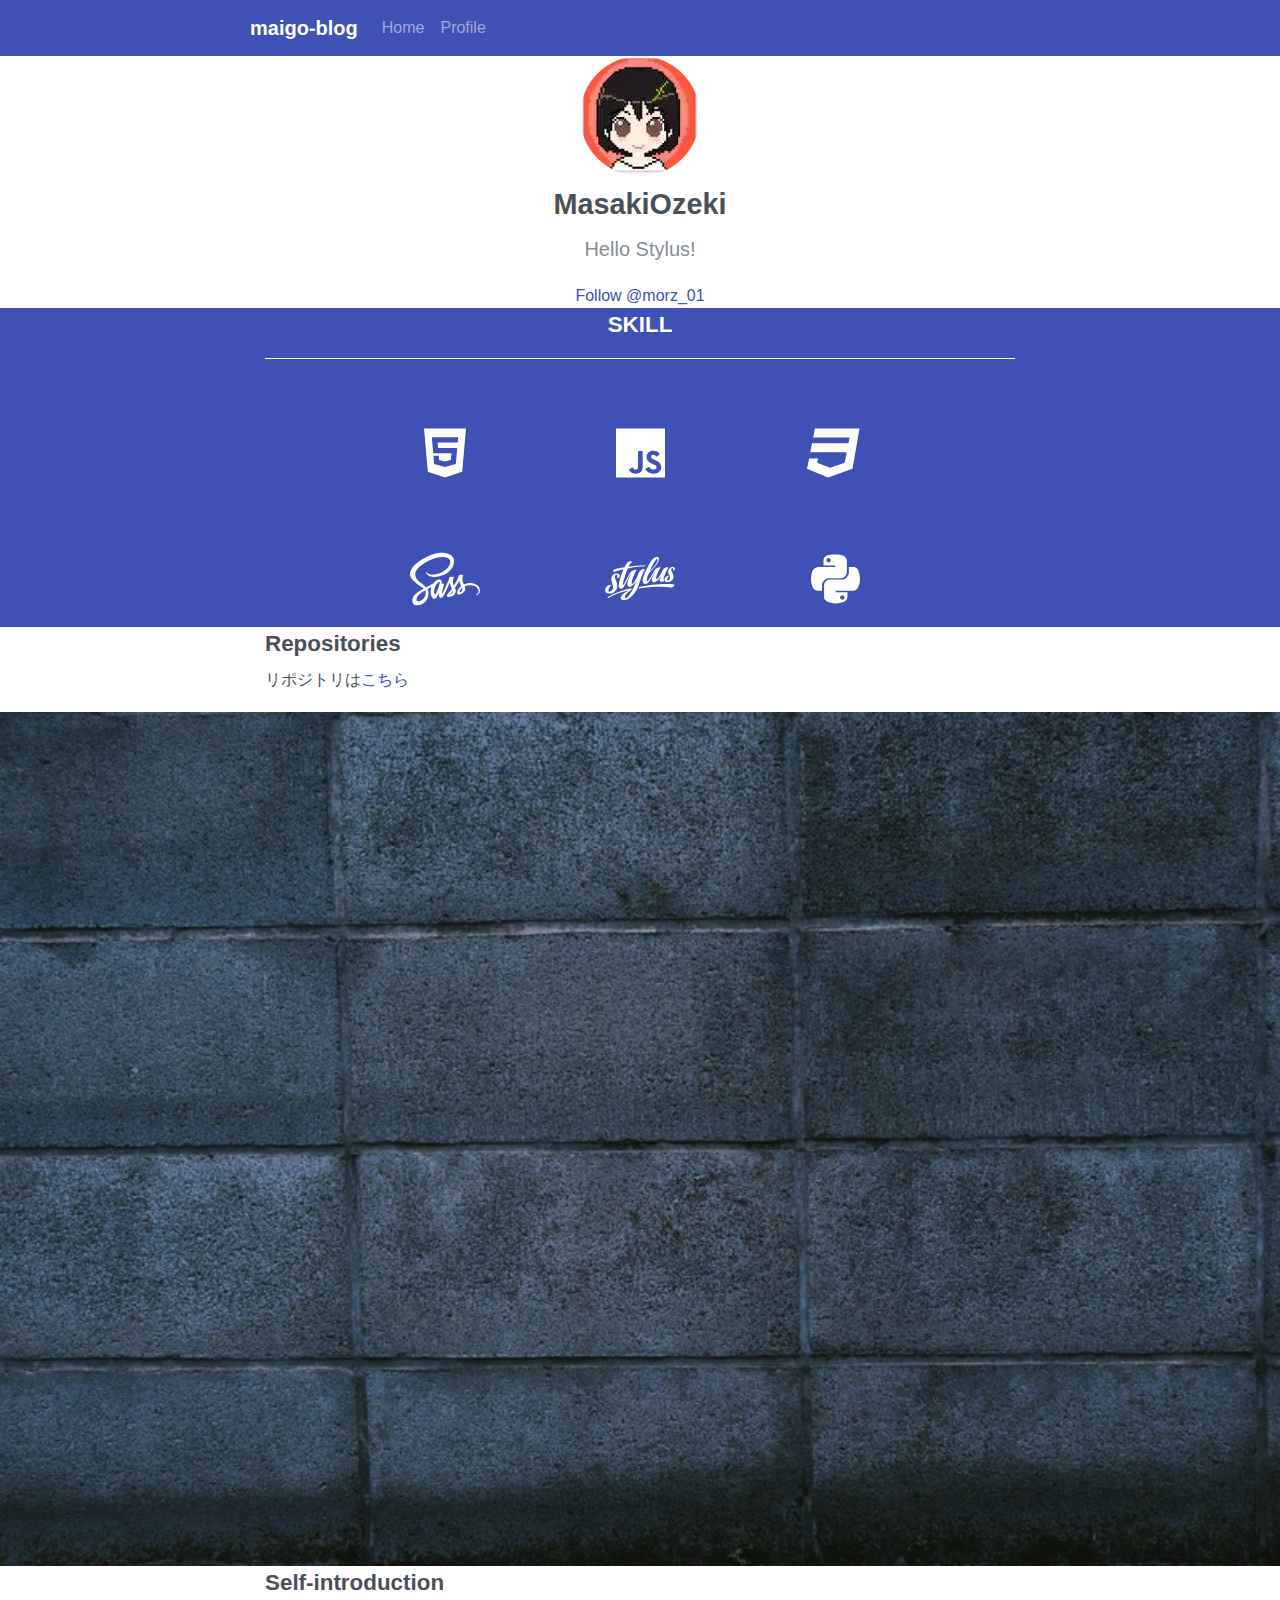
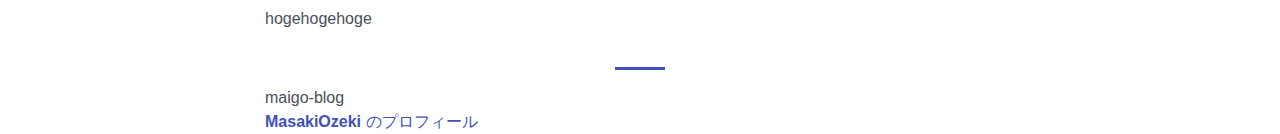
<file: Profile/index.html>
<!DOCTYPE html><html lang="en"><head><meta charSet="utf-8"/><meta http-equiv="X-UA-Compatible" content="IE=edge"/><meta name="viewport" content="width=device-width, initial-scale=1.0"/><style data-href="/component---src-pages-profile-js.0f3ae4f0befe5b62fbf8.css">.icon{margin:50px auto 0;max-width:400px}.icon svg{font-size:3.5rem;margin-bottom:20px}.icon svg[data-emergence=visible]{-webkit-animation:bounceIn 2s;animation:bounceIn 2s;opacity:1}.icon svg[data-emergence=hidden]{opacity:0}.icon:hover{-webkit-animation:pulse .5s;animation:pulse .5s}

/*# sourceMappingURL=component---src-pages-profile-js.0f3ae4f0befe5b62fbf8.css.map*/</style><style data-href="/1.5bac6ba1b17a6eee0697.css">.footer hr{border-color:#f44336;border-width:3px;max-width:50px}
/*!
 * Bootstrap v4.1.3 (https://getbootstrap.com/)
 * Copyright 2011-2018 The Bootstrap Authors
 * Copyright 2011-2018 Twitter, Inc.
 * Licensed under MIT (https://github.com/twbs/bootstrap/blob/master/LICENSE)
 */:root{--blue:#03a9f4;--breakpoint-lg:992px;--breakpoint-md:768px;--breakpoint-sm:576px;--breakpoint-xl:1200px;--breakpoint-xs:0;--cyan:#00bcd4;--danger:#f44336;--dark:#343a40;--font-family-monospace:SFMono-Regular,Menlo,Monaco,Consolas,"Liberation Mono","Courier New",monospace;--font-family-sans-serif:-apple-system,BlinkMacSystemFont,"Segoe UI",Roboto,"Helvetica Neue",Arial,sans-serif,"Apple Color Emoji","Segoe UI Emoji","Segoe UI Symbol";--gray:#868e96;--gray-dark:#343a40;--green:#8bc34a;--indigo:#3f51b5;--info:#00bcd4;--light:#f8f9fa;--orange:#ff5722;--pink:#e91e63;--primary:#3f51b5;--purple:#673ab7;--red:#f44336;--secondary:#868e96;--success:#8bc34a;--teal:#009688;--warning:#ffab00;--white:#fff;--yellow:#ffab00}*,:after,:before{box-sizing:border-box}html{-ms-overflow-style:scrollbar;-ms-text-size-adjust:100%;-webkit-tap-highlight-color:rgba(0,0,0,0);-webkit-text-size-adjust:100%;font-family:sans-serif;line-height:1.15}@-ms-viewport{width:device-width}article,aside,figcaption,figure,footer,header,hgroup,main,nav,section{display:block}body{background-color:#fff;color:#495057;font-family:-apple-system,BlinkMacSystemFont,Segoe UI,Roboto,Helvetica Neue,Arial,sans-serif,Apple Color Emoji,Segoe UI Emoji,Segoe UI Symbol;font-size:1rem;font-weight:400;line-height:1.5;margin:0;text-align:left}[tabindex="-1"]:focus{outline:0!important}hr{box-sizing:content-box;height:0;overflow:visible}h1,h2,h3,h4,h5,h6{margin-bottom:.5rem;margin-top:0}p{margin-bottom:1rem;margin-top:0}abbr[data-original-title],abbr[title]{border-bottom:0;cursor:help;text-decoration:underline;-webkit-text-decoration:underline dotted;text-decoration:underline dotted}address{font-style:normal;line-height:inherit}address,dl,ol,ul{margin-bottom:1rem}dl,ol,ul{margin-top:0}ol ol,ol ul,ul ol,ul ul{margin-bottom:0}dt{font-weight:700}dd{margin-bottom:.5rem;margin-left:0}blockquote{margin:0 0 1rem}dfn{font-style:italic}b,strong{font-weight:bolder}small{font-size:80%}sub,sup{font-size:75%;line-height:0;position:relative;vertical-align:baseline}sub{bottom:-.25em}sup{top:-.5em}a{-webkit-text-decoration-skip:objects;background-color:transparent;color:#3f51b5;text-decoration:none}a:hover{color:#2b387c;text-decoration:none}a:not([href]):not([tabindex]),a:not([href]):not([tabindex]):focus,a:not([href]):not([tabindex]):hover{color:inherit;text-decoration:none}a:not([href]):not([tabindex]):focus{outline:0}code,kbd,pre,samp{font-family:SFMono-Regular,Menlo,Monaco,Consolas,Liberation Mono,Courier New,monospace;font-size:1em}pre{-ms-overflow-style:scrollbar;margin-bottom:1rem;margin-top:0;overflow:auto}figure{margin:0 0 1rem}img{border-style:none}img,svg{vertical-align:middle}svg{overflow:hidden}table{border-collapse:collapse}caption{caption-side:bottom;color:#868e96;padding-bottom:.75rem;padding-top:.75rem;text-align:left}th{text-align:inherit}label{display:inline-block;margin-bottom:.5rem}button{border-radius:0}button:focus{outline:1px dotted;outline:5px auto -webkit-focus-ring-color}button,input,optgroup,select,textarea{font-family:inherit;font-size:inherit;line-height:inherit;margin:0}button,input{overflow:visible}button,select{text-transform:none}[type=reset],[type=submit],button,html [type=button]{-webkit-appearance:button}[type=button]::-moz-focus-inner,[type=reset]::-moz-focus-inner,[type=submit]::-moz-focus-inner,button::-moz-focus-inner{border-style:none;padding:0}input[type=checkbox],input[type=radio]{box-sizing:border-box;padding:0}input[type=date],input[type=datetime-local],input[type=month],input[type=time]{-webkit-appearance:listbox}textarea{overflow:auto;resize:vertical}fieldset{border:0;margin:0;min-width:0;padding:0}legend{color:inherit;display:block;font-size:1.5rem;line-height:inherit;margin-bottom:.5rem;max-width:100%;padding:0;white-space:normal;width:100%}progress{vertical-align:baseline}[type=number]::-webkit-inner-spin-button,[type=number]::-webkit-outer-spin-button{height:auto}[type=search]{-webkit-appearance:none;outline-offset:-2px}[type=search]::-webkit-search-cancel-button,[type=search]::-webkit-search-decoration{-webkit-appearance:none}::-webkit-file-upload-button{-webkit-appearance:button;font:inherit}output{display:inline-block}summary{cursor:pointer;display:list-item}template{display:none}[hidden]{display:none!important}.h1,.h2,.h3,.h4,.h5,.h6,h1,h2,h3,h4,h5,h6{color:inherit;font-family:inherit;font-weight:800;line-height:1.5;margin-bottom:.5rem}.h1,h1{font-size:1.8rem}.h2,h2{font-size:1.4rem}.h3,h3{font-size:1.2rem}.h4,h4{font-size:1.1rem}.h5,h5{font-size:1.05rem}.h6,h6{font-size:1rem}.lead{font-size:1.25rem;font-weight:300}.display-1{font-size:6rem}.display-1,.display-2{font-weight:300;line-height:1.5}.display-2{font-size:5.5rem}.display-3{font-size:4.5rem}.display-3,.display-4{font-weight:300;line-height:1.5}.display-4{font-size:3.5rem}hr{border:0;border-top:1px solid rgba(0,0,0,.1);margin-bottom:1rem;margin-top:1rem}.small,small{font-size:80%;font-weight:400}.mark,mark{background-color:#fcf8e3;padding:.2em}.list-inline,.list-unstyled{list-style:none;padding-left:0}.list-inline-item{display:inline-block}.list-inline-item:not(:last-child){margin-right:.5rem}.initialism{font-size:90%;text-transform:uppercase}.blockquote{font-size:1.25rem;margin-bottom:1rem}.blockquote-footer{color:#868e96;display:block;font-size:80%}.blockquote-footer:before{content:"\2014   \A0"}.img-fluid,.img-thumbnail{height:auto;max-width:100%}.img-thumbnail{background-color:#fff;border:1px solid #dee2e6;border-radius:.25rem;box-shadow:0 1px 2px rgba(0,0,0,.075);padding:.25rem}.figure{display:inline-block}.figure-img{line-height:1;margin-bottom:.5rem}.figure-caption{color:#868e96;font-size:90%}code{color:#e91e63;font-size:87.5%;word-break:break-word}a>code{color:inherit}kbd{background-color:#212529;border-radius:.2rem;box-shadow:inset 0 -.1rem 0 rgba(0,0,0,.25);color:#fff;font-size:87.5%;padding:.2rem .4rem}kbd kbd{box-shadow:none;font-size:100%;font-weight:700;padding:0}pre{color:#212529;display:block;font-size:87.5%}pre code{color:inherit;font-size:inherit;word-break:normal}.pre-scrollable{max-height:340px;overflow-y:scroll}.container{margin-left:auto;margin-right:auto;padding-left:15px;padding-right:15px;width:100%}@media (min-width:576px){.container{max-width:540px}}@media (min-width:768px){.container{max-width:640px}}@media (min-width:992px){.container{max-width:710px}}@media (min-width:1200px){.container{max-width:780px}}.container-fluid{margin-left:auto;margin-right:auto;padding-left:15px;padding-right:15px;width:100%}.row{display:flex;flex-wrap:wrap;margin-left:-15px;margin-right:-15px}.no-gutters{margin-left:0;margin-right:0}.no-gutters>.col,.no-gutters>[class*=col-]{padding-left:0;padding-right:0}.col,.col-1,.col-2,.col-3,.col-4,.col-5,.col-6,.col-7,.col-8,.col-9,.col-10,.col-11,.col-12,.col-auto,.col-lg,.col-lg-1,.col-lg-2,.col-lg-3,.col-lg-4,.col-lg-5,.col-lg-6,.col-lg-7,.col-lg-8,.col-lg-9,.col-lg-10,.col-lg-11,.col-lg-12,.col-lg-auto,.col-md,.col-md-1,.col-md-2,.col-md-3,.col-md-4,.col-md-5,.col-md-6,.col-md-7,.col-md-8,.col-md-9,.col-md-10,.col-md-11,.col-md-12,.col-md-auto,.col-sm,.col-sm-1,.col-sm-2,.col-sm-3,.col-sm-4,.col-sm-5,.col-sm-6,.col-sm-7,.col-sm-8,.col-sm-9,.col-sm-10,.col-sm-11,.col-sm-12,.col-sm-auto,.col-xl,.col-xl-1,.col-xl-2,.col-xl-3,.col-xl-4,.col-xl-5,.col-xl-6,.col-xl-7,.col-xl-8,.col-xl-9,.col-xl-10,.col-xl-11,.col-xl-12,.col-xl-auto{min-height:1px;padding-left:15px;padding-right:15px;position:relative;width:100%}.col{flex-basis:0;flex-grow:1;max-width:100%}.col-auto{flex:0 0 auto;max-width:none;width:auto}.col-1{flex:0 0 8.33333%;max-width:8.33333%}.col-2{flex:0 0 16.66667%;max-width:16.66667%}.col-3{flex:0 0 25%;max-width:25%}.col-4{flex:0 0 33.33333%;max-width:33.33333%}.col-5{flex:0 0 41.66667%;max-width:41.66667%}.col-6{flex:0 0 50%;max-width:50%}.col-7{flex:0 0 58.33333%;max-width:58.33333%}.col-8{flex:0 0 66.66667%;max-width:66.66667%}.col-9{flex:0 0 75%;max-width:75%}.col-10{flex:0 0 83.33333%;max-width:83.33333%}.col-11{flex:0 0 91.66667%;max-width:91.66667%}.col-12{flex:0 0 100%;max-width:100%}.order-first{order:-1}.order-last{order:13}.order-0{order:0}.order-1{order:1}.order-2{order:2}.order-3{order:3}.order-4{order:4}.order-5{order:5}.order-6{order:6}.order-7{order:7}.order-8{order:8}.order-9{order:9}.order-10{order:10}.order-11{order:11}.order-12{order:12}.offset-1{margin-left:8.33333%}.offset-2{margin-left:16.66667%}.offset-3{margin-left:25%}.offset-4{margin-left:33.33333%}.offset-5{margin-left:41.66667%}.offset-6{margin-left:50%}.offset-7{margin-left:58.33333%}.offset-8{margin-left:66.66667%}.offset-9{margin-left:75%}.offset-10{margin-left:83.33333%}.offset-11{margin-left:91.66667%}@media (min-width:576px){.col-sm{flex-basis:0;flex-grow:1;max-width:100%}.col-sm-auto{flex:0 0 auto;max-width:none;width:auto}.col-sm-1{flex:0 0 8.33333%;max-width:8.33333%}.col-sm-2{flex:0 0 16.66667%;max-width:16.66667%}.col-sm-3{flex:0 0 25%;max-width:25%}.col-sm-4{flex:0 0 33.33333%;max-width:33.33333%}.col-sm-5{flex:0 0 41.66667%;max-width:41.66667%}.col-sm-6{flex:0 0 50%;max-width:50%}.col-sm-7{flex:0 0 58.33333%;max-width:58.33333%}.col-sm-8{flex:0 0 66.66667%;max-width:66.66667%}.col-sm-9{flex:0 0 75%;max-width:75%}.col-sm-10{flex:0 0 83.33333%;max-width:83.33333%}.col-sm-11{flex:0 0 91.66667%;max-width:91.66667%}.col-sm-12{flex:0 0 100%;max-width:100%}.order-sm-first{order:-1}.order-sm-last{order:13}.order-sm-0{order:0}.order-sm-1{order:1}.order-sm-2{order:2}.order-sm-3{order:3}.order-sm-4{order:4}.order-sm-5{order:5}.order-sm-6{order:6}.order-sm-7{order:7}.order-sm-8{order:8}.order-sm-9{order:9}.order-sm-10{order:10}.order-sm-11{order:11}.order-sm-12{order:12}.offset-sm-0{margin-left:0}.offset-sm-1{margin-left:8.33333%}.offset-sm-2{margin-left:16.66667%}.offset-sm-3{margin-left:25%}.offset-sm-4{margin-left:33.33333%}.offset-sm-5{margin-left:41.66667%}.offset-sm-6{margin-left:50%}.offset-sm-7{margin-left:58.33333%}.offset-sm-8{margin-left:66.66667%}.offset-sm-9{margin-left:75%}.offset-sm-10{margin-left:83.33333%}.offset-sm-11{margin-left:91.66667%}}@media (min-width:768px){.col-md{flex-basis:0;flex-grow:1;max-width:100%}.col-md-auto{flex:0 0 auto;max-width:none;width:auto}.col-md-1{flex:0 0 8.33333%;max-width:8.33333%}.col-md-2{flex:0 0 16.66667%;max-width:16.66667%}.col-md-3{flex:0 0 25%;max-width:25%}.col-md-4{flex:0 0 33.33333%;max-width:33.33333%}.col-md-5{flex:0 0 41.66667%;max-width:41.66667%}.col-md-6{flex:0 0 50%;max-width:50%}.col-md-7{flex:0 0 58.33333%;max-width:58.33333%}.col-md-8{flex:0 0 66.66667%;max-width:66.66667%}.col-md-9{flex:0 0 75%;max-width:75%}.col-md-10{flex:0 0 83.33333%;max-width:83.33333%}.col-md-11{flex:0 0 91.66667%;max-width:91.66667%}.col-md-12{flex:0 0 100%;max-width:100%}.order-md-first{order:-1}.order-md-last{order:13}.order-md-0{order:0}.order-md-1{order:1}.order-md-2{order:2}.order-md-3{order:3}.order-md-4{order:4}.order-md-5{order:5}.order-md-6{order:6}.order-md-7{order:7}.order-md-8{order:8}.order-md-9{order:9}.order-md-10{order:10}.order-md-11{order:11}.order-md-12{order:12}.offset-md-0{margin-left:0}.offset-md-1{margin-left:8.33333%}.offset-md-2{margin-left:16.66667%}.offset-md-3{margin-left:25%}.offset-md-4{margin-left:33.33333%}.offset-md-5{margin-left:41.66667%}.offset-md-6{margin-left:50%}.offset-md-7{margin-left:58.33333%}.offset-md-8{margin-left:66.66667%}.offset-md-9{margin-left:75%}.offset-md-10{margin-left:83.33333%}.offset-md-11{margin-left:91.66667%}}@media (min-width:992px){.col-lg{flex-basis:0;flex-grow:1;max-width:100%}.col-lg-auto{flex:0 0 auto;max-width:none;width:auto}.col-lg-1{flex:0 0 8.33333%;max-width:8.33333%}.col-lg-2{flex:0 0 16.66667%;max-width:16.66667%}.col-lg-3{flex:0 0 25%;max-width:25%}.col-lg-4{flex:0 0 33.33333%;max-width:33.33333%}.col-lg-5{flex:0 0 41.66667%;max-width:41.66667%}.col-lg-6{flex:0 0 50%;max-width:50%}.col-lg-7{flex:0 0 58.33333%;max-width:58.33333%}.col-lg-8{flex:0 0 66.66667%;max-width:66.66667%}.col-lg-9{flex:0 0 75%;max-width:75%}.col-lg-10{flex:0 0 83.33333%;max-width:83.33333%}.col-lg-11{flex:0 0 91.66667%;max-width:91.66667%}.col-lg-12{flex:0 0 100%;max-width:100%}.order-lg-first{order:-1}.order-lg-last{order:13}.order-lg-0{order:0}.order-lg-1{order:1}.order-lg-2{order:2}.order-lg-3{order:3}.order-lg-4{order:4}.order-lg-5{order:5}.order-lg-6{order:6}.order-lg-7{order:7}.order-lg-8{order:8}.order-lg-9{order:9}.order-lg-10{order:10}.order-lg-11{order:11}.order-lg-12{order:12}.offset-lg-0{margin-left:0}.offset-lg-1{margin-left:8.33333%}.offset-lg-2{margin-left:16.66667%}.offset-lg-3{margin-left:25%}.offset-lg-4{margin-left:33.33333%}.offset-lg-5{margin-left:41.66667%}.offset-lg-6{margin-left:50%}.offset-lg-7{margin-left:58.33333%}.offset-lg-8{margin-left:66.66667%}.offset-lg-9{margin-left:75%}.offset-lg-10{margin-left:83.33333%}.offset-lg-11{margin-left:91.66667%}}@media (min-width:1200px){.col-xl{flex-basis:0;flex-grow:1;max-width:100%}.col-xl-auto{flex:0 0 auto;max-width:none;width:auto}.col-xl-1{flex:0 0 8.33333%;max-width:8.33333%}.col-xl-2{flex:0 0 16.66667%;max-width:16.66667%}.col-xl-3{flex:0 0 25%;max-width:25%}.col-xl-4{flex:0 0 33.33333%;max-width:33.33333%}.col-xl-5{flex:0 0 41.66667%;max-width:41.66667%}.col-xl-6{flex:0 0 50%;max-width:50%}.col-xl-7{flex:0 0 58.33333%;max-width:58.33333%}.col-xl-8{flex:0 0 66.66667%;max-width:66.66667%}.col-xl-9{flex:0 0 75%;max-width:75%}.col-xl-10{flex:0 0 83.33333%;max-width:83.33333%}.col-xl-11{flex:0 0 91.66667%;max-width:91.66667%}.col-xl-12{flex:0 0 100%;max-width:100%}.order-xl-first{order:-1}.order-xl-last{order:13}.order-xl-0{order:0}.order-xl-1{order:1}.order-xl-2{order:2}.order-xl-3{order:3}.order-xl-4{order:4}.order-xl-5{order:5}.order-xl-6{order:6}.order-xl-7{order:7}.order-xl-8{order:8}.order-xl-9{order:9}.order-xl-10{order:10}.order-xl-11{order:11}.order-xl-12{order:12}.offset-xl-0{margin-left:0}.offset-xl-1{margin-left:8.33333%}.offset-xl-2{margin-left:16.66667%}.offset-xl-3{margin-left:25%}.offset-xl-4{margin-left:33.33333%}.offset-xl-5{margin-left:41.66667%}.offset-xl-6{margin-left:50%}.offset-xl-7{margin-left:58.33333%}.offset-xl-8{margin-left:66.66667%}.offset-xl-9{margin-left:75%}.offset-xl-10{margin-left:83.33333%}.offset-xl-11{margin-left:91.66667%}}.table{background-color:transparent;margin-bottom:1rem;width:100%}.table td,.table th{border-top:1px solid #dee2e6;padding:.75rem;vertical-align:top}.table thead th{border-bottom:2px solid #dee2e6;vertical-align:bottom}.table tbody+tbody{border-top:2px solid #dee2e6}.table .table{background-color:#fff}.table-sm td,.table-sm th{padding:.3rem}.table-bordered,.table-bordered td,.table-bordered th{border:1px solid #dee2e6}.table-bordered thead td,.table-bordered thead th{border-bottom-width:2px}.table-borderless tbody+tbody,.table-borderless td,.table-borderless th,.table-borderless thead th{border:0}.table-striped tbody tr:nth-of-type(odd){background-color:rgba(0,0,0,.05)}.table-hover tbody tr:hover{background-color:rgba(0,0,0,.075)}.table-primary,.table-primary>td,.table-primary>th{background-color:#c9ceea}.table-hover .table-primary:hover,.table-hover .table-primary:hover>td,.table-hover .table-primary:hover>th{background-color:#b7bde3}.table-secondary,.table-secondary>td,.table-secondary>th{background-color:#dddfe2}.table-hover .table-secondary:hover,.table-hover .table-secondary:hover>td,.table-hover .table-secondary:hover>th{background-color:#cfd2d6}.table-success,.table-success>td,.table-success>th{background-color:#dfeecc}.table-hover .table-success:hover,.table-hover .table-success:hover>td,.table-hover .table-success:hover>th{background-color:#d3e8b9}.table-info,.table-info>td,.table-info>th{background-color:#b8ecf3}.table-hover .table-info:hover,.table-hover .table-info:hover>td,.table-hover .table-info:hover>th{background-color:#a2e6ef}.table-warning,.table-warning>td,.table-warning>th{background-color:#ffe7b8}.table-hover .table-warning:hover,.table-hover .table-warning:hover>td,.table-hover .table-warning:hover>th{background-color:#ffde9f}.table-danger,.table-danger>td,.table-danger>th{background-color:#fccac7}.table-hover .table-danger:hover,.table-hover .table-danger:hover>td,.table-hover .table-danger:hover>th{background-color:#fbb3af}.table-light,.table-light>td,.table-light>th{background-color:#fdfdfe}.table-hover .table-light:hover,.table-hover .table-light:hover>td,.table-hover .table-light:hover>th{background-color:#ececf6}.table-dark,.table-dark>td,.table-dark>th{background-color:#c6c8ca}.table-hover .table-dark:hover,.table-hover .table-dark:hover>td,.table-hover .table-dark:hover>th{background-color:#b9bbbe}.table-active,.table-active>td,.table-active>th,.table-hover .table-active:hover,.table-hover .table-active:hover>td,.table-hover .table-active:hover>th{background-color:rgba(0,0,0,.075)}.table .thead-dark th{background-color:#212529;border-color:#32383e;color:#fff}.table .thead-light th{background-color:#e9ecef;border-color:#dee2e6;color:#495057}.table-dark{background-color:#212529;color:#fff}.table-dark td,.table-dark th,.table-dark thead th{border-color:#32383e}.table-dark.table-bordered{border:0}.table-dark.table-striped tbody tr:nth-of-type(odd){background-color:hsla(0,0%,100%,.05)}.table-dark.table-hover tbody tr:hover{background-color:hsla(0,0%,100%,.075)}@media (max-width:575.98px){.table-responsive-sm{-ms-overflow-style:-ms-autohiding-scrollbar;-webkit-overflow-scrolling:touch;display:block;overflow-x:auto;width:100%}.table-responsive-sm>.table-bordered{border:0}}@media (max-width:767.98px){.table-responsive-md{-ms-overflow-style:-ms-autohiding-scrollbar;-webkit-overflow-scrolling:touch;display:block;overflow-x:auto;width:100%}.table-responsive-md>.table-bordered{border:0}}@media (max-width:991.98px){.table-responsive-lg{-ms-overflow-style:-ms-autohiding-scrollbar;-webkit-overflow-scrolling:touch;display:block;overflow-x:auto;width:100%}.table-responsive-lg>.table-bordered{border:0}}@media (max-width:1199.98px){.table-responsive-xl{-ms-overflow-style:-ms-autohiding-scrollbar;-webkit-overflow-scrolling:touch;display:block;overflow-x:auto;width:100%}.table-responsive-xl>.table-bordered{border:0}}.table-responsive{-ms-overflow-style:-ms-autohiding-scrollbar;-webkit-overflow-scrolling:touch;display:block;overflow-x:auto;width:100%}.table-responsive>.table-bordered{border:0}.form-control{background-clip:padding-box;background-color:#fff;border:1px solid #ced4da;border-radius:.25rem;box-shadow:inset 0 1px 1px rgba(0,0,0,.075);color:#495057;display:block;font-size:1rem;height:calc(2.25rem + 2px);line-height:1.5;padding:.375rem .75rem;width:100%}@media screen and (prefers-reduced-motion:reduce){.form-control{transition:none}}.form-control::-ms-expand{background-color:transparent;border:0}.form-control:focus{background-color:#fff;border-color:#98a2db;box-shadow:inset 0 1px 1px rgba(0,0,0,.075),0 0 0 .2rem rgba(63,81,181,.25);color:#495057;outline:0}.form-control::-webkit-input-placeholder{color:#868e96;opacity:1}.form-control:-ms-input-placeholder{color:#868e96;opacity:1}.form-control::-ms-input-placeholder{color:#868e96;opacity:1}.form-control::placeholder{color:#868e96;opacity:1}.form-control:disabled,.form-control[readonly]{background-color:#e9ecef;opacity:1}select.form-control:focus::-ms-value{background-color:#fff;color:#495057}.form-control-file,.form-control-range{display:block;width:100%}.col-form-label{font-size:inherit;line-height:1.5;margin-bottom:0;padding-bottom:calc(.375rem + 1px);padding-top:calc(.375rem + 1px)}.col-form-label-lg{font-size:1.25rem;line-height:1.5;padding-bottom:calc(.5rem + 1px);padding-top:calc(.5rem + 1px)}.col-form-label-sm{font-size:.875rem;line-height:1.5;padding-bottom:calc(.25rem + 1px);padding-top:calc(.25rem + 1px)}.form-control-plaintext{background-color:transparent;border:solid transparent;border-width:1px 0;color:#495057;display:block;line-height:1.5;margin-bottom:0;padding-bottom:.375rem;padding-top:.375rem;width:100%}.form-control-plaintext.form-control-lg,.form-control-plaintext.form-control-sm{padding-left:0;padding-right:0}.form-control-sm{border-radius:.2rem;font-size:.875rem;height:calc(1.8125rem + 2px);line-height:1.5;padding:.25rem .5rem}.form-control-lg{border-radius:.3rem;font-size:1.25rem;height:calc(2.875rem + 2px);line-height:1.5;padding:.5rem 1rem}select.form-control[multiple],select.form-control[size],textarea.form-control{height:auto}.form-group{margin-bottom:1rem}.form-text{display:block;margin-top:.25rem}.form-row{display:flex;flex-wrap:wrap;margin-left:-5px;margin-right:-5px}.form-row>.col,.form-row>[class*=col-]{padding-left:5px;padding-right:5px}.form-check{display:block;padding-left:1.25rem;position:relative}.form-check-input{margin-left:-1.25rem;margin-top:.3rem;position:absolute}.form-check-input:disabled~.form-check-label{color:#868e96}.form-check-label{margin-bottom:0}.form-check-inline{align-items:center;display:inline-flex;margin-right:.75rem;padding-left:0}.form-check-inline .form-check-input{margin-left:0;margin-right:.3125rem;margin-top:0;position:static}.valid-feedback{color:#8bc34a;display:none;font-size:80%;margin-top:.25rem;width:100%}.valid-tooltip{background-color:rgba(139,195,74,.9);border-radius:.25rem;color:#212529;display:none;font-size:.875rem;line-height:1.5;margin-top:.1rem;max-width:100%;padding:.25rem .5rem;position:absolute;top:100%;z-index:5}.custom-select.is-valid,.form-control.is-valid,.was-validated .custom-select:valid,.was-validated .form-control:valid{border-color:#8bc34a}.custom-select.is-valid:focus,.form-control.is-valid:focus,.was-validated .custom-select:valid:focus,.was-validated .form-control:valid:focus{border-color:#8bc34a;box-shadow:0 0 0 .2rem rgba(139,195,74,.25)}.custom-select.is-valid~.valid-feedback,.custom-select.is-valid~.valid-tooltip,.form-control-file.is-valid~.valid-feedback,.form-control-file.is-valid~.valid-tooltip,.form-control.is-valid~.valid-feedback,.form-control.is-valid~.valid-tooltip,.was-validated .custom-select:valid~.valid-feedback,.was-validated .custom-select:valid~.valid-tooltip,.was-validated .form-control-file:valid~.valid-feedback,.was-validated .form-control-file:valid~.valid-tooltip,.was-validated .form-control:valid~.valid-feedback,.was-validated .form-control:valid~.valid-tooltip{display:block}.form-check-input.is-valid~.form-check-label,.was-validated .form-check-input:valid~.form-check-label{color:#8bc34a}.form-check-input.is-valid~.valid-feedback,.form-check-input.is-valid~.valid-tooltip,.was-validated .form-check-input:valid~.valid-feedback,.was-validated .form-check-input:valid~.valid-tooltip{display:block}.custom-control-input.is-valid~.custom-control-label,.was-validated .custom-control-input:valid~.custom-control-label{color:#8bc34a}.custom-control-input.is-valid~.custom-control-label:before,.was-validated .custom-control-input:valid~.custom-control-label:before{background-color:#c8e3aa}.custom-control-input.is-valid~.valid-feedback,.custom-control-input.is-valid~.valid-tooltip,.was-validated .custom-control-input:valid~.valid-feedback,.was-validated .custom-control-input:valid~.valid-tooltip{display:block}.custom-control-input.is-valid:checked~.custom-control-label:before,.was-validated .custom-control-input:valid:checked~.custom-control-label:before{background-color:#a4d070}.custom-control-input.is-valid:focus~.custom-control-label:before,.was-validated .custom-control-input:valid:focus~.custom-control-label:before{box-shadow:0 0 0 1px #fff,0 0 0 .2rem rgba(139,195,74,.25)}.custom-file-input.is-valid~.custom-file-label,.was-validated .custom-file-input:valid~.custom-file-label{border-color:#8bc34a}.custom-file-input.is-valid~.custom-file-label:after,.was-validated .custom-file-input:valid~.custom-file-label:after{border-color:inherit}.custom-file-input.is-valid~.valid-feedback,.custom-file-input.is-valid~.valid-tooltip,.was-validated .custom-file-input:valid~.valid-feedback,.was-validated .custom-file-input:valid~.valid-tooltip{display:block}.custom-file-input.is-valid:focus~.custom-file-label,.was-validated .custom-file-input:valid:focus~.custom-file-label{box-shadow:0 0 0 .2rem rgba(139,195,74,.25)}.invalid-feedback{color:#f44336;display:none;font-size:80%;margin-top:.25rem;width:100%}.invalid-tooltip{background-color:rgba(244,67,54,.9);border-radius:.25rem;color:#fff;display:none;font-size:.875rem;line-height:1.5;margin-top:.1rem;max-width:100%;padding:.25rem .5rem;position:absolute;top:100%;z-index:5}.custom-select.is-invalid,.form-control.is-invalid,.was-validated .custom-select:invalid,.was-validated .form-control:invalid{border-color:#f44336}.custom-select.is-invalid:focus,.form-control.is-invalid:focus,.was-validated .custom-select:invalid:focus,.was-validated .form-control:invalid:focus{border-color:#f44336;box-shadow:0 0 0 .2rem rgba(244,67,54,.25)}.custom-select.is-invalid~.invalid-feedback,.custom-select.is-invalid~.invalid-tooltip,.form-control-file.is-invalid~.invalid-feedback,.form-control-file.is-invalid~.invalid-tooltip,.form-control.is-invalid~.invalid-feedback,.form-control.is-invalid~.invalid-tooltip,.was-validated .custom-select:invalid~.invalid-feedback,.was-validated .custom-select:invalid~.invalid-tooltip,.was-validated .form-control-file:invalid~.invalid-feedback,.was-validated .form-control-file:invalid~.invalid-tooltip,.was-validated .form-control:invalid~.invalid-feedback,.was-validated .form-control:invalid~.invalid-tooltip{display:block}.form-check-input.is-invalid~.form-check-label,.was-validated .form-check-input:invalid~.form-check-label{color:#f44336}.form-check-input.is-invalid~.invalid-feedback,.form-check-input.is-invalid~.invalid-tooltip,.was-validated .form-check-input:invalid~.invalid-feedback,.was-validated .form-check-input:invalid~.invalid-tooltip{display:block}.custom-control-input.is-invalid~.custom-control-label,.was-validated .custom-control-input:invalid~.custom-control-label{color:#f44336}.custom-control-input.is-invalid~.custom-control-label:before,.was-validated .custom-control-input:invalid~.custom-control-label:before{background-color:#fbb4af}.custom-control-input.is-invalid~.invalid-feedback,.custom-control-input.is-invalid~.invalid-tooltip,.was-validated .custom-control-input:invalid~.invalid-feedback,.was-validated .custom-control-input:invalid~.invalid-tooltip{display:block}.custom-control-input.is-invalid:checked~.custom-control-label:before,.was-validated .custom-control-input:invalid:checked~.custom-control-label:before{background-color:#f77066}.custom-control-input.is-invalid:focus~.custom-control-label:before,.was-validated .custom-control-input:invalid:focus~.custom-control-label:before{box-shadow:0 0 0 1px #fff,0 0 0 .2rem rgba(244,67,54,.25)}.custom-file-input.is-invalid~.custom-file-label,.was-validated .custom-file-input:invalid~.custom-file-label{border-color:#f44336}.custom-file-input.is-invalid~.custom-file-label:after,.was-validated .custom-file-input:invalid~.custom-file-label:after{border-color:inherit}.custom-file-input.is-invalid~.invalid-feedback,.custom-file-input.is-invalid~.invalid-tooltip,.was-validated .custom-file-input:invalid~.invalid-feedback,.was-validated .custom-file-input:invalid~.invalid-tooltip{display:block}.custom-file-input.is-invalid:focus~.custom-file-label,.was-validated .custom-file-input:invalid:focus~.custom-file-label{box-shadow:0 0 0 .2rem rgba(244,67,54,.25)}.form-inline{align-items:center;display:flex;flex-flow:row wrap}.form-inline .form-check{width:100%}@media (min-width:576px){.form-inline label{justify-content:center}.form-inline .form-group,.form-inline label{align-items:center;display:flex;margin-bottom:0}.form-inline .form-group{flex:0 0 auto;flex-flow:row wrap}.form-inline .form-control{display:inline-block;vertical-align:middle;width:auto}.form-inline .form-control-plaintext{display:inline-block}.form-inline .custom-select,.form-inline .input-group{width:auto}.form-inline .form-check{align-items:center;display:flex;justify-content:center;padding-left:0;width:auto}.form-inline .form-check-input{margin-left:0;margin-right:.25rem;margin-top:0;position:relative}.form-inline .custom-control{align-items:center;justify-content:center}.form-inline .custom-control-label{margin-bottom:0}}.btn{border:1px solid transparent;border-radius:.25rem;display:inline-block;font-size:1rem;font-weight:400;line-height:1.5;padding:.375rem .75rem;text-align:center;-webkit-user-select:none;-moz-user-select:none;-ms-user-select:none;user-select:none;vertical-align:middle;white-space:nowrap}@media screen and (prefers-reduced-motion:reduce){.btn{transition:none}}.btn:focus,.btn:hover{text-decoration:none}.btn.focus,.btn:focus{box-shadow:0 0 0 .2rem rgba(63,81,181,.25);outline:0}.btn.disabled,.btn:disabled{box-shadow:none;opacity:.65}.btn:not(:disabled):not(.disabled){cursor:pointer}.btn:not(:disabled):not(.disabled).active,.btn:not(:disabled):not(.disabled):active{box-shadow:inset 0 3px 5px rgba(0,0,0,.125)}.btn:not(:disabled):not(.disabled).active:focus,.btn:not(:disabled):not(.disabled):active:focus{box-shadow:0 0 0 .2rem rgba(63,81,181,.25),inset 0 3px 5px rgba(0,0,0,.125)}a.btn.disabled,fieldset:disabled a.btn{pointer-events:none}.btn-primary{background-color:#3f51b5;border-color:#3f51b5;box-shadow:inset 0 1px 0 hsla(0,0%,100%,.15),0 1px 1px rgba(0,0,0,.075);color:#fff}.btn-primary:hover{background-color:#354499;border-color:#32408f;color:#fff}.btn-primary.focus,.btn-primary:focus{box-shadow:inset 0 1px 0 hsla(0,0%,100%,.15),0 1px 1px rgba(0,0,0,.075),0 0 0 .2rem rgba(63,81,181,.5)}.btn-primary.disabled,.btn-primary:disabled{background-color:#3f51b5;border-color:#3f51b5;color:#fff}.btn-primary:not(:disabled):not(.disabled).active,.btn-primary:not(:disabled):not(.disabled):active,.show>.btn-primary.dropdown-toggle{background-color:#32408f;border-color:#2f3c86;color:#fff}.btn-primary:not(:disabled):not(.disabled).active:focus,.btn-primary:not(:disabled):not(.disabled):active:focus,.show>.btn-primary.dropdown-toggle:focus{box-shadow:inset 0 3px 5px rgba(0,0,0,.125),0 0 0 .2rem rgba(63,81,181,.5)}.btn-secondary{background-color:#868e96;border-color:#868e96;box-shadow:inset 0 1px 0 hsla(0,0%,100%,.15),0 1px 1px rgba(0,0,0,.075);color:#fff}.btn-secondary:hover{background-color:#727b84;border-color:#6c757d;color:#fff}.btn-secondary.focus,.btn-secondary:focus{box-shadow:inset 0 1px 0 hsla(0,0%,100%,.15),0 1px 1px rgba(0,0,0,.075),0 0 0 .2rem rgba(134,142,150,.5)}.btn-secondary.disabled,.btn-secondary:disabled{background-color:#868e96;border-color:#868e96;color:#fff}.btn-secondary:not(:disabled):not(.disabled).active,.btn-secondary:not(:disabled):not(.disabled):active,.show>.btn-secondary.dropdown-toggle{background-color:#6c757d;border-color:#666e76;color:#fff}.btn-secondary:not(:disabled):not(.disabled).active:focus,.btn-secondary:not(:disabled):not(.disabled):active:focus,.show>.btn-secondary.dropdown-toggle:focus{box-shadow:inset 0 3px 5px rgba(0,0,0,.125),0 0 0 .2rem rgba(134,142,150,.5)}.btn-success{background-color:#8bc34a;border-color:#8bc34a;box-shadow:inset 0 1px 0 hsla(0,0%,100%,.15),0 1px 1px rgba(0,0,0,.075);color:#212529}.btn-success:hover{background-color:#78ad39;border-color:#71a436;color:#fff}.btn-success.focus,.btn-success:focus{box-shadow:inset 0 1px 0 hsla(0,0%,100%,.15),0 1px 1px rgba(0,0,0,.075),0 0 0 .2rem rgba(139,195,74,.5)}.btn-success.disabled,.btn-success:disabled{background-color:#8bc34a;border-color:#8bc34a;color:#212529}.btn-success:not(:disabled):not(.disabled).active,.btn-success:not(:disabled):not(.disabled):active,.show>.btn-success.dropdown-toggle{background-color:#71a436;border-color:#6a9a33;color:#fff}.btn-success:not(:disabled):not(.disabled).active:focus,.btn-success:not(:disabled):not(.disabled):active:focus,.show>.btn-success.dropdown-toggle:focus{box-shadow:inset 0 3px 5px rgba(0,0,0,.125),0 0 0 .2rem rgba(139,195,74,.5)}.btn-info{background-color:#00bcd4;border-color:#00bcd4;box-shadow:inset 0 1px 0 hsla(0,0%,100%,.15),0 1px 1px rgba(0,0,0,.075);color:#fff}.btn-info:hover{background-color:#009aae;border-color:#008fa1;color:#fff}.btn-info.focus,.btn-info:focus{box-shadow:inset 0 1px 0 hsla(0,0%,100%,.15),0 1px 1px rgba(0,0,0,.075),0 0 0 .2rem rgba(0,188,212,.5)}.btn-info.disabled,.btn-info:disabled{background-color:#00bcd4;border-color:#00bcd4;color:#fff}.btn-info:not(:disabled):not(.disabled).active,.btn-info:not(:disabled):not(.disabled):active,.show>.btn-info.dropdown-toggle{background-color:#008fa1;border-color:#008394;color:#fff}.btn-info:not(:disabled):not(.disabled).active:focus,.btn-info:not(:disabled):not(.disabled):active:focus,.show>.btn-info.dropdown-toggle:focus{box-shadow:inset 0 3px 5px rgba(0,0,0,.125),0 0 0 .2rem rgba(0,188,212,.5)}.btn-warning{background-color:#ffab00;border-color:#ffab00;box-shadow:inset 0 1px 0 hsla(0,0%,100%,.15),0 1px 1px rgba(0,0,0,.075);color:#212529}.btn-warning:hover{background-color:#d99100;border-color:#cc8900;color:#212529}.btn-warning.focus,.btn-warning:focus{box-shadow:inset 0 1px 0 hsla(0,0%,100%,.15),0 1px 1px rgba(0,0,0,.075),0 0 0 .2rem rgba(255,171,0,.5)}.btn-warning.disabled,.btn-warning:disabled{background-color:#ffab00;border-color:#ffab00;color:#212529}.btn-warning:not(:disabled):not(.disabled).active,.btn-warning:not(:disabled):not(.disabled):active,.show>.btn-warning.dropdown-toggle{background-color:#cc8900;border-color:#bf8000;color:#fff}.btn-warning:not(:disabled):not(.disabled).active:focus,.btn-warning:not(:disabled):not(.disabled):active:focus,.show>.btn-warning.dropdown-toggle:focus{box-shadow:inset 0 3px 5px rgba(0,0,0,.125),0 0 0 .2rem rgba(255,171,0,.5)}.btn-danger{background-color:#f44336;border-color:#f44336;box-shadow:inset 0 1px 0 hsla(0,0%,100%,.15),0 1px 1px rgba(0,0,0,.075);color:#fff}.btn-danger:hover{background-color:#f22112;border-color:#ea1c0d;color:#fff}.btn-danger.focus,.btn-danger:focus{box-shadow:inset 0 1px 0 hsla(0,0%,100%,.15),0 1px 1px rgba(0,0,0,.075),0 0 0 .2rem rgba(244,67,54,.5)}.btn-danger.disabled,.btn-danger:disabled{background-color:#f44336;border-color:#f44336;color:#fff}.btn-danger:not(:disabled):not(.disabled).active,.btn-danger:not(:disabled):not(.disabled):active,.show>.btn-danger.dropdown-toggle{background-color:#ea1c0d;border-color:#de1b0c;color:#fff}.btn-danger:not(:disabled):not(.disabled).active:focus,.btn-danger:not(:disabled):not(.disabled):active:focus,.show>.btn-danger.dropdown-toggle:focus{box-shadow:inset 0 3px 5px rgba(0,0,0,.125),0 0 0 .2rem rgba(244,67,54,.5)}.btn-light{background-color:#f8f9fa;border-color:#f8f9fa;box-shadow:inset 0 1px 0 hsla(0,0%,100%,.15),0 1px 1px rgba(0,0,0,.075);color:#212529}.btn-light:hover{background-color:#e2e6ea;border-color:#dae0e5;color:#212529}.btn-light.focus,.btn-light:focus{box-shadow:inset 0 1px 0 hsla(0,0%,100%,.15),0 1px 1px rgba(0,0,0,.075),0 0 0 .2rem rgba(248,249,250,.5)}.btn-light.disabled,.btn-light:disabled{background-color:#f8f9fa;border-color:#f8f9fa;color:#212529}.btn-light:not(:disabled):not(.disabled).active,.btn-light:not(:disabled):not(.disabled):active,.show>.btn-light.dropdown-toggle{background-color:#dae0e5;border-color:#d3d9df;color:#212529}.btn-light:not(:disabled):not(.disabled).active:focus,.btn-light:not(:disabled):not(.disabled):active:focus,.show>.btn-light.dropdown-toggle:focus{box-shadow:inset 0 3px 5px rgba(0,0,0,.125),0 0 0 .2rem rgba(248,249,250,.5)}.btn-dark{background-color:#343a40;border-color:#343a40;box-shadow:inset 0 1px 0 hsla(0,0%,100%,.15),0 1px 1px rgba(0,0,0,.075);color:#fff}.btn-dark:hover{background-color:#23272b;border-color:#1d2124;color:#fff}.btn-dark.focus,.btn-dark:focus{box-shadow:inset 0 1px 0 hsla(0,0%,100%,.15),0 1px 1px rgba(0,0,0,.075),0 0 0 .2rem rgba(52,58,64,.5)}.btn-dark.disabled,.btn-dark:disabled{background-color:#343a40;border-color:#343a40;color:#fff}.btn-dark:not(:disabled):not(.disabled).active,.btn-dark:not(:disabled):not(.disabled):active,.show>.btn-dark.dropdown-toggle{background-color:#1d2124;border-color:#171a1d;color:#fff}.btn-dark:not(:disabled):not(.disabled).active:focus,.btn-dark:not(:disabled):not(.disabled):active:focus,.show>.btn-dark.dropdown-toggle:focus{box-shadow:inset 0 3px 5px rgba(0,0,0,.125),0 0 0 .2rem rgba(52,58,64,.5)}.btn-outline-primary{background-color:transparent;background-image:none;border-color:#3f51b5;color:#3f51b5}.btn-outline-primary:hover{background-color:#3f51b5;border-color:#3f51b5;color:#fff}.btn-outline-primary.focus,.btn-outline-primary:focus{box-shadow:0 0 0 .2rem rgba(63,81,181,.5)}.btn-outline-primary.disabled,.btn-outline-primary:disabled{background-color:transparent;color:#3f51b5}.btn-outline-primary:not(:disabled):not(.disabled).active,.btn-outline-primary:not(:disabled):not(.disabled):active,.show>.btn-outline-primary.dropdown-toggle{background-color:#3f51b5;border-color:#3f51b5;color:#fff}.btn-outline-primary:not(:disabled):not(.disabled).active:focus,.btn-outline-primary:not(:disabled):not(.disabled):active:focus,.show>.btn-outline-primary.dropdown-toggle:focus{box-shadow:inset 0 3px 5px rgba(0,0,0,.125),0 0 0 .2rem rgba(63,81,181,.5)}.btn-outline-secondary{background-color:transparent;background-image:none;border-color:#868e96;color:#868e96}.btn-outline-secondary:hover{background-color:#868e96;border-color:#868e96;color:#fff}.btn-outline-secondary.focus,.btn-outline-secondary:focus{box-shadow:0 0 0 .2rem rgba(134,142,150,.5)}.btn-outline-secondary.disabled,.btn-outline-secondary:disabled{background-color:transparent;color:#868e96}.btn-outline-secondary:not(:disabled):not(.disabled).active,.btn-outline-secondary:not(:disabled):not(.disabled):active,.show>.btn-outline-secondary.dropdown-toggle{background-color:#868e96;border-color:#868e96;color:#fff}.btn-outline-secondary:not(:disabled):not(.disabled).active:focus,.btn-outline-secondary:not(:disabled):not(.disabled):active:focus,.show>.btn-outline-secondary.dropdown-toggle:focus{box-shadow:inset 0 3px 5px rgba(0,0,0,.125),0 0 0 .2rem rgba(134,142,150,.5)}.btn-outline-success{background-color:transparent;background-image:none;border-color:#8bc34a;color:#8bc34a}.btn-outline-success:hover{background-color:#8bc34a;border-color:#8bc34a;color:#212529}.btn-outline-success.focus,.btn-outline-success:focus{box-shadow:0 0 0 .2rem rgba(139,195,74,.5)}.btn-outline-success.disabled,.btn-outline-success:disabled{background-color:transparent;color:#8bc34a}.btn-outline-success:not(:disabled):not(.disabled).active,.btn-outline-success:not(:disabled):not(.disabled):active,.show>.btn-outline-success.dropdown-toggle{background-color:#8bc34a;border-color:#8bc34a;color:#212529}.btn-outline-success:not(:disabled):not(.disabled).active:focus,.btn-outline-success:not(:disabled):not(.disabled):active:focus,.show>.btn-outline-success.dropdown-toggle:focus{box-shadow:inset 0 3px 5px rgba(0,0,0,.125),0 0 0 .2rem rgba(139,195,74,.5)}.btn-outline-info{background-color:transparent;background-image:none;border-color:#00bcd4;color:#00bcd4}.btn-outline-info:hover{background-color:#00bcd4;border-color:#00bcd4;color:#fff}.btn-outline-info.focus,.btn-outline-info:focus{box-shadow:0 0 0 .2rem rgba(0,188,212,.5)}.btn-outline-info.disabled,.btn-outline-info:disabled{background-color:transparent;color:#00bcd4}.btn-outline-info:not(:disabled):not(.disabled).active,.btn-outline-info:not(:disabled):not(.disabled):active,.show>.btn-outline-info.dropdown-toggle{background-color:#00bcd4;border-color:#00bcd4;color:#fff}.btn-outline-info:not(:disabled):not(.disabled).active:focus,.btn-outline-info:not(:disabled):not(.disabled):active:focus,.show>.btn-outline-info.dropdown-toggle:focus{box-shadow:inset 0 3px 5px rgba(0,0,0,.125),0 0 0 .2rem rgba(0,188,212,.5)}.btn-outline-warning{background-color:transparent;background-image:none;border-color:#ffab00;color:#ffab00}.btn-outline-warning:hover{background-color:#ffab00;border-color:#ffab00;color:#212529}.btn-outline-warning.focus,.btn-outline-warning:focus{box-shadow:0 0 0 .2rem rgba(255,171,0,.5)}.btn-outline-warning.disabled,.btn-outline-warning:disabled{background-color:transparent;color:#ffab00}.btn-outline-warning:not(:disabled):not(.disabled).active,.btn-outline-warning:not(:disabled):not(.disabled):active,.show>.btn-outline-warning.dropdown-toggle{background-color:#ffab00;border-color:#ffab00;color:#212529}.btn-outline-warning:not(:disabled):not(.disabled).active:focus,.btn-outline-warning:not(:disabled):not(.disabled):active:focus,.show>.btn-outline-warning.dropdown-toggle:focus{box-shadow:inset 0 3px 5px rgba(0,0,0,.125),0 0 0 .2rem rgba(255,171,0,.5)}.btn-outline-danger{background-color:transparent;background-image:none;border-color:#f44336;color:#f44336}.btn-outline-danger:hover{background-color:#f44336;border-color:#f44336;color:#fff}.btn-outline-danger.focus,.btn-outline-danger:focus{box-shadow:0 0 0 .2rem rgba(244,67,54,.5)}.btn-outline-danger.disabled,.btn-outline-danger:disabled{background-color:transparent;color:#f44336}.btn-outline-danger:not(:disabled):not(.disabled).active,.btn-outline-danger:not(:disabled):not(.disabled):active,.show>.btn-outline-danger.dropdown-toggle{background-color:#f44336;border-color:#f44336;color:#fff}.btn-outline-danger:not(:disabled):not(.disabled).active:focus,.btn-outline-danger:not(:disabled):not(.disabled):active:focus,.show>.btn-outline-danger.dropdown-toggle:focus{box-shadow:inset 0 3px 5px rgba(0,0,0,.125),0 0 0 .2rem rgba(244,67,54,.5)}.btn-outline-light{background-color:transparent;background-image:none;border-color:#f8f9fa;color:#f8f9fa}.btn-outline-light:hover{background-color:#f8f9fa;border-color:#f8f9fa;color:#212529}.btn-outline-light.focus,.btn-outline-light:focus{box-shadow:0 0 0 .2rem rgba(248,249,250,.5)}.btn-outline-light.disabled,.btn-outline-light:disabled{background-color:transparent;color:#f8f9fa}.btn-outline-light:not(:disabled):not(.disabled).active,.btn-outline-light:not(:disabled):not(.disabled):active,.show>.btn-outline-light.dropdown-toggle{background-color:#f8f9fa;border-color:#f8f9fa;color:#212529}.btn-outline-light:not(:disabled):not(.disabled).active:focus,.btn-outline-light:not(:disabled):not(.disabled):active:focus,.show>.btn-outline-light.dropdown-toggle:focus{box-shadow:inset 0 3px 5px rgba(0,0,0,.125),0 0 0 .2rem rgba(248,249,250,.5)}.btn-outline-dark{background-color:transparent;background-image:none;border-color:#343a40;color:#343a40}.btn-outline-dark:hover{background-color:#343a40;border-color:#343a40;color:#fff}.btn-outline-dark.focus,.btn-outline-dark:focus{box-shadow:0 0 0 .2rem rgba(52,58,64,.5)}.btn-outline-dark.disabled,.btn-outline-dark:disabled{background-color:transparent;color:#343a40}.btn-outline-dark:not(:disabled):not(.disabled).active,.btn-outline-dark:not(:disabled):not(.disabled):active,.show>.btn-outline-dark.dropdown-toggle{background-color:#343a40;border-color:#343a40;color:#fff}.btn-outline-dark:not(:disabled):not(.disabled).active:focus,.btn-outline-dark:not(:disabled):not(.disabled):active:focus,.show>.btn-outline-dark.dropdown-toggle:focus{box-shadow:inset 0 3px 5px rgba(0,0,0,.125),0 0 0 .2rem rgba(52,58,64,.5)}.btn-link{background-color:transparent;color:#3f51b5;font-weight:400}.btn-link:hover{background-color:transparent;border-color:transparent;color:#2b387c;text-decoration:none}.btn-link.focus,.btn-link:focus{border-color:transparent;box-shadow:none;text-decoration:none}.btn-link.disabled,.btn-link:disabled{color:#868e96;pointer-events:none}.btn-group-lg>.btn,.btn-lg{border-radius:.3rem;font-size:1.25rem;line-height:1.5;padding:.5rem 1rem}.btn-group-sm>.btn,.btn-sm{border-radius:.2rem;font-size:.875rem;line-height:1.5;padding:.25rem .5rem}.btn-block{display:block;width:100%}.btn-block+.btn-block{margin-top:.5rem}input[type=button].btn-block,input[type=reset].btn-block,input[type=submit].btn-block{width:100%}@media screen and (prefers-reduced-motion:reduce){.fade{transition:none}}.fade:not(.show){opacity:0}.collapse:not(.show){display:none}.collapsing{height:0;overflow:hidden;position:relative}@media screen and (prefers-reduced-motion:reduce){.collapsing{transition:none}}.dropdown,.dropleft,.dropright,.dropup{position:relative}.dropdown-toggle:after{border-color:currentColor transparent;border-style:solid solid none;border-width:.3em .3em 0;content:"";display:inline-block;height:0;margin-left:.255em;vertical-align:.255em;width:0}.dropdown-toggle:empty:after{margin-left:0}.dropdown-menu{background-clip:padding-box;background-color:#fff;border:1px solid rgba(0,0,0,.15);border-radius:.25rem;box-shadow:0 .5rem 1rem rgba(0,0,0,.175);color:#495057;display:none;float:left;font-size:1rem;left:0;list-style:none;margin:.125rem 0 0;min-width:10rem;padding:.5rem 0;position:absolute;text-align:left;top:100%;z-index:1000}.dropdown-menu-right{left:auto;right:0}.dropup .dropdown-menu{bottom:100%;margin-bottom:.125rem;margin-top:0;top:auto}.dropup .dropdown-toggle:after{border-color:currentColor transparent;border-style:none solid solid;border-width:0 .3em .3em;content:"";display:inline-block;height:0;margin-left:.255em;vertical-align:.255em;width:0}.dropup .dropdown-toggle:empty:after{margin-left:0}.dropright .dropdown-menu{left:100%;margin-left:.125rem;margin-top:0;right:auto;top:0}.dropright .dropdown-toggle:after{border-color:transparent currentColor;border-style:solid none solid solid;border-width:.3em 0 .3em .3em;content:"";display:inline-block;height:0;margin-left:.255em;vertical-align:.255em;width:0}.dropright .dropdown-toggle:empty:after{margin-left:0}.dropright .dropdown-toggle:after{vertical-align:0}.dropleft .dropdown-menu{left:auto;margin-right:.125rem;margin-top:0;right:100%;top:0}.dropleft .dropdown-toggle:after{content:"";display:inline-block;display:none;height:0;margin-left:.255em;vertical-align:.255em;width:0}.dropleft .dropdown-toggle:before{border-bottom:.3em solid transparent;border-right:.3em solid;border-top:.3em solid transparent;content:"";display:inline-block;height:0;margin-right:.255em;vertical-align:.255em;width:0}.dropleft .dropdown-toggle:empty:after{margin-left:0}.dropleft .dropdown-toggle:before{vertical-align:0}.dropdown-menu[x-placement^=bottom],.dropdown-menu[x-placement^=left],.dropdown-menu[x-placement^=right],.dropdown-menu[x-placement^=top]{bottom:auto;right:auto}.dropdown-divider{border-top:1px solid #e9ecef;height:0;margin:.5rem 0;overflow:hidden}.dropdown-item{background-color:transparent;border:0;clear:both;color:#212529;display:block;font-weight:400;padding:.25rem 1.5rem;text-align:inherit;white-space:nowrap;width:100%}.dropdown-item:focus,.dropdown-item:hover{background-color:#f8f9fa;color:#16181b;text-decoration:none}.dropdown-item.active,.dropdown-item:active{background-color:#3f51b5;color:#fff;text-decoration:none}.dropdown-item.disabled,.dropdown-item:disabled{background-color:transparent;color:#868e96}.dropdown-menu.show{display:block}.dropdown-header{color:#868e96;display:block;font-size:.875rem;margin-bottom:0;padding:.5rem 1.5rem;white-space:nowrap}.dropdown-item-text{color:#212529;display:block;padding:.25rem 1.5rem}.btn-group,.btn-group-vertical{display:inline-flex;position:relative;vertical-align:middle}.btn-group-vertical>.btn,.btn-group>.btn{flex:0 1 auto;position:relative}.btn-group-vertical>.btn.active,.btn-group-vertical>.btn:active,.btn-group-vertical>.btn:focus,.btn-group-vertical>.btn:hover,.btn-group>.btn.active,.btn-group>.btn:active,.btn-group>.btn:focus,.btn-group>.btn:hover{z-index:1}.btn-group-vertical .btn+.btn,.btn-group-vertical .btn+.btn-group,.btn-group-vertical .btn-group+.btn,.btn-group-vertical .btn-group+.btn-group,.btn-group .btn+.btn,.btn-group .btn+.btn-group,.btn-group .btn-group+.btn,.btn-group .btn-group+.btn-group{margin-left:-1px}.btn-toolbar{display:flex;flex-wrap:wrap;justify-content:flex-start}.btn-toolbar .input-group{width:auto}.btn-group>.btn:first-child{margin-left:0}.btn-group>.btn-group:not(:last-child)>.btn,.btn-group>.btn:not(:last-child):not(.dropdown-toggle){border-bottom-right-radius:0;border-top-right-radius:0}.btn-group>.btn-group:not(:first-child)>.btn,.btn-group>.btn:not(:first-child){border-bottom-left-radius:0;border-top-left-radius:0}.dropdown-toggle-split{padding-left:.5625rem;padding-right:.5625rem}.dropdown-toggle-split:after,.dropright .dropdown-toggle-split:after,.dropup .dropdown-toggle-split:after{margin-left:0}.dropleft .dropdown-toggle-split:before{margin-right:0}.btn-group-sm>.btn+.dropdown-toggle-split,.btn-sm+.dropdown-toggle-split{padding-left:.375rem;padding-right:.375rem}.btn-group-lg>.btn+.dropdown-toggle-split,.btn-lg+.dropdown-toggle-split{padding-left:.75rem;padding-right:.75rem}.btn-group.show .dropdown-toggle{box-shadow:inset 0 3px 5px rgba(0,0,0,.125)}.btn-group.show .dropdown-toggle.btn-link{box-shadow:none}.btn-group-vertical{align-items:flex-start;flex-direction:column;justify-content:center}.btn-group-vertical .btn,.btn-group-vertical .btn-group{width:100%}.btn-group-vertical>.btn+.btn,.btn-group-vertical>.btn+.btn-group,.btn-group-vertical>.btn-group+.btn,.btn-group-vertical>.btn-group+.btn-group{margin-left:0;margin-top:-1px}.btn-group-vertical>.btn-group:not(:last-child)>.btn,.btn-group-vertical>.btn:not(:last-child):not(.dropdown-toggle){border-bottom-left-radius:0;border-bottom-right-radius:0}.btn-group-vertical>.btn-group:not(:first-child)>.btn,.btn-group-vertical>.btn:not(:first-child){border-top-left-radius:0;border-top-right-radius:0}.btn-group-toggle>.btn,.btn-group-toggle>.btn-group>.btn{margin-bottom:0}.btn-group-toggle>.btn-group>.btn input[type=checkbox],.btn-group-toggle>.btn-group>.btn input[type=radio],.btn-group-toggle>.btn input[type=checkbox],.btn-group-toggle>.btn input[type=radio]{clip:rect(0,0,0,0);pointer-events:none;position:absolute}.input-group{align-items:stretch;display:flex;flex-wrap:wrap;position:relative;width:100%}.input-group>.custom-file,.input-group>.custom-select,.input-group>.form-control{flex:1 1 auto;margin-bottom:0;position:relative;width:1%}.input-group>.custom-file+.custom-file,.input-group>.custom-file+.custom-select,.input-group>.custom-file+.form-control,.input-group>.custom-select+.custom-file,.input-group>.custom-select+.custom-select,.input-group>.custom-select+.form-control,.input-group>.form-control+.custom-file,.input-group>.form-control+.custom-select,.input-group>.form-control+.form-control{margin-left:-1px}.input-group>.custom-file .custom-file-input:focus~.custom-file-label,.input-group>.custom-select:focus,.input-group>.form-control:focus{z-index:3}.input-group>.custom-file .custom-file-input:focus{z-index:4}.input-group>.custom-select:not(:last-child),.input-group>.form-control:not(:last-child){border-bottom-right-radius:0;border-top-right-radius:0}.input-group>.custom-select:not(:first-child),.input-group>.form-control:not(:first-child){border-bottom-left-radius:0;border-top-left-radius:0}.input-group>.custom-file{align-items:center;display:flex}.input-group>.custom-file:not(:last-child) .custom-file-label,.input-group>.custom-file:not(:last-child) .custom-file-label:after{border-bottom-right-radius:0;border-top-right-radius:0}.input-group>.custom-file:not(:first-child) .custom-file-label{border-bottom-left-radius:0;border-top-left-radius:0}.input-group-append,.input-group-prepend{display:flex}.input-group-append .btn,.input-group-prepend .btn{position:relative;z-index:2}.input-group-append .btn+.btn,.input-group-append .btn+.input-group-text,.input-group-append .input-group-text+.btn,.input-group-append .input-group-text+.input-group-text,.input-group-prepend .btn+.btn,.input-group-prepend .btn+.input-group-text,.input-group-prepend .input-group-text+.btn,.input-group-prepend .input-group-text+.input-group-text{margin-left:-1px}.input-group-prepend{margin-right:-1px}.input-group-append{margin-left:-1px}.input-group-text{align-items:center;background-color:#e9ecef;border:1px solid #ced4da;border-radius:.25rem;color:#495057;display:flex;font-size:1rem;font-weight:400;line-height:1.5;margin-bottom:0;padding:.375rem .75rem;text-align:center;white-space:nowrap}.input-group-text input[type=checkbox],.input-group-text input[type=radio]{margin-top:0}.input-group-lg>.form-control,.input-group-lg>.input-group-append>.btn,.input-group-lg>.input-group-append>.input-group-text,.input-group-lg>.input-group-prepend>.btn,.input-group-lg>.input-group-prepend>.input-group-text{border-radius:.3rem;font-size:1.25rem;height:calc(2.875rem + 2px);line-height:1.5;padding:.5rem 1rem}.input-group-sm>.form-control,.input-group-sm>.input-group-append>.btn,.input-group-sm>.input-group-append>.input-group-text,.input-group-sm>.input-group-prepend>.btn,.input-group-sm>.input-group-prepend>.input-group-text{border-radius:.2rem;font-size:.875rem;height:calc(1.8125rem + 2px);line-height:1.5;padding:.25rem .5rem}.input-group>.input-group-append:last-child>.btn:not(:last-child):not(.dropdown-toggle),.input-group>.input-group-append:last-child>.input-group-text:not(:last-child),.input-group>.input-group-append:not(:last-child)>.btn,.input-group>.input-group-append:not(:last-child)>.input-group-text,.input-group>.input-group-prepend>.btn,.input-group>.input-group-prepend>.input-group-text{border-bottom-right-radius:0;border-top-right-radius:0}.input-group>.input-group-append>.btn,.input-group>.input-group-append>.input-group-text,.input-group>.input-group-prepend:first-child>.btn:not(:first-child),.input-group>.input-group-prepend:first-child>.input-group-text:not(:first-child),.input-group>.input-group-prepend:not(:first-child)>.btn,.input-group>.input-group-prepend:not(:first-child)>.input-group-text{border-bottom-left-radius:0;border-top-left-radius:0}.custom-control{display:block;min-height:1.5rem;padding-left:1.5rem;position:relative}.custom-control-inline{display:inline-flex;margin-right:1rem}.custom-control-input{opacity:0;position:absolute;z-index:-1}.custom-control-input:checked~.custom-control-label:before{background-color:#3f51b5;box-shadow:none;color:#fff}.custom-control-input:focus~.custom-control-label:before{box-shadow:0 0 0 1px #fff,0 0 0 .2rem rgba(63,81,181,.25)}.custom-control-input:active~.custom-control-label:before{background-color:#bec5e8;box-shadow:none;color:#fff}.custom-control-input:disabled~.custom-control-label{color:#868e96}.custom-control-input:disabled~.custom-control-label:before{background-color:#e9ecef}.custom-control-label{margin-bottom:0;position:relative}.custom-control-label:before{background-color:#dee2e6;box-shadow:inset 0 .25rem .25rem rgba(0,0,0,.1);pointer-events:none;-webkit-user-select:none;-moz-user-select:none;-ms-user-select:none;user-select:none}.custom-control-label:after,.custom-control-label:before{content:"";display:block;height:1rem;left:-1.5rem;position:absolute;top:.25rem;width:1rem}.custom-control-label:after{background-position:50%;background-repeat:no-repeat;background-size:50% 50%}.custom-checkbox .custom-control-label:before{border-radius:.25rem}.custom-checkbox .custom-control-input:checked~.custom-control-label:before{background-color:#3f51b5}.custom-checkbox .custom-control-input:checked~.custom-control-label:after{background-image:url("data:image/svg+xml;charset=utf8,%3Csvg xmlns='http://www.w3.org/2000/svg' viewBox='0 0 8 8'%3E%3Cpath fill='%23fff' d='M6.564.75l-3.59 3.612-1.538-1.55L0 4.26 2.974 7.25 8 2.193z'/%3E%3C/svg%3E")}.custom-checkbox .custom-control-input:indeterminate~.custom-control-label:before{background-color:#3f51b5;box-shadow:none}.custom-checkbox .custom-control-input:indeterminate~.custom-control-label:after{background-image:url("data:image/svg+xml;charset=utf8,%3Csvg xmlns='http://www.w3.org/2000/svg' viewBox='0 0 4 4'%3E%3Cpath stroke='%23fff' d='M0 2h4'/%3E%3C/svg%3E")}.custom-checkbox .custom-control-input:disabled:checked~.custom-control-label:before{background-color:rgba(63,81,181,.5)}.custom-checkbox .custom-control-input:disabled:indeterminate~.custom-control-label:before{background-color:rgba(63,81,181,.5)}.custom-radio .custom-control-label:before{border-radius:50%}.custom-radio .custom-control-input:checked~.custom-control-label:before{background-color:#3f51b5}.custom-radio .custom-control-input:checked~.custom-control-label:after{background-image:url("data:image/svg+xml;charset=utf8,%3Csvg xmlns='http://www.w3.org/2000/svg' viewBox='-4 -4 8 8'%3E%3Ccircle r='3' fill='%23fff'/%3E%3C/svg%3E")}.custom-radio .custom-control-input:disabled:checked~.custom-control-label:before{background-color:rgba(63,81,181,.5)}.custom-select{-webkit-appearance:none;-moz-appearance:none;appearance:none;background:#fff url("data:image/svg+xml;charset=utf8,%3Csvg xmlns='http://www.w3.org/2000/svg' viewBox='0 0 4 5'%3E%3Cpath fill='%23343a40' d='M2 0L0 2h4zm0 5L0 3h4z'/%3E%3C/svg%3E") no-repeat right .75rem center;background-size:8px 10px;border:1px solid #ced4da;border-radius:.25rem;box-shadow:inset 0 1px 2px rgba(0,0,0,.075);color:#495057;display:inline-block;height:calc(2.25rem + 2px);line-height:1.5;padding:.375rem 1.75rem .375rem .75rem;vertical-align:middle;width:100%}.custom-select:focus{border-color:#98a2db;box-shadow:inset 0 1px 2px rgba(0,0,0,.075),0 0 0 .2rem rgba(152,162,219,.5);outline:0}.custom-select:focus::-ms-value{background-color:#fff;color:#495057}.custom-select[multiple],.custom-select[size]:not([size="1"]){background-image:none;height:auto;padding-right:.75rem}.custom-select:disabled{background-color:#e9ecef;color:#868e96}.custom-select::-ms-expand{opacity:0}.custom-select-sm{font-size:75%;height:calc(1.8125rem + 2px)}.custom-select-lg,.custom-select-sm{padding-bottom:.375rem;padding-top:.375rem}.custom-select-lg{font-size:125%;height:calc(2.875rem + 2px)}.custom-file{display:inline-block;margin-bottom:0}.custom-file,.custom-file-input{height:calc(2.25rem + 2px);position:relative;width:100%}.custom-file-input{margin:0;opacity:0;z-index:2}.custom-file-input:focus~.custom-file-label{border-color:#98a2db;box-shadow:0 0 0 .2rem rgba(63,81,181,.25)}.custom-file-input:focus~.custom-file-label:after{border-color:#98a2db}.custom-file-input:disabled~.custom-file-label{background-color:#e9ecef}.custom-file-input:lang(en)~.custom-file-label:after{content:"Browse"}.custom-file-label{background-color:#fff;border:1px solid #ced4da;border-radius:.25rem;box-shadow:inset 0 1px 1px rgba(0,0,0,.075);height:calc(2.25rem + 2px);left:0;z-index:1}.custom-file-label,.custom-file-label:after{color:#495057;line-height:1.5;padding:.375rem .75rem;position:absolute;right:0;top:0}.custom-file-label:after{background-color:#e9ecef;border-left:1px solid #ced4da;border-radius:0 .25rem .25rem 0;bottom:0;content:"Browse";display:block;height:2.25rem;z-index:3}.custom-range{-webkit-appearance:none;-moz-appearance:none;appearance:none;background-color:transparent;padding-left:0;width:100%}.custom-range:focus{outline:none}.custom-range:focus::-webkit-slider-thumb{box-shadow:0 0 0 1px #fff,0 0 0 .2rem rgba(63,81,181,.25)}.custom-range:focus::-moz-range-thumb{box-shadow:0 0 0 1px #fff,0 0 0 .2rem rgba(63,81,181,.25)}.custom-range:focus::-ms-thumb{box-shadow:0 0 0 1px #fff,0 0 0 .2rem rgba(63,81,181,.25)}.custom-range::-moz-focus-outer{border:0}.custom-range::-webkit-slider-thumb{-webkit-appearance:none;appearance:none;background-color:#3f51b5;border:0;border-radius:1rem;box-shadow:0 .1rem .25rem rgba(0,0,0,.1);height:1rem;margin-top:-.25rem;width:1rem}@media screen and (prefers-reduced-motion:reduce){.custom-range::-webkit-slider-thumb{transition:none}}.custom-range::-webkit-slider-thumb:active{background-color:#bec5e8}.custom-range::-webkit-slider-runnable-track{background-color:#dee2e6;border-color:transparent;border-radius:1rem;box-shadow:inset 0 .25rem .25rem rgba(0,0,0,.1);color:transparent;cursor:pointer;height:.5rem;width:100%}.custom-range::-moz-range-thumb{-moz-appearance:none;appearance:none;background-color:#3f51b5;border:0;border-radius:1rem;box-shadow:0 .1rem .25rem rgba(0,0,0,.1);height:1rem;width:1rem}@media screen and (prefers-reduced-motion:reduce){.custom-range::-moz-range-thumb{transition:none}}.custom-range::-moz-range-thumb:active{background-color:#bec5e8}.custom-range::-moz-range-track{background-color:#dee2e6;border-color:transparent;border-radius:1rem;box-shadow:inset 0 .25rem .25rem rgba(0,0,0,.1);color:transparent;cursor:pointer;height:.5rem;width:100%}.custom-range::-ms-thumb{appearance:none;background-color:#3f51b5;border:0;border-radius:1rem;box-shadow:0 .1rem .25rem rgba(0,0,0,.1);height:1rem;margin-left:.2rem;margin-right:.2rem;margin-top:0;width:1rem}@media screen and (prefers-reduced-motion:reduce){.custom-range::-ms-thumb{transition:none}}.custom-range::-ms-thumb:active{background-color:#bec5e8}.custom-range::-ms-track{background-color:transparent;border-color:transparent;border-width:.5rem;box-shadow:inset 0 .25rem .25rem rgba(0,0,0,.1);color:transparent;cursor:pointer;height:.5rem;width:100%}.custom-range::-ms-fill-lower,.custom-range::-ms-fill-upper{background-color:#dee2e6;border-radius:1rem}.custom-range::-ms-fill-upper{margin-right:15px}@media screen and (prefers-reduced-motion:reduce){.custom-control-label:before,.custom-file-label,.custom-select{transition:none}}.nav{display:flex;flex-wrap:wrap;list-style:none;margin-bottom:0;padding-left:0}.nav-link{display:block;padding:.5rem 1rem}.nav-link:focus,.nav-link:hover{text-decoration:none}.nav-link.disabled{color:#868e96}.nav-tabs{border-bottom:1px solid #dee2e6}.nav-tabs .nav-item{margin-bottom:-1px}.nav-tabs .nav-link{border:1px solid transparent;border-top-left-radius:.25rem;border-top-right-radius:.25rem}.nav-tabs .nav-link:focus,.nav-tabs .nav-link:hover{border-color:#e9ecef #e9ecef #dee2e6}.nav-tabs .nav-link.disabled{background-color:transparent;border-color:transparent;color:#868e96}.nav-tabs .nav-item.show .nav-link,.nav-tabs .nav-link.active{background-color:#fff;border-color:#dee2e6 #dee2e6 #fff;color:#495057}.nav-tabs .dropdown-menu{border-top-left-radius:0;border-top-right-radius:0;margin-top:-1px}.nav-pills .nav-link{border-radius:.25rem}.nav-pills .nav-link.active,.nav-pills .show>.nav-link{background-color:#3f51b5;color:#fff}.nav-fill .nav-item{flex:1 1 auto;text-align:center}.nav-justified .nav-item{flex-basis:0;flex-grow:1;text-align:center}.tab-content>.tab-pane{display:none}.tab-content>.active{display:block}.navbar{padding:.5rem 1rem;position:relative}.navbar,.navbar>.container,.navbar>.container-fluid{align-items:center;display:flex;flex-wrap:wrap;justify-content:space-between}.navbar-brand{display:inline-block;font-size:1.25rem;line-height:inherit;margin-right:1rem;padding-bottom:.3125rem;padding-top:.3125rem;white-space:nowrap}.navbar-brand:focus,.navbar-brand:hover{text-decoration:none}.navbar-nav{display:flex;flex-direction:column;list-style:none;margin-bottom:0;padding-left:0}.navbar-nav .nav-link{padding-left:0;padding-right:0}.navbar-nav .dropdown-menu{float:none;position:static}.navbar-text{display:inline-block;padding-bottom:.5rem;padding-top:.5rem}.navbar-collapse{align-items:center;flex-basis:100%;flex-grow:1}.navbar-toggler{background-color:transparent;border:1px solid transparent;border-radius:.25rem;font-size:1.25rem;line-height:1;padding:.25rem .75rem}.navbar-toggler:focus,.navbar-toggler:hover{text-decoration:none}.navbar-toggler:not(:disabled):not(.disabled){cursor:pointer}.navbar-toggler-icon{background:no-repeat 50%;background-size:100% 100%;content:"";display:inline-block;height:1.5em;vertical-align:middle;width:1.5em}@media (max-width:575.98px){.navbar-expand-sm>.container,.navbar-expand-sm>.container-fluid{padding-left:0;padding-right:0}}@media (min-width:576px){.navbar-expand-sm{flex-flow:row nowrap;justify-content:flex-start}.navbar-expand-sm .navbar-nav{flex-direction:row}.navbar-expand-sm .navbar-nav .dropdown-menu{position:absolute}.navbar-expand-sm .navbar-nav .nav-link{padding-left:.5rem;padding-right:.5rem}.navbar-expand-sm>.container,.navbar-expand-sm>.container-fluid{flex-wrap:nowrap}.navbar-expand-sm .navbar-collapse{display:flex!important;flex-basis:auto}.navbar-expand-sm .navbar-toggler{display:none}}@media (max-width:767.98px){.navbar-expand-md>.container,.navbar-expand-md>.container-fluid{padding-left:0;padding-right:0}}@media (min-width:768px){.navbar-expand-md{flex-flow:row nowrap;justify-content:flex-start}.navbar-expand-md .navbar-nav{flex-direction:row}.navbar-expand-md .navbar-nav .dropdown-menu{position:absolute}.navbar-expand-md .navbar-nav .nav-link{padding-left:.5rem;padding-right:.5rem}.navbar-expand-md>.container,.navbar-expand-md>.container-fluid{flex-wrap:nowrap}.navbar-expand-md .navbar-collapse{display:flex!important;flex-basis:auto}.navbar-expand-md .navbar-toggler{display:none}}@media (max-width:991.98px){.navbar-expand-lg>.container,.navbar-expand-lg>.container-fluid{padding-left:0;padding-right:0}}@media (min-width:992px){.navbar-expand-lg{flex-flow:row nowrap;justify-content:flex-start}.navbar-expand-lg .navbar-nav{flex-direction:row}.navbar-expand-lg .navbar-nav .dropdown-menu{position:absolute}.navbar-expand-lg .navbar-nav .nav-link{padding-left:.5rem;padding-right:.5rem}.navbar-expand-lg>.container,.navbar-expand-lg>.container-fluid{flex-wrap:nowrap}.navbar-expand-lg .navbar-collapse{display:flex!important;flex-basis:auto}.navbar-expand-lg .navbar-toggler{display:none}}@media (max-width:1199.98px){.navbar-expand-xl>.container,.navbar-expand-xl>.container-fluid{padding-left:0;padding-right:0}}@media (min-width:1200px){.navbar-expand-xl{flex-flow:row nowrap;justify-content:flex-start}.navbar-expand-xl .navbar-nav{flex-direction:row}.navbar-expand-xl .navbar-nav .dropdown-menu{position:absolute}.navbar-expand-xl .navbar-nav .nav-link{padding-left:.5rem;padding-right:.5rem}.navbar-expand-xl>.container,.navbar-expand-xl>.container-fluid{flex-wrap:nowrap}.navbar-expand-xl .navbar-collapse{display:flex!important;flex-basis:auto}.navbar-expand-xl .navbar-toggler{display:none}}.navbar-expand{flex-flow:row nowrap;justify-content:flex-start}.navbar-expand>.container,.navbar-expand>.container-fluid{padding-left:0;padding-right:0}.navbar-expand .navbar-nav{flex-direction:row}.navbar-expand .navbar-nav .dropdown-menu{position:absolute}.navbar-expand .navbar-nav .nav-link{padding-left:.5rem;padding-right:.5rem}.navbar-expand>.container,.navbar-expand>.container-fluid{flex-wrap:nowrap}.navbar-expand .navbar-collapse{display:flex!important;flex-basis:auto}.navbar-expand .navbar-toggler{display:none}.navbar-light .navbar-brand,.navbar-light .navbar-brand:focus,.navbar-light .navbar-brand:hover{color:rgba(0,0,0,.9)}.navbar-light .navbar-nav .nav-link{color:rgba(0,0,0,.5)}.navbar-light .navbar-nav .nav-link:focus,.navbar-light .navbar-nav .nav-link:hover{color:rgba(0,0,0,.7)}.navbar-light .navbar-nav .nav-link.disabled{color:rgba(0,0,0,.3)}.navbar-light .navbar-nav .active>.nav-link,.navbar-light .navbar-nav .nav-link.active,.navbar-light .navbar-nav .nav-link.show,.navbar-light .navbar-nav .show>.nav-link{color:rgba(0,0,0,.9)}.navbar-light .navbar-toggler{border-color:rgba(0,0,0,.1);color:rgba(0,0,0,.5)}.navbar-light .navbar-toggler-icon{background-image:url("data:image/svg+xml;charset=utf8,%3Csvg viewBox='0 0 30 30' xmlns='http://www.w3.org/2000/svg'%3E%3Cpath stroke='rgba(0, 0, 0, 0.5)' stroke-width='2' stroke-linecap='round' stroke-miterlimit='10' d='M4 7h22M4 15h22M4 23h22'/%3E%3C/svg%3E")}.navbar-light .navbar-text{color:rgba(0,0,0,.5)}.navbar-light .navbar-text a,.navbar-light .navbar-text a:focus,.navbar-light .navbar-text a:hover{color:rgba(0,0,0,.9)}.navbar-dark .navbar-brand,.navbar-dark .navbar-brand:focus,.navbar-dark .navbar-brand:hover{color:#fff}.navbar-dark .navbar-nav .nav-link{color:hsla(0,0%,100%,.5)}.navbar-dark .navbar-nav .nav-link:focus,.navbar-dark .navbar-nav .nav-link:hover{color:hsla(0,0%,100%,.75)}.navbar-dark .navbar-nav .nav-link.disabled{color:hsla(0,0%,100%,.25)}.navbar-dark .navbar-nav .active>.nav-link,.navbar-dark .navbar-nav .nav-link.active,.navbar-dark .navbar-nav .nav-link.show,.navbar-dark .navbar-nav .show>.nav-link{color:#fff}.navbar-dark .navbar-toggler{border-color:hsla(0,0%,100%,.1);color:hsla(0,0%,100%,.5)}.navbar-dark .navbar-toggler-icon{background-image:url("data:image/svg+xml;charset=utf8,%3Csvg viewBox='0 0 30 30' xmlns='http://www.w3.org/2000/svg'%3E%3Cpath stroke='rgba(255, 255, 255, 0.5)' stroke-width='2' stroke-linecap='round' stroke-miterlimit='10' d='M4 7h22M4 15h22M4 23h22'/%3E%3C/svg%3E")}.navbar-dark .navbar-text{color:hsla(0,0%,100%,.5)}.navbar-dark .navbar-text a,.navbar-dark .navbar-text a:focus,.navbar-dark .navbar-text a:hover{color:#fff}.card{background-clip:border-box;background-color:#fff;border:1px solid rgba(0,0,0,.125);border-radius:.25rem;display:flex;flex-direction:column;min-width:0;position:relative;word-wrap:break-word}.card>hr{margin-left:0;margin-right:0}.card>.list-group:first-child .list-group-item:first-child{border-top-left-radius:.25rem;border-top-right-radius:.25rem}.card>.list-group:last-child .list-group-item:last-child{border-bottom-left-radius:.25rem;border-bottom-right-radius:.25rem}.card-body{flex:1 1 auto;padding:1.25rem}.card-title{margin-bottom:.75rem}.card-subtitle{margin-top:-.375rem}.card-subtitle,.card-text:last-child{margin-bottom:0}.card-link:hover{text-decoration:none}.card-link+.card-link{margin-left:1.25rem}.card-header{background-color:rgba(0,0,0,.03);border-bottom:1px solid rgba(0,0,0,.125);margin-bottom:0;padding:.75rem 1.25rem}.card-header:first-child{border-radius:calc(.25rem - 1px) calc(.25rem - 1px) 0 0}.card-header+.list-group .list-group-item:first-child{border-top:0}.card-footer{background-color:rgba(0,0,0,.03);border-top:1px solid rgba(0,0,0,.125);padding:.75rem 1.25rem}.card-footer:last-child{border-radius:0 0 calc(.25rem - 1px) calc(.25rem - 1px)}.card-header-tabs{border-bottom:0;margin-bottom:-.75rem}.card-header-pills,.card-header-tabs{margin-left:-.625rem;margin-right:-.625rem}.card-img-overlay{bottom:0;left:0;padding:1.25rem;position:absolute;right:0;top:0}.card-img{border-radius:calc(.25rem - 1px);width:100%}.card-img-top{border-top-left-radius:calc(.25rem - 1px);border-top-right-radius:calc(.25rem - 1px);width:100%}.card-img-bottom{border-bottom-left-radius:calc(.25rem - 1px);border-bottom-right-radius:calc(.25rem - 1px);width:100%}.card-deck{display:flex;flex-direction:column}.card-deck .card{margin-bottom:15px}@media (min-width:576px){.card-deck{flex-flow:row wrap;margin-left:-15px;margin-right:-15px}.card-deck .card{display:flex;flex:1 0;flex-direction:column;margin-bottom:0;margin-left:15px;margin-right:15px}}.card-group{display:flex;flex-direction:column}.card-group>.card{margin-bottom:15px}@media (min-width:576px){.card-group{flex-flow:row wrap}.card-group>.card{flex:1 0;margin-bottom:0}.card-group>.card+.card{border-left:0;margin-left:0}.card-group>.card:first-child{border-bottom-right-radius:0;border-top-right-radius:0}.card-group>.card:first-child .card-header,.card-group>.card:first-child .card-img-top{border-top-right-radius:0}.card-group>.card:first-child .card-footer,.card-group>.card:first-child .card-img-bottom{border-bottom-right-radius:0}.card-group>.card:last-child{border-bottom-left-radius:0;border-top-left-radius:0}.card-group>.card:last-child .card-header,.card-group>.card:last-child .card-img-top{border-top-left-radius:0}.card-group>.card:last-child .card-footer,.card-group>.card:last-child .card-img-bottom{border-bottom-left-radius:0}.card-group>.card:only-child{border-radius:.25rem}.card-group>.card:only-child .card-header,.card-group>.card:only-child .card-img-top{border-top-left-radius:.25rem;border-top-right-radius:.25rem}.card-group>.card:only-child .card-footer,.card-group>.card:only-child .card-img-bottom{border-bottom-left-radius:.25rem;border-bottom-right-radius:.25rem}.card-group>.card:not(:first-child):not(:last-child):not(:only-child),.card-group>.card:not(:first-child):not(:last-child):not(:only-child) .card-footer,.card-group>.card:not(:first-child):not(:last-child):not(:only-child) .card-header,.card-group>.card:not(:first-child):not(:last-child):not(:only-child) .card-img-bottom,.card-group>.card:not(:first-child):not(:last-child):not(:only-child) .card-img-top{border-radius:0}}.card-columns .card{margin-bottom:.75rem}@media (min-width:576px){.card-columns{-webkit-column-count:3;column-count:3;-webkit-column-gap:1.25rem;column-gap:1.25rem;orphans:1;widows:1}.card-columns .card{display:inline-block;width:100%}}.accordion .card:not(:first-of-type):not(:last-of-type){border-bottom:0;border-radius:0}.accordion .card:not(:first-of-type) .card-header:first-child{border-radius:0}.accordion .card:first-of-type{border-bottom:0;border-bottom-left-radius:0;border-bottom-right-radius:0}.accordion .card:last-of-type{border-top-left-radius:0;border-top-right-radius:0}.breadcrumb{background-color:#e9ecef;border-radius:.25rem;display:flex;flex-wrap:wrap;list-style:none;margin-bottom:1rem;padding:.75rem 1rem}.breadcrumb-item+.breadcrumb-item{padding-left:.5rem}.breadcrumb-item+.breadcrumb-item:before{color:#868e96;content:"/";display:inline-block;padding-right:.5rem}.breadcrumb-item+.breadcrumb-item:hover:before{text-decoration:underline;text-decoration:none}.breadcrumb-item.active{color:#868e96}.pagination{border-radius:.25rem;display:flex;list-style:none;padding-left:0}.page-link{background-color:#fff;border:1px solid #dee2e6;color:#3f51b5;display:block;line-height:1.25;margin-left:-1px;padding:.5rem .75rem;position:relative}.page-link:hover{background-color:#e9ecef;border-color:#dee2e6;color:#2b387c;text-decoration:none;z-index:2}.page-link:focus{box-shadow:0 0 0 .2rem rgba(63,81,181,.25);outline:0;z-index:2}.page-link:not(:disabled):not(.disabled){cursor:pointer}.page-item:first-child .page-link{border-bottom-left-radius:.25rem;border-top-left-radius:.25rem;margin-left:0}.page-item:last-child .page-link{border-bottom-right-radius:.25rem;border-top-right-radius:.25rem}.page-item.active .page-link{background-color:#3f51b5;border-color:#3f51b5;color:#fff;z-index:1}.page-item.disabled .page-link{background-color:#fff;border-color:#dee2e6;color:#868e96;cursor:auto;pointer-events:none}.pagination-lg .page-link{font-size:1.25rem;line-height:1.5;padding:.75rem 1.5rem}.pagination-lg .page-item:first-child .page-link{border-bottom-left-radius:.3rem;border-top-left-radius:.3rem}.pagination-lg .page-item:last-child .page-link{border-bottom-right-radius:.3rem;border-top-right-radius:.3rem}.pagination-sm .page-link{font-size:.875rem;line-height:1.5;padding:.25rem .5rem}.pagination-sm .page-item:first-child .page-link{border-bottom-left-radius:.2rem;border-top-left-radius:.2rem}.pagination-sm .page-item:last-child .page-link{border-bottom-right-radius:.2rem;border-top-right-radius:.2rem}.badge{border-radius:.25rem;display:inline-block;font-size:75%;font-weight:700;line-height:1;padding:.25em .4em;text-align:center;vertical-align:baseline;white-space:nowrap}.badge:empty{display:none}.btn .badge{position:relative;top:-1px}.badge-pill{border-radius:10rem;padding-left:.6em;padding-right:.6em}.badge-primary{background-color:#3f51b5;color:#fff}.badge-primary[href]:focus,.badge-primary[href]:hover{background-color:#32408f;color:#fff;text-decoration:none}.badge-secondary{background-color:#868e96;color:#fff}.badge-secondary[href]:focus,.badge-secondary[href]:hover{background-color:#6c757d;color:#fff;text-decoration:none}.badge-success{background-color:#8bc34a;color:#212529}.badge-success[href]:focus,.badge-success[href]:hover{background-color:#71a436;color:#212529;text-decoration:none}.badge-info{background-color:#00bcd4;color:#fff}.badge-info[href]:focus,.badge-info[href]:hover{background-color:#008fa1;color:#fff;text-decoration:none}.badge-warning{background-color:#ffab00;color:#212529}.badge-warning[href]:focus,.badge-warning[href]:hover{background-color:#cc8900;color:#212529;text-decoration:none}.badge-danger{background-color:#f44336;color:#fff}.badge-danger[href]:focus,.badge-danger[href]:hover{background-color:#ea1c0d;color:#fff;text-decoration:none}.badge-light{background-color:#f8f9fa;color:#212529}.badge-light[href]:focus,.badge-light[href]:hover{background-color:#dae0e5;color:#212529;text-decoration:none}.badge-dark{background-color:#343a40;color:#fff}.badge-dark[href]:focus,.badge-dark[href]:hover{background-color:#1d2124;color:#fff;text-decoration:none}.jumbotron{background-color:#e9ecef;border-radius:.3rem;margin-bottom:2rem;padding:2rem 1rem}@media (min-width:576px){.jumbotron{padding:4rem 2rem}}.jumbotron-fluid{border-radius:0;padding-left:0;padding-right:0}.alert{border:1px solid transparent;border-radius:.25rem;margin-bottom:1rem;padding:.75rem 1.25rem;position:relative}.alert-heading{color:inherit}.alert-link{font-weight:700}.alert-dismissible{padding-right:4rem}.alert-dismissible .close{color:inherit;padding:.75rem 1.25rem;position:absolute;right:0;top:0}.alert-primary{background-color:#d9dcf0;border-color:#c9ceea;color:#212a5e}.alert-primary hr{border-top-color:#b7bde3}.alert-primary .alert-link{color:#141938}.alert-secondary{background-color:#e7e8ea;border-color:#dddfe2;color:#464a4e}.alert-secondary hr{border-top-color:#cfd2d6}.alert-secondary .alert-link{color:#2e3133}.alert-success{background-color:#e8f3db;border-color:#dfeecc;color:#486526}.alert-success hr{border-top-color:#d3e8b9}.alert-success .alert-link{color:#2e4018}.alert-info{background-color:#ccf2f6;border-color:#b8ecf3;color:#00626e}.alert-info hr{border-top-color:#a2e6ef}.alert-info .alert-link{color:#00353b}.alert-warning{background-color:#fec;border-color:#ffe7b8;color:#855900}.alert-warning hr{border-top-color:#ffde9f}.alert-warning .alert-link{color:#523700}.alert-danger{background-color:#fdd9d7;border-color:#fccac7;color:#7f231c}.alert-danger hr{border-top-color:#fbb3af}.alert-danger .alert-link{color:#551713}.alert-light{background-color:#fefefe;border-color:#fdfdfe;color:#818182}.alert-light hr{border-top-color:#ececf6}.alert-light .alert-link{color:#686868}.alert-dark{background-color:#d6d8d9;border-color:#c6c8ca;color:#1b1e21}.alert-dark hr{border-top-color:#b9bbbe}.alert-dark .alert-link{color:#040505}@-webkit-keyframes progress-bar-stripes{0%{background-position:1rem 0}to{background-position:0 0}}@keyframes progress-bar-stripes{0%{background-position:1rem 0}to{background-position:0 0}}.progress{background-color:#e9ecef;border-radius:.25rem;box-shadow:inset 0 .1rem .1rem rgba(0,0,0,.1);display:flex;font-size:.75rem;height:1rem;overflow:hidden}.progress-bar{background-color:#3f51b5;color:#fff;display:flex;flex-direction:column;justify-content:center;text-align:center;white-space:nowrap}@media screen and (prefers-reduced-motion:reduce){.progress-bar{transition:none}}.progress-bar-striped{background-image:linear-gradient(45deg,hsla(0,0%,100%,.15) 25%,transparent 0,transparent 50%,hsla(0,0%,100%,.15) 0,hsla(0,0%,100%,.15) 75%,transparent 0,transparent);background-size:1rem 1rem}.progress-bar-animated{-webkit-animation:progress-bar-stripes 1s linear infinite;animation:progress-bar-stripes 1s linear infinite}.media{align-items:flex-start;display:flex}.media-body{flex:1 1}.list-group{display:flex;flex-direction:column;margin-bottom:0;padding-left:0}.list-group-item-action{color:#495057;text-align:inherit;width:100%}.list-group-item-action:focus,.list-group-item-action:hover{background-color:#f8f9fa;color:#495057;text-decoration:none}.list-group-item-action:active{background-color:#e9ecef;color:#495057}.list-group-item{background-color:#fff;border:1px solid rgba(0,0,0,.125);display:block;margin-bottom:-1px;padding:.75rem 1.25rem;position:relative}.list-group-item:first-child{border-top-left-radius:.25rem;border-top-right-radius:.25rem}.list-group-item:last-child{border-bottom-left-radius:.25rem;border-bottom-right-radius:.25rem;margin-bottom:0}.list-group-item:focus,.list-group-item:hover{text-decoration:none;z-index:1}.list-group-item.disabled,.list-group-item:disabled{background-color:#fff;color:#868e96}.list-group-item.active{background-color:#3f51b5;border-color:#3f51b5;color:#fff;z-index:2}.list-group-flush .list-group-item{border-left:0;border-radius:0;border-right:0}.list-group-flush:first-child .list-group-item:first-child{border-top:0}.list-group-flush:last-child .list-group-item:last-child{border-bottom:0}.list-group-item-primary{background-color:#c9ceea;color:#212a5e}.list-group-item-primary.list-group-item-action:focus,.list-group-item-primary.list-group-item-action:hover{background-color:#b7bde3;color:#212a5e}.list-group-item-primary.list-group-item-action.active{background-color:#212a5e;border-color:#212a5e;color:#fff}.list-group-item-secondary{background-color:#dddfe2;color:#464a4e}.list-group-item-secondary.list-group-item-action:focus,.list-group-item-secondary.list-group-item-action:hover{background-color:#cfd2d6;color:#464a4e}.list-group-item-secondary.list-group-item-action.active{background-color:#464a4e;border-color:#464a4e;color:#fff}.list-group-item-success{background-color:#dfeecc;color:#486526}.list-group-item-success.list-group-item-action:focus,.list-group-item-success.list-group-item-action:hover{background-color:#d3e8b9;color:#486526}.list-group-item-success.list-group-item-action.active{background-color:#486526;border-color:#486526;color:#fff}.list-group-item-info{background-color:#b8ecf3;color:#00626e}.list-group-item-info.list-group-item-action:focus,.list-group-item-info.list-group-item-action:hover{background-color:#a2e6ef;color:#00626e}.list-group-item-info.list-group-item-action.active{background-color:#00626e;border-color:#00626e;color:#fff}.list-group-item-warning{background-color:#ffe7b8;color:#855900}.list-group-item-warning.list-group-item-action:focus,.list-group-item-warning.list-group-item-action:hover{background-color:#ffde9f;color:#855900}.list-group-item-warning.list-group-item-action.active{background-color:#855900;border-color:#855900;color:#fff}.list-group-item-danger{background-color:#fccac7;color:#7f231c}.list-group-item-danger.list-group-item-action:focus,.list-group-item-danger.list-group-item-action:hover{background-color:#fbb3af;color:#7f231c}.list-group-item-danger.list-group-item-action.active{background-color:#7f231c;border-color:#7f231c;color:#fff}.list-group-item-light{background-color:#fdfdfe;color:#818182}.list-group-item-light.list-group-item-action:focus,.list-group-item-light.list-group-item-action:hover{background-color:#ececf6;color:#818182}.list-group-item-light.list-group-item-action.active{background-color:#818182;border-color:#818182;color:#fff}.list-group-item-dark{background-color:#c6c8ca;color:#1b1e21}.list-group-item-dark.list-group-item-action:focus,.list-group-item-dark.list-group-item-action:hover{background-color:#b9bbbe;color:#1b1e21}.list-group-item-dark.list-group-item-action.active{background-color:#1b1e21;border-color:#1b1e21;color:#fff}.close{color:#000;float:right;font-size:1.5rem;font-weight:700;line-height:1;opacity:.5;text-shadow:0 1px 0 #fff}.close:not(:disabled):not(.disabled){cursor:pointer}.close:not(:disabled):not(.disabled):focus,.close:not(:disabled):not(.disabled):hover{color:#000;opacity:.75;text-decoration:none}button.close{-webkit-appearance:none;background-color:transparent;border:0;padding:0}.modal-open{overflow:hidden}.modal-open .modal{overflow-x:hidden;overflow-y:auto}.modal{bottom:0;display:none;left:0;outline:0;overflow:hidden;position:fixed;right:0;top:0;z-index:1050}.modal-dialog{margin:.5rem;pointer-events:none;position:relative;width:auto}.modal.fade .modal-dialog{-webkit-transform:translateY(-25%);transform:translateY(-25%)}@media screen and (prefers-reduced-motion:reduce){.modal.fade .modal-dialog{transition:none}}.modal.show .modal-dialog{-webkit-transform:translate(0);transform:translate(0)}.modal-dialog-centered{align-items:center;display:flex;min-height:calc(100% - 1rem)}.modal-dialog-centered:before{content:"";display:block;height:calc(100vh - 1rem)}.modal-content{background-clip:padding-box;background-color:#fff;border:1px solid rgba(0,0,0,.2);border-radius:.3rem;box-shadow:0 .25rem .5rem rgba(0,0,0,.5);display:flex;flex-direction:column;outline:0;pointer-events:auto;position:relative;width:100%}.modal-backdrop{background-color:#000;bottom:0;left:0;position:fixed;right:0;top:0;z-index:1040}.modal-backdrop.fade{opacity:0}.modal-backdrop.show{opacity:.5}.modal-header{align-items:flex-start;border-bottom:1px solid #e9ecef;border-top-left-radius:.3rem;border-top-right-radius:.3rem;display:flex;justify-content:space-between;padding:1rem}.modal-header .close{margin:-1rem -1rem -1rem auto;padding:1rem}.modal-title{line-height:1.5;margin-bottom:0}.modal-body{flex:1 1 auto;padding:1rem;position:relative}.modal-footer{align-items:center;border-top:1px solid #e9ecef;display:flex;justify-content:flex-end;padding:1rem}.modal-footer>:not(:first-child){margin-left:.25rem}.modal-footer>:not(:last-child){margin-right:.25rem}.modal-scrollbar-measure{height:50px;overflow:scroll;position:absolute;top:-9999px;width:50px}@media (min-width:576px){.modal-dialog{margin:1.75rem auto;max-width:500px}.modal-dialog-centered{min-height:calc(100% - 3.5rem)}.modal-dialog-centered:before{height:calc(100vh - 3.5rem)}.modal-content{box-shadow:0 .5rem 1rem rgba(0,0,0,.5)}.modal-sm{max-width:300px}}@media (min-width:992px){.modal-lg{max-width:800px}}.tooltip{display:block;font-family:-apple-system,BlinkMacSystemFont,Segoe UI,Roboto,Helvetica Neue,Arial,sans-serif,Apple Color Emoji,Segoe UI Emoji,Segoe UI Symbol;font-size:.875rem;font-style:normal;font-weight:400;letter-spacing:normal;line-break:auto;line-height:1.5;margin:0;opacity:0;position:absolute;text-align:left;text-align:start;text-decoration:none;text-shadow:none;text-transform:none;white-space:normal;word-break:normal;word-spacing:normal;word-wrap:break-word;z-index:1070}.tooltip.show{opacity:.9}.tooltip .arrow{display:block;height:.4rem;position:absolute;width:.8rem}.tooltip .arrow:before{border-color:transparent;border-style:solid;content:"";position:absolute}.bs-tooltip-auto[x-placement^=top],.bs-tooltip-top{padding:.4rem 0}.bs-tooltip-auto[x-placement^=top] .arrow,.bs-tooltip-top .arrow{bottom:0}.bs-tooltip-auto[x-placement^=top] .arrow:before,.bs-tooltip-top .arrow:before{border-top-color:#000;border-width:.4rem .4rem 0;top:0}.bs-tooltip-auto[x-placement^=right],.bs-tooltip-right{padding:0 .4rem}.bs-tooltip-auto[x-placement^=right] .arrow,.bs-tooltip-right .arrow{height:.8rem;left:0;width:.4rem}.bs-tooltip-auto[x-placement^=right] .arrow:before,.bs-tooltip-right .arrow:before{border-right-color:#000;border-width:.4rem .4rem .4rem 0;right:0}.bs-tooltip-auto[x-placement^=bottom],.bs-tooltip-bottom{padding:.4rem 0}.bs-tooltip-auto[x-placement^=bottom] .arrow,.bs-tooltip-bottom .arrow{top:0}.bs-tooltip-auto[x-placement^=bottom] .arrow:before,.bs-tooltip-bottom .arrow:before{border-bottom-color:#000;border-width:0 .4rem .4rem;bottom:0}.bs-tooltip-auto[x-placement^=left],.bs-tooltip-left{padding:0 .4rem}.bs-tooltip-auto[x-placement^=left] .arrow,.bs-tooltip-left .arrow{height:.8rem;right:0;width:.4rem}.bs-tooltip-auto[x-placement^=left] .arrow:before,.bs-tooltip-left .arrow:before{border-left-color:#000;border-width:.4rem 0 .4rem .4rem;left:0}.tooltip-inner{background-color:#000;border-radius:.25rem;color:#fff;max-width:200px;padding:.25rem .5rem;text-align:center}.popover{background-clip:padding-box;background-color:#fff;border:1px solid rgba(0,0,0,.2);border-radius:.3rem;box-shadow:0 .25rem .5rem rgba(0,0,0,.2);font-family:-apple-system,BlinkMacSystemFont,Segoe UI,Roboto,Helvetica Neue,Arial,sans-serif,Apple Color Emoji,Segoe UI Emoji,Segoe UI Symbol;font-size:.875rem;font-style:normal;font-weight:400;left:0;letter-spacing:normal;line-break:auto;line-height:1.5;max-width:276px;text-align:left;text-align:start;text-decoration:none;text-shadow:none;text-transform:none;top:0;white-space:normal;word-break:normal;word-spacing:normal;word-wrap:break-word;z-index:1060}.popover,.popover .arrow{display:block;position:absolute}.popover .arrow{height:.5rem;margin:0 .3rem;width:1rem}.popover .arrow:after,.popover .arrow:before{border-color:transparent;border-style:solid;content:"";display:block;position:absolute}.bs-popover-auto[x-placement^=top],.bs-popover-top{margin-bottom:.5rem}.bs-popover-auto[x-placement^=top] .arrow,.bs-popover-top .arrow{bottom:calc(-.5rem + -1px)}.bs-popover-auto[x-placement^=top] .arrow:after,.bs-popover-auto[x-placement^=top] .arrow:before,.bs-popover-top .arrow:after,.bs-popover-top .arrow:before{border-width:.5rem .5rem 0}.bs-popover-auto[x-placement^=top] .arrow:before,.bs-popover-top .arrow:before{border-top-color:rgba(0,0,0,.25);bottom:0}.bs-popover-auto[x-placement^=top] .arrow:after,.bs-popover-top .arrow:after{border-top-color:#fff;bottom:1px}.bs-popover-auto[x-placement^=right],.bs-popover-right{margin-left:.5rem}.bs-popover-auto[x-placement^=right] .arrow,.bs-popover-right .arrow{height:1rem;left:calc(-.5rem + -1px);margin:.3rem 0;width:.5rem}.bs-popover-auto[x-placement^=right] .arrow:after,.bs-popover-auto[x-placement^=right] .arrow:before,.bs-popover-right .arrow:after,.bs-popover-right .arrow:before{border-width:.5rem .5rem .5rem 0}.bs-popover-auto[x-placement^=right] .arrow:before,.bs-popover-right .arrow:before{border-right-color:rgba(0,0,0,.25);left:0}.bs-popover-auto[x-placement^=right] .arrow:after,.bs-popover-right .arrow:after{border-right-color:#fff;left:1px}.bs-popover-auto[x-placement^=bottom],.bs-popover-bottom{margin-top:.5rem}.bs-popover-auto[x-placement^=bottom] .arrow,.bs-popover-bottom .arrow{top:calc(-.5rem + -1px)}.bs-popover-auto[x-placement^=bottom] .arrow:after,.bs-popover-auto[x-placement^=bottom] .arrow:before,.bs-popover-bottom .arrow:after,.bs-popover-bottom .arrow:before{border-width:0 .5rem .5rem}.bs-popover-auto[x-placement^=bottom] .arrow:before,.bs-popover-bottom .arrow:before{border-bottom-color:rgba(0,0,0,.25);top:0}.bs-popover-auto[x-placement^=bottom] .arrow:after,.bs-popover-bottom .arrow:after{border-bottom-color:#fff;top:1px}.bs-popover-auto[x-placement^=bottom] .popover-header:before,.bs-popover-bottom .popover-header:before{border-bottom:1px solid #f7f7f7;content:"";display:block;left:50%;margin-left:-.5rem;position:absolute;top:0;width:1rem}.bs-popover-auto[x-placement^=left],.bs-popover-left{margin-right:.5rem}.bs-popover-auto[x-placement^=left] .arrow,.bs-popover-left .arrow{height:1rem;margin:.3rem 0;right:calc(-.5rem + -1px);width:.5rem}.bs-popover-auto[x-placement^=left] .arrow:after,.bs-popover-auto[x-placement^=left] .arrow:before,.bs-popover-left .arrow:after,.bs-popover-left .arrow:before{border-width:.5rem 0 .5rem .5rem}.bs-popover-auto[x-placement^=left] .arrow:before,.bs-popover-left .arrow:before{border-left-color:rgba(0,0,0,.25);right:0}.bs-popover-auto[x-placement^=left] .arrow:after,.bs-popover-left .arrow:after{border-left-color:#fff;right:1px}.popover-header{background-color:#f7f7f7;border-bottom:1px solid #ebebeb;border-top-left-radius:calc(.3rem - 1px);border-top-right-radius:calc(.3rem - 1px);color:inherit;font-size:1rem;margin-bottom:0;padding:.5rem .75rem}.popover-header:empty{display:none}.popover-body{color:#495057;padding:.5rem .75rem}.carousel{position:relative}.carousel-inner{overflow:hidden;position:relative;width:100%}.carousel-item{align-items:center;-webkit-backface-visibility:hidden;backface-visibility:hidden;display:none;-webkit-perspective:1000px;perspective:1000px;position:relative;width:100%}.carousel-item-next,.carousel-item-prev,.carousel-item.active{display:block}@media screen and (prefers-reduced-motion:reduce){.carousel-item-next,.carousel-item-prev,.carousel-item.active{transition:none}}.carousel-item-next,.carousel-item-prev{position:absolute;top:0}.carousel-item-next.carousel-item-left,.carousel-item-prev.carousel-item-right{-webkit-transform:translateX(0);transform:translateX(0)}@supports ((-webkit-transform-style: preserve-3d) or (transform-style: preserve-3d)){.carousel-item-next.carousel-item-left,.carousel-item-prev.carousel-item-right{-webkit-transform:translateZ(0);transform:translateZ(0)}}.active.carousel-item-right,.carousel-item-next{-webkit-transform:translateX(100%);transform:translateX(100%)}@supports ((-webkit-transform-style: preserve-3d) or (transform-style: preserve-3d)){.active.carousel-item-right,.carousel-item-next{-webkit-transform:translate3d(100%,0,0);transform:translate3d(100%,0,0)}}.active.carousel-item-left,.carousel-item-prev{-webkit-transform:translateX(-100%);transform:translateX(-100%)}@supports ((-webkit-transform-style: preserve-3d) or (transform-style: preserve-3d)){.active.carousel-item-left,.carousel-item-prev{-webkit-transform:translate3d(-100%,0,0);transform:translate3d(-100%,0,0)}}.carousel-fade .carousel-item{opacity:0;transition-duration:.6s;transition-property:opacity}.carousel-fade .carousel-item-next.carousel-item-left,.carousel-fade .carousel-item-prev.carousel-item-right,.carousel-fade .carousel-item.active{opacity:1}.carousel-fade .active.carousel-item-left,.carousel-fade .active.carousel-item-right{opacity:0}.carousel-fade .active.carousel-item-left,.carousel-fade .active.carousel-item-prev,.carousel-fade .carousel-item-next,.carousel-fade .carousel-item-prev,.carousel-fade .carousel-item.active{-webkit-transform:translateX(0);transform:translateX(0)}@supports ((-webkit-transform-style: preserve-3d) or (transform-style: preserve-3d)){.carousel-fade .active.carousel-item-left,.carousel-fade .active.carousel-item-prev,.carousel-fade .carousel-item-next,.carousel-fade .carousel-item-prev,.carousel-fade .carousel-item.active{-webkit-transform:translateZ(0);transform:translateZ(0)}}.carousel-control-next,.carousel-control-prev{align-items:center;bottom:0;color:#fff;display:flex;justify-content:center;opacity:.5;position:absolute;text-align:center;top:0;width:15%}.carousel-control-next:focus,.carousel-control-next:hover,.carousel-control-prev:focus,.carousel-control-prev:hover{color:#fff;opacity:.9;outline:0;text-decoration:none}.carousel-control-prev{left:0}.carousel-control-next{right:0}.carousel-control-next-icon,.carousel-control-prev-icon{background:transparent no-repeat 50%;background-size:100% 100%;display:inline-block;height:20px;width:20px}.carousel-control-prev-icon{background-image:url("data:image/svg+xml;charset=utf8,%3Csvg xmlns='http://www.w3.org/2000/svg' fill='%23fff' viewBox='0 0 8 8'%3E%3Cpath d='M5.25 0l-4 4 4 4 1.5-1.5-2.5-2.5 2.5-2.5-1.5-1.5z'/%3E%3C/svg%3E")}.carousel-control-next-icon{background-image:url("data:image/svg+xml;charset=utf8,%3Csvg xmlns='http://www.w3.org/2000/svg' fill='%23fff' viewBox='0 0 8 8'%3E%3Cpath d='M2.75 0l-1.5 1.5 2.5 2.5-2.5 2.5 1.5 1.5 4-4-4-4z'/%3E%3C/svg%3E")}.carousel-indicators{bottom:10px;display:flex;justify-content:center;left:0;list-style:none;margin-left:15%;margin-right:15%;padding-left:0;position:absolute;right:0;z-index:15}.carousel-indicators li{background-color:hsla(0,0%,100%,.5);cursor:pointer;flex:0 1 auto;height:3px;margin-left:3px;margin-right:3px;position:relative;text-indent:-999px;width:30px}.carousel-indicators li:before{top:-10px}.carousel-indicators li:after,.carousel-indicators li:before{content:"";display:inline-block;height:10px;left:0;position:absolute;width:100%}.carousel-indicators li:after{bottom:-10px}.carousel-indicators .active{background-color:#fff}.carousel-caption{bottom:20px;color:#fff;left:15%;padding-bottom:20px;padding-top:20px;position:absolute;right:15%;text-align:center;z-index:10}.align-baseline{vertical-align:baseline!important}.align-top{vertical-align:top!important}.align-middle{vertical-align:middle!important}.align-bottom{vertical-align:bottom!important}.align-text-bottom{vertical-align:text-bottom!important}.align-text-top{vertical-align:text-top!important}.bg-primary{background-color:#3f51b5!important}a.bg-primary:focus,a.bg-primary:hover,button.bg-primary:focus,button.bg-primary:hover{background-color:#32408f!important}.bg-secondary{background-color:#868e96!important}a.bg-secondary:focus,a.bg-secondary:hover,button.bg-secondary:focus,button.bg-secondary:hover{background-color:#6c757d!important}.bg-success{background-color:#8bc34a!important}a.bg-success:focus,a.bg-success:hover,button.bg-success:focus,button.bg-success:hover{background-color:#71a436!important}.bg-info{background-color:#00bcd4!important}a.bg-info:focus,a.bg-info:hover,button.bg-info:focus,button.bg-info:hover{background-color:#008fa1!important}.bg-warning{background-color:#ffab00!important}a.bg-warning:focus,a.bg-warning:hover,button.bg-warning:focus,button.bg-warning:hover{background-color:#cc8900!important}.bg-danger{background-color:#f44336!important}a.bg-danger:focus,a.bg-danger:hover,button.bg-danger:focus,button.bg-danger:hover{background-color:#ea1c0d!important}.bg-light{background-color:#f8f9fa!important}a.bg-light:focus,a.bg-light:hover,button.bg-light:focus,button.bg-light:hover{background-color:#dae0e5!important}.bg-dark{background-color:#343a40!important}a.bg-dark:focus,a.bg-dark:hover,button.bg-dark:focus,button.bg-dark:hover{background-color:#1d2124!important}.bg-white{background-color:#fff!important}.bg-transparent{background-color:transparent!important}.border{border:1px solid #dee2e6!important}.border-top{border-top:1px solid #dee2e6!important}.border-right{border-right:1px solid #dee2e6!important}.border-bottom{border-bottom:1px solid #dee2e6!important}.border-left{border-left:1px solid #dee2e6!important}.border-0{border:0!important}.border-top-0{border-top:0!important}.border-right-0{border-right:0!important}.border-bottom-0{border-bottom:0!important}.border-left-0{border-left:0!important}.border-primary{border-color:#3f51b5!important}.border-secondary{border-color:#868e96!important}.border-success{border-color:#8bc34a!important}.border-info{border-color:#00bcd4!important}.border-warning{border-color:#ffab00!important}.border-danger{border-color:#f44336!important}.border-light{border-color:#f8f9fa!important}.border-dark{border-color:#343a40!important}.border-white{border-color:#fff!important}.rounded{border-radius:.25rem!important}.rounded-top{border-top-left-radius:.25rem!important}.rounded-right,.rounded-top{border-top-right-radius:.25rem!important}.rounded-bottom,.rounded-right{border-bottom-right-radius:.25rem!important}.rounded-bottom,.rounded-left{border-bottom-left-radius:.25rem!important}.rounded-left{border-top-left-radius:.25rem!important}.rounded-circle{border-radius:50%!important}.rounded-0{border-radius:0!important}.clearfix:after{clear:both;content:"";display:block}.d-none{display:none!important}.d-inline{display:inline!important}.d-inline-block{display:inline-block!important}.d-block{display:block!important}.d-table{display:table!important}.d-table-row{display:table-row!important}.d-table-cell{display:table-cell!important}.d-flex{display:flex!important}.d-inline-flex{display:inline-flex!important}@media (min-width:576px){.d-sm-none{display:none!important}.d-sm-inline{display:inline!important}.d-sm-inline-block{display:inline-block!important}.d-sm-block{display:block!important}.d-sm-table{display:table!important}.d-sm-table-row{display:table-row!important}.d-sm-table-cell{display:table-cell!important}.d-sm-flex{display:flex!important}.d-sm-inline-flex{display:inline-flex!important}}@media (min-width:768px){.d-md-none{display:none!important}.d-md-inline{display:inline!important}.d-md-inline-block{display:inline-block!important}.d-md-block{display:block!important}.d-md-table{display:table!important}.d-md-table-row{display:table-row!important}.d-md-table-cell{display:table-cell!important}.d-md-flex{display:flex!important}.d-md-inline-flex{display:inline-flex!important}}@media (min-width:992px){.d-lg-none{display:none!important}.d-lg-inline{display:inline!important}.d-lg-inline-block{display:inline-block!important}.d-lg-block{display:block!important}.d-lg-table{display:table!important}.d-lg-table-row{display:table-row!important}.d-lg-table-cell{display:table-cell!important}.d-lg-flex{display:flex!important}.d-lg-inline-flex{display:inline-flex!important}}@media (min-width:1200px){.d-xl-none{display:none!important}.d-xl-inline{display:inline!important}.d-xl-inline-block{display:inline-block!important}.d-xl-block{display:block!important}.d-xl-table{display:table!important}.d-xl-table-row{display:table-row!important}.d-xl-table-cell{display:table-cell!important}.d-xl-flex{display:flex!important}.d-xl-inline-flex{display:inline-flex!important}}@media print{.d-print-none{display:none!important}.d-print-inline{display:inline!important}.d-print-inline-block{display:inline-block!important}.d-print-block{display:block!important}.d-print-table{display:table!important}.d-print-table-row{display:table-row!important}.d-print-table-cell{display:table-cell!important}.d-print-flex{display:flex!important}.d-print-inline-flex{display:inline-flex!important}}.embed-responsive{display:block;overflow:hidden;padding:0;position:relative;width:100%}.embed-responsive:before{content:"";display:block}.embed-responsive .embed-responsive-item,.embed-responsive embed,.embed-responsive iframe,.embed-responsive object,.embed-responsive video{border:0;bottom:0;height:100%;left:0;position:absolute;top:0;width:100%}.embed-responsive-21by9:before{padding-top:42.85714%}.embed-responsive-16by9:before{padding-top:56.25%}.embed-responsive-4by3:before{padding-top:75%}.embed-responsive-1by1:before{padding-top:100%}.flex-row{flex-direction:row!important}.flex-column{flex-direction:column!important}.flex-row-reverse{flex-direction:row-reverse!important}.flex-column-reverse{flex-direction:column-reverse!important}.flex-wrap{flex-wrap:wrap!important}.flex-nowrap{flex-wrap:nowrap!important}.flex-wrap-reverse{flex-wrap:wrap-reverse!important}.flex-fill{flex:1 1 auto!important}.flex-grow-0{flex-grow:0!important}.flex-grow-1{flex-grow:1!important}.flex-shrink-0{flex-shrink:0!important}.flex-shrink-1{flex-shrink:1!important}.justify-content-start{justify-content:flex-start!important}.justify-content-end{justify-content:flex-end!important}.justify-content-center{justify-content:center!important}.justify-content-between{justify-content:space-between!important}.justify-content-around{justify-content:space-around!important}.align-items-start{align-items:flex-start!important}.align-items-end{align-items:flex-end!important}.align-items-center{align-items:center!important}.align-items-baseline{align-items:baseline!important}.align-items-stretch{align-items:stretch!important}.align-content-start{align-content:flex-start!important}.align-content-end{align-content:flex-end!important}.align-content-center{align-content:center!important}.align-content-between{align-content:space-between!important}.align-content-around{align-content:space-around!important}.align-content-stretch{align-content:stretch!important}.align-self-auto{align-self:auto!important}.align-self-start{align-self:flex-start!important}.align-self-end{align-self:flex-end!important}.align-self-center{align-self:center!important}.align-self-baseline{align-self:baseline!important}.align-self-stretch{align-self:stretch!important}@media (min-width:576px){.flex-sm-row{flex-direction:row!important}.flex-sm-column{flex-direction:column!important}.flex-sm-row-reverse{flex-direction:row-reverse!important}.flex-sm-column-reverse{flex-direction:column-reverse!important}.flex-sm-wrap{flex-wrap:wrap!important}.flex-sm-nowrap{flex-wrap:nowrap!important}.flex-sm-wrap-reverse{flex-wrap:wrap-reverse!important}.flex-sm-fill{flex:1 1 auto!important}.flex-sm-grow-0{flex-grow:0!important}.flex-sm-grow-1{flex-grow:1!important}.flex-sm-shrink-0{flex-shrink:0!important}.flex-sm-shrink-1{flex-shrink:1!important}.justify-content-sm-start{justify-content:flex-start!important}.justify-content-sm-end{justify-content:flex-end!important}.justify-content-sm-center{justify-content:center!important}.justify-content-sm-between{justify-content:space-between!important}.justify-content-sm-around{justify-content:space-around!important}.align-items-sm-start{align-items:flex-start!important}.align-items-sm-end{align-items:flex-end!important}.align-items-sm-center{align-items:center!important}.align-items-sm-baseline{align-items:baseline!important}.align-items-sm-stretch{align-items:stretch!important}.align-content-sm-start{align-content:flex-start!important}.align-content-sm-end{align-content:flex-end!important}.align-content-sm-center{align-content:center!important}.align-content-sm-between{align-content:space-between!important}.align-content-sm-around{align-content:space-around!important}.align-content-sm-stretch{align-content:stretch!important}.align-self-sm-auto{align-self:auto!important}.align-self-sm-start{align-self:flex-start!important}.align-self-sm-end{align-self:flex-end!important}.align-self-sm-center{align-self:center!important}.align-self-sm-baseline{align-self:baseline!important}.align-self-sm-stretch{align-self:stretch!important}}@media (min-width:768px){.flex-md-row{flex-direction:row!important}.flex-md-column{flex-direction:column!important}.flex-md-row-reverse{flex-direction:row-reverse!important}.flex-md-column-reverse{flex-direction:column-reverse!important}.flex-md-wrap{flex-wrap:wrap!important}.flex-md-nowrap{flex-wrap:nowrap!important}.flex-md-wrap-reverse{flex-wrap:wrap-reverse!important}.flex-md-fill{flex:1 1 auto!important}.flex-md-grow-0{flex-grow:0!important}.flex-md-grow-1{flex-grow:1!important}.flex-md-shrink-0{flex-shrink:0!important}.flex-md-shrink-1{flex-shrink:1!important}.justify-content-md-start{justify-content:flex-start!important}.justify-content-md-end{justify-content:flex-end!important}.justify-content-md-center{justify-content:center!important}.justify-content-md-between{justify-content:space-between!important}.justify-content-md-around{justify-content:space-around!important}.align-items-md-start{align-items:flex-start!important}.align-items-md-end{align-items:flex-end!important}.align-items-md-center{align-items:center!important}.align-items-md-baseline{align-items:baseline!important}.align-items-md-stretch{align-items:stretch!important}.align-content-md-start{align-content:flex-start!important}.align-content-md-end{align-content:flex-end!important}.align-content-md-center{align-content:center!important}.align-content-md-between{align-content:space-between!important}.align-content-md-around{align-content:space-around!important}.align-content-md-stretch{align-content:stretch!important}.align-self-md-auto{align-self:auto!important}.align-self-md-start{align-self:flex-start!important}.align-self-md-end{align-self:flex-end!important}.align-self-md-center{align-self:center!important}.align-self-md-baseline{align-self:baseline!important}.align-self-md-stretch{align-self:stretch!important}}@media (min-width:992px){.flex-lg-row{flex-direction:row!important}.flex-lg-column{flex-direction:column!important}.flex-lg-row-reverse{flex-direction:row-reverse!important}.flex-lg-column-reverse{flex-direction:column-reverse!important}.flex-lg-wrap{flex-wrap:wrap!important}.flex-lg-nowrap{flex-wrap:nowrap!important}.flex-lg-wrap-reverse{flex-wrap:wrap-reverse!important}.flex-lg-fill{flex:1 1 auto!important}.flex-lg-grow-0{flex-grow:0!important}.flex-lg-grow-1{flex-grow:1!important}.flex-lg-shrink-0{flex-shrink:0!important}.flex-lg-shrink-1{flex-shrink:1!important}.justify-content-lg-start{justify-content:flex-start!important}.justify-content-lg-end{justify-content:flex-end!important}.justify-content-lg-center{justify-content:center!important}.justify-content-lg-between{justify-content:space-between!important}.justify-content-lg-around{justify-content:space-around!important}.align-items-lg-start{align-items:flex-start!important}.align-items-lg-end{align-items:flex-end!important}.align-items-lg-center{align-items:center!important}.align-items-lg-baseline{align-items:baseline!important}.align-items-lg-stretch{align-items:stretch!important}.align-content-lg-start{align-content:flex-start!important}.align-content-lg-end{align-content:flex-end!important}.align-content-lg-center{align-content:center!important}.align-content-lg-between{align-content:space-between!important}.align-content-lg-around{align-content:space-around!important}.align-content-lg-stretch{align-content:stretch!important}.align-self-lg-auto{align-self:auto!important}.align-self-lg-start{align-self:flex-start!important}.align-self-lg-end{align-self:flex-end!important}.align-self-lg-center{align-self:center!important}.align-self-lg-baseline{align-self:baseline!important}.align-self-lg-stretch{align-self:stretch!important}}@media (min-width:1200px){.flex-xl-row{flex-direction:row!important}.flex-xl-column{flex-direction:column!important}.flex-xl-row-reverse{flex-direction:row-reverse!important}.flex-xl-column-reverse{flex-direction:column-reverse!important}.flex-xl-wrap{flex-wrap:wrap!important}.flex-xl-nowrap{flex-wrap:nowrap!important}.flex-xl-wrap-reverse{flex-wrap:wrap-reverse!important}.flex-xl-fill{flex:1 1 auto!important}.flex-xl-grow-0{flex-grow:0!important}.flex-xl-grow-1{flex-grow:1!important}.flex-xl-shrink-0{flex-shrink:0!important}.flex-xl-shrink-1{flex-shrink:1!important}.justify-content-xl-start{justify-content:flex-start!important}.justify-content-xl-end{justify-content:flex-end!important}.justify-content-xl-center{justify-content:center!important}.justify-content-xl-between{justify-content:space-between!important}.justify-content-xl-around{justify-content:space-around!important}.align-items-xl-start{align-items:flex-start!important}.align-items-xl-end{align-items:flex-end!important}.align-items-xl-center{align-items:center!important}.align-items-xl-baseline{align-items:baseline!important}.align-items-xl-stretch{align-items:stretch!important}.align-content-xl-start{align-content:flex-start!important}.align-content-xl-end{align-content:flex-end!important}.align-content-xl-center{align-content:center!important}.align-content-xl-between{align-content:space-between!important}.align-content-xl-around{align-content:space-around!important}.align-content-xl-stretch{align-content:stretch!important}.align-self-xl-auto{align-self:auto!important}.align-self-xl-start{align-self:flex-start!important}.align-self-xl-end{align-self:flex-end!important}.align-self-xl-center{align-self:center!important}.align-self-xl-baseline{align-self:baseline!important}.align-self-xl-stretch{align-self:stretch!important}}.float-left{float:left!important}.float-right{float:right!important}.float-none{float:none!important}@media (min-width:576px){.float-sm-left{float:left!important}.float-sm-right{float:right!important}.float-sm-none{float:none!important}}@media (min-width:768px){.float-md-left{float:left!important}.float-md-right{float:right!important}.float-md-none{float:none!important}}@media (min-width:992px){.float-lg-left{float:left!important}.float-lg-right{float:right!important}.float-lg-none{float:none!important}}@media (min-width:1200px){.float-xl-left{float:left!important}.float-xl-right{float:right!important}.float-xl-none{float:none!important}}.position-static{position:static!important}.position-relative{position:relative!important}.position-absolute{position:absolute!important}.position-fixed{position:fixed!important}.position-sticky{position:-webkit-sticky!important;position:sticky!important}.fixed-top{top:0}.fixed-bottom,.fixed-top{left:0;position:fixed;right:0;z-index:1030}.fixed-bottom{bottom:0}@supports ((position: -webkit-sticky) or (position: sticky)){.sticky-top{position:-webkit-sticky;position:sticky;top:0;z-index:1020}}.sr-only{border:0;clip:rect(0,0,0,0);height:1px;overflow:hidden;padding:0;position:absolute;white-space:nowrap;width:1px}.sr-only-focusable:active,.sr-only-focusable:focus{clip:auto;height:auto;overflow:visible;position:static;white-space:normal;width:auto}.shadow-sm{box-shadow:0 .125rem .25rem rgba(0,0,0,.075)!important}.shadow{box-shadow:0 .5rem 1rem rgba(0,0,0,.15)!important}.shadow-lg{box-shadow:0 1rem 3rem rgba(0,0,0,.175)!important}.shadow-none{box-shadow:none!important}.w-25{width:25%!important}.w-50{width:50%!important}.w-75{width:75%!important}.w-100{width:100%!important}.w-auto{width:auto!important}.h-25{height:25%!important}.h-50{height:50%!important}.h-75{height:75%!important}.h-100{height:100%!important}.h-auto{height:auto!important}.mw-100{max-width:100%!important}.mh-100{max-height:100%!important}.m-0{margin:0!important}.mt-0,.my-0{margin-top:0!important}.mr-0,.mx-0{margin-right:0!important}.mb-0,.my-0{margin-bottom:0!important}.ml-0,.mx-0{margin-left:0!important}.m-1{margin:.25rem!important}.mt-1,.my-1{margin-top:.25rem!important}.mr-1,.mx-1{margin-right:.25rem!important}.mb-1,.my-1{margin-bottom:.25rem!important}.ml-1,.mx-1{margin-left:.25rem!important}.m-2{margin:.5rem!important}.mt-2,.my-2{margin-top:.5rem!important}.mr-2,.mx-2{margin-right:.5rem!important}.mb-2,.my-2{margin-bottom:.5rem!important}.ml-2,.mx-2{margin-left:.5rem!important}.m-3{margin:1rem!important}.mt-3,.my-3{margin-top:1rem!important}.mr-3,.mx-3{margin-right:1rem!important}.mb-3,.my-3{margin-bottom:1rem!important}.ml-3,.mx-3{margin-left:1rem!important}.m-4{margin:1.5rem!important}.mt-4,.my-4{margin-top:1.5rem!important}.mr-4,.mx-4{margin-right:1.5rem!important}.mb-4,.my-4{margin-bottom:1.5rem!important}.ml-4,.mx-4{margin-left:1.5rem!important}.m-5{margin:3rem!important}.mt-5,.my-5{margin-top:3rem!important}.mr-5,.mx-5{margin-right:3rem!important}.mb-5,.my-5{margin-bottom:3rem!important}.ml-5,.mx-5{margin-left:3rem!important}.p-0{padding:0!important}.pt-0,.py-0{padding-top:0!important}.pr-0,.px-0{padding-right:0!important}.pb-0,.py-0{padding-bottom:0!important}.pl-0,.px-0{padding-left:0!important}.p-1{padding:.25rem!important}.pt-1,.py-1{padding-top:.25rem!important}.pr-1,.px-1{padding-right:.25rem!important}.pb-1,.py-1{padding-bottom:.25rem!important}.pl-1,.px-1{padding-left:.25rem!important}.p-2{padding:.5rem!important}.pt-2,.py-2{padding-top:.5rem!important}.pr-2,.px-2{padding-right:.5rem!important}.pb-2,.py-2{padding-bottom:.5rem!important}.pl-2,.px-2{padding-left:.5rem!important}.p-3{padding:1rem!important}.pt-3,.py-3{padding-top:1rem!important}.pr-3,.px-3{padding-right:1rem!important}.pb-3,.py-3{padding-bottom:1rem!important}.pl-3,.px-3{padding-left:1rem!important}.p-4{padding:1.5rem!important}.pt-4,.py-4{padding-top:1.5rem!important}.pr-4,.px-4{padding-right:1.5rem!important}.pb-4,.py-4{padding-bottom:1.5rem!important}.pl-4,.px-4{padding-left:1.5rem!important}.p-5{padding:3rem!important}.pt-5,.py-5{padding-top:3rem!important}.pr-5,.px-5{padding-right:3rem!important}.pb-5,.py-5{padding-bottom:3rem!important}.pl-5,.px-5{padding-left:3rem!important}.m-auto{margin:auto!important}.mt-auto,.my-auto{margin-top:auto!important}.mr-auto,.mx-auto{margin-right:auto!important}.mb-auto,.my-auto{margin-bottom:auto!important}.ml-auto,.mx-auto{margin-left:auto!important}@media (min-width:576px){.m-sm-0{margin:0!important}.mt-sm-0,.my-sm-0{margin-top:0!important}.mr-sm-0,.mx-sm-0{margin-right:0!important}.mb-sm-0,.my-sm-0{margin-bottom:0!important}.ml-sm-0,.mx-sm-0{margin-left:0!important}.m-sm-1{margin:.25rem!important}.mt-sm-1,.my-sm-1{margin-top:.25rem!important}.mr-sm-1,.mx-sm-1{margin-right:.25rem!important}.mb-sm-1,.my-sm-1{margin-bottom:.25rem!important}.ml-sm-1,.mx-sm-1{margin-left:.25rem!important}.m-sm-2{margin:.5rem!important}.mt-sm-2,.my-sm-2{margin-top:.5rem!important}.mr-sm-2,.mx-sm-2{margin-right:.5rem!important}.mb-sm-2,.my-sm-2{margin-bottom:.5rem!important}.ml-sm-2,.mx-sm-2{margin-left:.5rem!important}.m-sm-3{margin:1rem!important}.mt-sm-3,.my-sm-3{margin-top:1rem!important}.mr-sm-3,.mx-sm-3{margin-right:1rem!important}.mb-sm-3,.my-sm-3{margin-bottom:1rem!important}.ml-sm-3,.mx-sm-3{margin-left:1rem!important}.m-sm-4{margin:1.5rem!important}.mt-sm-4,.my-sm-4{margin-top:1.5rem!important}.mr-sm-4,.mx-sm-4{margin-right:1.5rem!important}.mb-sm-4,.my-sm-4{margin-bottom:1.5rem!important}.ml-sm-4,.mx-sm-4{margin-left:1.5rem!important}.m-sm-5{margin:3rem!important}.mt-sm-5,.my-sm-5{margin-top:3rem!important}.mr-sm-5,.mx-sm-5{margin-right:3rem!important}.mb-sm-5,.my-sm-5{margin-bottom:3rem!important}.ml-sm-5,.mx-sm-5{margin-left:3rem!important}.p-sm-0{padding:0!important}.pt-sm-0,.py-sm-0{padding-top:0!important}.pr-sm-0,.px-sm-0{padding-right:0!important}.pb-sm-0,.py-sm-0{padding-bottom:0!important}.pl-sm-0,.px-sm-0{padding-left:0!important}.p-sm-1{padding:.25rem!important}.pt-sm-1,.py-sm-1{padding-top:.25rem!important}.pr-sm-1,.px-sm-1{padding-right:.25rem!important}.pb-sm-1,.py-sm-1{padding-bottom:.25rem!important}.pl-sm-1,.px-sm-1{padding-left:.25rem!important}.p-sm-2{padding:.5rem!important}.pt-sm-2,.py-sm-2{padding-top:.5rem!important}.pr-sm-2,.px-sm-2{padding-right:.5rem!important}.pb-sm-2,.py-sm-2{padding-bottom:.5rem!important}.pl-sm-2,.px-sm-2{padding-left:.5rem!important}.p-sm-3{padding:1rem!important}.pt-sm-3,.py-sm-3{padding-top:1rem!important}.pr-sm-3,.px-sm-3{padding-right:1rem!important}.pb-sm-3,.py-sm-3{padding-bottom:1rem!important}.pl-sm-3,.px-sm-3{padding-left:1rem!important}.p-sm-4{padding:1.5rem!important}.pt-sm-4,.py-sm-4{padding-top:1.5rem!important}.pr-sm-4,.px-sm-4{padding-right:1.5rem!important}.pb-sm-4,.py-sm-4{padding-bottom:1.5rem!important}.pl-sm-4,.px-sm-4{padding-left:1.5rem!important}.p-sm-5{padding:3rem!important}.pt-sm-5,.py-sm-5{padding-top:3rem!important}.pr-sm-5,.px-sm-5{padding-right:3rem!important}.pb-sm-5,.py-sm-5{padding-bottom:3rem!important}.pl-sm-5,.px-sm-5{padding-left:3rem!important}.m-sm-auto{margin:auto!important}.mt-sm-auto,.my-sm-auto{margin-top:auto!important}.mr-sm-auto,.mx-sm-auto{margin-right:auto!important}.mb-sm-auto,.my-sm-auto{margin-bottom:auto!important}.ml-sm-auto,.mx-sm-auto{margin-left:auto!important}}@media (min-width:768px){.m-md-0{margin:0!important}.mt-md-0,.my-md-0{margin-top:0!important}.mr-md-0,.mx-md-0{margin-right:0!important}.mb-md-0,.my-md-0{margin-bottom:0!important}.ml-md-0,.mx-md-0{margin-left:0!important}.m-md-1{margin:.25rem!important}.mt-md-1,.my-md-1{margin-top:.25rem!important}.mr-md-1,.mx-md-1{margin-right:.25rem!important}.mb-md-1,.my-md-1{margin-bottom:.25rem!important}.ml-md-1,.mx-md-1{margin-left:.25rem!important}.m-md-2{margin:.5rem!important}.mt-md-2,.my-md-2{margin-top:.5rem!important}.mr-md-2,.mx-md-2{margin-right:.5rem!important}.mb-md-2,.my-md-2{margin-bottom:.5rem!important}.ml-md-2,.mx-md-2{margin-left:.5rem!important}.m-md-3{margin:1rem!important}.mt-md-3,.my-md-3{margin-top:1rem!important}.mr-md-3,.mx-md-3{margin-right:1rem!important}.mb-md-3,.my-md-3{margin-bottom:1rem!important}.ml-md-3,.mx-md-3{margin-left:1rem!important}.m-md-4{margin:1.5rem!important}.mt-md-4,.my-md-4{margin-top:1.5rem!important}.mr-md-4,.mx-md-4{margin-right:1.5rem!important}.mb-md-4,.my-md-4{margin-bottom:1.5rem!important}.ml-md-4,.mx-md-4{margin-left:1.5rem!important}.m-md-5{margin:3rem!important}.mt-md-5,.my-md-5{margin-top:3rem!important}.mr-md-5,.mx-md-5{margin-right:3rem!important}.mb-md-5,.my-md-5{margin-bottom:3rem!important}.ml-md-5,.mx-md-5{margin-left:3rem!important}.p-md-0{padding:0!important}.pt-md-0,.py-md-0{padding-top:0!important}.pr-md-0,.px-md-0{padding-right:0!important}.pb-md-0,.py-md-0{padding-bottom:0!important}.pl-md-0,.px-md-0{padding-left:0!important}.p-md-1{padding:.25rem!important}.pt-md-1,.py-md-1{padding-top:.25rem!important}.pr-md-1,.px-md-1{padding-right:.25rem!important}.pb-md-1,.py-md-1{padding-bottom:.25rem!important}.pl-md-1,.px-md-1{padding-left:.25rem!important}.p-md-2{padding:.5rem!important}.pt-md-2,.py-md-2{padding-top:.5rem!important}.pr-md-2,.px-md-2{padding-right:.5rem!important}.pb-md-2,.py-md-2{padding-bottom:.5rem!important}.pl-md-2,.px-md-2{padding-left:.5rem!important}.p-md-3{padding:1rem!important}.pt-md-3,.py-md-3{padding-top:1rem!important}.pr-md-3,.px-md-3{padding-right:1rem!important}.pb-md-3,.py-md-3{padding-bottom:1rem!important}.pl-md-3,.px-md-3{padding-left:1rem!important}.p-md-4{padding:1.5rem!important}.pt-md-4,.py-md-4{padding-top:1.5rem!important}.pr-md-4,.px-md-4{padding-right:1.5rem!important}.pb-md-4,.py-md-4{padding-bottom:1.5rem!important}.pl-md-4,.px-md-4{padding-left:1.5rem!important}.p-md-5{padding:3rem!important}.pt-md-5,.py-md-5{padding-top:3rem!important}.pr-md-5,.px-md-5{padding-right:3rem!important}.pb-md-5,.py-md-5{padding-bottom:3rem!important}.pl-md-5,.px-md-5{padding-left:3rem!important}.m-md-auto{margin:auto!important}.mt-md-auto,.my-md-auto{margin-top:auto!important}.mr-md-auto,.mx-md-auto{margin-right:auto!important}.mb-md-auto,.my-md-auto{margin-bottom:auto!important}.ml-md-auto,.mx-md-auto{margin-left:auto!important}}@media (min-width:992px){.m-lg-0{margin:0!important}.mt-lg-0,.my-lg-0{margin-top:0!important}.mr-lg-0,.mx-lg-0{margin-right:0!important}.mb-lg-0,.my-lg-0{margin-bottom:0!important}.ml-lg-0,.mx-lg-0{margin-left:0!important}.m-lg-1{margin:.25rem!important}.mt-lg-1,.my-lg-1{margin-top:.25rem!important}.mr-lg-1,.mx-lg-1{margin-right:.25rem!important}.mb-lg-1,.my-lg-1{margin-bottom:.25rem!important}.ml-lg-1,.mx-lg-1{margin-left:.25rem!important}.m-lg-2{margin:.5rem!important}.mt-lg-2,.my-lg-2{margin-top:.5rem!important}.mr-lg-2,.mx-lg-2{margin-right:.5rem!important}.mb-lg-2,.my-lg-2{margin-bottom:.5rem!important}.ml-lg-2,.mx-lg-2{margin-left:.5rem!important}.m-lg-3{margin:1rem!important}.mt-lg-3,.my-lg-3{margin-top:1rem!important}.mr-lg-3,.mx-lg-3{margin-right:1rem!important}.mb-lg-3,.my-lg-3{margin-bottom:1rem!important}.ml-lg-3,.mx-lg-3{margin-left:1rem!important}.m-lg-4{margin:1.5rem!important}.mt-lg-4,.my-lg-4{margin-top:1.5rem!important}.mr-lg-4,.mx-lg-4{margin-right:1.5rem!important}.mb-lg-4,.my-lg-4{margin-bottom:1.5rem!important}.ml-lg-4,.mx-lg-4{margin-left:1.5rem!important}.m-lg-5{margin:3rem!important}.mt-lg-5,.my-lg-5{margin-top:3rem!important}.mr-lg-5,.mx-lg-5{margin-right:3rem!important}.mb-lg-5,.my-lg-5{margin-bottom:3rem!important}.ml-lg-5,.mx-lg-5{margin-left:3rem!important}.p-lg-0{padding:0!important}.pt-lg-0,.py-lg-0{padding-top:0!important}.pr-lg-0,.px-lg-0{padding-right:0!important}.pb-lg-0,.py-lg-0{padding-bottom:0!important}.pl-lg-0,.px-lg-0{padding-left:0!important}.p-lg-1{padding:.25rem!important}.pt-lg-1,.py-lg-1{padding-top:.25rem!important}.pr-lg-1,.px-lg-1{padding-right:.25rem!important}.pb-lg-1,.py-lg-1{padding-bottom:.25rem!important}.pl-lg-1,.px-lg-1{padding-left:.25rem!important}.p-lg-2{padding:.5rem!important}.pt-lg-2,.py-lg-2{padding-top:.5rem!important}.pr-lg-2,.px-lg-2{padding-right:.5rem!important}.pb-lg-2,.py-lg-2{padding-bottom:.5rem!important}.pl-lg-2,.px-lg-2{padding-left:.5rem!important}.p-lg-3{padding:1rem!important}.pt-lg-3,.py-lg-3{padding-top:1rem!important}.pr-lg-3,.px-lg-3{padding-right:1rem!important}.pb-lg-3,.py-lg-3{padding-bottom:1rem!important}.pl-lg-3,.px-lg-3{padding-left:1rem!important}.p-lg-4{padding:1.5rem!important}.pt-lg-4,.py-lg-4{padding-top:1.5rem!important}.pr-lg-4,.px-lg-4{padding-right:1.5rem!important}.pb-lg-4,.py-lg-4{padding-bottom:1.5rem!important}.pl-lg-4,.px-lg-4{padding-left:1.5rem!important}.p-lg-5{padding:3rem!important}.pt-lg-5,.py-lg-5{padding-top:3rem!important}.pr-lg-5,.px-lg-5{padding-right:3rem!important}.pb-lg-5,.py-lg-5{padding-bottom:3rem!important}.pl-lg-5,.px-lg-5{padding-left:3rem!important}.m-lg-auto{margin:auto!important}.mt-lg-auto,.my-lg-auto{margin-top:auto!important}.mr-lg-auto,.mx-lg-auto{margin-right:auto!important}.mb-lg-auto,.my-lg-auto{margin-bottom:auto!important}.ml-lg-auto,.mx-lg-auto{margin-left:auto!important}}@media (min-width:1200px){.m-xl-0{margin:0!important}.mt-xl-0,.my-xl-0{margin-top:0!important}.mr-xl-0,.mx-xl-0{margin-right:0!important}.mb-xl-0,.my-xl-0{margin-bottom:0!important}.ml-xl-0,.mx-xl-0{margin-left:0!important}.m-xl-1{margin:.25rem!important}.mt-xl-1,.my-xl-1{margin-top:.25rem!important}.mr-xl-1,.mx-xl-1{margin-right:.25rem!important}.mb-xl-1,.my-xl-1{margin-bottom:.25rem!important}.ml-xl-1,.mx-xl-1{margin-left:.25rem!important}.m-xl-2{margin:.5rem!important}.mt-xl-2,.my-xl-2{margin-top:.5rem!important}.mr-xl-2,.mx-xl-2{margin-right:.5rem!important}.mb-xl-2,.my-xl-2{margin-bottom:.5rem!important}.ml-xl-2,.mx-xl-2{margin-left:.5rem!important}.m-xl-3{margin:1rem!important}.mt-xl-3,.my-xl-3{margin-top:1rem!important}.mr-xl-3,.mx-xl-3{margin-right:1rem!important}.mb-xl-3,.my-xl-3{margin-bottom:1rem!important}.ml-xl-3,.mx-xl-3{margin-left:1rem!important}.m-xl-4{margin:1.5rem!important}.mt-xl-4,.my-xl-4{margin-top:1.5rem!important}.mr-xl-4,.mx-xl-4{margin-right:1.5rem!important}.mb-xl-4,.my-xl-4{margin-bottom:1.5rem!important}.ml-xl-4,.mx-xl-4{margin-left:1.5rem!important}.m-xl-5{margin:3rem!important}.mt-xl-5,.my-xl-5{margin-top:3rem!important}.mr-xl-5,.mx-xl-5{margin-right:3rem!important}.mb-xl-5,.my-xl-5{margin-bottom:3rem!important}.ml-xl-5,.mx-xl-5{margin-left:3rem!important}.p-xl-0{padding:0!important}.pt-xl-0,.py-xl-0{padding-top:0!important}.pr-xl-0,.px-xl-0{padding-right:0!important}.pb-xl-0,.py-xl-0{padding-bottom:0!important}.pl-xl-0,.px-xl-0{padding-left:0!important}.p-xl-1{padding:.25rem!important}.pt-xl-1,.py-xl-1{padding-top:.25rem!important}.pr-xl-1,.px-xl-1{padding-right:.25rem!important}.pb-xl-1,.py-xl-1{padding-bottom:.25rem!important}.pl-xl-1,.px-xl-1{padding-left:.25rem!important}.p-xl-2{padding:.5rem!important}.pt-xl-2,.py-xl-2{padding-top:.5rem!important}.pr-xl-2,.px-xl-2{padding-right:.5rem!important}.pb-xl-2,.py-xl-2{padding-bottom:.5rem!important}.pl-xl-2,.px-xl-2{padding-left:.5rem!important}.p-xl-3{padding:1rem!important}.pt-xl-3,.py-xl-3{padding-top:1rem!important}.pr-xl-3,.px-xl-3{padding-right:1rem!important}.pb-xl-3,.py-xl-3{padding-bottom:1rem!important}.pl-xl-3,.px-xl-3{padding-left:1rem!important}.p-xl-4{padding:1.5rem!important}.pt-xl-4,.py-xl-4{padding-top:1.5rem!important}.pr-xl-4,.px-xl-4{padding-right:1.5rem!important}.pb-xl-4,.py-xl-4{padding-bottom:1.5rem!important}.pl-xl-4,.px-xl-4{padding-left:1.5rem!important}.p-xl-5{padding:3rem!important}.pt-xl-5,.py-xl-5{padding-top:3rem!important}.pr-xl-5,.px-xl-5{padding-right:3rem!important}.pb-xl-5,.py-xl-5{padding-bottom:3rem!important}.pl-xl-5,.px-xl-5{padding-left:3rem!important}.m-xl-auto{margin:auto!important}.mt-xl-auto,.my-xl-auto{margin-top:auto!important}.mr-xl-auto,.mx-xl-auto{margin-right:auto!important}.mb-xl-auto,.my-xl-auto{margin-bottom:auto!important}.ml-xl-auto,.mx-xl-auto{margin-left:auto!important}}.text-monospace{font-family:SFMono-Regular,Menlo,Monaco,Consolas,Liberation Mono,Courier New,monospace}.text-justify{text-align:justify!important}.text-nowrap{white-space:nowrap!important}.text-truncate{overflow:hidden;text-overflow:ellipsis;white-space:nowrap}.text-left{text-align:left!important}.text-right{text-align:right!important}.text-center{text-align:center!important}@media (min-width:576px){.text-sm-left{text-align:left!important}.text-sm-right{text-align:right!important}.text-sm-center{text-align:center!important}}@media (min-width:768px){.text-md-left{text-align:left!important}.text-md-right{text-align:right!important}.text-md-center{text-align:center!important}}@media (min-width:992px){.text-lg-left{text-align:left!important}.text-lg-right{text-align:right!important}.text-lg-center{text-align:center!important}}@media (min-width:1200px){.text-xl-left{text-align:left!important}.text-xl-right{text-align:right!important}.text-xl-center{text-align:center!important}}.text-lowercase{text-transform:lowercase!important}.text-uppercase{text-transform:uppercase!important}.text-capitalize{text-transform:capitalize!important}.font-weight-light{font-weight:300!important}.font-weight-normal{font-weight:400!important}.font-weight-bold{font-weight:700!important}.font-italic{font-style:italic!important}.text-white{color:#fff!important}.text-primary{color:#3f51b5!important}a.text-primary:focus,a.text-primary:hover{color:#32408f!important}.text-secondary{color:#868e96!important}a.text-secondary:focus,a.text-secondary:hover{color:#6c757d!important}.text-success{color:#8bc34a!important}a.text-success:focus,a.text-success:hover{color:#71a436!important}.text-info{color:#00bcd4!important}a.text-info:focus,a.text-info:hover{color:#008fa1!important}.text-warning{color:#ffab00!important}a.text-warning:focus,a.text-warning:hover{color:#cc8900!important}.text-danger{color:#f44336!important}a.text-danger:focus,a.text-danger:hover{color:#ea1c0d!important}.text-light{color:#f8f9fa!important}a.text-light:focus,a.text-light:hover{color:#dae0e5!important}.text-dark{color:#343a40!important}a.text-dark:focus,a.text-dark:hover{color:#1d2124!important}.text-body{color:#495057!important}.text-muted{color:#868e96!important}.text-black-50{color:rgba(0,0,0,.5)!important}.text-white-50{color:hsla(0,0%,100%,.5)!important}.text-hide{background-color:transparent;border:0;color:transparent;font:0/0 a;text-shadow:none}.visible{visibility:visible!important}.invisible{visibility:hidden!important}@media print{*,:after,:before{box-shadow:none!important;text-shadow:none!important}a:not(.btn){text-decoration:underline}abbr[title]:after{content:" (" attr(title) ")"}pre{white-space:pre-wrap!important}blockquote,pre{border:1px solid #adb5bd;page-break-inside:avoid}thead{display:table-header-group}img,tr{page-break-inside:avoid}h2,h3,p{orphans:3;widows:3}h2,h3{page-break-after:avoid}@page{size:a3}.container,body{min-width:992px!important}.navbar{display:none}.badge{border:1px solid #000}.table{border-collapse:collapse!important}.table td,.table th{background-color:#fff!important}.table-bordered td,.table-bordered th{border:1px solid #dee2e6!important}.table-dark{color:inherit}.table-dark tbody+tbody,.table-dark td,.table-dark th,.table-dark thead th{border-color:#dee2e6}.table .thead-dark th{border-color:#dee2e6;color:inherit}}body,html{height:100%;width:100%}*{-moz-osx-font-smoothing:grayscale;-webkit-font-smoothing:antialiased}p{font-size:16px;line-height:1.5;margin-bottom:20px}img{margin-bottom:15px;max-width:100%}img:hover{-webkit-animation:pulse .5s;animation:pulse .5s}.test{align-items:center;display:flex;justify-content:center;top:15px}.test:hover{-webkit-animation:pulse .5s;animation:pulse .5s}

/*# sourceMappingURL=1.5bac6ba1b17a6eee0697.css.map*/</style><style data-href="/0.0526758e093f0c37664f.css">/*! modern-normalize | MIT License | https://github.com/sindresorhus/modern-normalize */html{box-sizing:border-box}*,:after,:before{box-sizing:inherit}:root{-moz-tab-size:4;-o-tab-size:4;tab-size:4}html{-webkit-text-size-adjust:100%;line-height:1.15}body{font-family:-apple-system,BlinkMacSystemFont,Segoe UI,Roboto,Helvetica,Arial,sans-serif,Apple Color Emoji,Segoe UI Emoji,Segoe UI Symbol;margin:0}hr{height:0}abbr[title]{-webkit-text-decoration:underline dotted;text-decoration:underline dotted}b,strong{font-weight:bolder}code,kbd,pre,samp{font-family:SFMono-Regular,Consolas,Liberation Mono,Menlo,Courier,monospace;font-size:1em}small{font-size:80%}sub,sup{font-size:75%;line-height:0;position:relative;vertical-align:baseline}sub{bottom:-.25em}sup{top:-.5em}button,input,optgroup,select,textarea{font-family:inherit;font-size:100%;line-height:1.15;margin:0}button,select{text-transform:none}[type=button],[type=reset],[type=submit],button{-webkit-appearance:button}[type=button]::-moz-focus-inner,[type=reset]::-moz-focus-inner,[type=submit]::-moz-focus-inner,button::-moz-focus-inner{border-style:none;padding:0}[type=button]:-moz-focusring,[type=reset]:-moz-focusring,[type=submit]:-moz-focusring,button:-moz-focusring{outline:1px dotted ButtonText}fieldset{padding:.35em .75em .625em}legend{padding:0}progress{vertical-align:baseline}[type=number]::-webkit-inner-spin-button,[type=number]::-webkit-outer-spin-button{height:auto}[type=search]{-webkit-appearance:textfield;outline-offset:-2px}[type=search]::-webkit-search-decoration{-webkit-appearance:none}::-webkit-file-upload-button{-webkit-appearance:button;font:inherit}summary{display:list-item}
code[class*=language-],pre[class*=language-]{-moz-hyphens:none;-moz-tab-size:4;-ms-hyphens:none;-o-tab-size:4;-webkit-hyphens:none;background:none;color:#000;font-family:Consolas,Monaco,Andale Mono,Ubuntu Mono,monospace;hyphens:none;line-height:1.5;tab-size:4;text-align:left;text-shadow:0 1px #fff;white-space:pre;word-break:normal;word-spacing:normal;word-wrap:normal}code[class*=language-]::-moz-selection,code[class*=language-] ::-moz-selection,pre[class*=language-]::-moz-selection,pre[class*=language-] ::-moz-selection{background:#b3d4fc;text-shadow:none}code[class*=language-]::selection,code[class*=language-] ::selection,pre[class*=language-]::selection,pre[class*=language-] ::selection{background:#b3d4fc;text-shadow:none}@media print{code[class*=language-],pre[class*=language-]{text-shadow:none}}pre[class*=language-]{margin:.5em 0;overflow:auto;padding:1em}:not(pre)>code[class*=language-],pre[class*=language-]{background:#f5f2f0}:not(pre)>code[class*=language-]{border-radius:.3em;padding:.1em;white-space:normal}.token.cdata,.token.comment,.token.doctype,.token.prolog{color:#708090}.token.punctuation{color:#999}.namespace{opacity:.7}.token.boolean,.token.constant,.token.deleted,.token.number,.token.property,.token.symbol,.token.tag{color:#905}.token.attr-name,.token.builtin,.token.char,.token.inserted,.token.selector,.token.string{color:#690}.language-css .token.string,.style .token.string,.token.entity,.token.operator,.token.url{background:hsla(0,0%,100%,.5);color:#9a6e3a}.token.atrule,.token.attr-value,.token.keyword{color:#07a}.token.class-name,.token.function{color:#dd4a68}.token.important,.token.regex,.token.variable{color:#e90}.token.bold,.token.important{font-weight:700}.token.italic{font-style:italic}.token.entity{cursor:help}
/*!
 * animate.css -http://daneden.me/animate
 * Version - 3.7.0
 * Licensed under the MIT license - http://opensource.org/licenses/MIT
 *
 * Copyright (c) 2018 Daniel Eden
 */@-webkit-keyframes bounce{0%,20%,53%,80%,to{-webkit-animation-timing-function:cubic-bezier(.215,.61,.355,1);-webkit-transform:translateZ(0);animation-timing-function:cubic-bezier(.215,.61,.355,1);transform:translateZ(0)}40%,43%{-webkit-animation-timing-function:cubic-bezier(.755,.05,.855,.06);-webkit-transform:translate3d(0,-30px,0);animation-timing-function:cubic-bezier(.755,.05,.855,.06);transform:translate3d(0,-30px,0)}70%{-webkit-animation-timing-function:cubic-bezier(.755,.05,.855,.06);-webkit-transform:translate3d(0,-15px,0);animation-timing-function:cubic-bezier(.755,.05,.855,.06);transform:translate3d(0,-15px,0)}90%{-webkit-transform:translate3d(0,-4px,0);transform:translate3d(0,-4px,0)}}@keyframes bounce{0%,20%,53%,80%,to{-webkit-animation-timing-function:cubic-bezier(.215,.61,.355,1);-webkit-transform:translateZ(0);animation-timing-function:cubic-bezier(.215,.61,.355,1);transform:translateZ(0)}40%,43%{-webkit-animation-timing-function:cubic-bezier(.755,.05,.855,.06);-webkit-transform:translate3d(0,-30px,0);animation-timing-function:cubic-bezier(.755,.05,.855,.06);transform:translate3d(0,-30px,0)}70%{-webkit-animation-timing-function:cubic-bezier(.755,.05,.855,.06);-webkit-transform:translate3d(0,-15px,0);animation-timing-function:cubic-bezier(.755,.05,.855,.06);transform:translate3d(0,-15px,0)}90%{-webkit-transform:translate3d(0,-4px,0);transform:translate3d(0,-4px,0)}}.bounce{-webkit-animation-name:bounce;-webkit-transform-origin:center bottom;animation-name:bounce;transform-origin:center bottom}@-webkit-keyframes flash{0%,50%,to{opacity:1}25%,75%{opacity:0}}@keyframes flash{0%,50%,to{opacity:1}25%,75%{opacity:0}}.flash{-webkit-animation-name:flash;animation-name:flash}@-webkit-keyframes pulse{0%{-webkit-transform:scaleX(1);transform:scaleX(1)}50%{-webkit-transform:scale3d(1.05,1.05,1.05);transform:scale3d(1.05,1.05,1.05)}to{-webkit-transform:scaleX(1);transform:scaleX(1)}}@keyframes pulse{0%{-webkit-transform:scaleX(1);transform:scaleX(1)}50%{-webkit-transform:scale3d(1.05,1.05,1.05);transform:scale3d(1.05,1.05,1.05)}to{-webkit-transform:scaleX(1);transform:scaleX(1)}}.pulse{-webkit-animation-name:pulse;animation-name:pulse}@-webkit-keyframes rubberBand{0%{-webkit-transform:scaleX(1);transform:scaleX(1)}30%{-webkit-transform:scale3d(1.25,.75,1);transform:scale3d(1.25,.75,1)}40%{-webkit-transform:scale3d(.75,1.25,1);transform:scale3d(.75,1.25,1)}50%{-webkit-transform:scale3d(1.15,.85,1);transform:scale3d(1.15,.85,1)}65%{-webkit-transform:scale3d(.95,1.05,1);transform:scale3d(.95,1.05,1)}75%{-webkit-transform:scale3d(1.05,.95,1);transform:scale3d(1.05,.95,1)}to{-webkit-transform:scaleX(1);transform:scaleX(1)}}@keyframes rubberBand{0%{-webkit-transform:scaleX(1);transform:scaleX(1)}30%{-webkit-transform:scale3d(1.25,.75,1);transform:scale3d(1.25,.75,1)}40%{-webkit-transform:scale3d(.75,1.25,1);transform:scale3d(.75,1.25,1)}50%{-webkit-transform:scale3d(1.15,.85,1);transform:scale3d(1.15,.85,1)}65%{-webkit-transform:scale3d(.95,1.05,1);transform:scale3d(.95,1.05,1)}75%{-webkit-transform:scale3d(1.05,.95,1);transform:scale3d(1.05,.95,1)}to{-webkit-transform:scaleX(1);transform:scaleX(1)}}.rubberBand{-webkit-animation-name:rubberBand;animation-name:rubberBand}@-webkit-keyframes shake{0%,to{-webkit-transform:translateZ(0);transform:translateZ(0)}10%,30%,50%,70%,90%{-webkit-transform:translate3d(-10px,0,0);transform:translate3d(-10px,0,0)}20%,40%,60%,80%{-webkit-transform:translate3d(10px,0,0);transform:translate3d(10px,0,0)}}@keyframes shake{0%,to{-webkit-transform:translateZ(0);transform:translateZ(0)}10%,30%,50%,70%,90%{-webkit-transform:translate3d(-10px,0,0);transform:translate3d(-10px,0,0)}20%,40%,60%,80%{-webkit-transform:translate3d(10px,0,0);transform:translate3d(10px,0,0)}}.shake{-webkit-animation-name:shake;animation-name:shake}@-webkit-keyframes headShake{0%{-webkit-transform:translateX(0);transform:translateX(0)}6.5%{-webkit-transform:translateX(-6px) rotateY(-9deg);transform:translateX(-6px) rotateY(-9deg)}18.5%{-webkit-transform:translateX(5px) rotateY(7deg);transform:translateX(5px) rotateY(7deg)}31.5%{-webkit-transform:translateX(-3px) rotateY(-5deg);transform:translateX(-3px) rotateY(-5deg)}43.5%{-webkit-transform:translateX(2px) rotateY(3deg);transform:translateX(2px) rotateY(3deg)}50%{-webkit-transform:translateX(0);transform:translateX(0)}}@keyframes headShake{0%{-webkit-transform:translateX(0);transform:translateX(0)}6.5%{-webkit-transform:translateX(-6px) rotateY(-9deg);transform:translateX(-6px) rotateY(-9deg)}18.5%{-webkit-transform:translateX(5px) rotateY(7deg);transform:translateX(5px) rotateY(7deg)}31.5%{-webkit-transform:translateX(-3px) rotateY(-5deg);transform:translateX(-3px) rotateY(-5deg)}43.5%{-webkit-transform:translateX(2px) rotateY(3deg);transform:translateX(2px) rotateY(3deg)}50%{-webkit-transform:translateX(0);transform:translateX(0)}}.headShake{-webkit-animation-name:headShake;-webkit-animation-timing-function:ease-in-out;animation-name:headShake;animation-timing-function:ease-in-out}@-webkit-keyframes swing{20%{-webkit-transform:rotate(15deg);transform:rotate(15deg)}40%{-webkit-transform:rotate(-10deg);transform:rotate(-10deg)}60%{-webkit-transform:rotate(5deg);transform:rotate(5deg)}80%{-webkit-transform:rotate(-5deg);transform:rotate(-5deg)}to{-webkit-transform:rotate(0deg);transform:rotate(0deg)}}@keyframes swing{20%{-webkit-transform:rotate(15deg);transform:rotate(15deg)}40%{-webkit-transform:rotate(-10deg);transform:rotate(-10deg)}60%{-webkit-transform:rotate(5deg);transform:rotate(5deg)}80%{-webkit-transform:rotate(-5deg);transform:rotate(-5deg)}to{-webkit-transform:rotate(0deg);transform:rotate(0deg)}}.swing{-webkit-animation-name:swing;-webkit-transform-origin:top center;animation-name:swing;transform-origin:top center}@-webkit-keyframes tada{0%{-webkit-transform:scaleX(1);transform:scaleX(1)}10%,20%{-webkit-transform:scale3d(.9,.9,.9) rotate(-3deg);transform:scale3d(.9,.9,.9) rotate(-3deg)}30%,50%,70%,90%{-webkit-transform:scale3d(1.1,1.1,1.1) rotate(3deg);transform:scale3d(1.1,1.1,1.1) rotate(3deg)}40%,60%,80%{-webkit-transform:scale3d(1.1,1.1,1.1) rotate(-3deg);transform:scale3d(1.1,1.1,1.1) rotate(-3deg)}to{-webkit-transform:scaleX(1);transform:scaleX(1)}}@keyframes tada{0%{-webkit-transform:scaleX(1);transform:scaleX(1)}10%,20%{-webkit-transform:scale3d(.9,.9,.9) rotate(-3deg);transform:scale3d(.9,.9,.9) rotate(-3deg)}30%,50%,70%,90%{-webkit-transform:scale3d(1.1,1.1,1.1) rotate(3deg);transform:scale3d(1.1,1.1,1.1) rotate(3deg)}40%,60%,80%{-webkit-transform:scale3d(1.1,1.1,1.1) rotate(-3deg);transform:scale3d(1.1,1.1,1.1) rotate(-3deg)}to{-webkit-transform:scaleX(1);transform:scaleX(1)}}.tada{-webkit-animation-name:tada;animation-name:tada}@-webkit-keyframes wobble{0%{-webkit-transform:translateZ(0);transform:translateZ(0)}15%{-webkit-transform:translate3d(-25%,0,0) rotate(-5deg);transform:translate3d(-25%,0,0) rotate(-5deg)}30%{-webkit-transform:translate3d(20%,0,0) rotate(3deg);transform:translate3d(20%,0,0) rotate(3deg)}45%{-webkit-transform:translate3d(-15%,0,0) rotate(-3deg);transform:translate3d(-15%,0,0) rotate(-3deg)}60%{-webkit-transform:translate3d(10%,0,0) rotate(2deg);transform:translate3d(10%,0,0) rotate(2deg)}75%{-webkit-transform:translate3d(-5%,0,0) rotate(-1deg);transform:translate3d(-5%,0,0) rotate(-1deg)}to{-webkit-transform:translateZ(0);transform:translateZ(0)}}@keyframes wobble{0%{-webkit-transform:translateZ(0);transform:translateZ(0)}15%{-webkit-transform:translate3d(-25%,0,0) rotate(-5deg);transform:translate3d(-25%,0,0) rotate(-5deg)}30%{-webkit-transform:translate3d(20%,0,0) rotate(3deg);transform:translate3d(20%,0,0) rotate(3deg)}45%{-webkit-transform:translate3d(-15%,0,0) rotate(-3deg);transform:translate3d(-15%,0,0) rotate(-3deg)}60%{-webkit-transform:translate3d(10%,0,0) rotate(2deg);transform:translate3d(10%,0,0) rotate(2deg)}75%{-webkit-transform:translate3d(-5%,0,0) rotate(-1deg);transform:translate3d(-5%,0,0) rotate(-1deg)}to{-webkit-transform:translateZ(0);transform:translateZ(0)}}.wobble{-webkit-animation-name:wobble;animation-name:wobble}@-webkit-keyframes jello{0%,11.1%,to{-webkit-transform:translateZ(0);transform:translateZ(0)}22.2%{-webkit-transform:skewX(-12.5deg) skewY(-12.5deg);transform:skewX(-12.5deg) skewY(-12.5deg)}33.3%{-webkit-transform:skewX(6.25deg) skewY(6.25deg);transform:skewX(6.25deg) skewY(6.25deg)}44.4%{-webkit-transform:skewX(-3.125deg) skewY(-3.125deg);transform:skewX(-3.125deg) skewY(-3.125deg)}55.5%{-webkit-transform:skewX(1.5625deg) skewY(1.5625deg);transform:skewX(1.5625deg) skewY(1.5625deg)}66.6%{-webkit-transform:skewX(-.78125deg) skewY(-.78125deg);transform:skewX(-.78125deg) skewY(-.78125deg)}77.7%{-webkit-transform:skewX(.390625deg) skewY(.390625deg);transform:skewX(.390625deg) skewY(.390625deg)}88.8%{-webkit-transform:skewX(-.1953125deg) skewY(-.1953125deg);transform:skewX(-.1953125deg) skewY(-.1953125deg)}}@keyframes jello{0%,11.1%,to{-webkit-transform:translateZ(0);transform:translateZ(0)}22.2%{-webkit-transform:skewX(-12.5deg) skewY(-12.5deg);transform:skewX(-12.5deg) skewY(-12.5deg)}33.3%{-webkit-transform:skewX(6.25deg) skewY(6.25deg);transform:skewX(6.25deg) skewY(6.25deg)}44.4%{-webkit-transform:skewX(-3.125deg) skewY(-3.125deg);transform:skewX(-3.125deg) skewY(-3.125deg)}55.5%{-webkit-transform:skewX(1.5625deg) skewY(1.5625deg);transform:skewX(1.5625deg) skewY(1.5625deg)}66.6%{-webkit-transform:skewX(-.78125deg) skewY(-.78125deg);transform:skewX(-.78125deg) skewY(-.78125deg)}77.7%{-webkit-transform:skewX(.390625deg) skewY(.390625deg);transform:skewX(.390625deg) skewY(.390625deg)}88.8%{-webkit-transform:skewX(-.1953125deg) skewY(-.1953125deg);transform:skewX(-.1953125deg) skewY(-.1953125deg)}}.jello{-webkit-animation-name:jello;-webkit-transform-origin:center;animation-name:jello;transform-origin:center}@-webkit-keyframes heartBeat{0%{-webkit-transform:scale(1);transform:scale(1)}14%{-webkit-transform:scale(1.3);transform:scale(1.3)}28%{-webkit-transform:scale(1);transform:scale(1)}42%{-webkit-transform:scale(1.3);transform:scale(1.3)}70%{-webkit-transform:scale(1);transform:scale(1)}}@keyframes heartBeat{0%{-webkit-transform:scale(1);transform:scale(1)}14%{-webkit-transform:scale(1.3);transform:scale(1.3)}28%{-webkit-transform:scale(1);transform:scale(1)}42%{-webkit-transform:scale(1.3);transform:scale(1.3)}70%{-webkit-transform:scale(1);transform:scale(1)}}.heartBeat{-webkit-animation-duration:1.3s;-webkit-animation-name:heartBeat;-webkit-animation-timing-function:ease-in-out;animation-duration:1.3s;animation-name:heartBeat;animation-timing-function:ease-in-out}@-webkit-keyframes bounceIn{0%,20%,40%,60%,80%,to{-webkit-animation-timing-function:cubic-bezier(.215,.61,.355,1);animation-timing-function:cubic-bezier(.215,.61,.355,1)}0%{-webkit-transform:scale3d(.3,.3,.3);opacity:0;transform:scale3d(.3,.3,.3)}20%{-webkit-transform:scale3d(1.1,1.1,1.1);transform:scale3d(1.1,1.1,1.1)}40%{-webkit-transform:scale3d(.9,.9,.9);transform:scale3d(.9,.9,.9)}60%{-webkit-transform:scale3d(1.03,1.03,1.03);opacity:1;transform:scale3d(1.03,1.03,1.03)}80%{-webkit-transform:scale3d(.97,.97,.97);transform:scale3d(.97,.97,.97)}to{-webkit-transform:scaleX(1);opacity:1;transform:scaleX(1)}}@keyframes bounceIn{0%,20%,40%,60%,80%,to{-webkit-animation-timing-function:cubic-bezier(.215,.61,.355,1);animation-timing-function:cubic-bezier(.215,.61,.355,1)}0%{-webkit-transform:scale3d(.3,.3,.3);opacity:0;transform:scale3d(.3,.3,.3)}20%{-webkit-transform:scale3d(1.1,1.1,1.1);transform:scale3d(1.1,1.1,1.1)}40%{-webkit-transform:scale3d(.9,.9,.9);transform:scale3d(.9,.9,.9)}60%{-webkit-transform:scale3d(1.03,1.03,1.03);opacity:1;transform:scale3d(1.03,1.03,1.03)}80%{-webkit-transform:scale3d(.97,.97,.97);transform:scale3d(.97,.97,.97)}to{-webkit-transform:scaleX(1);opacity:1;transform:scaleX(1)}}.bounceIn{-webkit-animation-duration:.75s;-webkit-animation-name:bounceIn;animation-duration:.75s;animation-name:bounceIn}@-webkit-keyframes bounceInDown{0%,60%,75%,90%,to{-webkit-animation-timing-function:cubic-bezier(.215,.61,.355,1);animation-timing-function:cubic-bezier(.215,.61,.355,1)}0%{-webkit-transform:translate3d(0,-3000px,0);opacity:0;transform:translate3d(0,-3000px,0)}60%{-webkit-transform:translate3d(0,25px,0);opacity:1;transform:translate3d(0,25px,0)}75%{-webkit-transform:translate3d(0,-10px,0);transform:translate3d(0,-10px,0)}90%{-webkit-transform:translate3d(0,5px,0);transform:translate3d(0,5px,0)}to{-webkit-transform:translateZ(0);transform:translateZ(0)}}@keyframes bounceInDown{0%,60%,75%,90%,to{-webkit-animation-timing-function:cubic-bezier(.215,.61,.355,1);animation-timing-function:cubic-bezier(.215,.61,.355,1)}0%{-webkit-transform:translate3d(0,-3000px,0);opacity:0;transform:translate3d(0,-3000px,0)}60%{-webkit-transform:translate3d(0,25px,0);opacity:1;transform:translate3d(0,25px,0)}75%{-webkit-transform:translate3d(0,-10px,0);transform:translate3d(0,-10px,0)}90%{-webkit-transform:translate3d(0,5px,0);transform:translate3d(0,5px,0)}to{-webkit-transform:translateZ(0);transform:translateZ(0)}}.bounceInDown{-webkit-animation-name:bounceInDown;animation-name:bounceInDown}@-webkit-keyframes bounceInLeft{0%,60%,75%,90%,to{-webkit-animation-timing-function:cubic-bezier(.215,.61,.355,1);animation-timing-function:cubic-bezier(.215,.61,.355,1)}0%{-webkit-transform:translate3d(-3000px,0,0);opacity:0;transform:translate3d(-3000px,0,0)}60%{-webkit-transform:translate3d(25px,0,0);opacity:1;transform:translate3d(25px,0,0)}75%{-webkit-transform:translate3d(-10px,0,0);transform:translate3d(-10px,0,0)}90%{-webkit-transform:translate3d(5px,0,0);transform:translate3d(5px,0,0)}to{-webkit-transform:translateZ(0);transform:translateZ(0)}}@keyframes bounceInLeft{0%,60%,75%,90%,to{-webkit-animation-timing-function:cubic-bezier(.215,.61,.355,1);animation-timing-function:cubic-bezier(.215,.61,.355,1)}0%{-webkit-transform:translate3d(-3000px,0,0);opacity:0;transform:translate3d(-3000px,0,0)}60%{-webkit-transform:translate3d(25px,0,0);opacity:1;transform:translate3d(25px,0,0)}75%{-webkit-transform:translate3d(-10px,0,0);transform:translate3d(-10px,0,0)}90%{-webkit-transform:translate3d(5px,0,0);transform:translate3d(5px,0,0)}to{-webkit-transform:translateZ(0);transform:translateZ(0)}}.bounceInLeft{-webkit-animation-name:bounceInLeft;animation-name:bounceInLeft}@-webkit-keyframes bounceInRight{0%,60%,75%,90%,to{-webkit-animation-timing-function:cubic-bezier(.215,.61,.355,1);animation-timing-function:cubic-bezier(.215,.61,.355,1)}0%{-webkit-transform:translate3d(3000px,0,0);opacity:0;transform:translate3d(3000px,0,0)}60%{-webkit-transform:translate3d(-25px,0,0);opacity:1;transform:translate3d(-25px,0,0)}75%{-webkit-transform:translate3d(10px,0,0);transform:translate3d(10px,0,0)}90%{-webkit-transform:translate3d(-5px,0,0);transform:translate3d(-5px,0,0)}to{-webkit-transform:translateZ(0);transform:translateZ(0)}}@keyframes bounceInRight{0%,60%,75%,90%,to{-webkit-animation-timing-function:cubic-bezier(.215,.61,.355,1);animation-timing-function:cubic-bezier(.215,.61,.355,1)}0%{-webkit-transform:translate3d(3000px,0,0);opacity:0;transform:translate3d(3000px,0,0)}60%{-webkit-transform:translate3d(-25px,0,0);opacity:1;transform:translate3d(-25px,0,0)}75%{-webkit-transform:translate3d(10px,0,0);transform:translate3d(10px,0,0)}90%{-webkit-transform:translate3d(-5px,0,0);transform:translate3d(-5px,0,0)}to{-webkit-transform:translateZ(0);transform:translateZ(0)}}.bounceInRight{-webkit-animation-name:bounceInRight;animation-name:bounceInRight}@-webkit-keyframes bounceInUp{0%,60%,75%,90%,to{-webkit-animation-timing-function:cubic-bezier(.215,.61,.355,1);animation-timing-function:cubic-bezier(.215,.61,.355,1)}0%{-webkit-transform:translate3d(0,3000px,0);opacity:0;transform:translate3d(0,3000px,0)}60%{-webkit-transform:translate3d(0,-20px,0);opacity:1;transform:translate3d(0,-20px,0)}75%{-webkit-transform:translate3d(0,10px,0);transform:translate3d(0,10px,0)}90%{-webkit-transform:translate3d(0,-5px,0);transform:translate3d(0,-5px,0)}to{-webkit-transform:translateZ(0);transform:translateZ(0)}}@keyframes bounceInUp{0%,60%,75%,90%,to{-webkit-animation-timing-function:cubic-bezier(.215,.61,.355,1);animation-timing-function:cubic-bezier(.215,.61,.355,1)}0%{-webkit-transform:translate3d(0,3000px,0);opacity:0;transform:translate3d(0,3000px,0)}60%{-webkit-transform:translate3d(0,-20px,0);opacity:1;transform:translate3d(0,-20px,0)}75%{-webkit-transform:translate3d(0,10px,0);transform:translate3d(0,10px,0)}90%{-webkit-transform:translate3d(0,-5px,0);transform:translate3d(0,-5px,0)}to{-webkit-transform:translateZ(0);transform:translateZ(0)}}.bounceInUp{-webkit-animation-name:bounceInUp;animation-name:bounceInUp}@-webkit-keyframes bounceOut{20%{-webkit-transform:scale3d(.9,.9,.9);transform:scale3d(.9,.9,.9)}50%,55%{-webkit-transform:scale3d(1.1,1.1,1.1);opacity:1;transform:scale3d(1.1,1.1,1.1)}to{-webkit-transform:scale3d(.3,.3,.3);opacity:0;transform:scale3d(.3,.3,.3)}}@keyframes bounceOut{20%{-webkit-transform:scale3d(.9,.9,.9);transform:scale3d(.9,.9,.9)}50%,55%{-webkit-transform:scale3d(1.1,1.1,1.1);opacity:1;transform:scale3d(1.1,1.1,1.1)}to{-webkit-transform:scale3d(.3,.3,.3);opacity:0;transform:scale3d(.3,.3,.3)}}.bounceOut{-webkit-animation-duration:.75s;-webkit-animation-name:bounceOut;animation-duration:.75s;animation-name:bounceOut}@-webkit-keyframes bounceOutDown{20%{-webkit-transform:translate3d(0,10px,0);transform:translate3d(0,10px,0)}40%,45%{-webkit-transform:translate3d(0,-20px,0);opacity:1;transform:translate3d(0,-20px,0)}to{-webkit-transform:translate3d(0,2000px,0);opacity:0;transform:translate3d(0,2000px,0)}}@keyframes bounceOutDown{20%{-webkit-transform:translate3d(0,10px,0);transform:translate3d(0,10px,0)}40%,45%{-webkit-transform:translate3d(0,-20px,0);opacity:1;transform:translate3d(0,-20px,0)}to{-webkit-transform:translate3d(0,2000px,0);opacity:0;transform:translate3d(0,2000px,0)}}.bounceOutDown{-webkit-animation-name:bounceOutDown;animation-name:bounceOutDown}@-webkit-keyframes bounceOutLeft{20%{-webkit-transform:translate3d(20px,0,0);opacity:1;transform:translate3d(20px,0,0)}to{-webkit-transform:translate3d(-2000px,0,0);opacity:0;transform:translate3d(-2000px,0,0)}}@keyframes bounceOutLeft{20%{-webkit-transform:translate3d(20px,0,0);opacity:1;transform:translate3d(20px,0,0)}to{-webkit-transform:translate3d(-2000px,0,0);opacity:0;transform:translate3d(-2000px,0,0)}}.bounceOutLeft{-webkit-animation-name:bounceOutLeft;animation-name:bounceOutLeft}@-webkit-keyframes bounceOutRight{20%{-webkit-transform:translate3d(-20px,0,0);opacity:1;transform:translate3d(-20px,0,0)}to{-webkit-transform:translate3d(2000px,0,0);opacity:0;transform:translate3d(2000px,0,0)}}@keyframes bounceOutRight{20%{-webkit-transform:translate3d(-20px,0,0);opacity:1;transform:translate3d(-20px,0,0)}to{-webkit-transform:translate3d(2000px,0,0);opacity:0;transform:translate3d(2000px,0,0)}}.bounceOutRight{-webkit-animation-name:bounceOutRight;animation-name:bounceOutRight}@-webkit-keyframes bounceOutUp{20%{-webkit-transform:translate3d(0,-10px,0);transform:translate3d(0,-10px,0)}40%,45%{-webkit-transform:translate3d(0,20px,0);opacity:1;transform:translate3d(0,20px,0)}to{-webkit-transform:translate3d(0,-2000px,0);opacity:0;transform:translate3d(0,-2000px,0)}}@keyframes bounceOutUp{20%{-webkit-transform:translate3d(0,-10px,0);transform:translate3d(0,-10px,0)}40%,45%{-webkit-transform:translate3d(0,20px,0);opacity:1;transform:translate3d(0,20px,0)}to{-webkit-transform:translate3d(0,-2000px,0);opacity:0;transform:translate3d(0,-2000px,0)}}.bounceOutUp{-webkit-animation-name:bounceOutUp;animation-name:bounceOutUp}@-webkit-keyframes fadeIn{0%{opacity:0}to{opacity:1}}@keyframes fadeIn{0%{opacity:0}to{opacity:1}}.fadeIn{-webkit-animation-name:fadeIn;animation-name:fadeIn}@-webkit-keyframes fadeInDown{0%{-webkit-transform:translate3d(0,-100%,0);opacity:0;transform:translate3d(0,-100%,0)}to{-webkit-transform:translateZ(0);opacity:1;transform:translateZ(0)}}@keyframes fadeInDown{0%{-webkit-transform:translate3d(0,-100%,0);opacity:0;transform:translate3d(0,-100%,0)}to{-webkit-transform:translateZ(0);opacity:1;transform:translateZ(0)}}.fadeInDown{-webkit-animation-name:fadeInDown;animation-name:fadeInDown}@-webkit-keyframes fadeInDownBig{0%{-webkit-transform:translate3d(0,-2000px,0);opacity:0;transform:translate3d(0,-2000px,0)}to{-webkit-transform:translateZ(0);opacity:1;transform:translateZ(0)}}@keyframes fadeInDownBig{0%{-webkit-transform:translate3d(0,-2000px,0);opacity:0;transform:translate3d(0,-2000px,0)}to{-webkit-transform:translateZ(0);opacity:1;transform:translateZ(0)}}.fadeInDownBig{-webkit-animation-name:fadeInDownBig;animation-name:fadeInDownBig}@-webkit-keyframes fadeInLeft{0%{-webkit-transform:translate3d(-100%,0,0);opacity:0;transform:translate3d(-100%,0,0)}to{-webkit-transform:translateZ(0);opacity:1;transform:translateZ(0)}}@keyframes fadeInLeft{0%{-webkit-transform:translate3d(-100%,0,0);opacity:0;transform:translate3d(-100%,0,0)}to{-webkit-transform:translateZ(0);opacity:1;transform:translateZ(0)}}.fadeInLeft{-webkit-animation-name:fadeInLeft;animation-name:fadeInLeft}@-webkit-keyframes fadeInLeftBig{0%{-webkit-transform:translate3d(-2000px,0,0);opacity:0;transform:translate3d(-2000px,0,0)}to{-webkit-transform:translateZ(0);opacity:1;transform:translateZ(0)}}@keyframes fadeInLeftBig{0%{-webkit-transform:translate3d(-2000px,0,0);opacity:0;transform:translate3d(-2000px,0,0)}to{-webkit-transform:translateZ(0);opacity:1;transform:translateZ(0)}}.fadeInLeftBig{-webkit-animation-name:fadeInLeftBig;animation-name:fadeInLeftBig}@-webkit-keyframes fadeInRight{0%{-webkit-transform:translate3d(100%,0,0);opacity:0;transform:translate3d(100%,0,0)}to{-webkit-transform:translateZ(0);opacity:1;transform:translateZ(0)}}@keyframes fadeInRight{0%{-webkit-transform:translate3d(100%,0,0);opacity:0;transform:translate3d(100%,0,0)}to{-webkit-transform:translateZ(0);opacity:1;transform:translateZ(0)}}.fadeInRight{-webkit-animation-name:fadeInRight;animation-name:fadeInRight}@-webkit-keyframes fadeInRightBig{0%{-webkit-transform:translate3d(2000px,0,0);opacity:0;transform:translate3d(2000px,0,0)}to{-webkit-transform:translateZ(0);opacity:1;transform:translateZ(0)}}@keyframes fadeInRightBig{0%{-webkit-transform:translate3d(2000px,0,0);opacity:0;transform:translate3d(2000px,0,0)}to{-webkit-transform:translateZ(0);opacity:1;transform:translateZ(0)}}.fadeInRightBig{-webkit-animation-name:fadeInRightBig;animation-name:fadeInRightBig}@-webkit-keyframes fadeInUp{0%{-webkit-transform:translate3d(0,100%,0);opacity:0;transform:translate3d(0,100%,0)}to{-webkit-transform:translateZ(0);opacity:1;transform:translateZ(0)}}@keyframes fadeInUp{0%{-webkit-transform:translate3d(0,100%,0);opacity:0;transform:translate3d(0,100%,0)}to{-webkit-transform:translateZ(0);opacity:1;transform:translateZ(0)}}.fadeInUp{-webkit-animation-name:fadeInUp;animation-name:fadeInUp}@-webkit-keyframes fadeInUpBig{0%{-webkit-transform:translate3d(0,2000px,0);opacity:0;transform:translate3d(0,2000px,0)}to{-webkit-transform:translateZ(0);opacity:1;transform:translateZ(0)}}@keyframes fadeInUpBig{0%{-webkit-transform:translate3d(0,2000px,0);opacity:0;transform:translate3d(0,2000px,0)}to{-webkit-transform:translateZ(0);opacity:1;transform:translateZ(0)}}.fadeInUpBig{-webkit-animation-name:fadeInUpBig;animation-name:fadeInUpBig}@-webkit-keyframes fadeOut{0%{opacity:1}to{opacity:0}}@keyframes fadeOut{0%{opacity:1}to{opacity:0}}.fadeOut{-webkit-animation-name:fadeOut;animation-name:fadeOut}@-webkit-keyframes fadeOutDown{0%{opacity:1}to{-webkit-transform:translate3d(0,100%,0);opacity:0;transform:translate3d(0,100%,0)}}@keyframes fadeOutDown{0%{opacity:1}to{-webkit-transform:translate3d(0,100%,0);opacity:0;transform:translate3d(0,100%,0)}}.fadeOutDown{-webkit-animation-name:fadeOutDown;animation-name:fadeOutDown}@-webkit-keyframes fadeOutDownBig{0%{opacity:1}to{-webkit-transform:translate3d(0,2000px,0);opacity:0;transform:translate3d(0,2000px,0)}}@keyframes fadeOutDownBig{0%{opacity:1}to{-webkit-transform:translate3d(0,2000px,0);opacity:0;transform:translate3d(0,2000px,0)}}.fadeOutDownBig{-webkit-animation-name:fadeOutDownBig;animation-name:fadeOutDownBig}@-webkit-keyframes fadeOutLeft{0%{opacity:1}to{-webkit-transform:translate3d(-100%,0,0);opacity:0;transform:translate3d(-100%,0,0)}}@keyframes fadeOutLeft{0%{opacity:1}to{-webkit-transform:translate3d(-100%,0,0);opacity:0;transform:translate3d(-100%,0,0)}}.fadeOutLeft{-webkit-animation-name:fadeOutLeft;animation-name:fadeOutLeft}@-webkit-keyframes fadeOutLeftBig{0%{opacity:1}to{-webkit-transform:translate3d(-2000px,0,0);opacity:0;transform:translate3d(-2000px,0,0)}}@keyframes fadeOutLeftBig{0%{opacity:1}to{-webkit-transform:translate3d(-2000px,0,0);opacity:0;transform:translate3d(-2000px,0,0)}}.fadeOutLeftBig{-webkit-animation-name:fadeOutLeftBig;animation-name:fadeOutLeftBig}@-webkit-keyframes fadeOutRight{0%{opacity:1}to{-webkit-transform:translate3d(100%,0,0);opacity:0;transform:translate3d(100%,0,0)}}@keyframes fadeOutRight{0%{opacity:1}to{-webkit-transform:translate3d(100%,0,0);opacity:0;transform:translate3d(100%,0,0)}}.fadeOutRight{-webkit-animation-name:fadeOutRight;animation-name:fadeOutRight}@-webkit-keyframes fadeOutRightBig{0%{opacity:1}to{-webkit-transform:translate3d(2000px,0,0);opacity:0;transform:translate3d(2000px,0,0)}}@keyframes fadeOutRightBig{0%{opacity:1}to{-webkit-transform:translate3d(2000px,0,0);opacity:0;transform:translate3d(2000px,0,0)}}.fadeOutRightBig{-webkit-animation-name:fadeOutRightBig;animation-name:fadeOutRightBig}@-webkit-keyframes fadeOutUp{0%{opacity:1}to{-webkit-transform:translate3d(0,-100%,0);opacity:0;transform:translate3d(0,-100%,0)}}@keyframes fadeOutUp{0%{opacity:1}to{-webkit-transform:translate3d(0,-100%,0);opacity:0;transform:translate3d(0,-100%,0)}}.fadeOutUp{-webkit-animation-name:fadeOutUp;animation-name:fadeOutUp}@-webkit-keyframes fadeOutUpBig{0%{opacity:1}to{-webkit-transform:translate3d(0,-2000px,0);opacity:0;transform:translate3d(0,-2000px,0)}}@keyframes fadeOutUpBig{0%{opacity:1}to{-webkit-transform:translate3d(0,-2000px,0);opacity:0;transform:translate3d(0,-2000px,0)}}.fadeOutUpBig{-webkit-animation-name:fadeOutUpBig;animation-name:fadeOutUpBig}@-webkit-keyframes flip{0%{-webkit-animation-timing-function:ease-out;-webkit-transform:perspective(400px) scaleX(1) translateZ(0) rotateY(-1turn);animation-timing-function:ease-out;transform:perspective(400px) scaleX(1) translateZ(0) rotateY(-1turn)}40%{-webkit-animation-timing-function:ease-out;-webkit-transform:perspective(400px) scaleX(1) translateZ(150px) rotateY(-190deg);animation-timing-function:ease-out;transform:perspective(400px) scaleX(1) translateZ(150px) rotateY(-190deg)}50%{-webkit-animation-timing-function:ease-in;-webkit-transform:perspective(400px) scaleX(1) translateZ(150px) rotateY(-170deg);animation-timing-function:ease-in;transform:perspective(400px) scaleX(1) translateZ(150px) rotateY(-170deg)}80%{-webkit-animation-timing-function:ease-in;-webkit-transform:perspective(400px) scale3d(.95,.95,.95) translateZ(0) rotateY(0deg);animation-timing-function:ease-in;transform:perspective(400px) scale3d(.95,.95,.95) translateZ(0) rotateY(0deg)}to{-webkit-animation-timing-function:ease-in;-webkit-transform:perspective(400px) scaleX(1) translateZ(0) rotateY(0deg);animation-timing-function:ease-in;transform:perspective(400px) scaleX(1) translateZ(0) rotateY(0deg)}}@keyframes flip{0%{-webkit-animation-timing-function:ease-out;-webkit-transform:perspective(400px) scaleX(1) translateZ(0) rotateY(-1turn);animation-timing-function:ease-out;transform:perspective(400px) scaleX(1) translateZ(0) rotateY(-1turn)}40%{-webkit-animation-timing-function:ease-out;-webkit-transform:perspective(400px) scaleX(1) translateZ(150px) rotateY(-190deg);animation-timing-function:ease-out;transform:perspective(400px) scaleX(1) translateZ(150px) rotateY(-190deg)}50%{-webkit-animation-timing-function:ease-in;-webkit-transform:perspective(400px) scaleX(1) translateZ(150px) rotateY(-170deg);animation-timing-function:ease-in;transform:perspective(400px) scaleX(1) translateZ(150px) rotateY(-170deg)}80%{-webkit-animation-timing-function:ease-in;-webkit-transform:perspective(400px) scale3d(.95,.95,.95) translateZ(0) rotateY(0deg);animation-timing-function:ease-in;transform:perspective(400px) scale3d(.95,.95,.95) translateZ(0) rotateY(0deg)}to{-webkit-animation-timing-function:ease-in;-webkit-transform:perspective(400px) scaleX(1) translateZ(0) rotateY(0deg);animation-timing-function:ease-in;transform:perspective(400px) scaleX(1) translateZ(0) rotateY(0deg)}}.animated.flip{-webkit-animation-name:flip;-webkit-backface-visibility:visible;animation-name:flip;backface-visibility:visible}@-webkit-keyframes flipInX{0%{-webkit-animation-timing-function:ease-in;-webkit-transform:perspective(400px) rotateX(90deg);animation-timing-function:ease-in;opacity:0;transform:perspective(400px) rotateX(90deg)}40%{-webkit-animation-timing-function:ease-in;-webkit-transform:perspective(400px) rotateX(-20deg);animation-timing-function:ease-in;transform:perspective(400px) rotateX(-20deg)}60%{-webkit-transform:perspective(400px) rotateX(10deg);opacity:1;transform:perspective(400px) rotateX(10deg)}80%{-webkit-transform:perspective(400px) rotateX(-5deg);transform:perspective(400px) rotateX(-5deg)}to{-webkit-transform:perspective(400px);transform:perspective(400px)}}@keyframes flipInX{0%{-webkit-animation-timing-function:ease-in;-webkit-transform:perspective(400px) rotateX(90deg);animation-timing-function:ease-in;opacity:0;transform:perspective(400px) rotateX(90deg)}40%{-webkit-animation-timing-function:ease-in;-webkit-transform:perspective(400px) rotateX(-20deg);animation-timing-function:ease-in;transform:perspective(400px) rotateX(-20deg)}60%{-webkit-transform:perspective(400px) rotateX(10deg);opacity:1;transform:perspective(400px) rotateX(10deg)}80%{-webkit-transform:perspective(400px) rotateX(-5deg);transform:perspective(400px) rotateX(-5deg)}to{-webkit-transform:perspective(400px);transform:perspective(400px)}}.flipInX{-webkit-animation-name:flipInX;-webkit-backface-visibility:visible!important;animation-name:flipInX;backface-visibility:visible!important}@-webkit-keyframes flipInY{0%{-webkit-animation-timing-function:ease-in;-webkit-transform:perspective(400px) rotateY(90deg);animation-timing-function:ease-in;opacity:0;transform:perspective(400px) rotateY(90deg)}40%{-webkit-animation-timing-function:ease-in;-webkit-transform:perspective(400px) rotateY(-20deg);animation-timing-function:ease-in;transform:perspective(400px) rotateY(-20deg)}60%{-webkit-transform:perspective(400px) rotateY(10deg);opacity:1;transform:perspective(400px) rotateY(10deg)}80%{-webkit-transform:perspective(400px) rotateY(-5deg);transform:perspective(400px) rotateY(-5deg)}to{-webkit-transform:perspective(400px);transform:perspective(400px)}}@keyframes flipInY{0%{-webkit-animation-timing-function:ease-in;-webkit-transform:perspective(400px) rotateY(90deg);animation-timing-function:ease-in;opacity:0;transform:perspective(400px) rotateY(90deg)}40%{-webkit-animation-timing-function:ease-in;-webkit-transform:perspective(400px) rotateY(-20deg);animation-timing-function:ease-in;transform:perspective(400px) rotateY(-20deg)}60%{-webkit-transform:perspective(400px) rotateY(10deg);opacity:1;transform:perspective(400px) rotateY(10deg)}80%{-webkit-transform:perspective(400px) rotateY(-5deg);transform:perspective(400px) rotateY(-5deg)}to{-webkit-transform:perspective(400px);transform:perspective(400px)}}.flipInY{-webkit-animation-name:flipInY;-webkit-backface-visibility:visible!important;animation-name:flipInY;backface-visibility:visible!important}@-webkit-keyframes flipOutX{0%{-webkit-transform:perspective(400px);transform:perspective(400px)}30%{-webkit-transform:perspective(400px) rotateX(-20deg);opacity:1;transform:perspective(400px) rotateX(-20deg)}to{-webkit-transform:perspective(400px) rotateX(90deg);opacity:0;transform:perspective(400px) rotateX(90deg)}}@keyframes flipOutX{0%{-webkit-transform:perspective(400px);transform:perspective(400px)}30%{-webkit-transform:perspective(400px) rotateX(-20deg);opacity:1;transform:perspective(400px) rotateX(-20deg)}to{-webkit-transform:perspective(400px) rotateX(90deg);opacity:0;transform:perspective(400px) rotateX(90deg)}}.flipOutX{-webkit-animation-duration:.75s;-webkit-animation-name:flipOutX;-webkit-backface-visibility:visible!important;animation-duration:.75s;animation-name:flipOutX;backface-visibility:visible!important}@-webkit-keyframes flipOutY{0%{-webkit-transform:perspective(400px);transform:perspective(400px)}30%{-webkit-transform:perspective(400px) rotateY(-15deg);opacity:1;transform:perspective(400px) rotateY(-15deg)}to{-webkit-transform:perspective(400px) rotateY(90deg);opacity:0;transform:perspective(400px) rotateY(90deg)}}@keyframes flipOutY{0%{-webkit-transform:perspective(400px);transform:perspective(400px)}30%{-webkit-transform:perspective(400px) rotateY(-15deg);opacity:1;transform:perspective(400px) rotateY(-15deg)}to{-webkit-transform:perspective(400px) rotateY(90deg);opacity:0;transform:perspective(400px) rotateY(90deg)}}.flipOutY{-webkit-animation-duration:.75s;-webkit-animation-name:flipOutY;-webkit-backface-visibility:visible!important;animation-duration:.75s;animation-name:flipOutY;backface-visibility:visible!important}@-webkit-keyframes lightSpeedIn{0%{-webkit-transform:translate3d(100%,0,0) skewX(-30deg);opacity:0;transform:translate3d(100%,0,0) skewX(-30deg)}60%{-webkit-transform:skewX(20deg);opacity:1;transform:skewX(20deg)}80%{-webkit-transform:skewX(-5deg);transform:skewX(-5deg)}to{-webkit-transform:translateZ(0);transform:translateZ(0)}}@keyframes lightSpeedIn{0%{-webkit-transform:translate3d(100%,0,0) skewX(-30deg);opacity:0;transform:translate3d(100%,0,0) skewX(-30deg)}60%{-webkit-transform:skewX(20deg);opacity:1;transform:skewX(20deg)}80%{-webkit-transform:skewX(-5deg);transform:skewX(-5deg)}to{-webkit-transform:translateZ(0);transform:translateZ(0)}}.lightSpeedIn{-webkit-animation-name:lightSpeedIn;-webkit-animation-timing-function:ease-out;animation-name:lightSpeedIn;animation-timing-function:ease-out}@-webkit-keyframes lightSpeedOut{0%{opacity:1}to{-webkit-transform:translate3d(100%,0,0) skewX(30deg);opacity:0;transform:translate3d(100%,0,0) skewX(30deg)}}@keyframes lightSpeedOut{0%{opacity:1}to{-webkit-transform:translate3d(100%,0,0) skewX(30deg);opacity:0;transform:translate3d(100%,0,0) skewX(30deg)}}.lightSpeedOut{-webkit-animation-name:lightSpeedOut;-webkit-animation-timing-function:ease-in;animation-name:lightSpeedOut;animation-timing-function:ease-in}@-webkit-keyframes rotateIn{0%{-webkit-transform:rotate(-200deg);-webkit-transform-origin:center;opacity:0;transform:rotate(-200deg);transform-origin:center}to{-webkit-transform:translateZ(0);-webkit-transform-origin:center;opacity:1;transform:translateZ(0);transform-origin:center}}@keyframes rotateIn{0%{-webkit-transform:rotate(-200deg);-webkit-transform-origin:center;opacity:0;transform:rotate(-200deg);transform-origin:center}to{-webkit-transform:translateZ(0);-webkit-transform-origin:center;opacity:1;transform:translateZ(0);transform-origin:center}}.rotateIn{-webkit-animation-name:rotateIn;animation-name:rotateIn}@-webkit-keyframes rotateInDownLeft{0%{-webkit-transform:rotate(-45deg);-webkit-transform-origin:left bottom;opacity:0;transform:rotate(-45deg);transform-origin:left bottom}to{-webkit-transform:translateZ(0);-webkit-transform-origin:left bottom;opacity:1;transform:translateZ(0);transform-origin:left bottom}}@keyframes rotateInDownLeft{0%{-webkit-transform:rotate(-45deg);-webkit-transform-origin:left bottom;opacity:0;transform:rotate(-45deg);transform-origin:left bottom}to{-webkit-transform:translateZ(0);-webkit-transform-origin:left bottom;opacity:1;transform:translateZ(0);transform-origin:left bottom}}.rotateInDownLeft{-webkit-animation-name:rotateInDownLeft;animation-name:rotateInDownLeft}@-webkit-keyframes rotateInDownRight{0%{-webkit-transform:rotate(45deg);-webkit-transform-origin:right bottom;opacity:0;transform:rotate(45deg);transform-origin:right bottom}to{-webkit-transform:translateZ(0);-webkit-transform-origin:right bottom;opacity:1;transform:translateZ(0);transform-origin:right bottom}}@keyframes rotateInDownRight{0%{-webkit-transform:rotate(45deg);-webkit-transform-origin:right bottom;opacity:0;transform:rotate(45deg);transform-origin:right bottom}to{-webkit-transform:translateZ(0);-webkit-transform-origin:right bottom;opacity:1;transform:translateZ(0);transform-origin:right bottom}}.rotateInDownRight{-webkit-animation-name:rotateInDownRight;animation-name:rotateInDownRight}@-webkit-keyframes rotateInUpLeft{0%{-webkit-transform:rotate(45deg);-webkit-transform-origin:left bottom;opacity:0;transform:rotate(45deg);transform-origin:left bottom}to{-webkit-transform:translateZ(0);-webkit-transform-origin:left bottom;opacity:1;transform:translateZ(0);transform-origin:left bottom}}@keyframes rotateInUpLeft{0%{-webkit-transform:rotate(45deg);-webkit-transform-origin:left bottom;opacity:0;transform:rotate(45deg);transform-origin:left bottom}to{-webkit-transform:translateZ(0);-webkit-transform-origin:left bottom;opacity:1;transform:translateZ(0);transform-origin:left bottom}}.rotateInUpLeft{-webkit-animation-name:rotateInUpLeft;animation-name:rotateInUpLeft}@-webkit-keyframes rotateInUpRight{0%{-webkit-transform:rotate(-90deg);-webkit-transform-origin:right bottom;opacity:0;transform:rotate(-90deg);transform-origin:right bottom}to{-webkit-transform:translateZ(0);-webkit-transform-origin:right bottom;opacity:1;transform:translateZ(0);transform-origin:right bottom}}@keyframes rotateInUpRight{0%{-webkit-transform:rotate(-90deg);-webkit-transform-origin:right bottom;opacity:0;transform:rotate(-90deg);transform-origin:right bottom}to{-webkit-transform:translateZ(0);-webkit-transform-origin:right bottom;opacity:1;transform:translateZ(0);transform-origin:right bottom}}.rotateInUpRight{-webkit-animation-name:rotateInUpRight;animation-name:rotateInUpRight}@-webkit-keyframes rotateOut{0%{-webkit-transform-origin:center;opacity:1;transform-origin:center}to{-webkit-transform:rotate(200deg);-webkit-transform-origin:center;opacity:0;transform:rotate(200deg);transform-origin:center}}@keyframes rotateOut{0%{-webkit-transform-origin:center;opacity:1;transform-origin:center}to{-webkit-transform:rotate(200deg);-webkit-transform-origin:center;opacity:0;transform:rotate(200deg);transform-origin:center}}.rotateOut{-webkit-animation-name:rotateOut;animation-name:rotateOut}@-webkit-keyframes rotateOutDownLeft{0%{-webkit-transform-origin:left bottom;opacity:1;transform-origin:left bottom}to{-webkit-transform:rotate(45deg);-webkit-transform-origin:left bottom;opacity:0;transform:rotate(45deg);transform-origin:left bottom}}@keyframes rotateOutDownLeft{0%{-webkit-transform-origin:left bottom;opacity:1;transform-origin:left bottom}to{-webkit-transform:rotate(45deg);-webkit-transform-origin:left bottom;opacity:0;transform:rotate(45deg);transform-origin:left bottom}}.rotateOutDownLeft{-webkit-animation-name:rotateOutDownLeft;animation-name:rotateOutDownLeft}@-webkit-keyframes rotateOutDownRight{0%{-webkit-transform-origin:right bottom;opacity:1;transform-origin:right bottom}to{-webkit-transform:rotate(-45deg);-webkit-transform-origin:right bottom;opacity:0;transform:rotate(-45deg);transform-origin:right bottom}}@keyframes rotateOutDownRight{0%{-webkit-transform-origin:right bottom;opacity:1;transform-origin:right bottom}to{-webkit-transform:rotate(-45deg);-webkit-transform-origin:right bottom;opacity:0;transform:rotate(-45deg);transform-origin:right bottom}}.rotateOutDownRight{-webkit-animation-name:rotateOutDownRight;animation-name:rotateOutDownRight}@-webkit-keyframes rotateOutUpLeft{0%{-webkit-transform-origin:left bottom;opacity:1;transform-origin:left bottom}to{-webkit-transform:rotate(-45deg);-webkit-transform-origin:left bottom;opacity:0;transform:rotate(-45deg);transform-origin:left bottom}}@keyframes rotateOutUpLeft{0%{-webkit-transform-origin:left bottom;opacity:1;transform-origin:left bottom}to{-webkit-transform:rotate(-45deg);-webkit-transform-origin:left bottom;opacity:0;transform:rotate(-45deg);transform-origin:left bottom}}.rotateOutUpLeft{-webkit-animation-name:rotateOutUpLeft;animation-name:rotateOutUpLeft}@-webkit-keyframes rotateOutUpRight{0%{-webkit-transform-origin:right bottom;opacity:1;transform-origin:right bottom}to{-webkit-transform:rotate(90deg);-webkit-transform-origin:right bottom;opacity:0;transform:rotate(90deg);transform-origin:right bottom}}@keyframes rotateOutUpRight{0%{-webkit-transform-origin:right bottom;opacity:1;transform-origin:right bottom}to{-webkit-transform:rotate(90deg);-webkit-transform-origin:right bottom;opacity:0;transform:rotate(90deg);transform-origin:right bottom}}.rotateOutUpRight{-webkit-animation-name:rotateOutUpRight;animation-name:rotateOutUpRight}@-webkit-keyframes hinge{0%{-webkit-animation-timing-function:ease-in-out;-webkit-transform-origin:top left;animation-timing-function:ease-in-out;transform-origin:top left}20%,60%{-webkit-animation-timing-function:ease-in-out;-webkit-transform:rotate(80deg);-webkit-transform-origin:top left;animation-timing-function:ease-in-out;transform:rotate(80deg);transform-origin:top left}40%,80%{-webkit-animation-timing-function:ease-in-out;-webkit-transform:rotate(60deg);-webkit-transform-origin:top left;animation-timing-function:ease-in-out;opacity:1;transform:rotate(60deg);transform-origin:top left}to{-webkit-transform:translate3d(0,700px,0);opacity:0;transform:translate3d(0,700px,0)}}@keyframes hinge{0%{-webkit-animation-timing-function:ease-in-out;-webkit-transform-origin:top left;animation-timing-function:ease-in-out;transform-origin:top left}20%,60%{-webkit-animation-timing-function:ease-in-out;-webkit-transform:rotate(80deg);-webkit-transform-origin:top left;animation-timing-function:ease-in-out;transform:rotate(80deg);transform-origin:top left}40%,80%{-webkit-animation-timing-function:ease-in-out;-webkit-transform:rotate(60deg);-webkit-transform-origin:top left;animation-timing-function:ease-in-out;opacity:1;transform:rotate(60deg);transform-origin:top left}to{-webkit-transform:translate3d(0,700px,0);opacity:0;transform:translate3d(0,700px,0)}}.hinge{-webkit-animation-duration:2s;-webkit-animation-name:hinge;animation-duration:2s;animation-name:hinge}@-webkit-keyframes jackInTheBox{0%{-webkit-transform:scale(.1) rotate(30deg);-webkit-transform-origin:center bottom;opacity:0;transform:scale(.1) rotate(30deg);transform-origin:center bottom}50%{-webkit-transform:rotate(-10deg);transform:rotate(-10deg)}70%{-webkit-transform:rotate(3deg);transform:rotate(3deg)}to{-webkit-transform:scale(1);opacity:1;transform:scale(1)}}@keyframes jackInTheBox{0%{-webkit-transform:scale(.1) rotate(30deg);-webkit-transform-origin:center bottom;opacity:0;transform:scale(.1) rotate(30deg);transform-origin:center bottom}50%{-webkit-transform:rotate(-10deg);transform:rotate(-10deg)}70%{-webkit-transform:rotate(3deg);transform:rotate(3deg)}to{-webkit-transform:scale(1);opacity:1;transform:scale(1)}}.jackInTheBox{-webkit-animation-name:jackInTheBox;animation-name:jackInTheBox}@-webkit-keyframes rollIn{0%{-webkit-transform:translate3d(-100%,0,0) rotate(-120deg);opacity:0;transform:translate3d(-100%,0,0) rotate(-120deg)}to{-webkit-transform:translateZ(0);opacity:1;transform:translateZ(0)}}@keyframes rollIn{0%{-webkit-transform:translate3d(-100%,0,0) rotate(-120deg);opacity:0;transform:translate3d(-100%,0,0) rotate(-120deg)}to{-webkit-transform:translateZ(0);opacity:1;transform:translateZ(0)}}.rollIn{-webkit-animation-name:rollIn;animation-name:rollIn}@-webkit-keyframes rollOut{0%{opacity:1}to{-webkit-transform:translate3d(100%,0,0) rotate(120deg);opacity:0;transform:translate3d(100%,0,0) rotate(120deg)}}@keyframes rollOut{0%{opacity:1}to{-webkit-transform:translate3d(100%,0,0) rotate(120deg);opacity:0;transform:translate3d(100%,0,0) rotate(120deg)}}.rollOut{-webkit-animation-name:rollOut;animation-name:rollOut}@-webkit-keyframes zoomIn{0%{-webkit-transform:scale3d(.3,.3,.3);opacity:0;transform:scale3d(.3,.3,.3)}50%{opacity:1}}@keyframes zoomIn{0%{-webkit-transform:scale3d(.3,.3,.3);opacity:0;transform:scale3d(.3,.3,.3)}50%{opacity:1}}.zoomIn{-webkit-animation-name:zoomIn;animation-name:zoomIn}@-webkit-keyframes zoomInDown{0%{-webkit-animation-timing-function:cubic-bezier(.55,.055,.675,.19);-webkit-transform:scale3d(.1,.1,.1) translate3d(0,-1000px,0);animation-timing-function:cubic-bezier(.55,.055,.675,.19);opacity:0;transform:scale3d(.1,.1,.1) translate3d(0,-1000px,0)}60%{-webkit-animation-timing-function:cubic-bezier(.175,.885,.32,1);-webkit-transform:scale3d(.475,.475,.475) translate3d(0,60px,0);animation-timing-function:cubic-bezier(.175,.885,.32,1);opacity:1;transform:scale3d(.475,.475,.475) translate3d(0,60px,0)}}@keyframes zoomInDown{0%{-webkit-animation-timing-function:cubic-bezier(.55,.055,.675,.19);-webkit-transform:scale3d(.1,.1,.1) translate3d(0,-1000px,0);animation-timing-function:cubic-bezier(.55,.055,.675,.19);opacity:0;transform:scale3d(.1,.1,.1) translate3d(0,-1000px,0)}60%{-webkit-animation-timing-function:cubic-bezier(.175,.885,.32,1);-webkit-transform:scale3d(.475,.475,.475) translate3d(0,60px,0);animation-timing-function:cubic-bezier(.175,.885,.32,1);opacity:1;transform:scale3d(.475,.475,.475) translate3d(0,60px,0)}}.zoomInDown{-webkit-animation-name:zoomInDown;animation-name:zoomInDown}@-webkit-keyframes zoomInLeft{0%{-webkit-animation-timing-function:cubic-bezier(.55,.055,.675,.19);-webkit-transform:scale3d(.1,.1,.1) translate3d(-1000px,0,0);animation-timing-function:cubic-bezier(.55,.055,.675,.19);opacity:0;transform:scale3d(.1,.1,.1) translate3d(-1000px,0,0)}60%{-webkit-animation-timing-function:cubic-bezier(.175,.885,.32,1);-webkit-transform:scale3d(.475,.475,.475) translate3d(10px,0,0);animation-timing-function:cubic-bezier(.175,.885,.32,1);opacity:1;transform:scale3d(.475,.475,.475) translate3d(10px,0,0)}}@keyframes zoomInLeft{0%{-webkit-animation-timing-function:cubic-bezier(.55,.055,.675,.19);-webkit-transform:scale3d(.1,.1,.1) translate3d(-1000px,0,0);animation-timing-function:cubic-bezier(.55,.055,.675,.19);opacity:0;transform:scale3d(.1,.1,.1) translate3d(-1000px,0,0)}60%{-webkit-animation-timing-function:cubic-bezier(.175,.885,.32,1);-webkit-transform:scale3d(.475,.475,.475) translate3d(10px,0,0);animation-timing-function:cubic-bezier(.175,.885,.32,1);opacity:1;transform:scale3d(.475,.475,.475) translate3d(10px,0,0)}}.zoomInLeft{-webkit-animation-name:zoomInLeft;animation-name:zoomInLeft}@-webkit-keyframes zoomInRight{0%{-webkit-animation-timing-function:cubic-bezier(.55,.055,.675,.19);-webkit-transform:scale3d(.1,.1,.1) translate3d(1000px,0,0);animation-timing-function:cubic-bezier(.55,.055,.675,.19);opacity:0;transform:scale3d(.1,.1,.1) translate3d(1000px,0,0)}60%{-webkit-animation-timing-function:cubic-bezier(.175,.885,.32,1);-webkit-transform:scale3d(.475,.475,.475) translate3d(-10px,0,0);animation-timing-function:cubic-bezier(.175,.885,.32,1);opacity:1;transform:scale3d(.475,.475,.475) translate3d(-10px,0,0)}}@keyframes zoomInRight{0%{-webkit-animation-timing-function:cubic-bezier(.55,.055,.675,.19);-webkit-transform:scale3d(.1,.1,.1) translate3d(1000px,0,0);animation-timing-function:cubic-bezier(.55,.055,.675,.19);opacity:0;transform:scale3d(.1,.1,.1) translate3d(1000px,0,0)}60%{-webkit-animation-timing-function:cubic-bezier(.175,.885,.32,1);-webkit-transform:scale3d(.475,.475,.475) translate3d(-10px,0,0);animation-timing-function:cubic-bezier(.175,.885,.32,1);opacity:1;transform:scale3d(.475,.475,.475) translate3d(-10px,0,0)}}.zoomInRight{-webkit-animation-name:zoomInRight;animation-name:zoomInRight}@-webkit-keyframes zoomInUp{0%{-webkit-animation-timing-function:cubic-bezier(.55,.055,.675,.19);-webkit-transform:scale3d(.1,.1,.1) translate3d(0,1000px,0);animation-timing-function:cubic-bezier(.55,.055,.675,.19);opacity:0;transform:scale3d(.1,.1,.1) translate3d(0,1000px,0)}60%{-webkit-animation-timing-function:cubic-bezier(.175,.885,.32,1);-webkit-transform:scale3d(.475,.475,.475) translate3d(0,-60px,0);animation-timing-function:cubic-bezier(.175,.885,.32,1);opacity:1;transform:scale3d(.475,.475,.475) translate3d(0,-60px,0)}}@keyframes zoomInUp{0%{-webkit-animation-timing-function:cubic-bezier(.55,.055,.675,.19);-webkit-transform:scale3d(.1,.1,.1) translate3d(0,1000px,0);animation-timing-function:cubic-bezier(.55,.055,.675,.19);opacity:0;transform:scale3d(.1,.1,.1) translate3d(0,1000px,0)}60%{-webkit-animation-timing-function:cubic-bezier(.175,.885,.32,1);-webkit-transform:scale3d(.475,.475,.475) translate3d(0,-60px,0);animation-timing-function:cubic-bezier(.175,.885,.32,1);opacity:1;transform:scale3d(.475,.475,.475) translate3d(0,-60px,0)}}.zoomInUp{-webkit-animation-name:zoomInUp;animation-name:zoomInUp}@-webkit-keyframes zoomOut{0%{opacity:1}50%{-webkit-transform:scale3d(.3,.3,.3);opacity:0;transform:scale3d(.3,.3,.3)}to{opacity:0}}@keyframes zoomOut{0%{opacity:1}50%{-webkit-transform:scale3d(.3,.3,.3);opacity:0;transform:scale3d(.3,.3,.3)}to{opacity:0}}.zoomOut{-webkit-animation-name:zoomOut;animation-name:zoomOut}@-webkit-keyframes zoomOutDown{40%{-webkit-animation-timing-function:cubic-bezier(.55,.055,.675,.19);-webkit-transform:scale3d(.475,.475,.475) translate3d(0,-60px,0);animation-timing-function:cubic-bezier(.55,.055,.675,.19);opacity:1;transform:scale3d(.475,.475,.475) translate3d(0,-60px,0)}to{-webkit-animation-timing-function:cubic-bezier(.175,.885,.32,1);-webkit-transform:scale3d(.1,.1,.1) translate3d(0,2000px,0);-webkit-transform-origin:center bottom;animation-timing-function:cubic-bezier(.175,.885,.32,1);opacity:0;transform:scale3d(.1,.1,.1) translate3d(0,2000px,0);transform-origin:center bottom}}@keyframes zoomOutDown{40%{-webkit-animation-timing-function:cubic-bezier(.55,.055,.675,.19);-webkit-transform:scale3d(.475,.475,.475) translate3d(0,-60px,0);animation-timing-function:cubic-bezier(.55,.055,.675,.19);opacity:1;transform:scale3d(.475,.475,.475) translate3d(0,-60px,0)}to{-webkit-animation-timing-function:cubic-bezier(.175,.885,.32,1);-webkit-transform:scale3d(.1,.1,.1) translate3d(0,2000px,0);-webkit-transform-origin:center bottom;animation-timing-function:cubic-bezier(.175,.885,.32,1);opacity:0;transform:scale3d(.1,.1,.1) translate3d(0,2000px,0);transform-origin:center bottom}}.zoomOutDown{-webkit-animation-name:zoomOutDown;animation-name:zoomOutDown}@-webkit-keyframes zoomOutLeft{40%{-webkit-transform:scale3d(.475,.475,.475) translate3d(42px,0,0);opacity:1;transform:scale3d(.475,.475,.475) translate3d(42px,0,0)}to{-webkit-transform:scale(.1) translate3d(-2000px,0,0);-webkit-transform-origin:left center;opacity:0;transform:scale(.1) translate3d(-2000px,0,0);transform-origin:left center}}@keyframes zoomOutLeft{40%{-webkit-transform:scale3d(.475,.475,.475) translate3d(42px,0,0);opacity:1;transform:scale3d(.475,.475,.475) translate3d(42px,0,0)}to{-webkit-transform:scale(.1) translate3d(-2000px,0,0);-webkit-transform-origin:left center;opacity:0;transform:scale(.1) translate3d(-2000px,0,0);transform-origin:left center}}.zoomOutLeft{-webkit-animation-name:zoomOutLeft;animation-name:zoomOutLeft}@-webkit-keyframes zoomOutRight{40%{-webkit-transform:scale3d(.475,.475,.475) translate3d(-42px,0,0);opacity:1;transform:scale3d(.475,.475,.475) translate3d(-42px,0,0)}to{-webkit-transform:scale(.1) translate3d(2000px,0,0);-webkit-transform-origin:right center;opacity:0;transform:scale(.1) translate3d(2000px,0,0);transform-origin:right center}}@keyframes zoomOutRight{40%{-webkit-transform:scale3d(.475,.475,.475) translate3d(-42px,0,0);opacity:1;transform:scale3d(.475,.475,.475) translate3d(-42px,0,0)}to{-webkit-transform:scale(.1) translate3d(2000px,0,0);-webkit-transform-origin:right center;opacity:0;transform:scale(.1) translate3d(2000px,0,0);transform-origin:right center}}.zoomOutRight{-webkit-animation-name:zoomOutRight;animation-name:zoomOutRight}@-webkit-keyframes zoomOutUp{40%{-webkit-animation-timing-function:cubic-bezier(.55,.055,.675,.19);-webkit-transform:scale3d(.475,.475,.475) translate3d(0,60px,0);animation-timing-function:cubic-bezier(.55,.055,.675,.19);opacity:1;transform:scale3d(.475,.475,.475) translate3d(0,60px,0)}to{-webkit-animation-timing-function:cubic-bezier(.175,.885,.32,1);-webkit-transform:scale3d(.1,.1,.1) translate3d(0,-2000px,0);-webkit-transform-origin:center bottom;animation-timing-function:cubic-bezier(.175,.885,.32,1);opacity:0;transform:scale3d(.1,.1,.1) translate3d(0,-2000px,0);transform-origin:center bottom}}@keyframes zoomOutUp{40%{-webkit-animation-timing-function:cubic-bezier(.55,.055,.675,.19);-webkit-transform:scale3d(.475,.475,.475) translate3d(0,60px,0);animation-timing-function:cubic-bezier(.55,.055,.675,.19);opacity:1;transform:scale3d(.475,.475,.475) translate3d(0,60px,0)}to{-webkit-animation-timing-function:cubic-bezier(.175,.885,.32,1);-webkit-transform:scale3d(.1,.1,.1) translate3d(0,-2000px,0);-webkit-transform-origin:center bottom;animation-timing-function:cubic-bezier(.175,.885,.32,1);opacity:0;transform:scale3d(.1,.1,.1) translate3d(0,-2000px,0);transform-origin:center bottom}}.zoomOutUp{-webkit-animation-name:zoomOutUp;animation-name:zoomOutUp}@-webkit-keyframes slideInDown{0%{-webkit-transform:translate3d(0,-100%,0);transform:translate3d(0,-100%,0);visibility:visible}to{-webkit-transform:translateZ(0);transform:translateZ(0)}}@keyframes slideInDown{0%{-webkit-transform:translate3d(0,-100%,0);transform:translate3d(0,-100%,0);visibility:visible}to{-webkit-transform:translateZ(0);transform:translateZ(0)}}.slideInDown{-webkit-animation-name:slideInDown;animation-name:slideInDown}@-webkit-keyframes slideInLeft{0%{-webkit-transform:translate3d(-100%,0,0);transform:translate3d(-100%,0,0);visibility:visible}to{-webkit-transform:translateZ(0);transform:translateZ(0)}}@keyframes slideInLeft{0%{-webkit-transform:translate3d(-100%,0,0);transform:translate3d(-100%,0,0);visibility:visible}to{-webkit-transform:translateZ(0);transform:translateZ(0)}}.slideInLeft{-webkit-animation-name:slideInLeft;animation-name:slideInLeft}@-webkit-keyframes slideInRight{0%{-webkit-transform:translate3d(100%,0,0);transform:translate3d(100%,0,0);visibility:visible}to{-webkit-transform:translateZ(0);transform:translateZ(0)}}@keyframes slideInRight{0%{-webkit-transform:translate3d(100%,0,0);transform:translate3d(100%,0,0);visibility:visible}to{-webkit-transform:translateZ(0);transform:translateZ(0)}}.slideInRight{-webkit-animation-name:slideInRight;animation-name:slideInRight}@-webkit-keyframes slideInUp{0%{-webkit-transform:translate3d(0,100%,0);transform:translate3d(0,100%,0);visibility:visible}to{-webkit-transform:translateZ(0);transform:translateZ(0)}}@keyframes slideInUp{0%{-webkit-transform:translate3d(0,100%,0);transform:translate3d(0,100%,0);visibility:visible}to{-webkit-transform:translateZ(0);transform:translateZ(0)}}.slideInUp{-webkit-animation-name:slideInUp;animation-name:slideInUp}@-webkit-keyframes slideOutDown{0%{-webkit-transform:translateZ(0);transform:translateZ(0)}to{-webkit-transform:translate3d(0,100%,0);transform:translate3d(0,100%,0);visibility:hidden}}@keyframes slideOutDown{0%{-webkit-transform:translateZ(0);transform:translateZ(0)}to{-webkit-transform:translate3d(0,100%,0);transform:translate3d(0,100%,0);visibility:hidden}}.slideOutDown{-webkit-animation-name:slideOutDown;animation-name:slideOutDown}@-webkit-keyframes slideOutLeft{0%{-webkit-transform:translateZ(0);transform:translateZ(0)}to{-webkit-transform:translate3d(-100%,0,0);transform:translate3d(-100%,0,0);visibility:hidden}}@keyframes slideOutLeft{0%{-webkit-transform:translateZ(0);transform:translateZ(0)}to{-webkit-transform:translate3d(-100%,0,0);transform:translate3d(-100%,0,0);visibility:hidden}}.slideOutLeft{-webkit-animation-name:slideOutLeft;animation-name:slideOutLeft}@-webkit-keyframes slideOutRight{0%{-webkit-transform:translateZ(0);transform:translateZ(0)}to{-webkit-transform:translate3d(100%,0,0);transform:translate3d(100%,0,0);visibility:hidden}}@keyframes slideOutRight{0%{-webkit-transform:translateZ(0);transform:translateZ(0)}to{-webkit-transform:translate3d(100%,0,0);transform:translate3d(100%,0,0);visibility:hidden}}.slideOutRight{-webkit-animation-name:slideOutRight;animation-name:slideOutRight}@-webkit-keyframes slideOutUp{0%{-webkit-transform:translateZ(0);transform:translateZ(0)}to{-webkit-transform:translate3d(0,-100%,0);transform:translate3d(0,-100%,0);visibility:hidden}}@keyframes slideOutUp{0%{-webkit-transform:translateZ(0);transform:translateZ(0)}to{-webkit-transform:translate3d(0,-100%,0);transform:translate3d(0,-100%,0);visibility:hidden}}.slideOutUp{-webkit-animation-name:slideOutUp;animation-name:slideOutUp}.animated{-webkit-animation-duration:1s;-webkit-animation-fill-mode:both;animation-duration:1s;animation-fill-mode:both}.animated.infinite{-webkit-animation-iteration-count:infinite;animation-iteration-count:infinite}.animated.delay-1s{-webkit-animation-delay:1s;animation-delay:1s}.animated.delay-2s{-webkit-animation-delay:2s;animation-delay:2s}.animated.delay-3s{-webkit-animation-delay:3s;animation-delay:3s}.animated.delay-4s{-webkit-animation-delay:4s;animation-delay:4s}.animated.delay-5s{-webkit-animation-delay:5s;animation-delay:5s}.animated.fast{-webkit-animation-duration:.8s;animation-duration:.8s}.animated.faster{-webkit-animation-duration:.5s;animation-duration:.5s}.animated.slow{-webkit-animation-duration:2s;animation-duration:2s}.animated.slower{-webkit-animation-duration:3s;animation-duration:3s}@media (prefers-reduced-motion){.animated{-webkit-animation:unset!important;-webkit-transition:none!important;animation:unset!important;transition:none!important}}
/*!
 *  Font Awesome 4.7.0 by @davegandy - http://fontawesome.io - @fontawesome
 *  License - http://fontawesome.io/license (Font: SIL OFL 1.1, CSS: MIT License)
 */@font-face{font-family:FontAwesome;font-style:normal;font-weight:400;src:url(/static/fontawesome-webfont-674f50d287a8c48dc19ba404d20fe713.eot);src:url(/static/fontawesome-webfont-674f50d287a8c48dc19ba404d20fe713.eot?#iefix&v=4.7.0) format("embedded-opentype"),url(/static/fontawesome-webfont-af7ae505a9eed503f8b8e6982036873e.woff2) format("woff2"),url(/static/fontawesome-webfont-fee66e712a8a08eef5805a46892932ad.woff) format("woff"),url(/static/fontawesome-webfont-b06871f281fee6b241d60582ae9369b9.ttf) format("truetype"),url(/static/fontawesome-webfont-912ec66d7572ff821749319396470bde.svg#fontawesomeregular) format("svg")}.fa{-moz-osx-font-smoothing:grayscale;-webkit-font-smoothing:antialiased;display:inline-block;font:normal normal normal 14px/1 FontAwesome;font-size:inherit;text-rendering:auto}.fa-lg{font-size:1.33333333em;line-height:.75em;vertical-align:-15%}.fa-2x{font-size:2em}.fa-3x{font-size:3em}.fa-4x{font-size:4em}.fa-5x{font-size:5em}.fa-fw{text-align:center;width:1.28571429em}.fa-ul{list-style-type:none;margin-left:2.14285714em;padding-left:0}.fa-ul>li{position:relative}.fa-li{left:-2.14285714em;position:absolute;text-align:center;top:.14285714em;width:2.14285714em}.fa-li.fa-lg{left:-1.85714286em}.fa-border{border:.08em solid #eee;border-radius:.1em;padding:.2em .25em .15em}.fa-pull-left{float:left}.fa-pull-right{float:right}.fa.fa-pull-left{margin-right:.3em}.fa.fa-pull-right{margin-left:.3em}.pull-right{float:right}.pull-left{float:left}.fa.pull-left{margin-right:.3em}.fa.pull-right{margin-left:.3em}.fa-spin{-webkit-animation:fa-spin 2s infinite linear;animation:fa-spin 2s infinite linear}.fa-pulse{-webkit-animation:fa-spin 1s infinite steps(8);animation:fa-spin 1s infinite steps(8)}@-webkit-keyframes fa-spin{0%{-webkit-transform:rotate(0deg);transform:rotate(0deg)}to{-webkit-transform:rotate(359deg);transform:rotate(359deg)}}@keyframes fa-spin{0%{-webkit-transform:rotate(0deg);transform:rotate(0deg)}to{-webkit-transform:rotate(359deg);transform:rotate(359deg)}}.fa-rotate-90{-ms-filter:"progid:DXImageTransform.Microsoft.BasicImage(rotation=1)";-webkit-transform:rotate(90deg);transform:rotate(90deg)}.fa-rotate-180{-ms-filter:"progid:DXImageTransform.Microsoft.BasicImage(rotation=2)";-webkit-transform:rotate(180deg);transform:rotate(180deg)}.fa-rotate-270{-ms-filter:"progid:DXImageTransform.Microsoft.BasicImage(rotation=3)";-webkit-transform:rotate(270deg);transform:rotate(270deg)}.fa-flip-horizontal{-ms-filter:"progid:DXImageTransform.Microsoft.BasicImage(rotation=0, mirror=1)";-webkit-transform:scaleX(-1);transform:scaleX(-1)}.fa-flip-vertical{-ms-filter:"progid:DXImageTransform.Microsoft.BasicImage(rotation=2, mirror=1)";-webkit-transform:scaleY(-1);transform:scaleY(-1)}:root .fa-flip-horizontal,:root .fa-flip-vertical,:root .fa-rotate-90,:root .fa-rotate-180,:root .fa-rotate-270{-webkit-filter:none;filter:none}.fa-stack{display:inline-block;height:2em;line-height:2em;position:relative;vertical-align:middle;width:2em}.fa-stack-1x,.fa-stack-2x{left:0;position:absolute;text-align:center;width:100%}.fa-stack-1x{line-height:inherit}.fa-stack-2x{font-size:2em}.fa-inverse{color:#fff}.fa-glass:before{content:"\F000"}.fa-music:before{content:"\F001"}.fa-search:before{content:"\F002"}.fa-envelope-o:before{content:"\F003"}.fa-heart:before{content:"\F004"}.fa-star:before{content:"\F005"}.fa-star-o:before{content:"\F006"}.fa-user:before{content:"\F007"}.fa-film:before{content:"\F008"}.fa-th-large:before{content:"\F009"}.fa-th:before{content:"\F00A"}.fa-th-list:before{content:"\F00B"}.fa-check:before{content:"\F00C"}.fa-close:before,.fa-remove:before,.fa-times:before{content:"\F00D"}.fa-search-plus:before{content:"\F00E"}.fa-search-minus:before{content:"\F010"}.fa-power-off:before{content:"\F011"}.fa-signal:before{content:"\F012"}.fa-cog:before,.fa-gear:before{content:"\F013"}.fa-trash-o:before{content:"\F014"}.fa-home:before{content:"\F015"}.fa-file-o:before{content:"\F016"}.fa-clock-o:before{content:"\F017"}.fa-road:before{content:"\F018"}.fa-download:before{content:"\F019"}.fa-arrow-circle-o-down:before{content:"\F01A"}.fa-arrow-circle-o-up:before{content:"\F01B"}.fa-inbox:before{content:"\F01C"}.fa-play-circle-o:before{content:"\F01D"}.fa-repeat:before,.fa-rotate-right:before{content:"\F01E"}.fa-refresh:before{content:"\F021"}.fa-list-alt:before{content:"\F022"}.fa-lock:before{content:"\F023"}.fa-flag:before{content:"\F024"}.fa-headphones:before{content:"\F025"}.fa-volume-off:before{content:"\F026"}.fa-volume-down:before{content:"\F027"}.fa-volume-up:before{content:"\F028"}.fa-qrcode:before{content:"\F029"}.fa-barcode:before{content:"\F02A"}.fa-tag:before{content:"\F02B"}.fa-tags:before{content:"\F02C"}.fa-book:before{content:"\F02D"}.fa-bookmark:before{content:"\F02E"}.fa-print:before{content:"\F02F"}.fa-camera:before{content:"\F030"}.fa-font:before{content:"\F031"}.fa-bold:before{content:"\F032"}.fa-italic:before{content:"\F033"}.fa-text-height:before{content:"\F034"}.fa-text-width:before{content:"\F035"}.fa-align-left:before{content:"\F036"}.fa-align-center:before{content:"\F037"}.fa-align-right:before{content:"\F038"}.fa-align-justify:before{content:"\F039"}.fa-list:before{content:"\F03A"}.fa-dedent:before,.fa-outdent:before{content:"\F03B"}.fa-indent:before{content:"\F03C"}.fa-video-camera:before{content:"\F03D"}.fa-image:before,.fa-photo:before,.fa-picture-o:before{content:"\F03E"}.fa-pencil:before{content:"\F040"}.fa-map-marker:before{content:"\F041"}.fa-adjust:before{content:"\F042"}.fa-tint:before{content:"\F043"}.fa-edit:before,.fa-pencil-square-o:before{content:"\F044"}.fa-share-square-o:before{content:"\F045"}.fa-check-square-o:before{content:"\F046"}.fa-arrows:before{content:"\F047"}.fa-step-backward:before{content:"\F048"}.fa-fast-backward:before{content:"\F049"}.fa-backward:before{content:"\F04A"}.fa-play:before{content:"\F04B"}.fa-pause:before{content:"\F04C"}.fa-stop:before{content:"\F04D"}.fa-forward:before{content:"\F04E"}.fa-fast-forward:before{content:"\F050"}.fa-step-forward:before{content:"\F051"}.fa-eject:before{content:"\F052"}.fa-chevron-left:before{content:"\F053"}.fa-chevron-right:before{content:"\F054"}.fa-plus-circle:before{content:"\F055"}.fa-minus-circle:before{content:"\F056"}.fa-times-circle:before{content:"\F057"}.fa-check-circle:before{content:"\F058"}.fa-question-circle:before{content:"\F059"}.fa-info-circle:before{content:"\F05A"}.fa-crosshairs:before{content:"\F05B"}.fa-times-circle-o:before{content:"\F05C"}.fa-check-circle-o:before{content:"\F05D"}.fa-ban:before{content:"\F05E"}.fa-arrow-left:before{content:"\F060"}.fa-arrow-right:before{content:"\F061"}.fa-arrow-up:before{content:"\F062"}.fa-arrow-down:before{content:"\F063"}.fa-mail-forward:before,.fa-share:before{content:"\F064"}.fa-expand:before{content:"\F065"}.fa-compress:before{content:"\F066"}.fa-plus:before{content:"\F067"}.fa-minus:before{content:"\F068"}.fa-asterisk:before{content:"\F069"}.fa-exclamation-circle:before{content:"\F06A"}.fa-gift:before{content:"\F06B"}.fa-leaf:before{content:"\F06C"}.fa-fire:before{content:"\F06D"}.fa-eye:before{content:"\F06E"}.fa-eye-slash:before{content:"\F070"}.fa-exclamation-triangle:before,.fa-warning:before{content:"\F071"}.fa-plane:before{content:"\F072"}.fa-calendar:before{content:"\F073"}.fa-random:before{content:"\F074"}.fa-comment:before{content:"\F075"}.fa-magnet:before{content:"\F076"}.fa-chevron-up:before{content:"\F077"}.fa-chevron-down:before{content:"\F078"}.fa-retweet:before{content:"\F079"}.fa-shopping-cart:before{content:"\F07A"}.fa-folder:before{content:"\F07B"}.fa-folder-open:before{content:"\F07C"}.fa-arrows-v:before{content:"\F07D"}.fa-arrows-h:before{content:"\F07E"}.fa-bar-chart-o:before,.fa-bar-chart:before{content:"\F080"}.fa-twitter-square:before{content:"\F081"}.fa-facebook-square:before{content:"\F082"}.fa-camera-retro:before{content:"\F083"}.fa-key:before{content:"\F084"}.fa-cogs:before,.fa-gears:before{content:"\F085"}.fa-comments:before{content:"\F086"}.fa-thumbs-o-up:before{content:"\F087"}.fa-thumbs-o-down:before{content:"\F088"}.fa-star-half:before{content:"\F089"}.fa-heart-o:before{content:"\F08A"}.fa-sign-out:before{content:"\F08B"}.fa-linkedin-square:before{content:"\F08C"}.fa-thumb-tack:before{content:"\F08D"}.fa-external-link:before{content:"\F08E"}.fa-sign-in:before{content:"\F090"}.fa-trophy:before{content:"\F091"}.fa-github-square:before{content:"\F092"}.fa-upload:before{content:"\F093"}.fa-lemon-o:before{content:"\F094"}.fa-phone:before{content:"\F095"}.fa-square-o:before{content:"\F096"}.fa-bookmark-o:before{content:"\F097"}.fa-phone-square:before{content:"\F098"}.fa-twitter:before{content:"\F099"}.fa-facebook-f:before,.fa-facebook:before{content:"\F09A"}.fa-github:before{content:"\F09B"}.fa-unlock:before{content:"\F09C"}.fa-credit-card:before{content:"\F09D"}.fa-feed:before,.fa-rss:before{content:"\F09E"}.fa-hdd-o:before{content:"\F0A0"}.fa-bullhorn:before{content:"\F0A1"}.fa-bell:before{content:"\F0F3"}.fa-certificate:before{content:"\F0A3"}.fa-hand-o-right:before{content:"\F0A4"}.fa-hand-o-left:before{content:"\F0A5"}.fa-hand-o-up:before{content:"\F0A6"}.fa-hand-o-down:before{content:"\F0A7"}.fa-arrow-circle-left:before{content:"\F0A8"}.fa-arrow-circle-right:before{content:"\F0A9"}.fa-arrow-circle-up:before{content:"\F0AA"}.fa-arrow-circle-down:before{content:"\F0AB"}.fa-globe:before{content:"\F0AC"}.fa-wrench:before{content:"\F0AD"}.fa-tasks:before{content:"\F0AE"}.fa-filter:before{content:"\F0B0"}.fa-briefcase:before{content:"\F0B1"}.fa-arrows-alt:before{content:"\F0B2"}.fa-group:before,.fa-users:before{content:"\F0C0"}.fa-chain:before,.fa-link:before{content:"\F0C1"}.fa-cloud:before{content:"\F0C2"}.fa-flask:before{content:"\F0C3"}.fa-cut:before,.fa-scissors:before{content:"\F0C4"}.fa-copy:before,.fa-files-o:before{content:"\F0C5"}.fa-paperclip:before{content:"\F0C6"}.fa-floppy-o:before,.fa-save:before{content:"\F0C7"}.fa-square:before{content:"\F0C8"}.fa-bars:before,.fa-navicon:before,.fa-reorder:before{content:"\F0C9"}.fa-list-ul:before{content:"\F0CA"}.fa-list-ol:before{content:"\F0CB"}.fa-strikethrough:before{content:"\F0CC"}.fa-underline:before{content:"\F0CD"}.fa-table:before{content:"\F0CE"}.fa-magic:before{content:"\F0D0"}.fa-truck:before{content:"\F0D1"}.fa-pinterest:before{content:"\F0D2"}.fa-pinterest-square:before{content:"\F0D3"}.fa-google-plus-square:before{content:"\F0D4"}.fa-google-plus:before{content:"\F0D5"}.fa-money:before{content:"\F0D6"}.fa-caret-down:before{content:"\F0D7"}.fa-caret-up:before{content:"\F0D8"}.fa-caret-left:before{content:"\F0D9"}.fa-caret-right:before{content:"\F0DA"}.fa-columns:before{content:"\F0DB"}.fa-sort:before,.fa-unsorted:before{content:"\F0DC"}.fa-sort-desc:before,.fa-sort-down:before{content:"\F0DD"}.fa-sort-asc:before,.fa-sort-up:before{content:"\F0DE"}.fa-envelope:before{content:"\F0E0"}.fa-linkedin:before{content:"\F0E1"}.fa-rotate-left:before,.fa-undo:before{content:"\F0E2"}.fa-gavel:before,.fa-legal:before{content:"\F0E3"}.fa-dashboard:before,.fa-tachometer:before{content:"\F0E4"}.fa-comment-o:before{content:"\F0E5"}.fa-comments-o:before{content:"\F0E6"}.fa-bolt:before,.fa-flash:before{content:"\F0E7"}.fa-sitemap:before{content:"\F0E8"}.fa-umbrella:before{content:"\F0E9"}.fa-clipboard:before,.fa-paste:before{content:"\F0EA"}.fa-lightbulb-o:before{content:"\F0EB"}.fa-exchange:before{content:"\F0EC"}.fa-cloud-download:before{content:"\F0ED"}.fa-cloud-upload:before{content:"\F0EE"}.fa-user-md:before{content:"\F0F0"}.fa-stethoscope:before{content:"\F0F1"}.fa-suitcase:before{content:"\F0F2"}.fa-bell-o:before{content:"\F0A2"}.fa-coffee:before{content:"\F0F4"}.fa-cutlery:before{content:"\F0F5"}.fa-file-text-o:before{content:"\F0F6"}.fa-building-o:before{content:"\F0F7"}.fa-hospital-o:before{content:"\F0F8"}.fa-ambulance:before{content:"\F0F9"}.fa-medkit:before{content:"\F0FA"}.fa-fighter-jet:before{content:"\F0FB"}.fa-beer:before{content:"\F0FC"}.fa-h-square:before{content:"\F0FD"}.fa-plus-square:before{content:"\F0FE"}.fa-angle-double-left:before{content:"\F100"}.fa-angle-double-right:before{content:"\F101"}.fa-angle-double-up:before{content:"\F102"}.fa-angle-double-down:before{content:"\F103"}.fa-angle-left:before{content:"\F104"}.fa-angle-right:before{content:"\F105"}.fa-angle-up:before{content:"\F106"}.fa-angle-down:before{content:"\F107"}.fa-desktop:before{content:"\F108"}.fa-laptop:before{content:"\F109"}.fa-tablet:before{content:"\F10A"}.fa-mobile-phone:before,.fa-mobile:before{content:"\F10B"}.fa-circle-o:before{content:"\F10C"}.fa-quote-left:before{content:"\F10D"}.fa-quote-right:before{content:"\F10E"}.fa-spinner:before{content:"\F110"}.fa-circle:before{content:"\F111"}.fa-mail-reply:before,.fa-reply:before{content:"\F112"}.fa-github-alt:before{content:"\F113"}.fa-folder-o:before{content:"\F114"}.fa-folder-open-o:before{content:"\F115"}.fa-smile-o:before{content:"\F118"}.fa-frown-o:before{content:"\F119"}.fa-meh-o:before{content:"\F11A"}.fa-gamepad:before{content:"\F11B"}.fa-keyboard-o:before{content:"\F11C"}.fa-flag-o:before{content:"\F11D"}.fa-flag-checkered:before{content:"\F11E"}.fa-terminal:before{content:"\F120"}.fa-code:before{content:"\F121"}.fa-mail-reply-all:before,.fa-reply-all:before{content:"\F122"}.fa-star-half-empty:before,.fa-star-half-full:before,.fa-star-half-o:before{content:"\F123"}.fa-location-arrow:before{content:"\F124"}.fa-crop:before{content:"\F125"}.fa-code-fork:before{content:"\F126"}.fa-chain-broken:before,.fa-unlink:before{content:"\F127"}.fa-question:before{content:"\F128"}.fa-info:before{content:"\F129"}.fa-exclamation:before{content:"\F12A"}.fa-superscript:before{content:"\F12B"}.fa-subscript:before{content:"\F12C"}.fa-eraser:before{content:"\F12D"}.fa-puzzle-piece:before{content:"\F12E"}.fa-microphone:before{content:"\F130"}.fa-microphone-slash:before{content:"\F131"}.fa-shield:before{content:"\F132"}.fa-calendar-o:before{content:"\F133"}.fa-fire-extinguisher:before{content:"\F134"}.fa-rocket:before{content:"\F135"}.fa-maxcdn:before{content:"\F136"}.fa-chevron-circle-left:before{content:"\F137"}.fa-chevron-circle-right:before{content:"\F138"}.fa-chevron-circle-up:before{content:"\F139"}.fa-chevron-circle-down:before{content:"\F13A"}.fa-html5:before{content:"\F13B"}.fa-css3:before{content:"\F13C"}.fa-anchor:before{content:"\F13D"}.fa-unlock-alt:before{content:"\F13E"}.fa-bullseye:before{content:"\F140"}.fa-ellipsis-h:before{content:"\F141"}.fa-ellipsis-v:before{content:"\F142"}.fa-rss-square:before{content:"\F143"}.fa-play-circle:before{content:"\F144"}.fa-ticket:before{content:"\F145"}.fa-minus-square:before{content:"\F146"}.fa-minus-square-o:before{content:"\F147"}.fa-level-up:before{content:"\F148"}.fa-level-down:before{content:"\F149"}.fa-check-square:before{content:"\F14A"}.fa-pencil-square:before{content:"\F14B"}.fa-external-link-square:before{content:"\F14C"}.fa-share-square:before{content:"\F14D"}.fa-compass:before{content:"\F14E"}.fa-caret-square-o-down:before,.fa-toggle-down:before{content:"\F150"}.fa-caret-square-o-up:before,.fa-toggle-up:before{content:"\F151"}.fa-caret-square-o-right:before,.fa-toggle-right:before{content:"\F152"}.fa-eur:before,.fa-euro:before{content:"\F153"}.fa-gbp:before{content:"\F154"}.fa-dollar:before,.fa-usd:before{content:"\F155"}.fa-inr:before,.fa-rupee:before{content:"\F156"}.fa-cny:before,.fa-jpy:before,.fa-rmb:before,.fa-yen:before{content:"\F157"}.fa-rouble:before,.fa-rub:before,.fa-ruble:before{content:"\F158"}.fa-krw:before,.fa-won:before{content:"\F159"}.fa-bitcoin:before,.fa-btc:before{content:"\F15A"}.fa-file:before{content:"\F15B"}.fa-file-text:before{content:"\F15C"}.fa-sort-alpha-asc:before{content:"\F15D"}.fa-sort-alpha-desc:before{content:"\F15E"}.fa-sort-amount-asc:before{content:"\F160"}.fa-sort-amount-desc:before{content:"\F161"}.fa-sort-numeric-asc:before{content:"\F162"}.fa-sort-numeric-desc:before{content:"\F163"}.fa-thumbs-up:before{content:"\F164"}.fa-thumbs-down:before{content:"\F165"}.fa-youtube-square:before{content:"\F166"}.fa-youtube:before{content:"\F167"}.fa-xing:before{content:"\F168"}.fa-xing-square:before{content:"\F169"}.fa-youtube-play:before{content:"\F16A"}.fa-dropbox:before{content:"\F16B"}.fa-stack-overflow:before{content:"\F16C"}.fa-instagram:before{content:"\F16D"}.fa-flickr:before{content:"\F16E"}.fa-adn:before{content:"\F170"}.fa-bitbucket:before{content:"\F171"}.fa-bitbucket-square:before{content:"\F172"}.fa-tumblr:before{content:"\F173"}.fa-tumblr-square:before{content:"\F174"}.fa-long-arrow-down:before{content:"\F175"}.fa-long-arrow-up:before{content:"\F176"}.fa-long-arrow-left:before{content:"\F177"}.fa-long-arrow-right:before{content:"\F178"}.fa-apple:before{content:"\F179"}.fa-windows:before{content:"\F17A"}.fa-android:before{content:"\F17B"}.fa-linux:before{content:"\F17C"}.fa-dribbble:before{content:"\F17D"}.fa-skype:before{content:"\F17E"}.fa-foursquare:before{content:"\F180"}.fa-trello:before{content:"\F181"}.fa-female:before{content:"\F182"}.fa-male:before{content:"\F183"}.fa-gittip:before,.fa-gratipay:before{content:"\F184"}.fa-sun-o:before{content:"\F185"}.fa-moon-o:before{content:"\F186"}.fa-archive:before{content:"\F187"}.fa-bug:before{content:"\F188"}.fa-vk:before{content:"\F189"}.fa-weibo:before{content:"\F18A"}.fa-renren:before{content:"\F18B"}.fa-pagelines:before{content:"\F18C"}.fa-stack-exchange:before{content:"\F18D"}.fa-arrow-circle-o-right:before{content:"\F18E"}.fa-arrow-circle-o-left:before{content:"\F190"}.fa-caret-square-o-left:before,.fa-toggle-left:before{content:"\F191"}.fa-dot-circle-o:before{content:"\F192"}.fa-wheelchair:before{content:"\F193"}.fa-vimeo-square:before{content:"\F194"}.fa-try:before,.fa-turkish-lira:before{content:"\F195"}.fa-plus-square-o:before{content:"\F196"}.fa-space-shuttle:before{content:"\F197"}.fa-slack:before{content:"\F198"}.fa-envelope-square:before{content:"\F199"}.fa-wordpress:before{content:"\F19A"}.fa-openid:before{content:"\F19B"}.fa-bank:before,.fa-institution:before,.fa-university:before{content:"\F19C"}.fa-graduation-cap:before,.fa-mortar-board:before{content:"\F19D"}.fa-yahoo:before{content:"\F19E"}.fa-google:before{content:"\F1A0"}.fa-reddit:before{content:"\F1A1"}.fa-reddit-square:before{content:"\F1A2"}.fa-stumbleupon-circle:before{content:"\F1A3"}.fa-stumbleupon:before{content:"\F1A4"}.fa-delicious:before{content:"\F1A5"}.fa-digg:before{content:"\F1A6"}.fa-pied-piper-pp:before{content:"\F1A7"}.fa-pied-piper-alt:before{content:"\F1A8"}.fa-drupal:before{content:"\F1A9"}.fa-joomla:before{content:"\F1AA"}.fa-language:before{content:"\F1AB"}.fa-fax:before{content:"\F1AC"}.fa-building:before{content:"\F1AD"}.fa-child:before{content:"\F1AE"}.fa-paw:before{content:"\F1B0"}.fa-spoon:before{content:"\F1B1"}.fa-cube:before{content:"\F1B2"}.fa-cubes:before{content:"\F1B3"}.fa-behance:before{content:"\F1B4"}.fa-behance-square:before{content:"\F1B5"}.fa-steam:before{content:"\F1B6"}.fa-steam-square:before{content:"\F1B7"}.fa-recycle:before{content:"\F1B8"}.fa-automobile:before,.fa-car:before{content:"\F1B9"}.fa-cab:before,.fa-taxi:before{content:"\F1BA"}.fa-tree:before{content:"\F1BB"}.fa-spotify:before{content:"\F1BC"}.fa-deviantart:before{content:"\F1BD"}.fa-soundcloud:before{content:"\F1BE"}.fa-database:before{content:"\F1C0"}.fa-file-pdf-o:before{content:"\F1C1"}.fa-file-word-o:before{content:"\F1C2"}.fa-file-excel-o:before{content:"\F1C3"}.fa-file-powerpoint-o:before{content:"\F1C4"}.fa-file-image-o:before,.fa-file-photo-o:before,.fa-file-picture-o:before{content:"\F1C5"}.fa-file-archive-o:before,.fa-file-zip-o:before{content:"\F1C6"}.fa-file-audio-o:before,.fa-file-sound-o:before{content:"\F1C7"}.fa-file-movie-o:before,.fa-file-video-o:before{content:"\F1C8"}.fa-file-code-o:before{content:"\F1C9"}.fa-vine:before{content:"\F1CA"}.fa-codepen:before{content:"\F1CB"}.fa-jsfiddle:before{content:"\F1CC"}.fa-life-bouy:before,.fa-life-buoy:before,.fa-life-ring:before,.fa-life-saver:before,.fa-support:before{content:"\F1CD"}.fa-circle-o-notch:before{content:"\F1CE"}.fa-ra:before,.fa-rebel:before,.fa-resistance:before{content:"\F1D0"}.fa-empire:before,.fa-ge:before{content:"\F1D1"}.fa-git-square:before{content:"\F1D2"}.fa-git:before{content:"\F1D3"}.fa-hacker-news:before,.fa-y-combinator-square:before,.fa-yc-square:before{content:"\F1D4"}.fa-tencent-weibo:before{content:"\F1D5"}.fa-qq:before{content:"\F1D6"}.fa-wechat:before,.fa-weixin:before{content:"\F1D7"}.fa-paper-plane:before,.fa-send:before{content:"\F1D8"}.fa-paper-plane-o:before,.fa-send-o:before{content:"\F1D9"}.fa-history:before{content:"\F1DA"}.fa-circle-thin:before{content:"\F1DB"}.fa-header:before{content:"\F1DC"}.fa-paragraph:before{content:"\F1DD"}.fa-sliders:before{content:"\F1DE"}.fa-share-alt:before{content:"\F1E0"}.fa-share-alt-square:before{content:"\F1E1"}.fa-bomb:before{content:"\F1E2"}.fa-futbol-o:before,.fa-soccer-ball-o:before{content:"\F1E3"}.fa-tty:before{content:"\F1E4"}.fa-binoculars:before{content:"\F1E5"}.fa-plug:before{content:"\F1E6"}.fa-slideshare:before{content:"\F1E7"}.fa-twitch:before{content:"\F1E8"}.fa-yelp:before{content:"\F1E9"}.fa-newspaper-o:before{content:"\F1EA"}.fa-wifi:before{content:"\F1EB"}.fa-calculator:before{content:"\F1EC"}.fa-paypal:before{content:"\F1ED"}.fa-google-wallet:before{content:"\F1EE"}.fa-cc-visa:before{content:"\F1F0"}.fa-cc-mastercard:before{content:"\F1F1"}.fa-cc-discover:before{content:"\F1F2"}.fa-cc-amex:before{content:"\F1F3"}.fa-cc-paypal:before{content:"\F1F4"}.fa-cc-stripe:before{content:"\F1F5"}.fa-bell-slash:before{content:"\F1F6"}.fa-bell-slash-o:before{content:"\F1F7"}.fa-trash:before{content:"\F1F8"}.fa-copyright:before{content:"\F1F9"}.fa-at:before{content:"\F1FA"}.fa-eyedropper:before{content:"\F1FB"}.fa-paint-brush:before{content:"\F1FC"}.fa-birthday-cake:before{content:"\F1FD"}.fa-area-chart:before{content:"\F1FE"}.fa-pie-chart:before{content:"\F200"}.fa-line-chart:before{content:"\F201"}.fa-lastfm:before{content:"\F202"}.fa-lastfm-square:before{content:"\F203"}.fa-toggle-off:before{content:"\F204"}.fa-toggle-on:before{content:"\F205"}.fa-bicycle:before{content:"\F206"}.fa-bus:before{content:"\F207"}.fa-ioxhost:before{content:"\F208"}.fa-angellist:before{content:"\F209"}.fa-cc:before{content:"\F20A"}.fa-ils:before,.fa-shekel:before,.fa-sheqel:before{content:"\F20B"}.fa-meanpath:before{content:"\F20C"}.fa-buysellads:before{content:"\F20D"}.fa-connectdevelop:before{content:"\F20E"}.fa-dashcube:before{content:"\F210"}.fa-forumbee:before{content:"\F211"}.fa-leanpub:before{content:"\F212"}.fa-sellsy:before{content:"\F213"}.fa-shirtsinbulk:before{content:"\F214"}.fa-simplybuilt:before{content:"\F215"}.fa-skyatlas:before{content:"\F216"}.fa-cart-plus:before{content:"\F217"}.fa-cart-arrow-down:before{content:"\F218"}.fa-diamond:before{content:"\F219"}.fa-ship:before{content:"\F21A"}.fa-user-secret:before{content:"\F21B"}.fa-motorcycle:before{content:"\F21C"}.fa-street-view:before{content:"\F21D"}.fa-heartbeat:before{content:"\F21E"}.fa-venus:before{content:"\F221"}.fa-mars:before{content:"\F222"}.fa-mercury:before{content:"\F223"}.fa-intersex:before,.fa-transgender:before{content:"\F224"}.fa-transgender-alt:before{content:"\F225"}.fa-venus-double:before{content:"\F226"}.fa-mars-double:before{content:"\F227"}.fa-venus-mars:before{content:"\F228"}.fa-mars-stroke:before{content:"\F229"}.fa-mars-stroke-v:before{content:"\F22A"}.fa-mars-stroke-h:before{content:"\F22B"}.fa-neuter:before{content:"\F22C"}.fa-genderless:before{content:"\F22D"}.fa-facebook-official:before{content:"\F230"}.fa-pinterest-p:before{content:"\F231"}.fa-whatsapp:before{content:"\F232"}.fa-server:before{content:"\F233"}.fa-user-plus:before{content:"\F234"}.fa-user-times:before{content:"\F235"}.fa-bed:before,.fa-hotel:before{content:"\F236"}.fa-viacoin:before{content:"\F237"}.fa-train:before{content:"\F238"}.fa-subway:before{content:"\F239"}.fa-medium:before{content:"\F23A"}.fa-y-combinator:before,.fa-yc:before{content:"\F23B"}.fa-optin-monster:before{content:"\F23C"}.fa-opencart:before{content:"\F23D"}.fa-expeditedssl:before{content:"\F23E"}.fa-battery-4:before,.fa-battery-full:before,.fa-battery:before{content:"\F240"}.fa-battery-3:before,.fa-battery-three-quarters:before{content:"\F241"}.fa-battery-2:before,.fa-battery-half:before{content:"\F242"}.fa-battery-1:before,.fa-battery-quarter:before{content:"\F243"}.fa-battery-0:before,.fa-battery-empty:before{content:"\F244"}.fa-mouse-pointer:before{content:"\F245"}.fa-i-cursor:before{content:"\F246"}.fa-object-group:before{content:"\F247"}.fa-object-ungroup:before{content:"\F248"}.fa-sticky-note:before{content:"\F249"}.fa-sticky-note-o:before{content:"\F24A"}.fa-cc-jcb:before{content:"\F24B"}.fa-cc-diners-club:before{content:"\F24C"}.fa-clone:before{content:"\F24D"}.fa-balance-scale:before{content:"\F24E"}.fa-hourglass-o:before{content:"\F250"}.fa-hourglass-1:before,.fa-hourglass-start:before{content:"\F251"}.fa-hourglass-2:before,.fa-hourglass-half:before{content:"\F252"}.fa-hourglass-3:before,.fa-hourglass-end:before{content:"\F253"}.fa-hourglass:before{content:"\F254"}.fa-hand-grab-o:before,.fa-hand-rock-o:before{content:"\F255"}.fa-hand-paper-o:before,.fa-hand-stop-o:before{content:"\F256"}.fa-hand-scissors-o:before{content:"\F257"}.fa-hand-lizard-o:before{content:"\F258"}.fa-hand-spock-o:before{content:"\F259"}.fa-hand-pointer-o:before{content:"\F25A"}.fa-hand-peace-o:before{content:"\F25B"}.fa-trademark:before{content:"\F25C"}.fa-registered:before{content:"\F25D"}.fa-creative-commons:before{content:"\F25E"}.fa-gg:before{content:"\F260"}.fa-gg-circle:before{content:"\F261"}.fa-tripadvisor:before{content:"\F262"}.fa-odnoklassniki:before{content:"\F263"}.fa-odnoklassniki-square:before{content:"\F264"}.fa-get-pocket:before{content:"\F265"}.fa-wikipedia-w:before{content:"\F266"}.fa-safari:before{content:"\F267"}.fa-chrome:before{content:"\F268"}.fa-firefox:before{content:"\F269"}.fa-opera:before{content:"\F26A"}.fa-internet-explorer:before{content:"\F26B"}.fa-television:before,.fa-tv:before{content:"\F26C"}.fa-contao:before{content:"\F26D"}.fa-500px:before{content:"\F26E"}.fa-amazon:before{content:"\F270"}.fa-calendar-plus-o:before{content:"\F271"}.fa-calendar-minus-o:before{content:"\F272"}.fa-calendar-times-o:before{content:"\F273"}.fa-calendar-check-o:before{content:"\F274"}.fa-industry:before{content:"\F275"}.fa-map-pin:before{content:"\F276"}.fa-map-signs:before{content:"\F277"}.fa-map-o:before{content:"\F278"}.fa-map:before{content:"\F279"}.fa-commenting:before{content:"\F27A"}.fa-commenting-o:before{content:"\F27B"}.fa-houzz:before{content:"\F27C"}.fa-vimeo:before{content:"\F27D"}.fa-black-tie:before{content:"\F27E"}.fa-fonticons:before{content:"\F280"}.fa-reddit-alien:before{content:"\F281"}.fa-edge:before{content:"\F282"}.fa-credit-card-alt:before{content:"\F283"}.fa-codiepie:before{content:"\F284"}.fa-modx:before{content:"\F285"}.fa-fort-awesome:before{content:"\F286"}.fa-usb:before{content:"\F287"}.fa-product-hunt:before{content:"\F288"}.fa-mixcloud:before{content:"\F289"}.fa-scribd:before{content:"\F28A"}.fa-pause-circle:before{content:"\F28B"}.fa-pause-circle-o:before{content:"\F28C"}.fa-stop-circle:before{content:"\F28D"}.fa-stop-circle-o:before{content:"\F28E"}.fa-shopping-bag:before{content:"\F290"}.fa-shopping-basket:before{content:"\F291"}.fa-hashtag:before{content:"\F292"}.fa-bluetooth:before{content:"\F293"}.fa-bluetooth-b:before{content:"\F294"}.fa-percent:before{content:"\F295"}.fa-gitlab:before{content:"\F296"}.fa-wpbeginner:before{content:"\F297"}.fa-wpforms:before{content:"\F298"}.fa-envira:before{content:"\F299"}.fa-universal-access:before{content:"\F29A"}.fa-wheelchair-alt:before{content:"\F29B"}.fa-question-circle-o:before{content:"\F29C"}.fa-blind:before{content:"\F29D"}.fa-audio-description:before{content:"\F29E"}.fa-volume-control-phone:before{content:"\F2A0"}.fa-braille:before{content:"\F2A1"}.fa-assistive-listening-systems:before{content:"\F2A2"}.fa-american-sign-language-interpreting:before,.fa-asl-interpreting:before{content:"\F2A3"}.fa-deaf:before,.fa-deafness:before,.fa-hard-of-hearing:before{content:"\F2A4"}.fa-glide:before{content:"\F2A5"}.fa-glide-g:before{content:"\F2A6"}.fa-sign-language:before,.fa-signing:before{content:"\F2A7"}.fa-low-vision:before{content:"\F2A8"}.fa-viadeo:before{content:"\F2A9"}.fa-viadeo-square:before{content:"\F2AA"}.fa-snapchat:before{content:"\F2AB"}.fa-snapchat-ghost:before{content:"\F2AC"}.fa-snapchat-square:before{content:"\F2AD"}.fa-pied-piper:before{content:"\F2AE"}.fa-first-order:before{content:"\F2B0"}.fa-yoast:before{content:"\F2B1"}.fa-themeisle:before{content:"\F2B2"}.fa-google-plus-circle:before,.fa-google-plus-official:before{content:"\F2B3"}.fa-fa:before,.fa-font-awesome:before{content:"\F2B4"}.fa-handshake-o:before{content:"\F2B5"}.fa-envelope-open:before{content:"\F2B6"}.fa-envelope-open-o:before{content:"\F2B7"}.fa-linode:before{content:"\F2B8"}.fa-address-book:before{content:"\F2B9"}.fa-address-book-o:before{content:"\F2BA"}.fa-address-card:before,.fa-vcard:before{content:"\F2BB"}.fa-address-card-o:before,.fa-vcard-o:before{content:"\F2BC"}.fa-user-circle:before{content:"\F2BD"}.fa-user-circle-o:before{content:"\F2BE"}.fa-user-o:before{content:"\F2C0"}.fa-id-badge:before{content:"\F2C1"}.fa-drivers-license:before,.fa-id-card:before{content:"\F2C2"}.fa-drivers-license-o:before,.fa-id-card-o:before{content:"\F2C3"}.fa-quora:before{content:"\F2C4"}.fa-free-code-camp:before{content:"\F2C5"}.fa-telegram:before{content:"\F2C6"}.fa-thermometer-4:before,.fa-thermometer-full:before,.fa-thermometer:before{content:"\F2C7"}.fa-thermometer-3:before,.fa-thermometer-three-quarters:before{content:"\F2C8"}.fa-thermometer-2:before,.fa-thermometer-half:before{content:"\F2C9"}.fa-thermometer-1:before,.fa-thermometer-quarter:before{content:"\F2CA"}.fa-thermometer-0:before,.fa-thermometer-empty:before{content:"\F2CB"}.fa-shower:before{content:"\F2CC"}.fa-bath:before,.fa-bathtub:before,.fa-s15:before{content:"\F2CD"}.fa-podcast:before{content:"\F2CE"}.fa-window-maximize:before{content:"\F2D0"}.fa-window-minimize:before{content:"\F2D1"}.fa-window-restore:before{content:"\F2D2"}.fa-times-rectangle:before,.fa-window-close:before{content:"\F2D3"}.fa-times-rectangle-o:before,.fa-window-close-o:before{content:"\F2D4"}.fa-bandcamp:before{content:"\F2D5"}.fa-grav:before{content:"\F2D6"}.fa-etsy:before{content:"\F2D7"}.fa-imdb:before{content:"\F2D8"}.fa-ravelry:before{content:"\F2D9"}.fa-eercast:before{content:"\F2DA"}.fa-microchip:before{content:"\F2DB"}.fa-snowflake-o:before{content:"\F2DC"}.fa-superpowers:before{content:"\F2DD"}.fa-wpexplorer:before{content:"\F2DE"}.fa-meetup:before{content:"\F2E0"}.sr-only{border:0;clip:rect(0,0,0,0);height:1px;margin:-1px;overflow:hidden;padding:0;position:absolute;width:1px}.sr-only-focusable:active,.sr-only-focusable:focus{clip:auto;height:auto;margin:0;overflow:visible;position:static;width:auto}

/*# sourceMappingURL=0.0526758e093f0c37664f.css.map*/</style><link rel="manifest" href="/manifest.webmanifest"/><meta name="theme-color" content="#673ab7"/><title data-react-helmet="true">Profile | maigo-blog</title><meta data-react-helmet="true" name="twitter:card" content="summary"/><meta data-react-helmet="true" name="twitter:site" content="@morz_01"/><meta data-react-helmet="true" property="og:title" content="Profile | maigo-blog"/><meta data-react-helmet="true" property="og:type" content="website"/><meta data-react-helmet="true" property="og:description" content="こんにちは"/><meta data-react-helmet="true" property="og:url" content="https://maigo999.github.io/profile"/><meta data-react-helmet="true" property="og:image" content="https://maigo999.github.io/img/profile.jpg"/><link rel="sitemap" type="application/xml" href="/sitemap.xml"/><link as="script" rel="preload" href="/app-e24b10235ae33bfef6f4.js"/><link as="script" rel="preload" href="/9-00330d60aa68ff5f9cf4.js"/><link as="script" rel="preload" href="/0-e417dca4b8c2b547c26f.js"/><link as="script" rel="preload" href="/component---src-pages-profile-js-61a7819d1c21b1772550.js"/><link as="script" rel="preload" href="/1-99332850edfa772d6186.js"/><link as="script" rel="preload" href="/webpack-runtime-57872344702b56f7da10.js"/><link rel="preload" href="/static/d/886/path---profile-d-6-d-461-XXTmpB1sYY3hKiOTxhfXQGNL9wc.json" as="fetch" crossOrigin="use-credentials"/><link href="/img/apple-touch-icon.png" rel="apple-touch-icon" sizes="180x180"/><link href="/img/favicon.ico" rel="icon" type="image/x-icon"/></head><body><div id="___gatsby"><div data-reactroot=""><nav class="navbar navbar-expand navbar-dark flex-column flex-md-row bg-primary"><div class="container"><a class="text-center" href="/"><h1 class="navbar-brand mb-0">maigo-blog</h1></a><div class="navbar-nav-scroll"><ul class="navbar-nav bd-navbar-nav flex-row"><li class="nav-item"><a class="nav-link" href="/">Home</a></li><li class="nav-item"><a class="nav-link" href="/profile/">Profile</a></li></ul></div><div class="navbar-nav flex-row ml-md-auto d-none d-md-flex"></div></div></nav><div><section class="text-center"><div class="container"><div class=" gatsby-image-outer-wrapper" style="position:relative"><div class="rounded-circle gatsby-image-wrapper" style="position:relative;overflow:hidden;display:inline-block;width:120px;height:120px"><img alt="" src="[data-uri]" style="position:absolute;top:0;left:0;transition:opacity 0.5s;width:100%;height:100%;object-fit:cover;object-position:center;opacity:1;transition-delay:0.25s"/><noscript><img width="120" height="120" src="/static/profile-ab3cacc962b5609c0147ee3b41304592-bf8bc.jpg" srcset="/static/profile-ab3cacc962b5609c0147ee3b41304592-bf8bc.jpg 1x,
/static/profile-ab3cacc962b5609c0147ee3b41304592-e72f0.jpg 1.5x,
/static/profile-ab3cacc962b5609c0147ee3b41304592-a8ad7.jpg 2x,
/static/profile-ab3cacc962b5609c0147ee3b41304592-90853.jpg 3x" alt="" style="position:absolute;top:0;left:0;transition:opacity 0.5s;transition-delay:0.5s;opacity:1;width:100%;height:100%;object-fit:cover;object-position:center"/></noscript></div></div><h1>MasakiOzeki</h1><p class="lead text-muted">Hello Stylus!</p><div><a href="https://twitter.com/morz_01" class="twitter-follow-button" data-show-count="false">Follow @morz_01</a></div></div></section><section class="bg-primary text-white text-center"><div class="container"><div class="row"><div class="col-lg-12"><h2 class="section-heading">SKILL</h2><hr class="border-white"/></div></div></div><div class="container"><div class="row justify-content-md-center"><div class="col-lg-3 col-6"><div class="icon" title="html5"><svg aria-hidden="true" data-prefix="fab" data-icon="html5" class="svg-inline--fa fa-html5 fa-w-12 " role="img" xmlns="http://www.w3.org/2000/svg" viewBox="0 0 384 512"><path fill="currentColor" d="M0 32l34.9 395.8L191.5 480l157.6-52.2L384 32H0zm308.2 127.9H124.4l4.1 49.4h175.6l-13.6 148.4-97.9 27v.3h-1.1l-98.7-27.3-6-75.8h47.7L138 320l53.5 14.5 53.7-14.5 6-62.2H84.3L71.5 112.2h241.1l-4.4 47.7z"></path></svg></div></div><div class="col-lg-3 col-6"><div class="icon" title="js"><svg aria-hidden="true" data-prefix="fab" data-icon="js" class="svg-inline--fa fa-js fa-w-14 " role="img" xmlns="http://www.w3.org/2000/svg" viewBox="0 0 448 512"><path fill="currentColor" d="M0 32v448h448V32H0zm243.8 349.4c0 43.6-25.6 63.5-62.9 63.5-33.7 0-53.2-17.4-63.2-38.5l34.3-20.7c6.6 11.7 12.6 21.6 27.1 21.6 13.8 0 22.6-5.4 22.6-26.5V237.7h42.1v143.7zm99.6 63.5c-39.1 0-64.4-18.6-76.7-43l34.3-19.8c9 14.7 20.8 25.6 41.5 25.6 17.4 0 28.6-8.7 28.6-20.8 0-14.4-11.4-19.5-30.7-28l-10.5-4.5c-30.4-12.9-50.5-29.2-50.5-63.5 0-31.6 24.1-55.6 61.6-55.6 26.8 0 46 9.3 59.8 33.7L368 290c-7.2-12.9-15-18-27.1-18-12.3 0-20.1 7.8-20.1 18 0 12.6 7.8 17.7 25.9 25.6l10.5 4.5c35.8 15.3 55.9 31 55.9 66.2 0 37.8-29.8 58.6-69.7 58.6z"></path></svg></div></div><div class="col-lg-3 col-6"><div class="icon" title="css3"><svg aria-hidden="true" data-prefix="fab" data-icon="css3" class="svg-inline--fa fa-css3 fa-w-16 " role="img" xmlns="http://www.w3.org/2000/svg" viewBox="0 0 512 512"><path fill="currentColor" d="M480 32l-64 368-223.3 80L0 400l19.6-94.8h82l-8 40.6L210 390.2l134.1-44.4 18.8-97.1H29.5l16-82h333.7l10.5-52.7H56.3l16.3-82H480z"></path></svg></div></div></div><div class="row justify-content-md-center"><div class="col-lg-3 col-6"><div class="icon" title="sass"><svg aria-hidden="true" data-prefix="fab" data-icon="sass" class="svg-inline--fa fa-sass fa-w-20 " role="img" xmlns="http://www.w3.org/2000/svg" viewBox="0 0 640 512"><path fill="currentColor" d="M551.1 291.9c-22.4.1-41.8 5.5-58 13.5-5.9-11.9-12-22.3-13-30.1-1.2-9.1-2.5-14.5-1.1-25.3s7.7-26.1 7.6-27.2c-.1-1.1-1.4-6.6-14.3-6.7-12.9-.1-24 2.5-25.3 5.9-1.3 3.4-3.8 11.1-5.3 19.1-2.3 11.7-25.8 53.5-39.1 75.3-4.4-8.5-8.1-16-8.9-22-1.2-9.1-2.5-14.5-1.1-25.3s7.7-26.1 7.6-27.2c-.1-1.1-1.4-6.6-14.3-6.7-12.9-.1-24 2.5-25.3 5.9-1.3 3.4-2.7 11.4-5.3 19.1-2.6 7.7-33.9 77.3-42.1 95.4-4.2 9.2-7.8 16.6-10.4 21.6s-.2.3-.4.9c-2.2 4.3-3.5 6.7-3.5 6.7v.1c-1.7 3.2-3.6 6.1-4.5 6.1-.6 0-1.9-8.4.3-19.9 4.7-24.2 15.8-61.8 15.7-63.1-.1-.7 2.1-7.2-7.3-10.7-9.1-3.3-12.4 2.2-13.2 2.2-.8 0-1.4 2-1.4 2s10.1-42.4-19.4-42.4c-18.4 0-44 20.2-56.6 38.5-7.9 4.3-25 13.6-43 23.5-6.9 3.8-14 7.7-20.7 11.4-.5-.5-.9-1-1.4-1.5-35.8-38.2-101.9-65.2-99.1-116.5 1-18.7 7.5-67.8 127.1-127.4 98-48.8 176.4-35.4 189.9-5.6 19.4 42.5-41.9 121.6-143.7 133-38.8 4.3-59.2-10.7-64.3-16.3-5.3-5.9-6.1-6.2-8.1-5.1-3.3 1.8-1.2 7 0 10.1 3 7.9 15.5 21.9 36.8 28.9 18.7 6.1 64.2 9.5 119.2-11.8C367 196.5 415.1 130.2 401 74.7 386.6 18.3 293.1-.2 204.6 31.2 151.9 49.9 94.9 79.3 53.9 117.6 5.2 163.2-2.6 202.9.6 219.5c11.4 58.9 92.6 97.3 125.1 125.7-1.6.9-3.1 1.7-4.5 2.5-16.3 8.1-78.2 40.5-93.7 74.7-17.5 38.8 2.9 66.6 16.3 70.4 41.8 11.6 84.6-9.3 107.6-43.6s20.2-79.1 9.6-99.5c-.1-.3-.3-.5-.4-.8 4.2-2.5 8.5-5 12.8-7.5 8.3-4.9 16.4-9.4 23.5-13.3-4 10.8-6.9 23.8-8.4 42.6-1.8 22 7.3 50.5 19.1 61.7 5.2 4.9 11.5 5 15.4 5 13.8 0 20-11.4 26.9-25 8.5-16.6 16-35.9 16-35.9s-9.4 52.2 16.3 52.2c9.4 0 18.8-12.1 23-18.3v.1s.2-.4.7-1.2c1-1.5 1.5-2.4 1.5-2.4v-.3c3.8-6.5 12.1-21.4 24.6-46 16.2-31.8 31.7-71.5 31.7-71.5s1.4 9.7 6.2 25.8c2.8 9.5 8.7 19.9 13.4 30-3.8 5.2-6.1 8.2-6.1 8.2s0 .1.1.2c-3 4-6.4 8.3-9.9 12.5-12.8 15.2-28 32.6-30 37.6-2.4 5.9-1.8 10.3 2.8 13.7 3.4 2.6 9.4 3 15.7 2.5 11.5-.8 19.6-3.6 23.5-5.4 6.2-2.2 13.4-5.7 20.2-10.6 12.5-9.2 20.1-22.4 19.4-39.8-.4-9.6-3.5-19.2-7.3-28.2 1.1-1.6 2.3-3.3 3.4-5 19.8-28.9 35.1-60.6 35.1-60.6s1.4 9.7 6.2 25.8c2.4 8.1 7.1 17 11.4 25.7-18.6 15.1-30.1 32.6-34.1 44.1-7.4 21.3-1.6 30.9 9.3 33.1 4.9 1 11.9-1.3 17.1-3.5 6.5-2.2 14.3-5.7 21.6-11.1 12.5-9.2 24.6-22.1 23.8-39.6-.3-7.9-2.5-15.8-5.4-23.4 15.7-6.6 36.1-10.2 62.1-7.2 55.7 6.5 66.6 41.3 64.5 55.8-2.1 14.6-13.8 22.6-17.7 25-3.9 2.4-5.1 3.3-4.8 5.1.5 2.6 2.3 2.5 5.6 1.9 4.6-.8 29.2-11.8 30.3-38.7 1.6-34-31.1-71.4-89-71.1zM121.8 436.6c-18.4 20.1-44.2 27.7-55.3 21.3C54.6 451 59.3 421.4 82 400c13.8-13 31.6-25 43.4-32.4 2.7-1.6 6.6-4 11.4-6.9.8-.5 1.2-.7 1.2-.7.9-.6 1.9-1.1 2.9-1.7 8.3 30.4.3 57.2-19.1 78.3zm134.4-91.4c-6.4 15.7-19.9 55.7-28.1 53.6-7-1.8-11.3-32.3-1.4-62.3 5-15.1 15.6-33.1 21.9-40.1 10.1-11.3 21.2-14.9 23.8-10.4 3.5 5.9-12.2 49.4-16.2 59.2zm111 53c-2.7 1.4-5.2 2.3-6.4 1.6-.9-.5 1.1-2.4 1.1-2.4s13.9-14.9 19.4-21.7c3.2-4 6.9-8.7 10.9-13.9 0 .5.1 1 .1 1.6-.1 17.9-17.3 30-25.1 34.8zm85.6-19.5c-2-1.4-1.7-6.1 5-20.7 2.6-5.7 8.6-15.3 19-24.5 1.2 3.8 1.9 7.4 1.9 10.8-.1 22.5-16.2 30.9-25.9 34.4z"></path></svg></div></div><div class="col-lg-3 col-6 test"><svg id="Layer_1" xmlns="http://www.w3.org/2000/svg" width="70" viewBox="0 0 393.3 241.4"><path fill="#fff" d="M60.6,187.8c10.2-12.2,11.4-24.8,3.5-48.2c-5-14.8-13.3-26.2-7.2-35.4c6.5-9.8,20.3-0.3,8.8,12.8l2.3,1.6 c13.8,1.6,20.6-17.3,10.3-22.7c-27.2-14.2-51,13.1-40.5,44.7c4.5,13.4,10.8,27.6,5.7,38.9c-4.4,9.7-12.9,15.4-18.6,15.6 c-11.9,0.6-4-26.7,9.7-33.5c1.2-0.6,2.9-1.4,1.3-3.4c-16.9-1.9-26.8,5.9-32.5,16.8C-13.2,206.7,34.9,218.4,60.6,187.8z"></path><path fill="#fff" d="M357.6,94.6c3.9,9.6,9.8,19.1,6.3,27.5c-2.9,7.2-6.7,10.2-10.9,10.9c-5.9,1-4.3-17.5,5.8-23 c0.9-0.5,2.2-2.9,1-4.3c-12.8-0.7-20,5.4-23.9,13.5c-11.3,23.7,25.6,30.2,43.7,6.9c7.2-9.3,7.5-18.5,0.6-35.2 c-4.4-10.6-11.1-18.5-6.9-25.5c4.5-7.4,15.3-1,7.2,8.9l1.8,1c10.5,0.6,14.8-13.4,6.8-16.9C368,49.4,348.3,72.1,357.6,94.6z"></path><path fill="#fff" d="M224,69.3c-7.3-5.8-27.8,3.9-33.6,18.3c-7.3,18.3-18.1,45-28.7,56.7c-11.2,12.3-12.3,2.8-11.2-4.3 c2.6-16.7,18.9-55.4,27.8-66.3c-3.3-4.9-24.9-4.2-39.9,19.1c-5.6,8.8-18.4,38.1-32.6,61.2c-3.1,5-7,1.5-4-10.2 c3.4-13.5,13.4-50.6,26.3-79.8c33.8-6.7,69.7-11.4,97.2-11.5c3.7-1,6.2-4.3,0-4.5c-23.7-0.8-59.3,2-92.6,6.2 c6.4-12.8,13.3-23,20.3-27.3C145.4,22.1,130,24,121.2,37c-3.9,5.8-7.8,12.8-11.5,20.4c-24.4,3.8-45.3,8.1-55.9,12.1 c-11,4.2-9.8,17.5-3.1,15c13.9-5.2,32.7-10.6,53.6-15.4C91,99.1,80.6,134.5,78.1,148.9c-6.2,35,15.5,34.8,26.1,21 c11.5-15.1,35.5-68.2,39.2-73.8c1.1-1.9,2.6-0.9,1.8,0.8c-26.8,53.5-24.5,74.2-2.8,69.6c9.8-2.1,26.7-18.9,31.1-27.6 c0.9-2.1,2.8-1.9,2.4-1c-17,44.1-38.6,79.8-53.1,91c-13.2,10.1-23-11.8,23.7-43.2c6.9-4.7,3.7-11.1-4.1-8.9c0,0,0,0,0,0 c-24.1,3.8-93.1,25.7-123.4,46.7c-2.3,1.6-4.4,2.9-4.3,6.2c0.1,1.9,3.4,1.2,5,0.2c39.2-23.5,71.3-32.7,108.1-40.4 c0.5,0.2,1.1,0.3,1.6,0.1c1.7-0.4,1.6,0.5,0.5,1.2c-2.5,1.4-5,2.7-5.6,2.9c-24.8,9.7-39.8,31.1-34.5,42c4.5,9.4,28.8,6,40.3-0.2 c28.2-15.3,48.7-45.3,62.7-86.7C205,112.1,220.4,70.5,224,69.3z"></path><path fill="#fff" d="M387.9,154c-45.9-6-144.9,2-188.6,13.6c-13,3.4-9.4,10.3-2.8,9c0.1,0,2.9-0.7,3-0.7 c35.9-7,123-13.1,173.8-3.4C379.4,173.6,397.7,155.3,387.9,154z"></path><path fill="#fff" d="M236.8,148.6c12.8-6.4,31.8-46,44.3-67.7c0.9-1.6,2.5-0.3,1.6,0.8c-31.6,54.4-18.2,60.7-5.7,59.9 c16.7-1,32.1-25,35.5-30.4c1.4-2.1,2.2-0.4,1.4,1.1c-0.8,2.5-3.7,6.9-6.4,12.9c-3.8,8.5,0.2,11.8,3.5,13.3 c5.2,2.5,19.4,0.9,21.6-7.8c-14.2-0.3,19.8-67.3,23.3-71.4c-9.5-5.5-24.2,0.5-30.9,13.7c-14.3,28.3-26.3,51.1-33.8,51.5 c-14.6,0.8,16.8-63.1,21.9-65.1c-3.1-4.5-23-2.6-34.1,14.6c-4,6.2-28.4,49.4-34.4,56.5c-10.6,12.6-11.4,1.8-8.4-10.8 c1-4.3,2.7-9.8,4.9-15.9c7-15.8,14.5-20.8,19.1-25.9c30.9-34.3,48.6-62.1,41.6-73c-6.2-9.7-26.9-5.4-40.2,14.6 c-24.5,36.7-47.1,87-50,110C208.8,152.5,225.5,154.2,236.8,148.6z M249.8,81.3c1.1-2.5,1.8-3.2,3.7-7.4c0,0,0,0,0,0 c11-24.2,24.8-49.7,34.3-61.6c5.9-6.2,14.2,2.2-0.8,25.2c-8.8,13.6-18.8,26.1-29.7,37.1c0,0,0,0,0,0.1c-2.8,3.1-5.3,5.7-6.4,7.2 C250.1,82.9,249.2,82.7,249.8,81.3z"></path></svg></div><div class="col-lg-3 col-6"><div class="icon" title="python"><svg aria-hidden="true" data-prefix="fab" data-icon="python" class="svg-inline--fa fa-python fa-w-14 " role="img" xmlns="http://www.w3.org/2000/svg" viewBox="0 0 448 512"><path fill="currentColor" d="M167.8 36.4c-45.2 8-53.4 24.7-53.4 55.6v40.7h106.9v13.6h-147c-31.1 0-58.3 18.7-66.8 54.2-9.8 40.7-10.2 66.1 0 108.6 7.6 31.6 25.7 54.2 56.8 54.2H101v-48.8c0-35.3 30.5-66.4 66.8-66.4h106.8c29.7 0 53.4-24.5 53.4-54.3V91.9c0-29-24.4-50.7-53.4-55.6-35.8-5.9-74.7-5.6-106.8.1zm-6.7 28.4c11 0 20.1 9.2 20.1 20.4s-9 20.3-20.1 20.3c-11.1 0-20.1-9.1-20.1-20.3.1-11.3 9-20.4 20.1-20.4zm185.2 81.4v47.5c0 36.8-31.2 67.8-66.8 67.8H172.7c-29.2 0-53.4 25-53.4 54.3v101.8c0 29 25.2 46 53.4 54.3 33.8 9.9 66.3 11.7 106.8 0 26.9-7.8 53.4-23.5 53.4-54.3v-40.7H226.2v-13.6h160.2c31.1 0 42.6-21.7 53.4-54.2 11.2-33.5 10.7-65.7 0-108.6-7.7-30.9-22.3-54.2-53.4-54.2h-40.1zM286.2 404c11.1 0 20.1 9.1 20.1 20.3 0 11.3-9 20.4-20.1 20.4-11 0-20.1-9.2-20.1-20.4.1-11.3 9.1-20.3 20.1-20.3z"></path></svg></div></div></div></div></section><section id="repos"><div class="container"><div class="row align-items-center"><div class="col-md-12 text-left"><h2 class="section-heading">Repositories</h2><p>リポジトリは<a href="https://github.com/maigo999/">こちら</a></p></div></div></div></section><section id="features" class="jumboimage"><div class=" gatsby-image-outer-wrapper" style="position:relative"><div class="cover-image gatsby-image-wrapper" style="position:relative;overflow:hidden"><div style="width:100%;padding-bottom:66.66666666666667%"></div><img alt="" src="[data-uri]" style="position:absolute;top:0;left:0;transition:opacity 0.5s;width:100%;height:100%;object-fit:cover;object-position:center;opacity:1;transition-delay:0.25s"/><noscript><img src="/static/back1-b20441e3805d8bb65b48345d3d171a80-1eede.jpeg" srcset="/static/back1-b20441e3805d8bb65b48345d3d171a80-692eb.jpeg 200w,
/static/back1-b20441e3805d8bb65b48345d3d171a80-151d2.jpeg 400w,
/static/back1-b20441e3805d8bb65b48345d3d171a80-1eede.jpeg 800w,
/static/back1-b20441e3805d8bb65b48345d3d171a80-9fe29.jpeg 1200w,
/static/back1-b20441e3805d8bb65b48345d3d171a80-8d0c2.jpeg 1600w,
/static/back1-b20441e3805d8bb65b48345d3d171a80-c4a19.jpeg 2400w,
/static/back1-b20441e3805d8bb65b48345d3d171a80-be9b4.jpeg 5358w" alt="" sizes="(max-width: 800px) 100vw, 800px" style="position:absolute;top:0;left:0;transition:opacity 0.5s;transition-delay:0.5s;opacity:1;width:100%;height:100%;object-fit:cover;object-position:center"/></noscript></div></div><div class="container"><div class="row cover-over"><div class="col-md-12 text-left"><h2 class="section-heading">Self-introduction</h2><p>hogehogehoge</p></div></div></div></section></div><div class="footer"><div class="container"><hr class="border-primary"/><p>maigo-blog<a href="/profile/"><br/><strong>MasakiOzeki</strong> のプロフィール</a></p></div></div></div></div><script>
            
  
  if(true) {
    (function(i,s,o,g,r,a,m){i['GoogleAnalyticsObject']=r;i[r]=i[r]||function(){
    (i[r].q=i[r].q||[]).push(arguments)},i[r].l=1*new Date();a=s.createElement(o),
    m=s.getElementsByTagName(o)[0];a.async=1;a.src=g;m.parentNode.insertBefore(a,m)
    })(window,document,'script','https://www.google-analytics.com/analytics.js','ga');
  }
  if (typeof ga === "function") {
    ga('create', '', 'auto');
      }
      </script><script>
          window.twttr = (function(d, s, id) {
  var js, fjs = d.getElementsByTagName(s)[0],
    t = window.twttr || {};
  if (d.getElementById(id)) return t;
  js = d.createElement(s);
  js.id = id;
  js.src = "https://platform.twitter.com/widgets.js";
  fjs.parentNode.insertBefore(js, fjs);

  t._e = [];
  t.ready = function(f) {
    t._e.push(f);
  };

  return t;
}(document, "script", "twitter-wjs"));
      </script><script id="gatsby-script-loader">/*<![CDATA[*/window.page={"componentChunkName":"component---src-pages-profile-js","jsonName":"profile-d6d","path":"/Profile/"};window.dataPath="886/path---profile-d-6-d-461-XXTmpB1sYY3hKiOTxhfXQGNL9wc";/*]]>*/</script><script src="/webpack-runtime-57872344702b56f7da10.js" async=""></script><script src="/1-99332850edfa772d6186.js" async=""></script><script src="/component---src-pages-profile-js-61a7819d1c21b1772550.js" async=""></script><script src="/0-e417dca4b8c2b547c26f.js" async=""></script><script src="/9-00330d60aa68ff5f9cf4.js" async=""></script><script src="/app-e24b10235ae33bfef6f4.js" async=""></script><script async="" src="//pagead2.googlesyndication.com/pagead/js/adsbygoogle.js"></script></body></html>
</file>
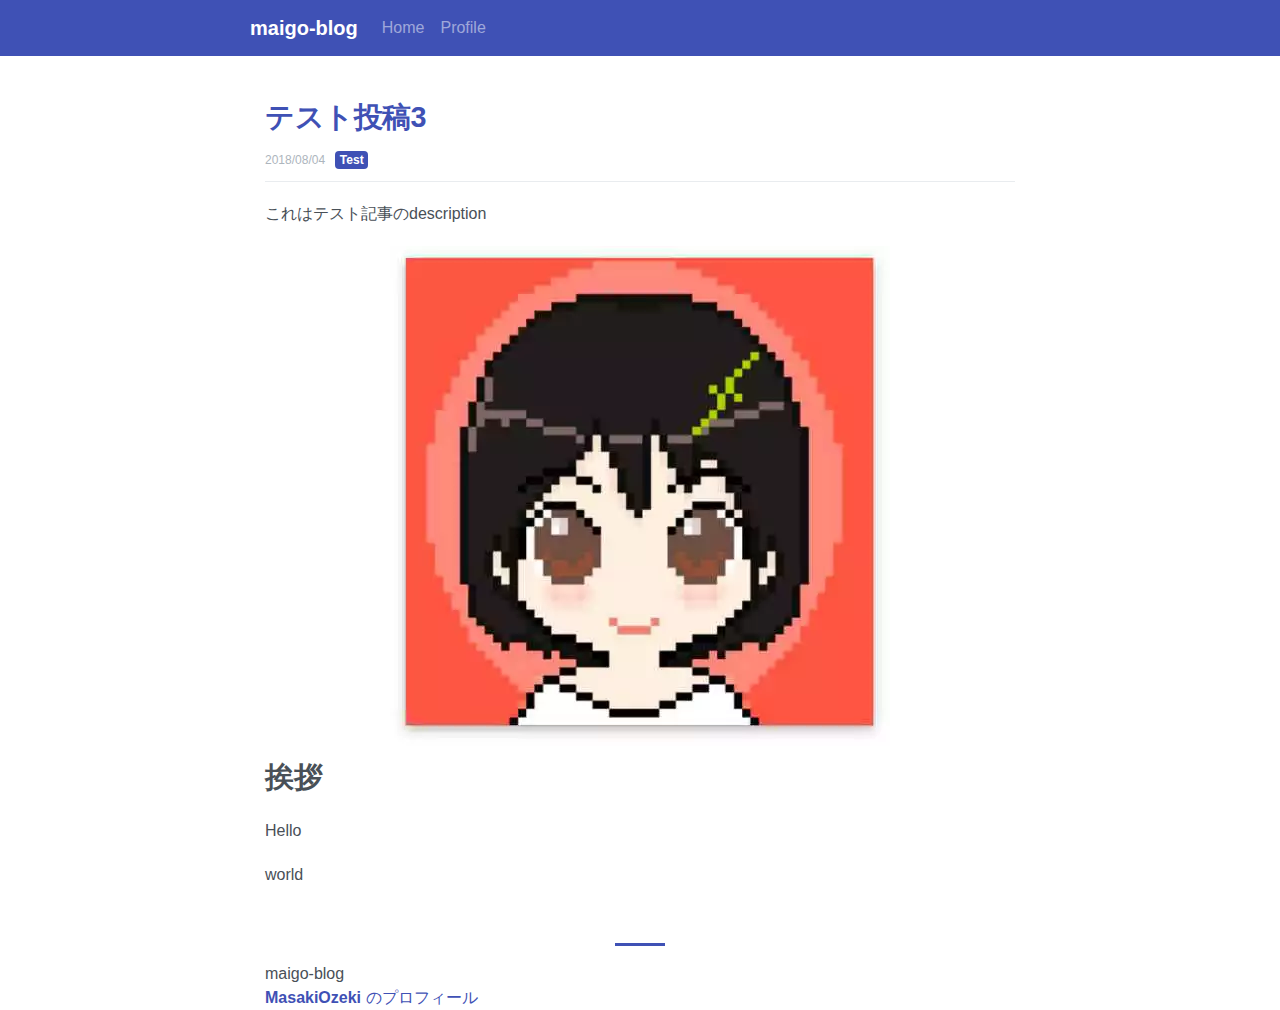
<file: Test3/index.html>
<!DOCTYPE html><html lang="en"><head><meta charSet="utf-8"/><meta http-equiv="X-UA-Compatible" content="IE=edge"/><meta name="viewport" content="width=device-width, initial-scale=1.0"/><style data-href="/component---src-templates-index-js.45842a3e694baf16588a.css">.article{padding-bottom:10px;padding-top:40px}.article .info{border-bottom:1px solid #e9ecef;margin-bottom:20px;padding-bottom:10px;word-break:break-word}.article .info h1{letter-spacing:-.5px}.article .info .badge{margin-right:3px}.article .info time{color:#adb5bd;display:inline;font-size:.75rem;margin-right:10px}.article .content{padding-bottom:10px}.article .content h2{margin-bottom:20px;padding-top:10px}.article .content p{margin:20px 0}.article .content blockquote{background-color:#f8f9fa;border-left:5px solid #e9ecef;padding:.25em 1.5em}.article .content blockquote a{display:block;word-break:break-word}
section{min-height:300px;padding:50px 0}section.jumboimage{background:linear-gradient(0deg,#000,#333 50%);color:#fff;margin:0 auto;padding:0;position:relative;text-align:left}section .cover-image{height:50vh;max-height:300px;opacity:.6;width:100%}section .cover-image>img{-o-object-fit:cover!important;object-fit:cover!important;-o-object-position:0 50%!important;object-position:0 50%!important}section .cover-over{position:absolute;top:2em}section hr{border-color:#f44336;border-width:3px;max-width:50px}section hr.light{border-color:#fff}section .section-heading{font-family:SFMono-Regular,Menlo,Monaco,Consolas,Liberation Mono,Courier New,monospace}section .slide-left[data-emergence=visible]{-webkit-animation:slideInLeft 1s;animation:slideInLeft 1s;opacity:1}section .slide-left[data-emergence=hidden]{opacity:0}section .slide-right[data-emergence=visible]{-webkit-animation:slideInRight 1s;animation:slideInRight 1s;opacity:1}section .slide-right[data-emergence=hidden]{opacity:0}

/*# sourceMappingURL=component---src-templates-index-js.45842a3e694baf16588a.css.map*/</style><style data-href="/1.5bac6ba1b17a6eee0697.css">.footer hr{border-color:#f44336;border-width:3px;max-width:50px}
/*!
 * Bootstrap v4.1.3 (https://getbootstrap.com/)
 * Copyright 2011-2018 The Bootstrap Authors
 * Copyright 2011-2018 Twitter, Inc.
 * Licensed under MIT (https://github.com/twbs/bootstrap/blob/master/LICENSE)
 */:root{--blue:#03a9f4;--breakpoint-lg:992px;--breakpoint-md:768px;--breakpoint-sm:576px;--breakpoint-xl:1200px;--breakpoint-xs:0;--cyan:#00bcd4;--danger:#f44336;--dark:#343a40;--font-family-monospace:SFMono-Regular,Menlo,Monaco,Consolas,"Liberation Mono","Courier New",monospace;--font-family-sans-serif:-apple-system,BlinkMacSystemFont,"Segoe UI",Roboto,"Helvetica Neue",Arial,sans-serif,"Apple Color Emoji","Segoe UI Emoji","Segoe UI Symbol";--gray:#868e96;--gray-dark:#343a40;--green:#8bc34a;--indigo:#3f51b5;--info:#00bcd4;--light:#f8f9fa;--orange:#ff5722;--pink:#e91e63;--primary:#3f51b5;--purple:#673ab7;--red:#f44336;--secondary:#868e96;--success:#8bc34a;--teal:#009688;--warning:#ffab00;--white:#fff;--yellow:#ffab00}*,:after,:before{box-sizing:border-box}html{-ms-overflow-style:scrollbar;-ms-text-size-adjust:100%;-webkit-tap-highlight-color:rgba(0,0,0,0);-webkit-text-size-adjust:100%;font-family:sans-serif;line-height:1.15}@-ms-viewport{width:device-width}article,aside,figcaption,figure,footer,header,hgroup,main,nav,section{display:block}body{background-color:#fff;color:#495057;font-family:-apple-system,BlinkMacSystemFont,Segoe UI,Roboto,Helvetica Neue,Arial,sans-serif,Apple Color Emoji,Segoe UI Emoji,Segoe UI Symbol;font-size:1rem;font-weight:400;line-height:1.5;margin:0;text-align:left}[tabindex="-1"]:focus{outline:0!important}hr{box-sizing:content-box;height:0;overflow:visible}h1,h2,h3,h4,h5,h6{margin-bottom:.5rem;margin-top:0}p{margin-bottom:1rem;margin-top:0}abbr[data-original-title],abbr[title]{border-bottom:0;cursor:help;text-decoration:underline;-webkit-text-decoration:underline dotted;text-decoration:underline dotted}address{font-style:normal;line-height:inherit}address,dl,ol,ul{margin-bottom:1rem}dl,ol,ul{margin-top:0}ol ol,ol ul,ul ol,ul ul{margin-bottom:0}dt{font-weight:700}dd{margin-bottom:.5rem;margin-left:0}blockquote{margin:0 0 1rem}dfn{font-style:italic}b,strong{font-weight:bolder}small{font-size:80%}sub,sup{font-size:75%;line-height:0;position:relative;vertical-align:baseline}sub{bottom:-.25em}sup{top:-.5em}a{-webkit-text-decoration-skip:objects;background-color:transparent;color:#3f51b5;text-decoration:none}a:hover{color:#2b387c;text-decoration:none}a:not([href]):not([tabindex]),a:not([href]):not([tabindex]):focus,a:not([href]):not([tabindex]):hover{color:inherit;text-decoration:none}a:not([href]):not([tabindex]):focus{outline:0}code,kbd,pre,samp{font-family:SFMono-Regular,Menlo,Monaco,Consolas,Liberation Mono,Courier New,monospace;font-size:1em}pre{-ms-overflow-style:scrollbar;margin-bottom:1rem;margin-top:0;overflow:auto}figure{margin:0 0 1rem}img{border-style:none}img,svg{vertical-align:middle}svg{overflow:hidden}table{border-collapse:collapse}caption{caption-side:bottom;color:#868e96;padding-bottom:.75rem;padding-top:.75rem;text-align:left}th{text-align:inherit}label{display:inline-block;margin-bottom:.5rem}button{border-radius:0}button:focus{outline:1px dotted;outline:5px auto -webkit-focus-ring-color}button,input,optgroup,select,textarea{font-family:inherit;font-size:inherit;line-height:inherit;margin:0}button,input{overflow:visible}button,select{text-transform:none}[type=reset],[type=submit],button,html [type=button]{-webkit-appearance:button}[type=button]::-moz-focus-inner,[type=reset]::-moz-focus-inner,[type=submit]::-moz-focus-inner,button::-moz-focus-inner{border-style:none;padding:0}input[type=checkbox],input[type=radio]{box-sizing:border-box;padding:0}input[type=date],input[type=datetime-local],input[type=month],input[type=time]{-webkit-appearance:listbox}textarea{overflow:auto;resize:vertical}fieldset{border:0;margin:0;min-width:0;padding:0}legend{color:inherit;display:block;font-size:1.5rem;line-height:inherit;margin-bottom:.5rem;max-width:100%;padding:0;white-space:normal;width:100%}progress{vertical-align:baseline}[type=number]::-webkit-inner-spin-button,[type=number]::-webkit-outer-spin-button{height:auto}[type=search]{-webkit-appearance:none;outline-offset:-2px}[type=search]::-webkit-search-cancel-button,[type=search]::-webkit-search-decoration{-webkit-appearance:none}::-webkit-file-upload-button{-webkit-appearance:button;font:inherit}output{display:inline-block}summary{cursor:pointer;display:list-item}template{display:none}[hidden]{display:none!important}.h1,.h2,.h3,.h4,.h5,.h6,h1,h2,h3,h4,h5,h6{color:inherit;font-family:inherit;font-weight:800;line-height:1.5;margin-bottom:.5rem}.h1,h1{font-size:1.8rem}.h2,h2{font-size:1.4rem}.h3,h3{font-size:1.2rem}.h4,h4{font-size:1.1rem}.h5,h5{font-size:1.05rem}.h6,h6{font-size:1rem}.lead{font-size:1.25rem;font-weight:300}.display-1{font-size:6rem}.display-1,.display-2{font-weight:300;line-height:1.5}.display-2{font-size:5.5rem}.display-3{font-size:4.5rem}.display-3,.display-4{font-weight:300;line-height:1.5}.display-4{font-size:3.5rem}hr{border:0;border-top:1px solid rgba(0,0,0,.1);margin-bottom:1rem;margin-top:1rem}.small,small{font-size:80%;font-weight:400}.mark,mark{background-color:#fcf8e3;padding:.2em}.list-inline,.list-unstyled{list-style:none;padding-left:0}.list-inline-item{display:inline-block}.list-inline-item:not(:last-child){margin-right:.5rem}.initialism{font-size:90%;text-transform:uppercase}.blockquote{font-size:1.25rem;margin-bottom:1rem}.blockquote-footer{color:#868e96;display:block;font-size:80%}.blockquote-footer:before{content:"\2014   \A0"}.img-fluid,.img-thumbnail{height:auto;max-width:100%}.img-thumbnail{background-color:#fff;border:1px solid #dee2e6;border-radius:.25rem;box-shadow:0 1px 2px rgba(0,0,0,.075);padding:.25rem}.figure{display:inline-block}.figure-img{line-height:1;margin-bottom:.5rem}.figure-caption{color:#868e96;font-size:90%}code{color:#e91e63;font-size:87.5%;word-break:break-word}a>code{color:inherit}kbd{background-color:#212529;border-radius:.2rem;box-shadow:inset 0 -.1rem 0 rgba(0,0,0,.25);color:#fff;font-size:87.5%;padding:.2rem .4rem}kbd kbd{box-shadow:none;font-size:100%;font-weight:700;padding:0}pre{color:#212529;display:block;font-size:87.5%}pre code{color:inherit;font-size:inherit;word-break:normal}.pre-scrollable{max-height:340px;overflow-y:scroll}.container{margin-left:auto;margin-right:auto;padding-left:15px;padding-right:15px;width:100%}@media (min-width:576px){.container{max-width:540px}}@media (min-width:768px){.container{max-width:640px}}@media (min-width:992px){.container{max-width:710px}}@media (min-width:1200px){.container{max-width:780px}}.container-fluid{margin-left:auto;margin-right:auto;padding-left:15px;padding-right:15px;width:100%}.row{display:flex;flex-wrap:wrap;margin-left:-15px;margin-right:-15px}.no-gutters{margin-left:0;margin-right:0}.no-gutters>.col,.no-gutters>[class*=col-]{padding-left:0;padding-right:0}.col,.col-1,.col-2,.col-3,.col-4,.col-5,.col-6,.col-7,.col-8,.col-9,.col-10,.col-11,.col-12,.col-auto,.col-lg,.col-lg-1,.col-lg-2,.col-lg-3,.col-lg-4,.col-lg-5,.col-lg-6,.col-lg-7,.col-lg-8,.col-lg-9,.col-lg-10,.col-lg-11,.col-lg-12,.col-lg-auto,.col-md,.col-md-1,.col-md-2,.col-md-3,.col-md-4,.col-md-5,.col-md-6,.col-md-7,.col-md-8,.col-md-9,.col-md-10,.col-md-11,.col-md-12,.col-md-auto,.col-sm,.col-sm-1,.col-sm-2,.col-sm-3,.col-sm-4,.col-sm-5,.col-sm-6,.col-sm-7,.col-sm-8,.col-sm-9,.col-sm-10,.col-sm-11,.col-sm-12,.col-sm-auto,.col-xl,.col-xl-1,.col-xl-2,.col-xl-3,.col-xl-4,.col-xl-5,.col-xl-6,.col-xl-7,.col-xl-8,.col-xl-9,.col-xl-10,.col-xl-11,.col-xl-12,.col-xl-auto{min-height:1px;padding-left:15px;padding-right:15px;position:relative;width:100%}.col{flex-basis:0;flex-grow:1;max-width:100%}.col-auto{flex:0 0 auto;max-width:none;width:auto}.col-1{flex:0 0 8.33333%;max-width:8.33333%}.col-2{flex:0 0 16.66667%;max-width:16.66667%}.col-3{flex:0 0 25%;max-width:25%}.col-4{flex:0 0 33.33333%;max-width:33.33333%}.col-5{flex:0 0 41.66667%;max-width:41.66667%}.col-6{flex:0 0 50%;max-width:50%}.col-7{flex:0 0 58.33333%;max-width:58.33333%}.col-8{flex:0 0 66.66667%;max-width:66.66667%}.col-9{flex:0 0 75%;max-width:75%}.col-10{flex:0 0 83.33333%;max-width:83.33333%}.col-11{flex:0 0 91.66667%;max-width:91.66667%}.col-12{flex:0 0 100%;max-width:100%}.order-first{order:-1}.order-last{order:13}.order-0{order:0}.order-1{order:1}.order-2{order:2}.order-3{order:3}.order-4{order:4}.order-5{order:5}.order-6{order:6}.order-7{order:7}.order-8{order:8}.order-9{order:9}.order-10{order:10}.order-11{order:11}.order-12{order:12}.offset-1{margin-left:8.33333%}.offset-2{margin-left:16.66667%}.offset-3{margin-left:25%}.offset-4{margin-left:33.33333%}.offset-5{margin-left:41.66667%}.offset-6{margin-left:50%}.offset-7{margin-left:58.33333%}.offset-8{margin-left:66.66667%}.offset-9{margin-left:75%}.offset-10{margin-left:83.33333%}.offset-11{margin-left:91.66667%}@media (min-width:576px){.col-sm{flex-basis:0;flex-grow:1;max-width:100%}.col-sm-auto{flex:0 0 auto;max-width:none;width:auto}.col-sm-1{flex:0 0 8.33333%;max-width:8.33333%}.col-sm-2{flex:0 0 16.66667%;max-width:16.66667%}.col-sm-3{flex:0 0 25%;max-width:25%}.col-sm-4{flex:0 0 33.33333%;max-width:33.33333%}.col-sm-5{flex:0 0 41.66667%;max-width:41.66667%}.col-sm-6{flex:0 0 50%;max-width:50%}.col-sm-7{flex:0 0 58.33333%;max-width:58.33333%}.col-sm-8{flex:0 0 66.66667%;max-width:66.66667%}.col-sm-9{flex:0 0 75%;max-width:75%}.col-sm-10{flex:0 0 83.33333%;max-width:83.33333%}.col-sm-11{flex:0 0 91.66667%;max-width:91.66667%}.col-sm-12{flex:0 0 100%;max-width:100%}.order-sm-first{order:-1}.order-sm-last{order:13}.order-sm-0{order:0}.order-sm-1{order:1}.order-sm-2{order:2}.order-sm-3{order:3}.order-sm-4{order:4}.order-sm-5{order:5}.order-sm-6{order:6}.order-sm-7{order:7}.order-sm-8{order:8}.order-sm-9{order:9}.order-sm-10{order:10}.order-sm-11{order:11}.order-sm-12{order:12}.offset-sm-0{margin-left:0}.offset-sm-1{margin-left:8.33333%}.offset-sm-2{margin-left:16.66667%}.offset-sm-3{margin-left:25%}.offset-sm-4{margin-left:33.33333%}.offset-sm-5{margin-left:41.66667%}.offset-sm-6{margin-left:50%}.offset-sm-7{margin-left:58.33333%}.offset-sm-8{margin-left:66.66667%}.offset-sm-9{margin-left:75%}.offset-sm-10{margin-left:83.33333%}.offset-sm-11{margin-left:91.66667%}}@media (min-width:768px){.col-md{flex-basis:0;flex-grow:1;max-width:100%}.col-md-auto{flex:0 0 auto;max-width:none;width:auto}.col-md-1{flex:0 0 8.33333%;max-width:8.33333%}.col-md-2{flex:0 0 16.66667%;max-width:16.66667%}.col-md-3{flex:0 0 25%;max-width:25%}.col-md-4{flex:0 0 33.33333%;max-width:33.33333%}.col-md-5{flex:0 0 41.66667%;max-width:41.66667%}.col-md-6{flex:0 0 50%;max-width:50%}.col-md-7{flex:0 0 58.33333%;max-width:58.33333%}.col-md-8{flex:0 0 66.66667%;max-width:66.66667%}.col-md-9{flex:0 0 75%;max-width:75%}.col-md-10{flex:0 0 83.33333%;max-width:83.33333%}.col-md-11{flex:0 0 91.66667%;max-width:91.66667%}.col-md-12{flex:0 0 100%;max-width:100%}.order-md-first{order:-1}.order-md-last{order:13}.order-md-0{order:0}.order-md-1{order:1}.order-md-2{order:2}.order-md-3{order:3}.order-md-4{order:4}.order-md-5{order:5}.order-md-6{order:6}.order-md-7{order:7}.order-md-8{order:8}.order-md-9{order:9}.order-md-10{order:10}.order-md-11{order:11}.order-md-12{order:12}.offset-md-0{margin-left:0}.offset-md-1{margin-left:8.33333%}.offset-md-2{margin-left:16.66667%}.offset-md-3{margin-left:25%}.offset-md-4{margin-left:33.33333%}.offset-md-5{margin-left:41.66667%}.offset-md-6{margin-left:50%}.offset-md-7{margin-left:58.33333%}.offset-md-8{margin-left:66.66667%}.offset-md-9{margin-left:75%}.offset-md-10{margin-left:83.33333%}.offset-md-11{margin-left:91.66667%}}@media (min-width:992px){.col-lg{flex-basis:0;flex-grow:1;max-width:100%}.col-lg-auto{flex:0 0 auto;max-width:none;width:auto}.col-lg-1{flex:0 0 8.33333%;max-width:8.33333%}.col-lg-2{flex:0 0 16.66667%;max-width:16.66667%}.col-lg-3{flex:0 0 25%;max-width:25%}.col-lg-4{flex:0 0 33.33333%;max-width:33.33333%}.col-lg-5{flex:0 0 41.66667%;max-width:41.66667%}.col-lg-6{flex:0 0 50%;max-width:50%}.col-lg-7{flex:0 0 58.33333%;max-width:58.33333%}.col-lg-8{flex:0 0 66.66667%;max-width:66.66667%}.col-lg-9{flex:0 0 75%;max-width:75%}.col-lg-10{flex:0 0 83.33333%;max-width:83.33333%}.col-lg-11{flex:0 0 91.66667%;max-width:91.66667%}.col-lg-12{flex:0 0 100%;max-width:100%}.order-lg-first{order:-1}.order-lg-last{order:13}.order-lg-0{order:0}.order-lg-1{order:1}.order-lg-2{order:2}.order-lg-3{order:3}.order-lg-4{order:4}.order-lg-5{order:5}.order-lg-6{order:6}.order-lg-7{order:7}.order-lg-8{order:8}.order-lg-9{order:9}.order-lg-10{order:10}.order-lg-11{order:11}.order-lg-12{order:12}.offset-lg-0{margin-left:0}.offset-lg-1{margin-left:8.33333%}.offset-lg-2{margin-left:16.66667%}.offset-lg-3{margin-left:25%}.offset-lg-4{margin-left:33.33333%}.offset-lg-5{margin-left:41.66667%}.offset-lg-6{margin-left:50%}.offset-lg-7{margin-left:58.33333%}.offset-lg-8{margin-left:66.66667%}.offset-lg-9{margin-left:75%}.offset-lg-10{margin-left:83.33333%}.offset-lg-11{margin-left:91.66667%}}@media (min-width:1200px){.col-xl{flex-basis:0;flex-grow:1;max-width:100%}.col-xl-auto{flex:0 0 auto;max-width:none;width:auto}.col-xl-1{flex:0 0 8.33333%;max-width:8.33333%}.col-xl-2{flex:0 0 16.66667%;max-width:16.66667%}.col-xl-3{flex:0 0 25%;max-width:25%}.col-xl-4{flex:0 0 33.33333%;max-width:33.33333%}.col-xl-5{flex:0 0 41.66667%;max-width:41.66667%}.col-xl-6{flex:0 0 50%;max-width:50%}.col-xl-7{flex:0 0 58.33333%;max-width:58.33333%}.col-xl-8{flex:0 0 66.66667%;max-width:66.66667%}.col-xl-9{flex:0 0 75%;max-width:75%}.col-xl-10{flex:0 0 83.33333%;max-width:83.33333%}.col-xl-11{flex:0 0 91.66667%;max-width:91.66667%}.col-xl-12{flex:0 0 100%;max-width:100%}.order-xl-first{order:-1}.order-xl-last{order:13}.order-xl-0{order:0}.order-xl-1{order:1}.order-xl-2{order:2}.order-xl-3{order:3}.order-xl-4{order:4}.order-xl-5{order:5}.order-xl-6{order:6}.order-xl-7{order:7}.order-xl-8{order:8}.order-xl-9{order:9}.order-xl-10{order:10}.order-xl-11{order:11}.order-xl-12{order:12}.offset-xl-0{margin-left:0}.offset-xl-1{margin-left:8.33333%}.offset-xl-2{margin-left:16.66667%}.offset-xl-3{margin-left:25%}.offset-xl-4{margin-left:33.33333%}.offset-xl-5{margin-left:41.66667%}.offset-xl-6{margin-left:50%}.offset-xl-7{margin-left:58.33333%}.offset-xl-8{margin-left:66.66667%}.offset-xl-9{margin-left:75%}.offset-xl-10{margin-left:83.33333%}.offset-xl-11{margin-left:91.66667%}}.table{background-color:transparent;margin-bottom:1rem;width:100%}.table td,.table th{border-top:1px solid #dee2e6;padding:.75rem;vertical-align:top}.table thead th{border-bottom:2px solid #dee2e6;vertical-align:bottom}.table tbody+tbody{border-top:2px solid #dee2e6}.table .table{background-color:#fff}.table-sm td,.table-sm th{padding:.3rem}.table-bordered,.table-bordered td,.table-bordered th{border:1px solid #dee2e6}.table-bordered thead td,.table-bordered thead th{border-bottom-width:2px}.table-borderless tbody+tbody,.table-borderless td,.table-borderless th,.table-borderless thead th{border:0}.table-striped tbody tr:nth-of-type(odd){background-color:rgba(0,0,0,.05)}.table-hover tbody tr:hover{background-color:rgba(0,0,0,.075)}.table-primary,.table-primary>td,.table-primary>th{background-color:#c9ceea}.table-hover .table-primary:hover,.table-hover .table-primary:hover>td,.table-hover .table-primary:hover>th{background-color:#b7bde3}.table-secondary,.table-secondary>td,.table-secondary>th{background-color:#dddfe2}.table-hover .table-secondary:hover,.table-hover .table-secondary:hover>td,.table-hover .table-secondary:hover>th{background-color:#cfd2d6}.table-success,.table-success>td,.table-success>th{background-color:#dfeecc}.table-hover .table-success:hover,.table-hover .table-success:hover>td,.table-hover .table-success:hover>th{background-color:#d3e8b9}.table-info,.table-info>td,.table-info>th{background-color:#b8ecf3}.table-hover .table-info:hover,.table-hover .table-info:hover>td,.table-hover .table-info:hover>th{background-color:#a2e6ef}.table-warning,.table-warning>td,.table-warning>th{background-color:#ffe7b8}.table-hover .table-warning:hover,.table-hover .table-warning:hover>td,.table-hover .table-warning:hover>th{background-color:#ffde9f}.table-danger,.table-danger>td,.table-danger>th{background-color:#fccac7}.table-hover .table-danger:hover,.table-hover .table-danger:hover>td,.table-hover .table-danger:hover>th{background-color:#fbb3af}.table-light,.table-light>td,.table-light>th{background-color:#fdfdfe}.table-hover .table-light:hover,.table-hover .table-light:hover>td,.table-hover .table-light:hover>th{background-color:#ececf6}.table-dark,.table-dark>td,.table-dark>th{background-color:#c6c8ca}.table-hover .table-dark:hover,.table-hover .table-dark:hover>td,.table-hover .table-dark:hover>th{background-color:#b9bbbe}.table-active,.table-active>td,.table-active>th,.table-hover .table-active:hover,.table-hover .table-active:hover>td,.table-hover .table-active:hover>th{background-color:rgba(0,0,0,.075)}.table .thead-dark th{background-color:#212529;border-color:#32383e;color:#fff}.table .thead-light th{background-color:#e9ecef;border-color:#dee2e6;color:#495057}.table-dark{background-color:#212529;color:#fff}.table-dark td,.table-dark th,.table-dark thead th{border-color:#32383e}.table-dark.table-bordered{border:0}.table-dark.table-striped tbody tr:nth-of-type(odd){background-color:hsla(0,0%,100%,.05)}.table-dark.table-hover tbody tr:hover{background-color:hsla(0,0%,100%,.075)}@media (max-width:575.98px){.table-responsive-sm{-ms-overflow-style:-ms-autohiding-scrollbar;-webkit-overflow-scrolling:touch;display:block;overflow-x:auto;width:100%}.table-responsive-sm>.table-bordered{border:0}}@media (max-width:767.98px){.table-responsive-md{-ms-overflow-style:-ms-autohiding-scrollbar;-webkit-overflow-scrolling:touch;display:block;overflow-x:auto;width:100%}.table-responsive-md>.table-bordered{border:0}}@media (max-width:991.98px){.table-responsive-lg{-ms-overflow-style:-ms-autohiding-scrollbar;-webkit-overflow-scrolling:touch;display:block;overflow-x:auto;width:100%}.table-responsive-lg>.table-bordered{border:0}}@media (max-width:1199.98px){.table-responsive-xl{-ms-overflow-style:-ms-autohiding-scrollbar;-webkit-overflow-scrolling:touch;display:block;overflow-x:auto;width:100%}.table-responsive-xl>.table-bordered{border:0}}.table-responsive{-ms-overflow-style:-ms-autohiding-scrollbar;-webkit-overflow-scrolling:touch;display:block;overflow-x:auto;width:100%}.table-responsive>.table-bordered{border:0}.form-control{background-clip:padding-box;background-color:#fff;border:1px solid #ced4da;border-radius:.25rem;box-shadow:inset 0 1px 1px rgba(0,0,0,.075);color:#495057;display:block;font-size:1rem;height:calc(2.25rem + 2px);line-height:1.5;padding:.375rem .75rem;width:100%}@media screen and (prefers-reduced-motion:reduce){.form-control{transition:none}}.form-control::-ms-expand{background-color:transparent;border:0}.form-control:focus{background-color:#fff;border-color:#98a2db;box-shadow:inset 0 1px 1px rgba(0,0,0,.075),0 0 0 .2rem rgba(63,81,181,.25);color:#495057;outline:0}.form-control::-webkit-input-placeholder{color:#868e96;opacity:1}.form-control:-ms-input-placeholder{color:#868e96;opacity:1}.form-control::-ms-input-placeholder{color:#868e96;opacity:1}.form-control::placeholder{color:#868e96;opacity:1}.form-control:disabled,.form-control[readonly]{background-color:#e9ecef;opacity:1}select.form-control:focus::-ms-value{background-color:#fff;color:#495057}.form-control-file,.form-control-range{display:block;width:100%}.col-form-label{font-size:inherit;line-height:1.5;margin-bottom:0;padding-bottom:calc(.375rem + 1px);padding-top:calc(.375rem + 1px)}.col-form-label-lg{font-size:1.25rem;line-height:1.5;padding-bottom:calc(.5rem + 1px);padding-top:calc(.5rem + 1px)}.col-form-label-sm{font-size:.875rem;line-height:1.5;padding-bottom:calc(.25rem + 1px);padding-top:calc(.25rem + 1px)}.form-control-plaintext{background-color:transparent;border:solid transparent;border-width:1px 0;color:#495057;display:block;line-height:1.5;margin-bottom:0;padding-bottom:.375rem;padding-top:.375rem;width:100%}.form-control-plaintext.form-control-lg,.form-control-plaintext.form-control-sm{padding-left:0;padding-right:0}.form-control-sm{border-radius:.2rem;font-size:.875rem;height:calc(1.8125rem + 2px);line-height:1.5;padding:.25rem .5rem}.form-control-lg{border-radius:.3rem;font-size:1.25rem;height:calc(2.875rem + 2px);line-height:1.5;padding:.5rem 1rem}select.form-control[multiple],select.form-control[size],textarea.form-control{height:auto}.form-group{margin-bottom:1rem}.form-text{display:block;margin-top:.25rem}.form-row{display:flex;flex-wrap:wrap;margin-left:-5px;margin-right:-5px}.form-row>.col,.form-row>[class*=col-]{padding-left:5px;padding-right:5px}.form-check{display:block;padding-left:1.25rem;position:relative}.form-check-input{margin-left:-1.25rem;margin-top:.3rem;position:absolute}.form-check-input:disabled~.form-check-label{color:#868e96}.form-check-label{margin-bottom:0}.form-check-inline{align-items:center;display:inline-flex;margin-right:.75rem;padding-left:0}.form-check-inline .form-check-input{margin-left:0;margin-right:.3125rem;margin-top:0;position:static}.valid-feedback{color:#8bc34a;display:none;font-size:80%;margin-top:.25rem;width:100%}.valid-tooltip{background-color:rgba(139,195,74,.9);border-radius:.25rem;color:#212529;display:none;font-size:.875rem;line-height:1.5;margin-top:.1rem;max-width:100%;padding:.25rem .5rem;position:absolute;top:100%;z-index:5}.custom-select.is-valid,.form-control.is-valid,.was-validated .custom-select:valid,.was-validated .form-control:valid{border-color:#8bc34a}.custom-select.is-valid:focus,.form-control.is-valid:focus,.was-validated .custom-select:valid:focus,.was-validated .form-control:valid:focus{border-color:#8bc34a;box-shadow:0 0 0 .2rem rgba(139,195,74,.25)}.custom-select.is-valid~.valid-feedback,.custom-select.is-valid~.valid-tooltip,.form-control-file.is-valid~.valid-feedback,.form-control-file.is-valid~.valid-tooltip,.form-control.is-valid~.valid-feedback,.form-control.is-valid~.valid-tooltip,.was-validated .custom-select:valid~.valid-feedback,.was-validated .custom-select:valid~.valid-tooltip,.was-validated .form-control-file:valid~.valid-feedback,.was-validated .form-control-file:valid~.valid-tooltip,.was-validated .form-control:valid~.valid-feedback,.was-validated .form-control:valid~.valid-tooltip{display:block}.form-check-input.is-valid~.form-check-label,.was-validated .form-check-input:valid~.form-check-label{color:#8bc34a}.form-check-input.is-valid~.valid-feedback,.form-check-input.is-valid~.valid-tooltip,.was-validated .form-check-input:valid~.valid-feedback,.was-validated .form-check-input:valid~.valid-tooltip{display:block}.custom-control-input.is-valid~.custom-control-label,.was-validated .custom-control-input:valid~.custom-control-label{color:#8bc34a}.custom-control-input.is-valid~.custom-control-label:before,.was-validated .custom-control-input:valid~.custom-control-label:before{background-color:#c8e3aa}.custom-control-input.is-valid~.valid-feedback,.custom-control-input.is-valid~.valid-tooltip,.was-validated .custom-control-input:valid~.valid-feedback,.was-validated .custom-control-input:valid~.valid-tooltip{display:block}.custom-control-input.is-valid:checked~.custom-control-label:before,.was-validated .custom-control-input:valid:checked~.custom-control-label:before{background-color:#a4d070}.custom-control-input.is-valid:focus~.custom-control-label:before,.was-validated .custom-control-input:valid:focus~.custom-control-label:before{box-shadow:0 0 0 1px #fff,0 0 0 .2rem rgba(139,195,74,.25)}.custom-file-input.is-valid~.custom-file-label,.was-validated .custom-file-input:valid~.custom-file-label{border-color:#8bc34a}.custom-file-input.is-valid~.custom-file-label:after,.was-validated .custom-file-input:valid~.custom-file-label:after{border-color:inherit}.custom-file-input.is-valid~.valid-feedback,.custom-file-input.is-valid~.valid-tooltip,.was-validated .custom-file-input:valid~.valid-feedback,.was-validated .custom-file-input:valid~.valid-tooltip{display:block}.custom-file-input.is-valid:focus~.custom-file-label,.was-validated .custom-file-input:valid:focus~.custom-file-label{box-shadow:0 0 0 .2rem rgba(139,195,74,.25)}.invalid-feedback{color:#f44336;display:none;font-size:80%;margin-top:.25rem;width:100%}.invalid-tooltip{background-color:rgba(244,67,54,.9);border-radius:.25rem;color:#fff;display:none;font-size:.875rem;line-height:1.5;margin-top:.1rem;max-width:100%;padding:.25rem .5rem;position:absolute;top:100%;z-index:5}.custom-select.is-invalid,.form-control.is-invalid,.was-validated .custom-select:invalid,.was-validated .form-control:invalid{border-color:#f44336}.custom-select.is-invalid:focus,.form-control.is-invalid:focus,.was-validated .custom-select:invalid:focus,.was-validated .form-control:invalid:focus{border-color:#f44336;box-shadow:0 0 0 .2rem rgba(244,67,54,.25)}.custom-select.is-invalid~.invalid-feedback,.custom-select.is-invalid~.invalid-tooltip,.form-control-file.is-invalid~.invalid-feedback,.form-control-file.is-invalid~.invalid-tooltip,.form-control.is-invalid~.invalid-feedback,.form-control.is-invalid~.invalid-tooltip,.was-validated .custom-select:invalid~.invalid-feedback,.was-validated .custom-select:invalid~.invalid-tooltip,.was-validated .form-control-file:invalid~.invalid-feedback,.was-validated .form-control-file:invalid~.invalid-tooltip,.was-validated .form-control:invalid~.invalid-feedback,.was-validated .form-control:invalid~.invalid-tooltip{display:block}.form-check-input.is-invalid~.form-check-label,.was-validated .form-check-input:invalid~.form-check-label{color:#f44336}.form-check-input.is-invalid~.invalid-feedback,.form-check-input.is-invalid~.invalid-tooltip,.was-validated .form-check-input:invalid~.invalid-feedback,.was-validated .form-check-input:invalid~.invalid-tooltip{display:block}.custom-control-input.is-invalid~.custom-control-label,.was-validated .custom-control-input:invalid~.custom-control-label{color:#f44336}.custom-control-input.is-invalid~.custom-control-label:before,.was-validated .custom-control-input:invalid~.custom-control-label:before{background-color:#fbb4af}.custom-control-input.is-invalid~.invalid-feedback,.custom-control-input.is-invalid~.invalid-tooltip,.was-validated .custom-control-input:invalid~.invalid-feedback,.was-validated .custom-control-input:invalid~.invalid-tooltip{display:block}.custom-control-input.is-invalid:checked~.custom-control-label:before,.was-validated .custom-control-input:invalid:checked~.custom-control-label:before{background-color:#f77066}.custom-control-input.is-invalid:focus~.custom-control-label:before,.was-validated .custom-control-input:invalid:focus~.custom-control-label:before{box-shadow:0 0 0 1px #fff,0 0 0 .2rem rgba(244,67,54,.25)}.custom-file-input.is-invalid~.custom-file-label,.was-validated .custom-file-input:invalid~.custom-file-label{border-color:#f44336}.custom-file-input.is-invalid~.custom-file-label:after,.was-validated .custom-file-input:invalid~.custom-file-label:after{border-color:inherit}.custom-file-input.is-invalid~.invalid-feedback,.custom-file-input.is-invalid~.invalid-tooltip,.was-validated .custom-file-input:invalid~.invalid-feedback,.was-validated .custom-file-input:invalid~.invalid-tooltip{display:block}.custom-file-input.is-invalid:focus~.custom-file-label,.was-validated .custom-file-input:invalid:focus~.custom-file-label{box-shadow:0 0 0 .2rem rgba(244,67,54,.25)}.form-inline{align-items:center;display:flex;flex-flow:row wrap}.form-inline .form-check{width:100%}@media (min-width:576px){.form-inline label{justify-content:center}.form-inline .form-group,.form-inline label{align-items:center;display:flex;margin-bottom:0}.form-inline .form-group{flex:0 0 auto;flex-flow:row wrap}.form-inline .form-control{display:inline-block;vertical-align:middle;width:auto}.form-inline .form-control-plaintext{display:inline-block}.form-inline .custom-select,.form-inline .input-group{width:auto}.form-inline .form-check{align-items:center;display:flex;justify-content:center;padding-left:0;width:auto}.form-inline .form-check-input{margin-left:0;margin-right:.25rem;margin-top:0;position:relative}.form-inline .custom-control{align-items:center;justify-content:center}.form-inline .custom-control-label{margin-bottom:0}}.btn{border:1px solid transparent;border-radius:.25rem;display:inline-block;font-size:1rem;font-weight:400;line-height:1.5;padding:.375rem .75rem;text-align:center;-webkit-user-select:none;-moz-user-select:none;-ms-user-select:none;user-select:none;vertical-align:middle;white-space:nowrap}@media screen and (prefers-reduced-motion:reduce){.btn{transition:none}}.btn:focus,.btn:hover{text-decoration:none}.btn.focus,.btn:focus{box-shadow:0 0 0 .2rem rgba(63,81,181,.25);outline:0}.btn.disabled,.btn:disabled{box-shadow:none;opacity:.65}.btn:not(:disabled):not(.disabled){cursor:pointer}.btn:not(:disabled):not(.disabled).active,.btn:not(:disabled):not(.disabled):active{box-shadow:inset 0 3px 5px rgba(0,0,0,.125)}.btn:not(:disabled):not(.disabled).active:focus,.btn:not(:disabled):not(.disabled):active:focus{box-shadow:0 0 0 .2rem rgba(63,81,181,.25),inset 0 3px 5px rgba(0,0,0,.125)}a.btn.disabled,fieldset:disabled a.btn{pointer-events:none}.btn-primary{background-color:#3f51b5;border-color:#3f51b5;box-shadow:inset 0 1px 0 hsla(0,0%,100%,.15),0 1px 1px rgba(0,0,0,.075);color:#fff}.btn-primary:hover{background-color:#354499;border-color:#32408f;color:#fff}.btn-primary.focus,.btn-primary:focus{box-shadow:inset 0 1px 0 hsla(0,0%,100%,.15),0 1px 1px rgba(0,0,0,.075),0 0 0 .2rem rgba(63,81,181,.5)}.btn-primary.disabled,.btn-primary:disabled{background-color:#3f51b5;border-color:#3f51b5;color:#fff}.btn-primary:not(:disabled):not(.disabled).active,.btn-primary:not(:disabled):not(.disabled):active,.show>.btn-primary.dropdown-toggle{background-color:#32408f;border-color:#2f3c86;color:#fff}.btn-primary:not(:disabled):not(.disabled).active:focus,.btn-primary:not(:disabled):not(.disabled):active:focus,.show>.btn-primary.dropdown-toggle:focus{box-shadow:inset 0 3px 5px rgba(0,0,0,.125),0 0 0 .2rem rgba(63,81,181,.5)}.btn-secondary{background-color:#868e96;border-color:#868e96;box-shadow:inset 0 1px 0 hsla(0,0%,100%,.15),0 1px 1px rgba(0,0,0,.075);color:#fff}.btn-secondary:hover{background-color:#727b84;border-color:#6c757d;color:#fff}.btn-secondary.focus,.btn-secondary:focus{box-shadow:inset 0 1px 0 hsla(0,0%,100%,.15),0 1px 1px rgba(0,0,0,.075),0 0 0 .2rem rgba(134,142,150,.5)}.btn-secondary.disabled,.btn-secondary:disabled{background-color:#868e96;border-color:#868e96;color:#fff}.btn-secondary:not(:disabled):not(.disabled).active,.btn-secondary:not(:disabled):not(.disabled):active,.show>.btn-secondary.dropdown-toggle{background-color:#6c757d;border-color:#666e76;color:#fff}.btn-secondary:not(:disabled):not(.disabled).active:focus,.btn-secondary:not(:disabled):not(.disabled):active:focus,.show>.btn-secondary.dropdown-toggle:focus{box-shadow:inset 0 3px 5px rgba(0,0,0,.125),0 0 0 .2rem rgba(134,142,150,.5)}.btn-success{background-color:#8bc34a;border-color:#8bc34a;box-shadow:inset 0 1px 0 hsla(0,0%,100%,.15),0 1px 1px rgba(0,0,0,.075);color:#212529}.btn-success:hover{background-color:#78ad39;border-color:#71a436;color:#fff}.btn-success.focus,.btn-success:focus{box-shadow:inset 0 1px 0 hsla(0,0%,100%,.15),0 1px 1px rgba(0,0,0,.075),0 0 0 .2rem rgba(139,195,74,.5)}.btn-success.disabled,.btn-success:disabled{background-color:#8bc34a;border-color:#8bc34a;color:#212529}.btn-success:not(:disabled):not(.disabled).active,.btn-success:not(:disabled):not(.disabled):active,.show>.btn-success.dropdown-toggle{background-color:#71a436;border-color:#6a9a33;color:#fff}.btn-success:not(:disabled):not(.disabled).active:focus,.btn-success:not(:disabled):not(.disabled):active:focus,.show>.btn-success.dropdown-toggle:focus{box-shadow:inset 0 3px 5px rgba(0,0,0,.125),0 0 0 .2rem rgba(139,195,74,.5)}.btn-info{background-color:#00bcd4;border-color:#00bcd4;box-shadow:inset 0 1px 0 hsla(0,0%,100%,.15),0 1px 1px rgba(0,0,0,.075);color:#fff}.btn-info:hover{background-color:#009aae;border-color:#008fa1;color:#fff}.btn-info.focus,.btn-info:focus{box-shadow:inset 0 1px 0 hsla(0,0%,100%,.15),0 1px 1px rgba(0,0,0,.075),0 0 0 .2rem rgba(0,188,212,.5)}.btn-info.disabled,.btn-info:disabled{background-color:#00bcd4;border-color:#00bcd4;color:#fff}.btn-info:not(:disabled):not(.disabled).active,.btn-info:not(:disabled):not(.disabled):active,.show>.btn-info.dropdown-toggle{background-color:#008fa1;border-color:#008394;color:#fff}.btn-info:not(:disabled):not(.disabled).active:focus,.btn-info:not(:disabled):not(.disabled):active:focus,.show>.btn-info.dropdown-toggle:focus{box-shadow:inset 0 3px 5px rgba(0,0,0,.125),0 0 0 .2rem rgba(0,188,212,.5)}.btn-warning{background-color:#ffab00;border-color:#ffab00;box-shadow:inset 0 1px 0 hsla(0,0%,100%,.15),0 1px 1px rgba(0,0,0,.075);color:#212529}.btn-warning:hover{background-color:#d99100;border-color:#cc8900;color:#212529}.btn-warning.focus,.btn-warning:focus{box-shadow:inset 0 1px 0 hsla(0,0%,100%,.15),0 1px 1px rgba(0,0,0,.075),0 0 0 .2rem rgba(255,171,0,.5)}.btn-warning.disabled,.btn-warning:disabled{background-color:#ffab00;border-color:#ffab00;color:#212529}.btn-warning:not(:disabled):not(.disabled).active,.btn-warning:not(:disabled):not(.disabled):active,.show>.btn-warning.dropdown-toggle{background-color:#cc8900;border-color:#bf8000;color:#fff}.btn-warning:not(:disabled):not(.disabled).active:focus,.btn-warning:not(:disabled):not(.disabled):active:focus,.show>.btn-warning.dropdown-toggle:focus{box-shadow:inset 0 3px 5px rgba(0,0,0,.125),0 0 0 .2rem rgba(255,171,0,.5)}.btn-danger{background-color:#f44336;border-color:#f44336;box-shadow:inset 0 1px 0 hsla(0,0%,100%,.15),0 1px 1px rgba(0,0,0,.075);color:#fff}.btn-danger:hover{background-color:#f22112;border-color:#ea1c0d;color:#fff}.btn-danger.focus,.btn-danger:focus{box-shadow:inset 0 1px 0 hsla(0,0%,100%,.15),0 1px 1px rgba(0,0,0,.075),0 0 0 .2rem rgba(244,67,54,.5)}.btn-danger.disabled,.btn-danger:disabled{background-color:#f44336;border-color:#f44336;color:#fff}.btn-danger:not(:disabled):not(.disabled).active,.btn-danger:not(:disabled):not(.disabled):active,.show>.btn-danger.dropdown-toggle{background-color:#ea1c0d;border-color:#de1b0c;color:#fff}.btn-danger:not(:disabled):not(.disabled).active:focus,.btn-danger:not(:disabled):not(.disabled):active:focus,.show>.btn-danger.dropdown-toggle:focus{box-shadow:inset 0 3px 5px rgba(0,0,0,.125),0 0 0 .2rem rgba(244,67,54,.5)}.btn-light{background-color:#f8f9fa;border-color:#f8f9fa;box-shadow:inset 0 1px 0 hsla(0,0%,100%,.15),0 1px 1px rgba(0,0,0,.075);color:#212529}.btn-light:hover{background-color:#e2e6ea;border-color:#dae0e5;color:#212529}.btn-light.focus,.btn-light:focus{box-shadow:inset 0 1px 0 hsla(0,0%,100%,.15),0 1px 1px rgba(0,0,0,.075),0 0 0 .2rem rgba(248,249,250,.5)}.btn-light.disabled,.btn-light:disabled{background-color:#f8f9fa;border-color:#f8f9fa;color:#212529}.btn-light:not(:disabled):not(.disabled).active,.btn-light:not(:disabled):not(.disabled):active,.show>.btn-light.dropdown-toggle{background-color:#dae0e5;border-color:#d3d9df;color:#212529}.btn-light:not(:disabled):not(.disabled).active:focus,.btn-light:not(:disabled):not(.disabled):active:focus,.show>.btn-light.dropdown-toggle:focus{box-shadow:inset 0 3px 5px rgba(0,0,0,.125),0 0 0 .2rem rgba(248,249,250,.5)}.btn-dark{background-color:#343a40;border-color:#343a40;box-shadow:inset 0 1px 0 hsla(0,0%,100%,.15),0 1px 1px rgba(0,0,0,.075);color:#fff}.btn-dark:hover{background-color:#23272b;border-color:#1d2124;color:#fff}.btn-dark.focus,.btn-dark:focus{box-shadow:inset 0 1px 0 hsla(0,0%,100%,.15),0 1px 1px rgba(0,0,0,.075),0 0 0 .2rem rgba(52,58,64,.5)}.btn-dark.disabled,.btn-dark:disabled{background-color:#343a40;border-color:#343a40;color:#fff}.btn-dark:not(:disabled):not(.disabled).active,.btn-dark:not(:disabled):not(.disabled):active,.show>.btn-dark.dropdown-toggle{background-color:#1d2124;border-color:#171a1d;color:#fff}.btn-dark:not(:disabled):not(.disabled).active:focus,.btn-dark:not(:disabled):not(.disabled):active:focus,.show>.btn-dark.dropdown-toggle:focus{box-shadow:inset 0 3px 5px rgba(0,0,0,.125),0 0 0 .2rem rgba(52,58,64,.5)}.btn-outline-primary{background-color:transparent;background-image:none;border-color:#3f51b5;color:#3f51b5}.btn-outline-primary:hover{background-color:#3f51b5;border-color:#3f51b5;color:#fff}.btn-outline-primary.focus,.btn-outline-primary:focus{box-shadow:0 0 0 .2rem rgba(63,81,181,.5)}.btn-outline-primary.disabled,.btn-outline-primary:disabled{background-color:transparent;color:#3f51b5}.btn-outline-primary:not(:disabled):not(.disabled).active,.btn-outline-primary:not(:disabled):not(.disabled):active,.show>.btn-outline-primary.dropdown-toggle{background-color:#3f51b5;border-color:#3f51b5;color:#fff}.btn-outline-primary:not(:disabled):not(.disabled).active:focus,.btn-outline-primary:not(:disabled):not(.disabled):active:focus,.show>.btn-outline-primary.dropdown-toggle:focus{box-shadow:inset 0 3px 5px rgba(0,0,0,.125),0 0 0 .2rem rgba(63,81,181,.5)}.btn-outline-secondary{background-color:transparent;background-image:none;border-color:#868e96;color:#868e96}.btn-outline-secondary:hover{background-color:#868e96;border-color:#868e96;color:#fff}.btn-outline-secondary.focus,.btn-outline-secondary:focus{box-shadow:0 0 0 .2rem rgba(134,142,150,.5)}.btn-outline-secondary.disabled,.btn-outline-secondary:disabled{background-color:transparent;color:#868e96}.btn-outline-secondary:not(:disabled):not(.disabled).active,.btn-outline-secondary:not(:disabled):not(.disabled):active,.show>.btn-outline-secondary.dropdown-toggle{background-color:#868e96;border-color:#868e96;color:#fff}.btn-outline-secondary:not(:disabled):not(.disabled).active:focus,.btn-outline-secondary:not(:disabled):not(.disabled):active:focus,.show>.btn-outline-secondary.dropdown-toggle:focus{box-shadow:inset 0 3px 5px rgba(0,0,0,.125),0 0 0 .2rem rgba(134,142,150,.5)}.btn-outline-success{background-color:transparent;background-image:none;border-color:#8bc34a;color:#8bc34a}.btn-outline-success:hover{background-color:#8bc34a;border-color:#8bc34a;color:#212529}.btn-outline-success.focus,.btn-outline-success:focus{box-shadow:0 0 0 .2rem rgba(139,195,74,.5)}.btn-outline-success.disabled,.btn-outline-success:disabled{background-color:transparent;color:#8bc34a}.btn-outline-success:not(:disabled):not(.disabled).active,.btn-outline-success:not(:disabled):not(.disabled):active,.show>.btn-outline-success.dropdown-toggle{background-color:#8bc34a;border-color:#8bc34a;color:#212529}.btn-outline-success:not(:disabled):not(.disabled).active:focus,.btn-outline-success:not(:disabled):not(.disabled):active:focus,.show>.btn-outline-success.dropdown-toggle:focus{box-shadow:inset 0 3px 5px rgba(0,0,0,.125),0 0 0 .2rem rgba(139,195,74,.5)}.btn-outline-info{background-color:transparent;background-image:none;border-color:#00bcd4;color:#00bcd4}.btn-outline-info:hover{background-color:#00bcd4;border-color:#00bcd4;color:#fff}.btn-outline-info.focus,.btn-outline-info:focus{box-shadow:0 0 0 .2rem rgba(0,188,212,.5)}.btn-outline-info.disabled,.btn-outline-info:disabled{background-color:transparent;color:#00bcd4}.btn-outline-info:not(:disabled):not(.disabled).active,.btn-outline-info:not(:disabled):not(.disabled):active,.show>.btn-outline-info.dropdown-toggle{background-color:#00bcd4;border-color:#00bcd4;color:#fff}.btn-outline-info:not(:disabled):not(.disabled).active:focus,.btn-outline-info:not(:disabled):not(.disabled):active:focus,.show>.btn-outline-info.dropdown-toggle:focus{box-shadow:inset 0 3px 5px rgba(0,0,0,.125),0 0 0 .2rem rgba(0,188,212,.5)}.btn-outline-warning{background-color:transparent;background-image:none;border-color:#ffab00;color:#ffab00}.btn-outline-warning:hover{background-color:#ffab00;border-color:#ffab00;color:#212529}.btn-outline-warning.focus,.btn-outline-warning:focus{box-shadow:0 0 0 .2rem rgba(255,171,0,.5)}.btn-outline-warning.disabled,.btn-outline-warning:disabled{background-color:transparent;color:#ffab00}.btn-outline-warning:not(:disabled):not(.disabled).active,.btn-outline-warning:not(:disabled):not(.disabled):active,.show>.btn-outline-warning.dropdown-toggle{background-color:#ffab00;border-color:#ffab00;color:#212529}.btn-outline-warning:not(:disabled):not(.disabled).active:focus,.btn-outline-warning:not(:disabled):not(.disabled):active:focus,.show>.btn-outline-warning.dropdown-toggle:focus{box-shadow:inset 0 3px 5px rgba(0,0,0,.125),0 0 0 .2rem rgba(255,171,0,.5)}.btn-outline-danger{background-color:transparent;background-image:none;border-color:#f44336;color:#f44336}.btn-outline-danger:hover{background-color:#f44336;border-color:#f44336;color:#fff}.btn-outline-danger.focus,.btn-outline-danger:focus{box-shadow:0 0 0 .2rem rgba(244,67,54,.5)}.btn-outline-danger.disabled,.btn-outline-danger:disabled{background-color:transparent;color:#f44336}.btn-outline-danger:not(:disabled):not(.disabled).active,.btn-outline-danger:not(:disabled):not(.disabled):active,.show>.btn-outline-danger.dropdown-toggle{background-color:#f44336;border-color:#f44336;color:#fff}.btn-outline-danger:not(:disabled):not(.disabled).active:focus,.btn-outline-danger:not(:disabled):not(.disabled):active:focus,.show>.btn-outline-danger.dropdown-toggle:focus{box-shadow:inset 0 3px 5px rgba(0,0,0,.125),0 0 0 .2rem rgba(244,67,54,.5)}.btn-outline-light{background-color:transparent;background-image:none;border-color:#f8f9fa;color:#f8f9fa}.btn-outline-light:hover{background-color:#f8f9fa;border-color:#f8f9fa;color:#212529}.btn-outline-light.focus,.btn-outline-light:focus{box-shadow:0 0 0 .2rem rgba(248,249,250,.5)}.btn-outline-light.disabled,.btn-outline-light:disabled{background-color:transparent;color:#f8f9fa}.btn-outline-light:not(:disabled):not(.disabled).active,.btn-outline-light:not(:disabled):not(.disabled):active,.show>.btn-outline-light.dropdown-toggle{background-color:#f8f9fa;border-color:#f8f9fa;color:#212529}.btn-outline-light:not(:disabled):not(.disabled).active:focus,.btn-outline-light:not(:disabled):not(.disabled):active:focus,.show>.btn-outline-light.dropdown-toggle:focus{box-shadow:inset 0 3px 5px rgba(0,0,0,.125),0 0 0 .2rem rgba(248,249,250,.5)}.btn-outline-dark{background-color:transparent;background-image:none;border-color:#343a40;color:#343a40}.btn-outline-dark:hover{background-color:#343a40;border-color:#343a40;color:#fff}.btn-outline-dark.focus,.btn-outline-dark:focus{box-shadow:0 0 0 .2rem rgba(52,58,64,.5)}.btn-outline-dark.disabled,.btn-outline-dark:disabled{background-color:transparent;color:#343a40}.btn-outline-dark:not(:disabled):not(.disabled).active,.btn-outline-dark:not(:disabled):not(.disabled):active,.show>.btn-outline-dark.dropdown-toggle{background-color:#343a40;border-color:#343a40;color:#fff}.btn-outline-dark:not(:disabled):not(.disabled).active:focus,.btn-outline-dark:not(:disabled):not(.disabled):active:focus,.show>.btn-outline-dark.dropdown-toggle:focus{box-shadow:inset 0 3px 5px rgba(0,0,0,.125),0 0 0 .2rem rgba(52,58,64,.5)}.btn-link{background-color:transparent;color:#3f51b5;font-weight:400}.btn-link:hover{background-color:transparent;border-color:transparent;color:#2b387c;text-decoration:none}.btn-link.focus,.btn-link:focus{border-color:transparent;box-shadow:none;text-decoration:none}.btn-link.disabled,.btn-link:disabled{color:#868e96;pointer-events:none}.btn-group-lg>.btn,.btn-lg{border-radius:.3rem;font-size:1.25rem;line-height:1.5;padding:.5rem 1rem}.btn-group-sm>.btn,.btn-sm{border-radius:.2rem;font-size:.875rem;line-height:1.5;padding:.25rem .5rem}.btn-block{display:block;width:100%}.btn-block+.btn-block{margin-top:.5rem}input[type=button].btn-block,input[type=reset].btn-block,input[type=submit].btn-block{width:100%}@media screen and (prefers-reduced-motion:reduce){.fade{transition:none}}.fade:not(.show){opacity:0}.collapse:not(.show){display:none}.collapsing{height:0;overflow:hidden;position:relative}@media screen and (prefers-reduced-motion:reduce){.collapsing{transition:none}}.dropdown,.dropleft,.dropright,.dropup{position:relative}.dropdown-toggle:after{border-color:currentColor transparent;border-style:solid solid none;border-width:.3em .3em 0;content:"";display:inline-block;height:0;margin-left:.255em;vertical-align:.255em;width:0}.dropdown-toggle:empty:after{margin-left:0}.dropdown-menu{background-clip:padding-box;background-color:#fff;border:1px solid rgba(0,0,0,.15);border-radius:.25rem;box-shadow:0 .5rem 1rem rgba(0,0,0,.175);color:#495057;display:none;float:left;font-size:1rem;left:0;list-style:none;margin:.125rem 0 0;min-width:10rem;padding:.5rem 0;position:absolute;text-align:left;top:100%;z-index:1000}.dropdown-menu-right{left:auto;right:0}.dropup .dropdown-menu{bottom:100%;margin-bottom:.125rem;margin-top:0;top:auto}.dropup .dropdown-toggle:after{border-color:currentColor transparent;border-style:none solid solid;border-width:0 .3em .3em;content:"";display:inline-block;height:0;margin-left:.255em;vertical-align:.255em;width:0}.dropup .dropdown-toggle:empty:after{margin-left:0}.dropright .dropdown-menu{left:100%;margin-left:.125rem;margin-top:0;right:auto;top:0}.dropright .dropdown-toggle:after{border-color:transparent currentColor;border-style:solid none solid solid;border-width:.3em 0 .3em .3em;content:"";display:inline-block;height:0;margin-left:.255em;vertical-align:.255em;width:0}.dropright .dropdown-toggle:empty:after{margin-left:0}.dropright .dropdown-toggle:after{vertical-align:0}.dropleft .dropdown-menu{left:auto;margin-right:.125rem;margin-top:0;right:100%;top:0}.dropleft .dropdown-toggle:after{content:"";display:inline-block;display:none;height:0;margin-left:.255em;vertical-align:.255em;width:0}.dropleft .dropdown-toggle:before{border-bottom:.3em solid transparent;border-right:.3em solid;border-top:.3em solid transparent;content:"";display:inline-block;height:0;margin-right:.255em;vertical-align:.255em;width:0}.dropleft .dropdown-toggle:empty:after{margin-left:0}.dropleft .dropdown-toggle:before{vertical-align:0}.dropdown-menu[x-placement^=bottom],.dropdown-menu[x-placement^=left],.dropdown-menu[x-placement^=right],.dropdown-menu[x-placement^=top]{bottom:auto;right:auto}.dropdown-divider{border-top:1px solid #e9ecef;height:0;margin:.5rem 0;overflow:hidden}.dropdown-item{background-color:transparent;border:0;clear:both;color:#212529;display:block;font-weight:400;padding:.25rem 1.5rem;text-align:inherit;white-space:nowrap;width:100%}.dropdown-item:focus,.dropdown-item:hover{background-color:#f8f9fa;color:#16181b;text-decoration:none}.dropdown-item.active,.dropdown-item:active{background-color:#3f51b5;color:#fff;text-decoration:none}.dropdown-item.disabled,.dropdown-item:disabled{background-color:transparent;color:#868e96}.dropdown-menu.show{display:block}.dropdown-header{color:#868e96;display:block;font-size:.875rem;margin-bottom:0;padding:.5rem 1.5rem;white-space:nowrap}.dropdown-item-text{color:#212529;display:block;padding:.25rem 1.5rem}.btn-group,.btn-group-vertical{display:inline-flex;position:relative;vertical-align:middle}.btn-group-vertical>.btn,.btn-group>.btn{flex:0 1 auto;position:relative}.btn-group-vertical>.btn.active,.btn-group-vertical>.btn:active,.btn-group-vertical>.btn:focus,.btn-group-vertical>.btn:hover,.btn-group>.btn.active,.btn-group>.btn:active,.btn-group>.btn:focus,.btn-group>.btn:hover{z-index:1}.btn-group-vertical .btn+.btn,.btn-group-vertical .btn+.btn-group,.btn-group-vertical .btn-group+.btn,.btn-group-vertical .btn-group+.btn-group,.btn-group .btn+.btn,.btn-group .btn+.btn-group,.btn-group .btn-group+.btn,.btn-group .btn-group+.btn-group{margin-left:-1px}.btn-toolbar{display:flex;flex-wrap:wrap;justify-content:flex-start}.btn-toolbar .input-group{width:auto}.btn-group>.btn:first-child{margin-left:0}.btn-group>.btn-group:not(:last-child)>.btn,.btn-group>.btn:not(:last-child):not(.dropdown-toggle){border-bottom-right-radius:0;border-top-right-radius:0}.btn-group>.btn-group:not(:first-child)>.btn,.btn-group>.btn:not(:first-child){border-bottom-left-radius:0;border-top-left-radius:0}.dropdown-toggle-split{padding-left:.5625rem;padding-right:.5625rem}.dropdown-toggle-split:after,.dropright .dropdown-toggle-split:after,.dropup .dropdown-toggle-split:after{margin-left:0}.dropleft .dropdown-toggle-split:before{margin-right:0}.btn-group-sm>.btn+.dropdown-toggle-split,.btn-sm+.dropdown-toggle-split{padding-left:.375rem;padding-right:.375rem}.btn-group-lg>.btn+.dropdown-toggle-split,.btn-lg+.dropdown-toggle-split{padding-left:.75rem;padding-right:.75rem}.btn-group.show .dropdown-toggle{box-shadow:inset 0 3px 5px rgba(0,0,0,.125)}.btn-group.show .dropdown-toggle.btn-link{box-shadow:none}.btn-group-vertical{align-items:flex-start;flex-direction:column;justify-content:center}.btn-group-vertical .btn,.btn-group-vertical .btn-group{width:100%}.btn-group-vertical>.btn+.btn,.btn-group-vertical>.btn+.btn-group,.btn-group-vertical>.btn-group+.btn,.btn-group-vertical>.btn-group+.btn-group{margin-left:0;margin-top:-1px}.btn-group-vertical>.btn-group:not(:last-child)>.btn,.btn-group-vertical>.btn:not(:last-child):not(.dropdown-toggle){border-bottom-left-radius:0;border-bottom-right-radius:0}.btn-group-vertical>.btn-group:not(:first-child)>.btn,.btn-group-vertical>.btn:not(:first-child){border-top-left-radius:0;border-top-right-radius:0}.btn-group-toggle>.btn,.btn-group-toggle>.btn-group>.btn{margin-bottom:0}.btn-group-toggle>.btn-group>.btn input[type=checkbox],.btn-group-toggle>.btn-group>.btn input[type=radio],.btn-group-toggle>.btn input[type=checkbox],.btn-group-toggle>.btn input[type=radio]{clip:rect(0,0,0,0);pointer-events:none;position:absolute}.input-group{align-items:stretch;display:flex;flex-wrap:wrap;position:relative;width:100%}.input-group>.custom-file,.input-group>.custom-select,.input-group>.form-control{flex:1 1 auto;margin-bottom:0;position:relative;width:1%}.input-group>.custom-file+.custom-file,.input-group>.custom-file+.custom-select,.input-group>.custom-file+.form-control,.input-group>.custom-select+.custom-file,.input-group>.custom-select+.custom-select,.input-group>.custom-select+.form-control,.input-group>.form-control+.custom-file,.input-group>.form-control+.custom-select,.input-group>.form-control+.form-control{margin-left:-1px}.input-group>.custom-file .custom-file-input:focus~.custom-file-label,.input-group>.custom-select:focus,.input-group>.form-control:focus{z-index:3}.input-group>.custom-file .custom-file-input:focus{z-index:4}.input-group>.custom-select:not(:last-child),.input-group>.form-control:not(:last-child){border-bottom-right-radius:0;border-top-right-radius:0}.input-group>.custom-select:not(:first-child),.input-group>.form-control:not(:first-child){border-bottom-left-radius:0;border-top-left-radius:0}.input-group>.custom-file{align-items:center;display:flex}.input-group>.custom-file:not(:last-child) .custom-file-label,.input-group>.custom-file:not(:last-child) .custom-file-label:after{border-bottom-right-radius:0;border-top-right-radius:0}.input-group>.custom-file:not(:first-child) .custom-file-label{border-bottom-left-radius:0;border-top-left-radius:0}.input-group-append,.input-group-prepend{display:flex}.input-group-append .btn,.input-group-prepend .btn{position:relative;z-index:2}.input-group-append .btn+.btn,.input-group-append .btn+.input-group-text,.input-group-append .input-group-text+.btn,.input-group-append .input-group-text+.input-group-text,.input-group-prepend .btn+.btn,.input-group-prepend .btn+.input-group-text,.input-group-prepend .input-group-text+.btn,.input-group-prepend .input-group-text+.input-group-text{margin-left:-1px}.input-group-prepend{margin-right:-1px}.input-group-append{margin-left:-1px}.input-group-text{align-items:center;background-color:#e9ecef;border:1px solid #ced4da;border-radius:.25rem;color:#495057;display:flex;font-size:1rem;font-weight:400;line-height:1.5;margin-bottom:0;padding:.375rem .75rem;text-align:center;white-space:nowrap}.input-group-text input[type=checkbox],.input-group-text input[type=radio]{margin-top:0}.input-group-lg>.form-control,.input-group-lg>.input-group-append>.btn,.input-group-lg>.input-group-append>.input-group-text,.input-group-lg>.input-group-prepend>.btn,.input-group-lg>.input-group-prepend>.input-group-text{border-radius:.3rem;font-size:1.25rem;height:calc(2.875rem + 2px);line-height:1.5;padding:.5rem 1rem}.input-group-sm>.form-control,.input-group-sm>.input-group-append>.btn,.input-group-sm>.input-group-append>.input-group-text,.input-group-sm>.input-group-prepend>.btn,.input-group-sm>.input-group-prepend>.input-group-text{border-radius:.2rem;font-size:.875rem;height:calc(1.8125rem + 2px);line-height:1.5;padding:.25rem .5rem}.input-group>.input-group-append:last-child>.btn:not(:last-child):not(.dropdown-toggle),.input-group>.input-group-append:last-child>.input-group-text:not(:last-child),.input-group>.input-group-append:not(:last-child)>.btn,.input-group>.input-group-append:not(:last-child)>.input-group-text,.input-group>.input-group-prepend>.btn,.input-group>.input-group-prepend>.input-group-text{border-bottom-right-radius:0;border-top-right-radius:0}.input-group>.input-group-append>.btn,.input-group>.input-group-append>.input-group-text,.input-group>.input-group-prepend:first-child>.btn:not(:first-child),.input-group>.input-group-prepend:first-child>.input-group-text:not(:first-child),.input-group>.input-group-prepend:not(:first-child)>.btn,.input-group>.input-group-prepend:not(:first-child)>.input-group-text{border-bottom-left-radius:0;border-top-left-radius:0}.custom-control{display:block;min-height:1.5rem;padding-left:1.5rem;position:relative}.custom-control-inline{display:inline-flex;margin-right:1rem}.custom-control-input{opacity:0;position:absolute;z-index:-1}.custom-control-input:checked~.custom-control-label:before{background-color:#3f51b5;box-shadow:none;color:#fff}.custom-control-input:focus~.custom-control-label:before{box-shadow:0 0 0 1px #fff,0 0 0 .2rem rgba(63,81,181,.25)}.custom-control-input:active~.custom-control-label:before{background-color:#bec5e8;box-shadow:none;color:#fff}.custom-control-input:disabled~.custom-control-label{color:#868e96}.custom-control-input:disabled~.custom-control-label:before{background-color:#e9ecef}.custom-control-label{margin-bottom:0;position:relative}.custom-control-label:before{background-color:#dee2e6;box-shadow:inset 0 .25rem .25rem rgba(0,0,0,.1);pointer-events:none;-webkit-user-select:none;-moz-user-select:none;-ms-user-select:none;user-select:none}.custom-control-label:after,.custom-control-label:before{content:"";display:block;height:1rem;left:-1.5rem;position:absolute;top:.25rem;width:1rem}.custom-control-label:after{background-position:50%;background-repeat:no-repeat;background-size:50% 50%}.custom-checkbox .custom-control-label:before{border-radius:.25rem}.custom-checkbox .custom-control-input:checked~.custom-control-label:before{background-color:#3f51b5}.custom-checkbox .custom-control-input:checked~.custom-control-label:after{background-image:url("data:image/svg+xml;charset=utf8,%3Csvg xmlns='http://www.w3.org/2000/svg' viewBox='0 0 8 8'%3E%3Cpath fill='%23fff' d='M6.564.75l-3.59 3.612-1.538-1.55L0 4.26 2.974 7.25 8 2.193z'/%3E%3C/svg%3E")}.custom-checkbox .custom-control-input:indeterminate~.custom-control-label:before{background-color:#3f51b5;box-shadow:none}.custom-checkbox .custom-control-input:indeterminate~.custom-control-label:after{background-image:url("data:image/svg+xml;charset=utf8,%3Csvg xmlns='http://www.w3.org/2000/svg' viewBox='0 0 4 4'%3E%3Cpath stroke='%23fff' d='M0 2h4'/%3E%3C/svg%3E")}.custom-checkbox .custom-control-input:disabled:checked~.custom-control-label:before{background-color:rgba(63,81,181,.5)}.custom-checkbox .custom-control-input:disabled:indeterminate~.custom-control-label:before{background-color:rgba(63,81,181,.5)}.custom-radio .custom-control-label:before{border-radius:50%}.custom-radio .custom-control-input:checked~.custom-control-label:before{background-color:#3f51b5}.custom-radio .custom-control-input:checked~.custom-control-label:after{background-image:url("data:image/svg+xml;charset=utf8,%3Csvg xmlns='http://www.w3.org/2000/svg' viewBox='-4 -4 8 8'%3E%3Ccircle r='3' fill='%23fff'/%3E%3C/svg%3E")}.custom-radio .custom-control-input:disabled:checked~.custom-control-label:before{background-color:rgba(63,81,181,.5)}.custom-select{-webkit-appearance:none;-moz-appearance:none;appearance:none;background:#fff url("data:image/svg+xml;charset=utf8,%3Csvg xmlns='http://www.w3.org/2000/svg' viewBox='0 0 4 5'%3E%3Cpath fill='%23343a40' d='M2 0L0 2h4zm0 5L0 3h4z'/%3E%3C/svg%3E") no-repeat right .75rem center;background-size:8px 10px;border:1px solid #ced4da;border-radius:.25rem;box-shadow:inset 0 1px 2px rgba(0,0,0,.075);color:#495057;display:inline-block;height:calc(2.25rem + 2px);line-height:1.5;padding:.375rem 1.75rem .375rem .75rem;vertical-align:middle;width:100%}.custom-select:focus{border-color:#98a2db;box-shadow:inset 0 1px 2px rgba(0,0,0,.075),0 0 0 .2rem rgba(152,162,219,.5);outline:0}.custom-select:focus::-ms-value{background-color:#fff;color:#495057}.custom-select[multiple],.custom-select[size]:not([size="1"]){background-image:none;height:auto;padding-right:.75rem}.custom-select:disabled{background-color:#e9ecef;color:#868e96}.custom-select::-ms-expand{opacity:0}.custom-select-sm{font-size:75%;height:calc(1.8125rem + 2px)}.custom-select-lg,.custom-select-sm{padding-bottom:.375rem;padding-top:.375rem}.custom-select-lg{font-size:125%;height:calc(2.875rem + 2px)}.custom-file{display:inline-block;margin-bottom:0}.custom-file,.custom-file-input{height:calc(2.25rem + 2px);position:relative;width:100%}.custom-file-input{margin:0;opacity:0;z-index:2}.custom-file-input:focus~.custom-file-label{border-color:#98a2db;box-shadow:0 0 0 .2rem rgba(63,81,181,.25)}.custom-file-input:focus~.custom-file-label:after{border-color:#98a2db}.custom-file-input:disabled~.custom-file-label{background-color:#e9ecef}.custom-file-input:lang(en)~.custom-file-label:after{content:"Browse"}.custom-file-label{background-color:#fff;border:1px solid #ced4da;border-radius:.25rem;box-shadow:inset 0 1px 1px rgba(0,0,0,.075);height:calc(2.25rem + 2px);left:0;z-index:1}.custom-file-label,.custom-file-label:after{color:#495057;line-height:1.5;padding:.375rem .75rem;position:absolute;right:0;top:0}.custom-file-label:after{background-color:#e9ecef;border-left:1px solid #ced4da;border-radius:0 .25rem .25rem 0;bottom:0;content:"Browse";display:block;height:2.25rem;z-index:3}.custom-range{-webkit-appearance:none;-moz-appearance:none;appearance:none;background-color:transparent;padding-left:0;width:100%}.custom-range:focus{outline:none}.custom-range:focus::-webkit-slider-thumb{box-shadow:0 0 0 1px #fff,0 0 0 .2rem rgba(63,81,181,.25)}.custom-range:focus::-moz-range-thumb{box-shadow:0 0 0 1px #fff,0 0 0 .2rem rgba(63,81,181,.25)}.custom-range:focus::-ms-thumb{box-shadow:0 0 0 1px #fff,0 0 0 .2rem rgba(63,81,181,.25)}.custom-range::-moz-focus-outer{border:0}.custom-range::-webkit-slider-thumb{-webkit-appearance:none;appearance:none;background-color:#3f51b5;border:0;border-radius:1rem;box-shadow:0 .1rem .25rem rgba(0,0,0,.1);height:1rem;margin-top:-.25rem;width:1rem}@media screen and (prefers-reduced-motion:reduce){.custom-range::-webkit-slider-thumb{transition:none}}.custom-range::-webkit-slider-thumb:active{background-color:#bec5e8}.custom-range::-webkit-slider-runnable-track{background-color:#dee2e6;border-color:transparent;border-radius:1rem;box-shadow:inset 0 .25rem .25rem rgba(0,0,0,.1);color:transparent;cursor:pointer;height:.5rem;width:100%}.custom-range::-moz-range-thumb{-moz-appearance:none;appearance:none;background-color:#3f51b5;border:0;border-radius:1rem;box-shadow:0 .1rem .25rem rgba(0,0,0,.1);height:1rem;width:1rem}@media screen and (prefers-reduced-motion:reduce){.custom-range::-moz-range-thumb{transition:none}}.custom-range::-moz-range-thumb:active{background-color:#bec5e8}.custom-range::-moz-range-track{background-color:#dee2e6;border-color:transparent;border-radius:1rem;box-shadow:inset 0 .25rem .25rem rgba(0,0,0,.1);color:transparent;cursor:pointer;height:.5rem;width:100%}.custom-range::-ms-thumb{appearance:none;background-color:#3f51b5;border:0;border-radius:1rem;box-shadow:0 .1rem .25rem rgba(0,0,0,.1);height:1rem;margin-left:.2rem;margin-right:.2rem;margin-top:0;width:1rem}@media screen and (prefers-reduced-motion:reduce){.custom-range::-ms-thumb{transition:none}}.custom-range::-ms-thumb:active{background-color:#bec5e8}.custom-range::-ms-track{background-color:transparent;border-color:transparent;border-width:.5rem;box-shadow:inset 0 .25rem .25rem rgba(0,0,0,.1);color:transparent;cursor:pointer;height:.5rem;width:100%}.custom-range::-ms-fill-lower,.custom-range::-ms-fill-upper{background-color:#dee2e6;border-radius:1rem}.custom-range::-ms-fill-upper{margin-right:15px}@media screen and (prefers-reduced-motion:reduce){.custom-control-label:before,.custom-file-label,.custom-select{transition:none}}.nav{display:flex;flex-wrap:wrap;list-style:none;margin-bottom:0;padding-left:0}.nav-link{display:block;padding:.5rem 1rem}.nav-link:focus,.nav-link:hover{text-decoration:none}.nav-link.disabled{color:#868e96}.nav-tabs{border-bottom:1px solid #dee2e6}.nav-tabs .nav-item{margin-bottom:-1px}.nav-tabs .nav-link{border:1px solid transparent;border-top-left-radius:.25rem;border-top-right-radius:.25rem}.nav-tabs .nav-link:focus,.nav-tabs .nav-link:hover{border-color:#e9ecef #e9ecef #dee2e6}.nav-tabs .nav-link.disabled{background-color:transparent;border-color:transparent;color:#868e96}.nav-tabs .nav-item.show .nav-link,.nav-tabs .nav-link.active{background-color:#fff;border-color:#dee2e6 #dee2e6 #fff;color:#495057}.nav-tabs .dropdown-menu{border-top-left-radius:0;border-top-right-radius:0;margin-top:-1px}.nav-pills .nav-link{border-radius:.25rem}.nav-pills .nav-link.active,.nav-pills .show>.nav-link{background-color:#3f51b5;color:#fff}.nav-fill .nav-item{flex:1 1 auto;text-align:center}.nav-justified .nav-item{flex-basis:0;flex-grow:1;text-align:center}.tab-content>.tab-pane{display:none}.tab-content>.active{display:block}.navbar{padding:.5rem 1rem;position:relative}.navbar,.navbar>.container,.navbar>.container-fluid{align-items:center;display:flex;flex-wrap:wrap;justify-content:space-between}.navbar-brand{display:inline-block;font-size:1.25rem;line-height:inherit;margin-right:1rem;padding-bottom:.3125rem;padding-top:.3125rem;white-space:nowrap}.navbar-brand:focus,.navbar-brand:hover{text-decoration:none}.navbar-nav{display:flex;flex-direction:column;list-style:none;margin-bottom:0;padding-left:0}.navbar-nav .nav-link{padding-left:0;padding-right:0}.navbar-nav .dropdown-menu{float:none;position:static}.navbar-text{display:inline-block;padding-bottom:.5rem;padding-top:.5rem}.navbar-collapse{align-items:center;flex-basis:100%;flex-grow:1}.navbar-toggler{background-color:transparent;border:1px solid transparent;border-radius:.25rem;font-size:1.25rem;line-height:1;padding:.25rem .75rem}.navbar-toggler:focus,.navbar-toggler:hover{text-decoration:none}.navbar-toggler:not(:disabled):not(.disabled){cursor:pointer}.navbar-toggler-icon{background:no-repeat 50%;background-size:100% 100%;content:"";display:inline-block;height:1.5em;vertical-align:middle;width:1.5em}@media (max-width:575.98px){.navbar-expand-sm>.container,.navbar-expand-sm>.container-fluid{padding-left:0;padding-right:0}}@media (min-width:576px){.navbar-expand-sm{flex-flow:row nowrap;justify-content:flex-start}.navbar-expand-sm .navbar-nav{flex-direction:row}.navbar-expand-sm .navbar-nav .dropdown-menu{position:absolute}.navbar-expand-sm .navbar-nav .nav-link{padding-left:.5rem;padding-right:.5rem}.navbar-expand-sm>.container,.navbar-expand-sm>.container-fluid{flex-wrap:nowrap}.navbar-expand-sm .navbar-collapse{display:flex!important;flex-basis:auto}.navbar-expand-sm .navbar-toggler{display:none}}@media (max-width:767.98px){.navbar-expand-md>.container,.navbar-expand-md>.container-fluid{padding-left:0;padding-right:0}}@media (min-width:768px){.navbar-expand-md{flex-flow:row nowrap;justify-content:flex-start}.navbar-expand-md .navbar-nav{flex-direction:row}.navbar-expand-md .navbar-nav .dropdown-menu{position:absolute}.navbar-expand-md .navbar-nav .nav-link{padding-left:.5rem;padding-right:.5rem}.navbar-expand-md>.container,.navbar-expand-md>.container-fluid{flex-wrap:nowrap}.navbar-expand-md .navbar-collapse{display:flex!important;flex-basis:auto}.navbar-expand-md .navbar-toggler{display:none}}@media (max-width:991.98px){.navbar-expand-lg>.container,.navbar-expand-lg>.container-fluid{padding-left:0;padding-right:0}}@media (min-width:992px){.navbar-expand-lg{flex-flow:row nowrap;justify-content:flex-start}.navbar-expand-lg .navbar-nav{flex-direction:row}.navbar-expand-lg .navbar-nav .dropdown-menu{position:absolute}.navbar-expand-lg .navbar-nav .nav-link{padding-left:.5rem;padding-right:.5rem}.navbar-expand-lg>.container,.navbar-expand-lg>.container-fluid{flex-wrap:nowrap}.navbar-expand-lg .navbar-collapse{display:flex!important;flex-basis:auto}.navbar-expand-lg .navbar-toggler{display:none}}@media (max-width:1199.98px){.navbar-expand-xl>.container,.navbar-expand-xl>.container-fluid{padding-left:0;padding-right:0}}@media (min-width:1200px){.navbar-expand-xl{flex-flow:row nowrap;justify-content:flex-start}.navbar-expand-xl .navbar-nav{flex-direction:row}.navbar-expand-xl .navbar-nav .dropdown-menu{position:absolute}.navbar-expand-xl .navbar-nav .nav-link{padding-left:.5rem;padding-right:.5rem}.navbar-expand-xl>.container,.navbar-expand-xl>.container-fluid{flex-wrap:nowrap}.navbar-expand-xl .navbar-collapse{display:flex!important;flex-basis:auto}.navbar-expand-xl .navbar-toggler{display:none}}.navbar-expand{flex-flow:row nowrap;justify-content:flex-start}.navbar-expand>.container,.navbar-expand>.container-fluid{padding-left:0;padding-right:0}.navbar-expand .navbar-nav{flex-direction:row}.navbar-expand .navbar-nav .dropdown-menu{position:absolute}.navbar-expand .navbar-nav .nav-link{padding-left:.5rem;padding-right:.5rem}.navbar-expand>.container,.navbar-expand>.container-fluid{flex-wrap:nowrap}.navbar-expand .navbar-collapse{display:flex!important;flex-basis:auto}.navbar-expand .navbar-toggler{display:none}.navbar-light .navbar-brand,.navbar-light .navbar-brand:focus,.navbar-light .navbar-brand:hover{color:rgba(0,0,0,.9)}.navbar-light .navbar-nav .nav-link{color:rgba(0,0,0,.5)}.navbar-light .navbar-nav .nav-link:focus,.navbar-light .navbar-nav .nav-link:hover{color:rgba(0,0,0,.7)}.navbar-light .navbar-nav .nav-link.disabled{color:rgba(0,0,0,.3)}.navbar-light .navbar-nav .active>.nav-link,.navbar-light .navbar-nav .nav-link.active,.navbar-light .navbar-nav .nav-link.show,.navbar-light .navbar-nav .show>.nav-link{color:rgba(0,0,0,.9)}.navbar-light .navbar-toggler{border-color:rgba(0,0,0,.1);color:rgba(0,0,0,.5)}.navbar-light .navbar-toggler-icon{background-image:url("data:image/svg+xml;charset=utf8,%3Csvg viewBox='0 0 30 30' xmlns='http://www.w3.org/2000/svg'%3E%3Cpath stroke='rgba(0, 0, 0, 0.5)' stroke-width='2' stroke-linecap='round' stroke-miterlimit='10' d='M4 7h22M4 15h22M4 23h22'/%3E%3C/svg%3E")}.navbar-light .navbar-text{color:rgba(0,0,0,.5)}.navbar-light .navbar-text a,.navbar-light .navbar-text a:focus,.navbar-light .navbar-text a:hover{color:rgba(0,0,0,.9)}.navbar-dark .navbar-brand,.navbar-dark .navbar-brand:focus,.navbar-dark .navbar-brand:hover{color:#fff}.navbar-dark .navbar-nav .nav-link{color:hsla(0,0%,100%,.5)}.navbar-dark .navbar-nav .nav-link:focus,.navbar-dark .navbar-nav .nav-link:hover{color:hsla(0,0%,100%,.75)}.navbar-dark .navbar-nav .nav-link.disabled{color:hsla(0,0%,100%,.25)}.navbar-dark .navbar-nav .active>.nav-link,.navbar-dark .navbar-nav .nav-link.active,.navbar-dark .navbar-nav .nav-link.show,.navbar-dark .navbar-nav .show>.nav-link{color:#fff}.navbar-dark .navbar-toggler{border-color:hsla(0,0%,100%,.1);color:hsla(0,0%,100%,.5)}.navbar-dark .navbar-toggler-icon{background-image:url("data:image/svg+xml;charset=utf8,%3Csvg viewBox='0 0 30 30' xmlns='http://www.w3.org/2000/svg'%3E%3Cpath stroke='rgba(255, 255, 255, 0.5)' stroke-width='2' stroke-linecap='round' stroke-miterlimit='10' d='M4 7h22M4 15h22M4 23h22'/%3E%3C/svg%3E")}.navbar-dark .navbar-text{color:hsla(0,0%,100%,.5)}.navbar-dark .navbar-text a,.navbar-dark .navbar-text a:focus,.navbar-dark .navbar-text a:hover{color:#fff}.card{background-clip:border-box;background-color:#fff;border:1px solid rgba(0,0,0,.125);border-radius:.25rem;display:flex;flex-direction:column;min-width:0;position:relative;word-wrap:break-word}.card>hr{margin-left:0;margin-right:0}.card>.list-group:first-child .list-group-item:first-child{border-top-left-radius:.25rem;border-top-right-radius:.25rem}.card>.list-group:last-child .list-group-item:last-child{border-bottom-left-radius:.25rem;border-bottom-right-radius:.25rem}.card-body{flex:1 1 auto;padding:1.25rem}.card-title{margin-bottom:.75rem}.card-subtitle{margin-top:-.375rem}.card-subtitle,.card-text:last-child{margin-bottom:0}.card-link:hover{text-decoration:none}.card-link+.card-link{margin-left:1.25rem}.card-header{background-color:rgba(0,0,0,.03);border-bottom:1px solid rgba(0,0,0,.125);margin-bottom:0;padding:.75rem 1.25rem}.card-header:first-child{border-radius:calc(.25rem - 1px) calc(.25rem - 1px) 0 0}.card-header+.list-group .list-group-item:first-child{border-top:0}.card-footer{background-color:rgba(0,0,0,.03);border-top:1px solid rgba(0,0,0,.125);padding:.75rem 1.25rem}.card-footer:last-child{border-radius:0 0 calc(.25rem - 1px) calc(.25rem - 1px)}.card-header-tabs{border-bottom:0;margin-bottom:-.75rem}.card-header-pills,.card-header-tabs{margin-left:-.625rem;margin-right:-.625rem}.card-img-overlay{bottom:0;left:0;padding:1.25rem;position:absolute;right:0;top:0}.card-img{border-radius:calc(.25rem - 1px);width:100%}.card-img-top{border-top-left-radius:calc(.25rem - 1px);border-top-right-radius:calc(.25rem - 1px);width:100%}.card-img-bottom{border-bottom-left-radius:calc(.25rem - 1px);border-bottom-right-radius:calc(.25rem - 1px);width:100%}.card-deck{display:flex;flex-direction:column}.card-deck .card{margin-bottom:15px}@media (min-width:576px){.card-deck{flex-flow:row wrap;margin-left:-15px;margin-right:-15px}.card-deck .card{display:flex;flex:1 0;flex-direction:column;margin-bottom:0;margin-left:15px;margin-right:15px}}.card-group{display:flex;flex-direction:column}.card-group>.card{margin-bottom:15px}@media (min-width:576px){.card-group{flex-flow:row wrap}.card-group>.card{flex:1 0;margin-bottom:0}.card-group>.card+.card{border-left:0;margin-left:0}.card-group>.card:first-child{border-bottom-right-radius:0;border-top-right-radius:0}.card-group>.card:first-child .card-header,.card-group>.card:first-child .card-img-top{border-top-right-radius:0}.card-group>.card:first-child .card-footer,.card-group>.card:first-child .card-img-bottom{border-bottom-right-radius:0}.card-group>.card:last-child{border-bottom-left-radius:0;border-top-left-radius:0}.card-group>.card:last-child .card-header,.card-group>.card:last-child .card-img-top{border-top-left-radius:0}.card-group>.card:last-child .card-footer,.card-group>.card:last-child .card-img-bottom{border-bottom-left-radius:0}.card-group>.card:only-child{border-radius:.25rem}.card-group>.card:only-child .card-header,.card-group>.card:only-child .card-img-top{border-top-left-radius:.25rem;border-top-right-radius:.25rem}.card-group>.card:only-child .card-footer,.card-group>.card:only-child .card-img-bottom{border-bottom-left-radius:.25rem;border-bottom-right-radius:.25rem}.card-group>.card:not(:first-child):not(:last-child):not(:only-child),.card-group>.card:not(:first-child):not(:last-child):not(:only-child) .card-footer,.card-group>.card:not(:first-child):not(:last-child):not(:only-child) .card-header,.card-group>.card:not(:first-child):not(:last-child):not(:only-child) .card-img-bottom,.card-group>.card:not(:first-child):not(:last-child):not(:only-child) .card-img-top{border-radius:0}}.card-columns .card{margin-bottom:.75rem}@media (min-width:576px){.card-columns{-webkit-column-count:3;column-count:3;-webkit-column-gap:1.25rem;column-gap:1.25rem;orphans:1;widows:1}.card-columns .card{display:inline-block;width:100%}}.accordion .card:not(:first-of-type):not(:last-of-type){border-bottom:0;border-radius:0}.accordion .card:not(:first-of-type) .card-header:first-child{border-radius:0}.accordion .card:first-of-type{border-bottom:0;border-bottom-left-radius:0;border-bottom-right-radius:0}.accordion .card:last-of-type{border-top-left-radius:0;border-top-right-radius:0}.breadcrumb{background-color:#e9ecef;border-radius:.25rem;display:flex;flex-wrap:wrap;list-style:none;margin-bottom:1rem;padding:.75rem 1rem}.breadcrumb-item+.breadcrumb-item{padding-left:.5rem}.breadcrumb-item+.breadcrumb-item:before{color:#868e96;content:"/";display:inline-block;padding-right:.5rem}.breadcrumb-item+.breadcrumb-item:hover:before{text-decoration:underline;text-decoration:none}.breadcrumb-item.active{color:#868e96}.pagination{border-radius:.25rem;display:flex;list-style:none;padding-left:0}.page-link{background-color:#fff;border:1px solid #dee2e6;color:#3f51b5;display:block;line-height:1.25;margin-left:-1px;padding:.5rem .75rem;position:relative}.page-link:hover{background-color:#e9ecef;border-color:#dee2e6;color:#2b387c;text-decoration:none;z-index:2}.page-link:focus{box-shadow:0 0 0 .2rem rgba(63,81,181,.25);outline:0;z-index:2}.page-link:not(:disabled):not(.disabled){cursor:pointer}.page-item:first-child .page-link{border-bottom-left-radius:.25rem;border-top-left-radius:.25rem;margin-left:0}.page-item:last-child .page-link{border-bottom-right-radius:.25rem;border-top-right-radius:.25rem}.page-item.active .page-link{background-color:#3f51b5;border-color:#3f51b5;color:#fff;z-index:1}.page-item.disabled .page-link{background-color:#fff;border-color:#dee2e6;color:#868e96;cursor:auto;pointer-events:none}.pagination-lg .page-link{font-size:1.25rem;line-height:1.5;padding:.75rem 1.5rem}.pagination-lg .page-item:first-child .page-link{border-bottom-left-radius:.3rem;border-top-left-radius:.3rem}.pagination-lg .page-item:last-child .page-link{border-bottom-right-radius:.3rem;border-top-right-radius:.3rem}.pagination-sm .page-link{font-size:.875rem;line-height:1.5;padding:.25rem .5rem}.pagination-sm .page-item:first-child .page-link{border-bottom-left-radius:.2rem;border-top-left-radius:.2rem}.pagination-sm .page-item:last-child .page-link{border-bottom-right-radius:.2rem;border-top-right-radius:.2rem}.badge{border-radius:.25rem;display:inline-block;font-size:75%;font-weight:700;line-height:1;padding:.25em .4em;text-align:center;vertical-align:baseline;white-space:nowrap}.badge:empty{display:none}.btn .badge{position:relative;top:-1px}.badge-pill{border-radius:10rem;padding-left:.6em;padding-right:.6em}.badge-primary{background-color:#3f51b5;color:#fff}.badge-primary[href]:focus,.badge-primary[href]:hover{background-color:#32408f;color:#fff;text-decoration:none}.badge-secondary{background-color:#868e96;color:#fff}.badge-secondary[href]:focus,.badge-secondary[href]:hover{background-color:#6c757d;color:#fff;text-decoration:none}.badge-success{background-color:#8bc34a;color:#212529}.badge-success[href]:focus,.badge-success[href]:hover{background-color:#71a436;color:#212529;text-decoration:none}.badge-info{background-color:#00bcd4;color:#fff}.badge-info[href]:focus,.badge-info[href]:hover{background-color:#008fa1;color:#fff;text-decoration:none}.badge-warning{background-color:#ffab00;color:#212529}.badge-warning[href]:focus,.badge-warning[href]:hover{background-color:#cc8900;color:#212529;text-decoration:none}.badge-danger{background-color:#f44336;color:#fff}.badge-danger[href]:focus,.badge-danger[href]:hover{background-color:#ea1c0d;color:#fff;text-decoration:none}.badge-light{background-color:#f8f9fa;color:#212529}.badge-light[href]:focus,.badge-light[href]:hover{background-color:#dae0e5;color:#212529;text-decoration:none}.badge-dark{background-color:#343a40;color:#fff}.badge-dark[href]:focus,.badge-dark[href]:hover{background-color:#1d2124;color:#fff;text-decoration:none}.jumbotron{background-color:#e9ecef;border-radius:.3rem;margin-bottom:2rem;padding:2rem 1rem}@media (min-width:576px){.jumbotron{padding:4rem 2rem}}.jumbotron-fluid{border-radius:0;padding-left:0;padding-right:0}.alert{border:1px solid transparent;border-radius:.25rem;margin-bottom:1rem;padding:.75rem 1.25rem;position:relative}.alert-heading{color:inherit}.alert-link{font-weight:700}.alert-dismissible{padding-right:4rem}.alert-dismissible .close{color:inherit;padding:.75rem 1.25rem;position:absolute;right:0;top:0}.alert-primary{background-color:#d9dcf0;border-color:#c9ceea;color:#212a5e}.alert-primary hr{border-top-color:#b7bde3}.alert-primary .alert-link{color:#141938}.alert-secondary{background-color:#e7e8ea;border-color:#dddfe2;color:#464a4e}.alert-secondary hr{border-top-color:#cfd2d6}.alert-secondary .alert-link{color:#2e3133}.alert-success{background-color:#e8f3db;border-color:#dfeecc;color:#486526}.alert-success hr{border-top-color:#d3e8b9}.alert-success .alert-link{color:#2e4018}.alert-info{background-color:#ccf2f6;border-color:#b8ecf3;color:#00626e}.alert-info hr{border-top-color:#a2e6ef}.alert-info .alert-link{color:#00353b}.alert-warning{background-color:#fec;border-color:#ffe7b8;color:#855900}.alert-warning hr{border-top-color:#ffde9f}.alert-warning .alert-link{color:#523700}.alert-danger{background-color:#fdd9d7;border-color:#fccac7;color:#7f231c}.alert-danger hr{border-top-color:#fbb3af}.alert-danger .alert-link{color:#551713}.alert-light{background-color:#fefefe;border-color:#fdfdfe;color:#818182}.alert-light hr{border-top-color:#ececf6}.alert-light .alert-link{color:#686868}.alert-dark{background-color:#d6d8d9;border-color:#c6c8ca;color:#1b1e21}.alert-dark hr{border-top-color:#b9bbbe}.alert-dark .alert-link{color:#040505}@-webkit-keyframes progress-bar-stripes{0%{background-position:1rem 0}to{background-position:0 0}}@keyframes progress-bar-stripes{0%{background-position:1rem 0}to{background-position:0 0}}.progress{background-color:#e9ecef;border-radius:.25rem;box-shadow:inset 0 .1rem .1rem rgba(0,0,0,.1);display:flex;font-size:.75rem;height:1rem;overflow:hidden}.progress-bar{background-color:#3f51b5;color:#fff;display:flex;flex-direction:column;justify-content:center;text-align:center;white-space:nowrap}@media screen and (prefers-reduced-motion:reduce){.progress-bar{transition:none}}.progress-bar-striped{background-image:linear-gradient(45deg,hsla(0,0%,100%,.15) 25%,transparent 0,transparent 50%,hsla(0,0%,100%,.15) 0,hsla(0,0%,100%,.15) 75%,transparent 0,transparent);background-size:1rem 1rem}.progress-bar-animated{-webkit-animation:progress-bar-stripes 1s linear infinite;animation:progress-bar-stripes 1s linear infinite}.media{align-items:flex-start;display:flex}.media-body{flex:1 1}.list-group{display:flex;flex-direction:column;margin-bottom:0;padding-left:0}.list-group-item-action{color:#495057;text-align:inherit;width:100%}.list-group-item-action:focus,.list-group-item-action:hover{background-color:#f8f9fa;color:#495057;text-decoration:none}.list-group-item-action:active{background-color:#e9ecef;color:#495057}.list-group-item{background-color:#fff;border:1px solid rgba(0,0,0,.125);display:block;margin-bottom:-1px;padding:.75rem 1.25rem;position:relative}.list-group-item:first-child{border-top-left-radius:.25rem;border-top-right-radius:.25rem}.list-group-item:last-child{border-bottom-left-radius:.25rem;border-bottom-right-radius:.25rem;margin-bottom:0}.list-group-item:focus,.list-group-item:hover{text-decoration:none;z-index:1}.list-group-item.disabled,.list-group-item:disabled{background-color:#fff;color:#868e96}.list-group-item.active{background-color:#3f51b5;border-color:#3f51b5;color:#fff;z-index:2}.list-group-flush .list-group-item{border-left:0;border-radius:0;border-right:0}.list-group-flush:first-child .list-group-item:first-child{border-top:0}.list-group-flush:last-child .list-group-item:last-child{border-bottom:0}.list-group-item-primary{background-color:#c9ceea;color:#212a5e}.list-group-item-primary.list-group-item-action:focus,.list-group-item-primary.list-group-item-action:hover{background-color:#b7bde3;color:#212a5e}.list-group-item-primary.list-group-item-action.active{background-color:#212a5e;border-color:#212a5e;color:#fff}.list-group-item-secondary{background-color:#dddfe2;color:#464a4e}.list-group-item-secondary.list-group-item-action:focus,.list-group-item-secondary.list-group-item-action:hover{background-color:#cfd2d6;color:#464a4e}.list-group-item-secondary.list-group-item-action.active{background-color:#464a4e;border-color:#464a4e;color:#fff}.list-group-item-success{background-color:#dfeecc;color:#486526}.list-group-item-success.list-group-item-action:focus,.list-group-item-success.list-group-item-action:hover{background-color:#d3e8b9;color:#486526}.list-group-item-success.list-group-item-action.active{background-color:#486526;border-color:#486526;color:#fff}.list-group-item-info{background-color:#b8ecf3;color:#00626e}.list-group-item-info.list-group-item-action:focus,.list-group-item-info.list-group-item-action:hover{background-color:#a2e6ef;color:#00626e}.list-group-item-info.list-group-item-action.active{background-color:#00626e;border-color:#00626e;color:#fff}.list-group-item-warning{background-color:#ffe7b8;color:#855900}.list-group-item-warning.list-group-item-action:focus,.list-group-item-warning.list-group-item-action:hover{background-color:#ffde9f;color:#855900}.list-group-item-warning.list-group-item-action.active{background-color:#855900;border-color:#855900;color:#fff}.list-group-item-danger{background-color:#fccac7;color:#7f231c}.list-group-item-danger.list-group-item-action:focus,.list-group-item-danger.list-group-item-action:hover{background-color:#fbb3af;color:#7f231c}.list-group-item-danger.list-group-item-action.active{background-color:#7f231c;border-color:#7f231c;color:#fff}.list-group-item-light{background-color:#fdfdfe;color:#818182}.list-group-item-light.list-group-item-action:focus,.list-group-item-light.list-group-item-action:hover{background-color:#ececf6;color:#818182}.list-group-item-light.list-group-item-action.active{background-color:#818182;border-color:#818182;color:#fff}.list-group-item-dark{background-color:#c6c8ca;color:#1b1e21}.list-group-item-dark.list-group-item-action:focus,.list-group-item-dark.list-group-item-action:hover{background-color:#b9bbbe;color:#1b1e21}.list-group-item-dark.list-group-item-action.active{background-color:#1b1e21;border-color:#1b1e21;color:#fff}.close{color:#000;float:right;font-size:1.5rem;font-weight:700;line-height:1;opacity:.5;text-shadow:0 1px 0 #fff}.close:not(:disabled):not(.disabled){cursor:pointer}.close:not(:disabled):not(.disabled):focus,.close:not(:disabled):not(.disabled):hover{color:#000;opacity:.75;text-decoration:none}button.close{-webkit-appearance:none;background-color:transparent;border:0;padding:0}.modal-open{overflow:hidden}.modal-open .modal{overflow-x:hidden;overflow-y:auto}.modal{bottom:0;display:none;left:0;outline:0;overflow:hidden;position:fixed;right:0;top:0;z-index:1050}.modal-dialog{margin:.5rem;pointer-events:none;position:relative;width:auto}.modal.fade .modal-dialog{-webkit-transform:translateY(-25%);transform:translateY(-25%)}@media screen and (prefers-reduced-motion:reduce){.modal.fade .modal-dialog{transition:none}}.modal.show .modal-dialog{-webkit-transform:translate(0);transform:translate(0)}.modal-dialog-centered{align-items:center;display:flex;min-height:calc(100% - 1rem)}.modal-dialog-centered:before{content:"";display:block;height:calc(100vh - 1rem)}.modal-content{background-clip:padding-box;background-color:#fff;border:1px solid rgba(0,0,0,.2);border-radius:.3rem;box-shadow:0 .25rem .5rem rgba(0,0,0,.5);display:flex;flex-direction:column;outline:0;pointer-events:auto;position:relative;width:100%}.modal-backdrop{background-color:#000;bottom:0;left:0;position:fixed;right:0;top:0;z-index:1040}.modal-backdrop.fade{opacity:0}.modal-backdrop.show{opacity:.5}.modal-header{align-items:flex-start;border-bottom:1px solid #e9ecef;border-top-left-radius:.3rem;border-top-right-radius:.3rem;display:flex;justify-content:space-between;padding:1rem}.modal-header .close{margin:-1rem -1rem -1rem auto;padding:1rem}.modal-title{line-height:1.5;margin-bottom:0}.modal-body{flex:1 1 auto;padding:1rem;position:relative}.modal-footer{align-items:center;border-top:1px solid #e9ecef;display:flex;justify-content:flex-end;padding:1rem}.modal-footer>:not(:first-child){margin-left:.25rem}.modal-footer>:not(:last-child){margin-right:.25rem}.modal-scrollbar-measure{height:50px;overflow:scroll;position:absolute;top:-9999px;width:50px}@media (min-width:576px){.modal-dialog{margin:1.75rem auto;max-width:500px}.modal-dialog-centered{min-height:calc(100% - 3.5rem)}.modal-dialog-centered:before{height:calc(100vh - 3.5rem)}.modal-content{box-shadow:0 .5rem 1rem rgba(0,0,0,.5)}.modal-sm{max-width:300px}}@media (min-width:992px){.modal-lg{max-width:800px}}.tooltip{display:block;font-family:-apple-system,BlinkMacSystemFont,Segoe UI,Roboto,Helvetica Neue,Arial,sans-serif,Apple Color Emoji,Segoe UI Emoji,Segoe UI Symbol;font-size:.875rem;font-style:normal;font-weight:400;letter-spacing:normal;line-break:auto;line-height:1.5;margin:0;opacity:0;position:absolute;text-align:left;text-align:start;text-decoration:none;text-shadow:none;text-transform:none;white-space:normal;word-break:normal;word-spacing:normal;word-wrap:break-word;z-index:1070}.tooltip.show{opacity:.9}.tooltip .arrow{display:block;height:.4rem;position:absolute;width:.8rem}.tooltip .arrow:before{border-color:transparent;border-style:solid;content:"";position:absolute}.bs-tooltip-auto[x-placement^=top],.bs-tooltip-top{padding:.4rem 0}.bs-tooltip-auto[x-placement^=top] .arrow,.bs-tooltip-top .arrow{bottom:0}.bs-tooltip-auto[x-placement^=top] .arrow:before,.bs-tooltip-top .arrow:before{border-top-color:#000;border-width:.4rem .4rem 0;top:0}.bs-tooltip-auto[x-placement^=right],.bs-tooltip-right{padding:0 .4rem}.bs-tooltip-auto[x-placement^=right] .arrow,.bs-tooltip-right .arrow{height:.8rem;left:0;width:.4rem}.bs-tooltip-auto[x-placement^=right] .arrow:before,.bs-tooltip-right .arrow:before{border-right-color:#000;border-width:.4rem .4rem .4rem 0;right:0}.bs-tooltip-auto[x-placement^=bottom],.bs-tooltip-bottom{padding:.4rem 0}.bs-tooltip-auto[x-placement^=bottom] .arrow,.bs-tooltip-bottom .arrow{top:0}.bs-tooltip-auto[x-placement^=bottom] .arrow:before,.bs-tooltip-bottom .arrow:before{border-bottom-color:#000;border-width:0 .4rem .4rem;bottom:0}.bs-tooltip-auto[x-placement^=left],.bs-tooltip-left{padding:0 .4rem}.bs-tooltip-auto[x-placement^=left] .arrow,.bs-tooltip-left .arrow{height:.8rem;right:0;width:.4rem}.bs-tooltip-auto[x-placement^=left] .arrow:before,.bs-tooltip-left .arrow:before{border-left-color:#000;border-width:.4rem 0 .4rem .4rem;left:0}.tooltip-inner{background-color:#000;border-radius:.25rem;color:#fff;max-width:200px;padding:.25rem .5rem;text-align:center}.popover{background-clip:padding-box;background-color:#fff;border:1px solid rgba(0,0,0,.2);border-radius:.3rem;box-shadow:0 .25rem .5rem rgba(0,0,0,.2);font-family:-apple-system,BlinkMacSystemFont,Segoe UI,Roboto,Helvetica Neue,Arial,sans-serif,Apple Color Emoji,Segoe UI Emoji,Segoe UI Symbol;font-size:.875rem;font-style:normal;font-weight:400;left:0;letter-spacing:normal;line-break:auto;line-height:1.5;max-width:276px;text-align:left;text-align:start;text-decoration:none;text-shadow:none;text-transform:none;top:0;white-space:normal;word-break:normal;word-spacing:normal;word-wrap:break-word;z-index:1060}.popover,.popover .arrow{display:block;position:absolute}.popover .arrow{height:.5rem;margin:0 .3rem;width:1rem}.popover .arrow:after,.popover .arrow:before{border-color:transparent;border-style:solid;content:"";display:block;position:absolute}.bs-popover-auto[x-placement^=top],.bs-popover-top{margin-bottom:.5rem}.bs-popover-auto[x-placement^=top] .arrow,.bs-popover-top .arrow{bottom:calc(-.5rem + -1px)}.bs-popover-auto[x-placement^=top] .arrow:after,.bs-popover-auto[x-placement^=top] .arrow:before,.bs-popover-top .arrow:after,.bs-popover-top .arrow:before{border-width:.5rem .5rem 0}.bs-popover-auto[x-placement^=top] .arrow:before,.bs-popover-top .arrow:before{border-top-color:rgba(0,0,0,.25);bottom:0}.bs-popover-auto[x-placement^=top] .arrow:after,.bs-popover-top .arrow:after{border-top-color:#fff;bottom:1px}.bs-popover-auto[x-placement^=right],.bs-popover-right{margin-left:.5rem}.bs-popover-auto[x-placement^=right] .arrow,.bs-popover-right .arrow{height:1rem;left:calc(-.5rem + -1px);margin:.3rem 0;width:.5rem}.bs-popover-auto[x-placement^=right] .arrow:after,.bs-popover-auto[x-placement^=right] .arrow:before,.bs-popover-right .arrow:after,.bs-popover-right .arrow:before{border-width:.5rem .5rem .5rem 0}.bs-popover-auto[x-placement^=right] .arrow:before,.bs-popover-right .arrow:before{border-right-color:rgba(0,0,0,.25);left:0}.bs-popover-auto[x-placement^=right] .arrow:after,.bs-popover-right .arrow:after{border-right-color:#fff;left:1px}.bs-popover-auto[x-placement^=bottom],.bs-popover-bottom{margin-top:.5rem}.bs-popover-auto[x-placement^=bottom] .arrow,.bs-popover-bottom .arrow{top:calc(-.5rem + -1px)}.bs-popover-auto[x-placement^=bottom] .arrow:after,.bs-popover-auto[x-placement^=bottom] .arrow:before,.bs-popover-bottom .arrow:after,.bs-popover-bottom .arrow:before{border-width:0 .5rem .5rem}.bs-popover-auto[x-placement^=bottom] .arrow:before,.bs-popover-bottom .arrow:before{border-bottom-color:rgba(0,0,0,.25);top:0}.bs-popover-auto[x-placement^=bottom] .arrow:after,.bs-popover-bottom .arrow:after{border-bottom-color:#fff;top:1px}.bs-popover-auto[x-placement^=bottom] .popover-header:before,.bs-popover-bottom .popover-header:before{border-bottom:1px solid #f7f7f7;content:"";display:block;left:50%;margin-left:-.5rem;position:absolute;top:0;width:1rem}.bs-popover-auto[x-placement^=left],.bs-popover-left{margin-right:.5rem}.bs-popover-auto[x-placement^=left] .arrow,.bs-popover-left .arrow{height:1rem;margin:.3rem 0;right:calc(-.5rem + -1px);width:.5rem}.bs-popover-auto[x-placement^=left] .arrow:after,.bs-popover-auto[x-placement^=left] .arrow:before,.bs-popover-left .arrow:after,.bs-popover-left .arrow:before{border-width:.5rem 0 .5rem .5rem}.bs-popover-auto[x-placement^=left] .arrow:before,.bs-popover-left .arrow:before{border-left-color:rgba(0,0,0,.25);right:0}.bs-popover-auto[x-placement^=left] .arrow:after,.bs-popover-left .arrow:after{border-left-color:#fff;right:1px}.popover-header{background-color:#f7f7f7;border-bottom:1px solid #ebebeb;border-top-left-radius:calc(.3rem - 1px);border-top-right-radius:calc(.3rem - 1px);color:inherit;font-size:1rem;margin-bottom:0;padding:.5rem .75rem}.popover-header:empty{display:none}.popover-body{color:#495057;padding:.5rem .75rem}.carousel{position:relative}.carousel-inner{overflow:hidden;position:relative;width:100%}.carousel-item{align-items:center;-webkit-backface-visibility:hidden;backface-visibility:hidden;display:none;-webkit-perspective:1000px;perspective:1000px;position:relative;width:100%}.carousel-item-next,.carousel-item-prev,.carousel-item.active{display:block}@media screen and (prefers-reduced-motion:reduce){.carousel-item-next,.carousel-item-prev,.carousel-item.active{transition:none}}.carousel-item-next,.carousel-item-prev{position:absolute;top:0}.carousel-item-next.carousel-item-left,.carousel-item-prev.carousel-item-right{-webkit-transform:translateX(0);transform:translateX(0)}@supports ((-webkit-transform-style: preserve-3d) or (transform-style: preserve-3d)){.carousel-item-next.carousel-item-left,.carousel-item-prev.carousel-item-right{-webkit-transform:translateZ(0);transform:translateZ(0)}}.active.carousel-item-right,.carousel-item-next{-webkit-transform:translateX(100%);transform:translateX(100%)}@supports ((-webkit-transform-style: preserve-3d) or (transform-style: preserve-3d)){.active.carousel-item-right,.carousel-item-next{-webkit-transform:translate3d(100%,0,0);transform:translate3d(100%,0,0)}}.active.carousel-item-left,.carousel-item-prev{-webkit-transform:translateX(-100%);transform:translateX(-100%)}@supports ((-webkit-transform-style: preserve-3d) or (transform-style: preserve-3d)){.active.carousel-item-left,.carousel-item-prev{-webkit-transform:translate3d(-100%,0,0);transform:translate3d(-100%,0,0)}}.carousel-fade .carousel-item{opacity:0;transition-duration:.6s;transition-property:opacity}.carousel-fade .carousel-item-next.carousel-item-left,.carousel-fade .carousel-item-prev.carousel-item-right,.carousel-fade .carousel-item.active{opacity:1}.carousel-fade .active.carousel-item-left,.carousel-fade .active.carousel-item-right{opacity:0}.carousel-fade .active.carousel-item-left,.carousel-fade .active.carousel-item-prev,.carousel-fade .carousel-item-next,.carousel-fade .carousel-item-prev,.carousel-fade .carousel-item.active{-webkit-transform:translateX(0);transform:translateX(0)}@supports ((-webkit-transform-style: preserve-3d) or (transform-style: preserve-3d)){.carousel-fade .active.carousel-item-left,.carousel-fade .active.carousel-item-prev,.carousel-fade .carousel-item-next,.carousel-fade .carousel-item-prev,.carousel-fade .carousel-item.active{-webkit-transform:translateZ(0);transform:translateZ(0)}}.carousel-control-next,.carousel-control-prev{align-items:center;bottom:0;color:#fff;display:flex;justify-content:center;opacity:.5;position:absolute;text-align:center;top:0;width:15%}.carousel-control-next:focus,.carousel-control-next:hover,.carousel-control-prev:focus,.carousel-control-prev:hover{color:#fff;opacity:.9;outline:0;text-decoration:none}.carousel-control-prev{left:0}.carousel-control-next{right:0}.carousel-control-next-icon,.carousel-control-prev-icon{background:transparent no-repeat 50%;background-size:100% 100%;display:inline-block;height:20px;width:20px}.carousel-control-prev-icon{background-image:url("data:image/svg+xml;charset=utf8,%3Csvg xmlns='http://www.w3.org/2000/svg' fill='%23fff' viewBox='0 0 8 8'%3E%3Cpath d='M5.25 0l-4 4 4 4 1.5-1.5-2.5-2.5 2.5-2.5-1.5-1.5z'/%3E%3C/svg%3E")}.carousel-control-next-icon{background-image:url("data:image/svg+xml;charset=utf8,%3Csvg xmlns='http://www.w3.org/2000/svg' fill='%23fff' viewBox='0 0 8 8'%3E%3Cpath d='M2.75 0l-1.5 1.5 2.5 2.5-2.5 2.5 1.5 1.5 4-4-4-4z'/%3E%3C/svg%3E")}.carousel-indicators{bottom:10px;display:flex;justify-content:center;left:0;list-style:none;margin-left:15%;margin-right:15%;padding-left:0;position:absolute;right:0;z-index:15}.carousel-indicators li{background-color:hsla(0,0%,100%,.5);cursor:pointer;flex:0 1 auto;height:3px;margin-left:3px;margin-right:3px;position:relative;text-indent:-999px;width:30px}.carousel-indicators li:before{top:-10px}.carousel-indicators li:after,.carousel-indicators li:before{content:"";display:inline-block;height:10px;left:0;position:absolute;width:100%}.carousel-indicators li:after{bottom:-10px}.carousel-indicators .active{background-color:#fff}.carousel-caption{bottom:20px;color:#fff;left:15%;padding-bottom:20px;padding-top:20px;position:absolute;right:15%;text-align:center;z-index:10}.align-baseline{vertical-align:baseline!important}.align-top{vertical-align:top!important}.align-middle{vertical-align:middle!important}.align-bottom{vertical-align:bottom!important}.align-text-bottom{vertical-align:text-bottom!important}.align-text-top{vertical-align:text-top!important}.bg-primary{background-color:#3f51b5!important}a.bg-primary:focus,a.bg-primary:hover,button.bg-primary:focus,button.bg-primary:hover{background-color:#32408f!important}.bg-secondary{background-color:#868e96!important}a.bg-secondary:focus,a.bg-secondary:hover,button.bg-secondary:focus,button.bg-secondary:hover{background-color:#6c757d!important}.bg-success{background-color:#8bc34a!important}a.bg-success:focus,a.bg-success:hover,button.bg-success:focus,button.bg-success:hover{background-color:#71a436!important}.bg-info{background-color:#00bcd4!important}a.bg-info:focus,a.bg-info:hover,button.bg-info:focus,button.bg-info:hover{background-color:#008fa1!important}.bg-warning{background-color:#ffab00!important}a.bg-warning:focus,a.bg-warning:hover,button.bg-warning:focus,button.bg-warning:hover{background-color:#cc8900!important}.bg-danger{background-color:#f44336!important}a.bg-danger:focus,a.bg-danger:hover,button.bg-danger:focus,button.bg-danger:hover{background-color:#ea1c0d!important}.bg-light{background-color:#f8f9fa!important}a.bg-light:focus,a.bg-light:hover,button.bg-light:focus,button.bg-light:hover{background-color:#dae0e5!important}.bg-dark{background-color:#343a40!important}a.bg-dark:focus,a.bg-dark:hover,button.bg-dark:focus,button.bg-dark:hover{background-color:#1d2124!important}.bg-white{background-color:#fff!important}.bg-transparent{background-color:transparent!important}.border{border:1px solid #dee2e6!important}.border-top{border-top:1px solid #dee2e6!important}.border-right{border-right:1px solid #dee2e6!important}.border-bottom{border-bottom:1px solid #dee2e6!important}.border-left{border-left:1px solid #dee2e6!important}.border-0{border:0!important}.border-top-0{border-top:0!important}.border-right-0{border-right:0!important}.border-bottom-0{border-bottom:0!important}.border-left-0{border-left:0!important}.border-primary{border-color:#3f51b5!important}.border-secondary{border-color:#868e96!important}.border-success{border-color:#8bc34a!important}.border-info{border-color:#00bcd4!important}.border-warning{border-color:#ffab00!important}.border-danger{border-color:#f44336!important}.border-light{border-color:#f8f9fa!important}.border-dark{border-color:#343a40!important}.border-white{border-color:#fff!important}.rounded{border-radius:.25rem!important}.rounded-top{border-top-left-radius:.25rem!important}.rounded-right,.rounded-top{border-top-right-radius:.25rem!important}.rounded-bottom,.rounded-right{border-bottom-right-radius:.25rem!important}.rounded-bottom,.rounded-left{border-bottom-left-radius:.25rem!important}.rounded-left{border-top-left-radius:.25rem!important}.rounded-circle{border-radius:50%!important}.rounded-0{border-radius:0!important}.clearfix:after{clear:both;content:"";display:block}.d-none{display:none!important}.d-inline{display:inline!important}.d-inline-block{display:inline-block!important}.d-block{display:block!important}.d-table{display:table!important}.d-table-row{display:table-row!important}.d-table-cell{display:table-cell!important}.d-flex{display:flex!important}.d-inline-flex{display:inline-flex!important}@media (min-width:576px){.d-sm-none{display:none!important}.d-sm-inline{display:inline!important}.d-sm-inline-block{display:inline-block!important}.d-sm-block{display:block!important}.d-sm-table{display:table!important}.d-sm-table-row{display:table-row!important}.d-sm-table-cell{display:table-cell!important}.d-sm-flex{display:flex!important}.d-sm-inline-flex{display:inline-flex!important}}@media (min-width:768px){.d-md-none{display:none!important}.d-md-inline{display:inline!important}.d-md-inline-block{display:inline-block!important}.d-md-block{display:block!important}.d-md-table{display:table!important}.d-md-table-row{display:table-row!important}.d-md-table-cell{display:table-cell!important}.d-md-flex{display:flex!important}.d-md-inline-flex{display:inline-flex!important}}@media (min-width:992px){.d-lg-none{display:none!important}.d-lg-inline{display:inline!important}.d-lg-inline-block{display:inline-block!important}.d-lg-block{display:block!important}.d-lg-table{display:table!important}.d-lg-table-row{display:table-row!important}.d-lg-table-cell{display:table-cell!important}.d-lg-flex{display:flex!important}.d-lg-inline-flex{display:inline-flex!important}}@media (min-width:1200px){.d-xl-none{display:none!important}.d-xl-inline{display:inline!important}.d-xl-inline-block{display:inline-block!important}.d-xl-block{display:block!important}.d-xl-table{display:table!important}.d-xl-table-row{display:table-row!important}.d-xl-table-cell{display:table-cell!important}.d-xl-flex{display:flex!important}.d-xl-inline-flex{display:inline-flex!important}}@media print{.d-print-none{display:none!important}.d-print-inline{display:inline!important}.d-print-inline-block{display:inline-block!important}.d-print-block{display:block!important}.d-print-table{display:table!important}.d-print-table-row{display:table-row!important}.d-print-table-cell{display:table-cell!important}.d-print-flex{display:flex!important}.d-print-inline-flex{display:inline-flex!important}}.embed-responsive{display:block;overflow:hidden;padding:0;position:relative;width:100%}.embed-responsive:before{content:"";display:block}.embed-responsive .embed-responsive-item,.embed-responsive embed,.embed-responsive iframe,.embed-responsive object,.embed-responsive video{border:0;bottom:0;height:100%;left:0;position:absolute;top:0;width:100%}.embed-responsive-21by9:before{padding-top:42.85714%}.embed-responsive-16by9:before{padding-top:56.25%}.embed-responsive-4by3:before{padding-top:75%}.embed-responsive-1by1:before{padding-top:100%}.flex-row{flex-direction:row!important}.flex-column{flex-direction:column!important}.flex-row-reverse{flex-direction:row-reverse!important}.flex-column-reverse{flex-direction:column-reverse!important}.flex-wrap{flex-wrap:wrap!important}.flex-nowrap{flex-wrap:nowrap!important}.flex-wrap-reverse{flex-wrap:wrap-reverse!important}.flex-fill{flex:1 1 auto!important}.flex-grow-0{flex-grow:0!important}.flex-grow-1{flex-grow:1!important}.flex-shrink-0{flex-shrink:0!important}.flex-shrink-1{flex-shrink:1!important}.justify-content-start{justify-content:flex-start!important}.justify-content-end{justify-content:flex-end!important}.justify-content-center{justify-content:center!important}.justify-content-between{justify-content:space-between!important}.justify-content-around{justify-content:space-around!important}.align-items-start{align-items:flex-start!important}.align-items-end{align-items:flex-end!important}.align-items-center{align-items:center!important}.align-items-baseline{align-items:baseline!important}.align-items-stretch{align-items:stretch!important}.align-content-start{align-content:flex-start!important}.align-content-end{align-content:flex-end!important}.align-content-center{align-content:center!important}.align-content-between{align-content:space-between!important}.align-content-around{align-content:space-around!important}.align-content-stretch{align-content:stretch!important}.align-self-auto{align-self:auto!important}.align-self-start{align-self:flex-start!important}.align-self-end{align-self:flex-end!important}.align-self-center{align-self:center!important}.align-self-baseline{align-self:baseline!important}.align-self-stretch{align-self:stretch!important}@media (min-width:576px){.flex-sm-row{flex-direction:row!important}.flex-sm-column{flex-direction:column!important}.flex-sm-row-reverse{flex-direction:row-reverse!important}.flex-sm-column-reverse{flex-direction:column-reverse!important}.flex-sm-wrap{flex-wrap:wrap!important}.flex-sm-nowrap{flex-wrap:nowrap!important}.flex-sm-wrap-reverse{flex-wrap:wrap-reverse!important}.flex-sm-fill{flex:1 1 auto!important}.flex-sm-grow-0{flex-grow:0!important}.flex-sm-grow-1{flex-grow:1!important}.flex-sm-shrink-0{flex-shrink:0!important}.flex-sm-shrink-1{flex-shrink:1!important}.justify-content-sm-start{justify-content:flex-start!important}.justify-content-sm-end{justify-content:flex-end!important}.justify-content-sm-center{justify-content:center!important}.justify-content-sm-between{justify-content:space-between!important}.justify-content-sm-around{justify-content:space-around!important}.align-items-sm-start{align-items:flex-start!important}.align-items-sm-end{align-items:flex-end!important}.align-items-sm-center{align-items:center!important}.align-items-sm-baseline{align-items:baseline!important}.align-items-sm-stretch{align-items:stretch!important}.align-content-sm-start{align-content:flex-start!important}.align-content-sm-end{align-content:flex-end!important}.align-content-sm-center{align-content:center!important}.align-content-sm-between{align-content:space-between!important}.align-content-sm-around{align-content:space-around!important}.align-content-sm-stretch{align-content:stretch!important}.align-self-sm-auto{align-self:auto!important}.align-self-sm-start{align-self:flex-start!important}.align-self-sm-end{align-self:flex-end!important}.align-self-sm-center{align-self:center!important}.align-self-sm-baseline{align-self:baseline!important}.align-self-sm-stretch{align-self:stretch!important}}@media (min-width:768px){.flex-md-row{flex-direction:row!important}.flex-md-column{flex-direction:column!important}.flex-md-row-reverse{flex-direction:row-reverse!important}.flex-md-column-reverse{flex-direction:column-reverse!important}.flex-md-wrap{flex-wrap:wrap!important}.flex-md-nowrap{flex-wrap:nowrap!important}.flex-md-wrap-reverse{flex-wrap:wrap-reverse!important}.flex-md-fill{flex:1 1 auto!important}.flex-md-grow-0{flex-grow:0!important}.flex-md-grow-1{flex-grow:1!important}.flex-md-shrink-0{flex-shrink:0!important}.flex-md-shrink-1{flex-shrink:1!important}.justify-content-md-start{justify-content:flex-start!important}.justify-content-md-end{justify-content:flex-end!important}.justify-content-md-center{justify-content:center!important}.justify-content-md-between{justify-content:space-between!important}.justify-content-md-around{justify-content:space-around!important}.align-items-md-start{align-items:flex-start!important}.align-items-md-end{align-items:flex-end!important}.align-items-md-center{align-items:center!important}.align-items-md-baseline{align-items:baseline!important}.align-items-md-stretch{align-items:stretch!important}.align-content-md-start{align-content:flex-start!important}.align-content-md-end{align-content:flex-end!important}.align-content-md-center{align-content:center!important}.align-content-md-between{align-content:space-between!important}.align-content-md-around{align-content:space-around!important}.align-content-md-stretch{align-content:stretch!important}.align-self-md-auto{align-self:auto!important}.align-self-md-start{align-self:flex-start!important}.align-self-md-end{align-self:flex-end!important}.align-self-md-center{align-self:center!important}.align-self-md-baseline{align-self:baseline!important}.align-self-md-stretch{align-self:stretch!important}}@media (min-width:992px){.flex-lg-row{flex-direction:row!important}.flex-lg-column{flex-direction:column!important}.flex-lg-row-reverse{flex-direction:row-reverse!important}.flex-lg-column-reverse{flex-direction:column-reverse!important}.flex-lg-wrap{flex-wrap:wrap!important}.flex-lg-nowrap{flex-wrap:nowrap!important}.flex-lg-wrap-reverse{flex-wrap:wrap-reverse!important}.flex-lg-fill{flex:1 1 auto!important}.flex-lg-grow-0{flex-grow:0!important}.flex-lg-grow-1{flex-grow:1!important}.flex-lg-shrink-0{flex-shrink:0!important}.flex-lg-shrink-1{flex-shrink:1!important}.justify-content-lg-start{justify-content:flex-start!important}.justify-content-lg-end{justify-content:flex-end!important}.justify-content-lg-center{justify-content:center!important}.justify-content-lg-between{justify-content:space-between!important}.justify-content-lg-around{justify-content:space-around!important}.align-items-lg-start{align-items:flex-start!important}.align-items-lg-end{align-items:flex-end!important}.align-items-lg-center{align-items:center!important}.align-items-lg-baseline{align-items:baseline!important}.align-items-lg-stretch{align-items:stretch!important}.align-content-lg-start{align-content:flex-start!important}.align-content-lg-end{align-content:flex-end!important}.align-content-lg-center{align-content:center!important}.align-content-lg-between{align-content:space-between!important}.align-content-lg-around{align-content:space-around!important}.align-content-lg-stretch{align-content:stretch!important}.align-self-lg-auto{align-self:auto!important}.align-self-lg-start{align-self:flex-start!important}.align-self-lg-end{align-self:flex-end!important}.align-self-lg-center{align-self:center!important}.align-self-lg-baseline{align-self:baseline!important}.align-self-lg-stretch{align-self:stretch!important}}@media (min-width:1200px){.flex-xl-row{flex-direction:row!important}.flex-xl-column{flex-direction:column!important}.flex-xl-row-reverse{flex-direction:row-reverse!important}.flex-xl-column-reverse{flex-direction:column-reverse!important}.flex-xl-wrap{flex-wrap:wrap!important}.flex-xl-nowrap{flex-wrap:nowrap!important}.flex-xl-wrap-reverse{flex-wrap:wrap-reverse!important}.flex-xl-fill{flex:1 1 auto!important}.flex-xl-grow-0{flex-grow:0!important}.flex-xl-grow-1{flex-grow:1!important}.flex-xl-shrink-0{flex-shrink:0!important}.flex-xl-shrink-1{flex-shrink:1!important}.justify-content-xl-start{justify-content:flex-start!important}.justify-content-xl-end{justify-content:flex-end!important}.justify-content-xl-center{justify-content:center!important}.justify-content-xl-between{justify-content:space-between!important}.justify-content-xl-around{justify-content:space-around!important}.align-items-xl-start{align-items:flex-start!important}.align-items-xl-end{align-items:flex-end!important}.align-items-xl-center{align-items:center!important}.align-items-xl-baseline{align-items:baseline!important}.align-items-xl-stretch{align-items:stretch!important}.align-content-xl-start{align-content:flex-start!important}.align-content-xl-end{align-content:flex-end!important}.align-content-xl-center{align-content:center!important}.align-content-xl-between{align-content:space-between!important}.align-content-xl-around{align-content:space-around!important}.align-content-xl-stretch{align-content:stretch!important}.align-self-xl-auto{align-self:auto!important}.align-self-xl-start{align-self:flex-start!important}.align-self-xl-end{align-self:flex-end!important}.align-self-xl-center{align-self:center!important}.align-self-xl-baseline{align-self:baseline!important}.align-self-xl-stretch{align-self:stretch!important}}.float-left{float:left!important}.float-right{float:right!important}.float-none{float:none!important}@media (min-width:576px){.float-sm-left{float:left!important}.float-sm-right{float:right!important}.float-sm-none{float:none!important}}@media (min-width:768px){.float-md-left{float:left!important}.float-md-right{float:right!important}.float-md-none{float:none!important}}@media (min-width:992px){.float-lg-left{float:left!important}.float-lg-right{float:right!important}.float-lg-none{float:none!important}}@media (min-width:1200px){.float-xl-left{float:left!important}.float-xl-right{float:right!important}.float-xl-none{float:none!important}}.position-static{position:static!important}.position-relative{position:relative!important}.position-absolute{position:absolute!important}.position-fixed{position:fixed!important}.position-sticky{position:-webkit-sticky!important;position:sticky!important}.fixed-top{top:0}.fixed-bottom,.fixed-top{left:0;position:fixed;right:0;z-index:1030}.fixed-bottom{bottom:0}@supports ((position: -webkit-sticky) or (position: sticky)){.sticky-top{position:-webkit-sticky;position:sticky;top:0;z-index:1020}}.sr-only{border:0;clip:rect(0,0,0,0);height:1px;overflow:hidden;padding:0;position:absolute;white-space:nowrap;width:1px}.sr-only-focusable:active,.sr-only-focusable:focus{clip:auto;height:auto;overflow:visible;position:static;white-space:normal;width:auto}.shadow-sm{box-shadow:0 .125rem .25rem rgba(0,0,0,.075)!important}.shadow{box-shadow:0 .5rem 1rem rgba(0,0,0,.15)!important}.shadow-lg{box-shadow:0 1rem 3rem rgba(0,0,0,.175)!important}.shadow-none{box-shadow:none!important}.w-25{width:25%!important}.w-50{width:50%!important}.w-75{width:75%!important}.w-100{width:100%!important}.w-auto{width:auto!important}.h-25{height:25%!important}.h-50{height:50%!important}.h-75{height:75%!important}.h-100{height:100%!important}.h-auto{height:auto!important}.mw-100{max-width:100%!important}.mh-100{max-height:100%!important}.m-0{margin:0!important}.mt-0,.my-0{margin-top:0!important}.mr-0,.mx-0{margin-right:0!important}.mb-0,.my-0{margin-bottom:0!important}.ml-0,.mx-0{margin-left:0!important}.m-1{margin:.25rem!important}.mt-1,.my-1{margin-top:.25rem!important}.mr-1,.mx-1{margin-right:.25rem!important}.mb-1,.my-1{margin-bottom:.25rem!important}.ml-1,.mx-1{margin-left:.25rem!important}.m-2{margin:.5rem!important}.mt-2,.my-2{margin-top:.5rem!important}.mr-2,.mx-2{margin-right:.5rem!important}.mb-2,.my-2{margin-bottom:.5rem!important}.ml-2,.mx-2{margin-left:.5rem!important}.m-3{margin:1rem!important}.mt-3,.my-3{margin-top:1rem!important}.mr-3,.mx-3{margin-right:1rem!important}.mb-3,.my-3{margin-bottom:1rem!important}.ml-3,.mx-3{margin-left:1rem!important}.m-4{margin:1.5rem!important}.mt-4,.my-4{margin-top:1.5rem!important}.mr-4,.mx-4{margin-right:1.5rem!important}.mb-4,.my-4{margin-bottom:1.5rem!important}.ml-4,.mx-4{margin-left:1.5rem!important}.m-5{margin:3rem!important}.mt-5,.my-5{margin-top:3rem!important}.mr-5,.mx-5{margin-right:3rem!important}.mb-5,.my-5{margin-bottom:3rem!important}.ml-5,.mx-5{margin-left:3rem!important}.p-0{padding:0!important}.pt-0,.py-0{padding-top:0!important}.pr-0,.px-0{padding-right:0!important}.pb-0,.py-0{padding-bottom:0!important}.pl-0,.px-0{padding-left:0!important}.p-1{padding:.25rem!important}.pt-1,.py-1{padding-top:.25rem!important}.pr-1,.px-1{padding-right:.25rem!important}.pb-1,.py-1{padding-bottom:.25rem!important}.pl-1,.px-1{padding-left:.25rem!important}.p-2{padding:.5rem!important}.pt-2,.py-2{padding-top:.5rem!important}.pr-2,.px-2{padding-right:.5rem!important}.pb-2,.py-2{padding-bottom:.5rem!important}.pl-2,.px-2{padding-left:.5rem!important}.p-3{padding:1rem!important}.pt-3,.py-3{padding-top:1rem!important}.pr-3,.px-3{padding-right:1rem!important}.pb-3,.py-3{padding-bottom:1rem!important}.pl-3,.px-3{padding-left:1rem!important}.p-4{padding:1.5rem!important}.pt-4,.py-4{padding-top:1.5rem!important}.pr-4,.px-4{padding-right:1.5rem!important}.pb-4,.py-4{padding-bottom:1.5rem!important}.pl-4,.px-4{padding-left:1.5rem!important}.p-5{padding:3rem!important}.pt-5,.py-5{padding-top:3rem!important}.pr-5,.px-5{padding-right:3rem!important}.pb-5,.py-5{padding-bottom:3rem!important}.pl-5,.px-5{padding-left:3rem!important}.m-auto{margin:auto!important}.mt-auto,.my-auto{margin-top:auto!important}.mr-auto,.mx-auto{margin-right:auto!important}.mb-auto,.my-auto{margin-bottom:auto!important}.ml-auto,.mx-auto{margin-left:auto!important}@media (min-width:576px){.m-sm-0{margin:0!important}.mt-sm-0,.my-sm-0{margin-top:0!important}.mr-sm-0,.mx-sm-0{margin-right:0!important}.mb-sm-0,.my-sm-0{margin-bottom:0!important}.ml-sm-0,.mx-sm-0{margin-left:0!important}.m-sm-1{margin:.25rem!important}.mt-sm-1,.my-sm-1{margin-top:.25rem!important}.mr-sm-1,.mx-sm-1{margin-right:.25rem!important}.mb-sm-1,.my-sm-1{margin-bottom:.25rem!important}.ml-sm-1,.mx-sm-1{margin-left:.25rem!important}.m-sm-2{margin:.5rem!important}.mt-sm-2,.my-sm-2{margin-top:.5rem!important}.mr-sm-2,.mx-sm-2{margin-right:.5rem!important}.mb-sm-2,.my-sm-2{margin-bottom:.5rem!important}.ml-sm-2,.mx-sm-2{margin-left:.5rem!important}.m-sm-3{margin:1rem!important}.mt-sm-3,.my-sm-3{margin-top:1rem!important}.mr-sm-3,.mx-sm-3{margin-right:1rem!important}.mb-sm-3,.my-sm-3{margin-bottom:1rem!important}.ml-sm-3,.mx-sm-3{margin-left:1rem!important}.m-sm-4{margin:1.5rem!important}.mt-sm-4,.my-sm-4{margin-top:1.5rem!important}.mr-sm-4,.mx-sm-4{margin-right:1.5rem!important}.mb-sm-4,.my-sm-4{margin-bottom:1.5rem!important}.ml-sm-4,.mx-sm-4{margin-left:1.5rem!important}.m-sm-5{margin:3rem!important}.mt-sm-5,.my-sm-5{margin-top:3rem!important}.mr-sm-5,.mx-sm-5{margin-right:3rem!important}.mb-sm-5,.my-sm-5{margin-bottom:3rem!important}.ml-sm-5,.mx-sm-5{margin-left:3rem!important}.p-sm-0{padding:0!important}.pt-sm-0,.py-sm-0{padding-top:0!important}.pr-sm-0,.px-sm-0{padding-right:0!important}.pb-sm-0,.py-sm-0{padding-bottom:0!important}.pl-sm-0,.px-sm-0{padding-left:0!important}.p-sm-1{padding:.25rem!important}.pt-sm-1,.py-sm-1{padding-top:.25rem!important}.pr-sm-1,.px-sm-1{padding-right:.25rem!important}.pb-sm-1,.py-sm-1{padding-bottom:.25rem!important}.pl-sm-1,.px-sm-1{padding-left:.25rem!important}.p-sm-2{padding:.5rem!important}.pt-sm-2,.py-sm-2{padding-top:.5rem!important}.pr-sm-2,.px-sm-2{padding-right:.5rem!important}.pb-sm-2,.py-sm-2{padding-bottom:.5rem!important}.pl-sm-2,.px-sm-2{padding-left:.5rem!important}.p-sm-3{padding:1rem!important}.pt-sm-3,.py-sm-3{padding-top:1rem!important}.pr-sm-3,.px-sm-3{padding-right:1rem!important}.pb-sm-3,.py-sm-3{padding-bottom:1rem!important}.pl-sm-3,.px-sm-3{padding-left:1rem!important}.p-sm-4{padding:1.5rem!important}.pt-sm-4,.py-sm-4{padding-top:1.5rem!important}.pr-sm-4,.px-sm-4{padding-right:1.5rem!important}.pb-sm-4,.py-sm-4{padding-bottom:1.5rem!important}.pl-sm-4,.px-sm-4{padding-left:1.5rem!important}.p-sm-5{padding:3rem!important}.pt-sm-5,.py-sm-5{padding-top:3rem!important}.pr-sm-5,.px-sm-5{padding-right:3rem!important}.pb-sm-5,.py-sm-5{padding-bottom:3rem!important}.pl-sm-5,.px-sm-5{padding-left:3rem!important}.m-sm-auto{margin:auto!important}.mt-sm-auto,.my-sm-auto{margin-top:auto!important}.mr-sm-auto,.mx-sm-auto{margin-right:auto!important}.mb-sm-auto,.my-sm-auto{margin-bottom:auto!important}.ml-sm-auto,.mx-sm-auto{margin-left:auto!important}}@media (min-width:768px){.m-md-0{margin:0!important}.mt-md-0,.my-md-0{margin-top:0!important}.mr-md-0,.mx-md-0{margin-right:0!important}.mb-md-0,.my-md-0{margin-bottom:0!important}.ml-md-0,.mx-md-0{margin-left:0!important}.m-md-1{margin:.25rem!important}.mt-md-1,.my-md-1{margin-top:.25rem!important}.mr-md-1,.mx-md-1{margin-right:.25rem!important}.mb-md-1,.my-md-1{margin-bottom:.25rem!important}.ml-md-1,.mx-md-1{margin-left:.25rem!important}.m-md-2{margin:.5rem!important}.mt-md-2,.my-md-2{margin-top:.5rem!important}.mr-md-2,.mx-md-2{margin-right:.5rem!important}.mb-md-2,.my-md-2{margin-bottom:.5rem!important}.ml-md-2,.mx-md-2{margin-left:.5rem!important}.m-md-3{margin:1rem!important}.mt-md-3,.my-md-3{margin-top:1rem!important}.mr-md-3,.mx-md-3{margin-right:1rem!important}.mb-md-3,.my-md-3{margin-bottom:1rem!important}.ml-md-3,.mx-md-3{margin-left:1rem!important}.m-md-4{margin:1.5rem!important}.mt-md-4,.my-md-4{margin-top:1.5rem!important}.mr-md-4,.mx-md-4{margin-right:1.5rem!important}.mb-md-4,.my-md-4{margin-bottom:1.5rem!important}.ml-md-4,.mx-md-4{margin-left:1.5rem!important}.m-md-5{margin:3rem!important}.mt-md-5,.my-md-5{margin-top:3rem!important}.mr-md-5,.mx-md-5{margin-right:3rem!important}.mb-md-5,.my-md-5{margin-bottom:3rem!important}.ml-md-5,.mx-md-5{margin-left:3rem!important}.p-md-0{padding:0!important}.pt-md-0,.py-md-0{padding-top:0!important}.pr-md-0,.px-md-0{padding-right:0!important}.pb-md-0,.py-md-0{padding-bottom:0!important}.pl-md-0,.px-md-0{padding-left:0!important}.p-md-1{padding:.25rem!important}.pt-md-1,.py-md-1{padding-top:.25rem!important}.pr-md-1,.px-md-1{padding-right:.25rem!important}.pb-md-1,.py-md-1{padding-bottom:.25rem!important}.pl-md-1,.px-md-1{padding-left:.25rem!important}.p-md-2{padding:.5rem!important}.pt-md-2,.py-md-2{padding-top:.5rem!important}.pr-md-2,.px-md-2{padding-right:.5rem!important}.pb-md-2,.py-md-2{padding-bottom:.5rem!important}.pl-md-2,.px-md-2{padding-left:.5rem!important}.p-md-3{padding:1rem!important}.pt-md-3,.py-md-3{padding-top:1rem!important}.pr-md-3,.px-md-3{padding-right:1rem!important}.pb-md-3,.py-md-3{padding-bottom:1rem!important}.pl-md-3,.px-md-3{padding-left:1rem!important}.p-md-4{padding:1.5rem!important}.pt-md-4,.py-md-4{padding-top:1.5rem!important}.pr-md-4,.px-md-4{padding-right:1.5rem!important}.pb-md-4,.py-md-4{padding-bottom:1.5rem!important}.pl-md-4,.px-md-4{padding-left:1.5rem!important}.p-md-5{padding:3rem!important}.pt-md-5,.py-md-5{padding-top:3rem!important}.pr-md-5,.px-md-5{padding-right:3rem!important}.pb-md-5,.py-md-5{padding-bottom:3rem!important}.pl-md-5,.px-md-5{padding-left:3rem!important}.m-md-auto{margin:auto!important}.mt-md-auto,.my-md-auto{margin-top:auto!important}.mr-md-auto,.mx-md-auto{margin-right:auto!important}.mb-md-auto,.my-md-auto{margin-bottom:auto!important}.ml-md-auto,.mx-md-auto{margin-left:auto!important}}@media (min-width:992px){.m-lg-0{margin:0!important}.mt-lg-0,.my-lg-0{margin-top:0!important}.mr-lg-0,.mx-lg-0{margin-right:0!important}.mb-lg-0,.my-lg-0{margin-bottom:0!important}.ml-lg-0,.mx-lg-0{margin-left:0!important}.m-lg-1{margin:.25rem!important}.mt-lg-1,.my-lg-1{margin-top:.25rem!important}.mr-lg-1,.mx-lg-1{margin-right:.25rem!important}.mb-lg-1,.my-lg-1{margin-bottom:.25rem!important}.ml-lg-1,.mx-lg-1{margin-left:.25rem!important}.m-lg-2{margin:.5rem!important}.mt-lg-2,.my-lg-2{margin-top:.5rem!important}.mr-lg-2,.mx-lg-2{margin-right:.5rem!important}.mb-lg-2,.my-lg-2{margin-bottom:.5rem!important}.ml-lg-2,.mx-lg-2{margin-left:.5rem!important}.m-lg-3{margin:1rem!important}.mt-lg-3,.my-lg-3{margin-top:1rem!important}.mr-lg-3,.mx-lg-3{margin-right:1rem!important}.mb-lg-3,.my-lg-3{margin-bottom:1rem!important}.ml-lg-3,.mx-lg-3{margin-left:1rem!important}.m-lg-4{margin:1.5rem!important}.mt-lg-4,.my-lg-4{margin-top:1.5rem!important}.mr-lg-4,.mx-lg-4{margin-right:1.5rem!important}.mb-lg-4,.my-lg-4{margin-bottom:1.5rem!important}.ml-lg-4,.mx-lg-4{margin-left:1.5rem!important}.m-lg-5{margin:3rem!important}.mt-lg-5,.my-lg-5{margin-top:3rem!important}.mr-lg-5,.mx-lg-5{margin-right:3rem!important}.mb-lg-5,.my-lg-5{margin-bottom:3rem!important}.ml-lg-5,.mx-lg-5{margin-left:3rem!important}.p-lg-0{padding:0!important}.pt-lg-0,.py-lg-0{padding-top:0!important}.pr-lg-0,.px-lg-0{padding-right:0!important}.pb-lg-0,.py-lg-0{padding-bottom:0!important}.pl-lg-0,.px-lg-0{padding-left:0!important}.p-lg-1{padding:.25rem!important}.pt-lg-1,.py-lg-1{padding-top:.25rem!important}.pr-lg-1,.px-lg-1{padding-right:.25rem!important}.pb-lg-1,.py-lg-1{padding-bottom:.25rem!important}.pl-lg-1,.px-lg-1{padding-left:.25rem!important}.p-lg-2{padding:.5rem!important}.pt-lg-2,.py-lg-2{padding-top:.5rem!important}.pr-lg-2,.px-lg-2{padding-right:.5rem!important}.pb-lg-2,.py-lg-2{padding-bottom:.5rem!important}.pl-lg-2,.px-lg-2{padding-left:.5rem!important}.p-lg-3{padding:1rem!important}.pt-lg-3,.py-lg-3{padding-top:1rem!important}.pr-lg-3,.px-lg-3{padding-right:1rem!important}.pb-lg-3,.py-lg-3{padding-bottom:1rem!important}.pl-lg-3,.px-lg-3{padding-left:1rem!important}.p-lg-4{padding:1.5rem!important}.pt-lg-4,.py-lg-4{padding-top:1.5rem!important}.pr-lg-4,.px-lg-4{padding-right:1.5rem!important}.pb-lg-4,.py-lg-4{padding-bottom:1.5rem!important}.pl-lg-4,.px-lg-4{padding-left:1.5rem!important}.p-lg-5{padding:3rem!important}.pt-lg-5,.py-lg-5{padding-top:3rem!important}.pr-lg-5,.px-lg-5{padding-right:3rem!important}.pb-lg-5,.py-lg-5{padding-bottom:3rem!important}.pl-lg-5,.px-lg-5{padding-left:3rem!important}.m-lg-auto{margin:auto!important}.mt-lg-auto,.my-lg-auto{margin-top:auto!important}.mr-lg-auto,.mx-lg-auto{margin-right:auto!important}.mb-lg-auto,.my-lg-auto{margin-bottom:auto!important}.ml-lg-auto,.mx-lg-auto{margin-left:auto!important}}@media (min-width:1200px){.m-xl-0{margin:0!important}.mt-xl-0,.my-xl-0{margin-top:0!important}.mr-xl-0,.mx-xl-0{margin-right:0!important}.mb-xl-0,.my-xl-0{margin-bottom:0!important}.ml-xl-0,.mx-xl-0{margin-left:0!important}.m-xl-1{margin:.25rem!important}.mt-xl-1,.my-xl-1{margin-top:.25rem!important}.mr-xl-1,.mx-xl-1{margin-right:.25rem!important}.mb-xl-1,.my-xl-1{margin-bottom:.25rem!important}.ml-xl-1,.mx-xl-1{margin-left:.25rem!important}.m-xl-2{margin:.5rem!important}.mt-xl-2,.my-xl-2{margin-top:.5rem!important}.mr-xl-2,.mx-xl-2{margin-right:.5rem!important}.mb-xl-2,.my-xl-2{margin-bottom:.5rem!important}.ml-xl-2,.mx-xl-2{margin-left:.5rem!important}.m-xl-3{margin:1rem!important}.mt-xl-3,.my-xl-3{margin-top:1rem!important}.mr-xl-3,.mx-xl-3{margin-right:1rem!important}.mb-xl-3,.my-xl-3{margin-bottom:1rem!important}.ml-xl-3,.mx-xl-3{margin-left:1rem!important}.m-xl-4{margin:1.5rem!important}.mt-xl-4,.my-xl-4{margin-top:1.5rem!important}.mr-xl-4,.mx-xl-4{margin-right:1.5rem!important}.mb-xl-4,.my-xl-4{margin-bottom:1.5rem!important}.ml-xl-4,.mx-xl-4{margin-left:1.5rem!important}.m-xl-5{margin:3rem!important}.mt-xl-5,.my-xl-5{margin-top:3rem!important}.mr-xl-5,.mx-xl-5{margin-right:3rem!important}.mb-xl-5,.my-xl-5{margin-bottom:3rem!important}.ml-xl-5,.mx-xl-5{margin-left:3rem!important}.p-xl-0{padding:0!important}.pt-xl-0,.py-xl-0{padding-top:0!important}.pr-xl-0,.px-xl-0{padding-right:0!important}.pb-xl-0,.py-xl-0{padding-bottom:0!important}.pl-xl-0,.px-xl-0{padding-left:0!important}.p-xl-1{padding:.25rem!important}.pt-xl-1,.py-xl-1{padding-top:.25rem!important}.pr-xl-1,.px-xl-1{padding-right:.25rem!important}.pb-xl-1,.py-xl-1{padding-bottom:.25rem!important}.pl-xl-1,.px-xl-1{padding-left:.25rem!important}.p-xl-2{padding:.5rem!important}.pt-xl-2,.py-xl-2{padding-top:.5rem!important}.pr-xl-2,.px-xl-2{padding-right:.5rem!important}.pb-xl-2,.py-xl-2{padding-bottom:.5rem!important}.pl-xl-2,.px-xl-2{padding-left:.5rem!important}.p-xl-3{padding:1rem!important}.pt-xl-3,.py-xl-3{padding-top:1rem!important}.pr-xl-3,.px-xl-3{padding-right:1rem!important}.pb-xl-3,.py-xl-3{padding-bottom:1rem!important}.pl-xl-3,.px-xl-3{padding-left:1rem!important}.p-xl-4{padding:1.5rem!important}.pt-xl-4,.py-xl-4{padding-top:1.5rem!important}.pr-xl-4,.px-xl-4{padding-right:1.5rem!important}.pb-xl-4,.py-xl-4{padding-bottom:1.5rem!important}.pl-xl-4,.px-xl-4{padding-left:1.5rem!important}.p-xl-5{padding:3rem!important}.pt-xl-5,.py-xl-5{padding-top:3rem!important}.pr-xl-5,.px-xl-5{padding-right:3rem!important}.pb-xl-5,.py-xl-5{padding-bottom:3rem!important}.pl-xl-5,.px-xl-5{padding-left:3rem!important}.m-xl-auto{margin:auto!important}.mt-xl-auto,.my-xl-auto{margin-top:auto!important}.mr-xl-auto,.mx-xl-auto{margin-right:auto!important}.mb-xl-auto,.my-xl-auto{margin-bottom:auto!important}.ml-xl-auto,.mx-xl-auto{margin-left:auto!important}}.text-monospace{font-family:SFMono-Regular,Menlo,Monaco,Consolas,Liberation Mono,Courier New,monospace}.text-justify{text-align:justify!important}.text-nowrap{white-space:nowrap!important}.text-truncate{overflow:hidden;text-overflow:ellipsis;white-space:nowrap}.text-left{text-align:left!important}.text-right{text-align:right!important}.text-center{text-align:center!important}@media (min-width:576px){.text-sm-left{text-align:left!important}.text-sm-right{text-align:right!important}.text-sm-center{text-align:center!important}}@media (min-width:768px){.text-md-left{text-align:left!important}.text-md-right{text-align:right!important}.text-md-center{text-align:center!important}}@media (min-width:992px){.text-lg-left{text-align:left!important}.text-lg-right{text-align:right!important}.text-lg-center{text-align:center!important}}@media (min-width:1200px){.text-xl-left{text-align:left!important}.text-xl-right{text-align:right!important}.text-xl-center{text-align:center!important}}.text-lowercase{text-transform:lowercase!important}.text-uppercase{text-transform:uppercase!important}.text-capitalize{text-transform:capitalize!important}.font-weight-light{font-weight:300!important}.font-weight-normal{font-weight:400!important}.font-weight-bold{font-weight:700!important}.font-italic{font-style:italic!important}.text-white{color:#fff!important}.text-primary{color:#3f51b5!important}a.text-primary:focus,a.text-primary:hover{color:#32408f!important}.text-secondary{color:#868e96!important}a.text-secondary:focus,a.text-secondary:hover{color:#6c757d!important}.text-success{color:#8bc34a!important}a.text-success:focus,a.text-success:hover{color:#71a436!important}.text-info{color:#00bcd4!important}a.text-info:focus,a.text-info:hover{color:#008fa1!important}.text-warning{color:#ffab00!important}a.text-warning:focus,a.text-warning:hover{color:#cc8900!important}.text-danger{color:#f44336!important}a.text-danger:focus,a.text-danger:hover{color:#ea1c0d!important}.text-light{color:#f8f9fa!important}a.text-light:focus,a.text-light:hover{color:#dae0e5!important}.text-dark{color:#343a40!important}a.text-dark:focus,a.text-dark:hover{color:#1d2124!important}.text-body{color:#495057!important}.text-muted{color:#868e96!important}.text-black-50{color:rgba(0,0,0,.5)!important}.text-white-50{color:hsla(0,0%,100%,.5)!important}.text-hide{background-color:transparent;border:0;color:transparent;font:0/0 a;text-shadow:none}.visible{visibility:visible!important}.invisible{visibility:hidden!important}@media print{*,:after,:before{box-shadow:none!important;text-shadow:none!important}a:not(.btn){text-decoration:underline}abbr[title]:after{content:" (" attr(title) ")"}pre{white-space:pre-wrap!important}blockquote,pre{border:1px solid #adb5bd;page-break-inside:avoid}thead{display:table-header-group}img,tr{page-break-inside:avoid}h2,h3,p{orphans:3;widows:3}h2,h3{page-break-after:avoid}@page{size:a3}.container,body{min-width:992px!important}.navbar{display:none}.badge{border:1px solid #000}.table{border-collapse:collapse!important}.table td,.table th{background-color:#fff!important}.table-bordered td,.table-bordered th{border:1px solid #dee2e6!important}.table-dark{color:inherit}.table-dark tbody+tbody,.table-dark td,.table-dark th,.table-dark thead th{border-color:#dee2e6}.table .thead-dark th{border-color:#dee2e6;color:inherit}}body,html{height:100%;width:100%}*{-moz-osx-font-smoothing:grayscale;-webkit-font-smoothing:antialiased}p{font-size:16px;line-height:1.5;margin-bottom:20px}img{margin-bottom:15px;max-width:100%}img:hover{-webkit-animation:pulse .5s;animation:pulse .5s}.test{align-items:center;display:flex;justify-content:center;top:15px}.test:hover{-webkit-animation:pulse .5s;animation:pulse .5s}

/*# sourceMappingURL=1.5bac6ba1b17a6eee0697.css.map*/</style><style data-href="/0.0526758e093f0c37664f.css">/*! modern-normalize | MIT License | https://github.com/sindresorhus/modern-normalize */html{box-sizing:border-box}*,:after,:before{box-sizing:inherit}:root{-moz-tab-size:4;-o-tab-size:4;tab-size:4}html{-webkit-text-size-adjust:100%;line-height:1.15}body{font-family:-apple-system,BlinkMacSystemFont,Segoe UI,Roboto,Helvetica,Arial,sans-serif,Apple Color Emoji,Segoe UI Emoji,Segoe UI Symbol;margin:0}hr{height:0}abbr[title]{-webkit-text-decoration:underline dotted;text-decoration:underline dotted}b,strong{font-weight:bolder}code,kbd,pre,samp{font-family:SFMono-Regular,Consolas,Liberation Mono,Menlo,Courier,monospace;font-size:1em}small{font-size:80%}sub,sup{font-size:75%;line-height:0;position:relative;vertical-align:baseline}sub{bottom:-.25em}sup{top:-.5em}button,input,optgroup,select,textarea{font-family:inherit;font-size:100%;line-height:1.15;margin:0}button,select{text-transform:none}[type=button],[type=reset],[type=submit],button{-webkit-appearance:button}[type=button]::-moz-focus-inner,[type=reset]::-moz-focus-inner,[type=submit]::-moz-focus-inner,button::-moz-focus-inner{border-style:none;padding:0}[type=button]:-moz-focusring,[type=reset]:-moz-focusring,[type=submit]:-moz-focusring,button:-moz-focusring{outline:1px dotted ButtonText}fieldset{padding:.35em .75em .625em}legend{padding:0}progress{vertical-align:baseline}[type=number]::-webkit-inner-spin-button,[type=number]::-webkit-outer-spin-button{height:auto}[type=search]{-webkit-appearance:textfield;outline-offset:-2px}[type=search]::-webkit-search-decoration{-webkit-appearance:none}::-webkit-file-upload-button{-webkit-appearance:button;font:inherit}summary{display:list-item}
code[class*=language-],pre[class*=language-]{-moz-hyphens:none;-moz-tab-size:4;-ms-hyphens:none;-o-tab-size:4;-webkit-hyphens:none;background:none;color:#000;font-family:Consolas,Monaco,Andale Mono,Ubuntu Mono,monospace;hyphens:none;line-height:1.5;tab-size:4;text-align:left;text-shadow:0 1px #fff;white-space:pre;word-break:normal;word-spacing:normal;word-wrap:normal}code[class*=language-]::-moz-selection,code[class*=language-] ::-moz-selection,pre[class*=language-]::-moz-selection,pre[class*=language-] ::-moz-selection{background:#b3d4fc;text-shadow:none}code[class*=language-]::selection,code[class*=language-] ::selection,pre[class*=language-]::selection,pre[class*=language-] ::selection{background:#b3d4fc;text-shadow:none}@media print{code[class*=language-],pre[class*=language-]{text-shadow:none}}pre[class*=language-]{margin:.5em 0;overflow:auto;padding:1em}:not(pre)>code[class*=language-],pre[class*=language-]{background:#f5f2f0}:not(pre)>code[class*=language-]{border-radius:.3em;padding:.1em;white-space:normal}.token.cdata,.token.comment,.token.doctype,.token.prolog{color:#708090}.token.punctuation{color:#999}.namespace{opacity:.7}.token.boolean,.token.constant,.token.deleted,.token.number,.token.property,.token.symbol,.token.tag{color:#905}.token.attr-name,.token.builtin,.token.char,.token.inserted,.token.selector,.token.string{color:#690}.language-css .token.string,.style .token.string,.token.entity,.token.operator,.token.url{background:hsla(0,0%,100%,.5);color:#9a6e3a}.token.atrule,.token.attr-value,.token.keyword{color:#07a}.token.class-name,.token.function{color:#dd4a68}.token.important,.token.regex,.token.variable{color:#e90}.token.bold,.token.important{font-weight:700}.token.italic{font-style:italic}.token.entity{cursor:help}
/*!
 * animate.css -http://daneden.me/animate
 * Version - 3.7.0
 * Licensed under the MIT license - http://opensource.org/licenses/MIT
 *
 * Copyright (c) 2018 Daniel Eden
 */@-webkit-keyframes bounce{0%,20%,53%,80%,to{-webkit-animation-timing-function:cubic-bezier(.215,.61,.355,1);-webkit-transform:translateZ(0);animation-timing-function:cubic-bezier(.215,.61,.355,1);transform:translateZ(0)}40%,43%{-webkit-animation-timing-function:cubic-bezier(.755,.05,.855,.06);-webkit-transform:translate3d(0,-30px,0);animation-timing-function:cubic-bezier(.755,.05,.855,.06);transform:translate3d(0,-30px,0)}70%{-webkit-animation-timing-function:cubic-bezier(.755,.05,.855,.06);-webkit-transform:translate3d(0,-15px,0);animation-timing-function:cubic-bezier(.755,.05,.855,.06);transform:translate3d(0,-15px,0)}90%{-webkit-transform:translate3d(0,-4px,0);transform:translate3d(0,-4px,0)}}@keyframes bounce{0%,20%,53%,80%,to{-webkit-animation-timing-function:cubic-bezier(.215,.61,.355,1);-webkit-transform:translateZ(0);animation-timing-function:cubic-bezier(.215,.61,.355,1);transform:translateZ(0)}40%,43%{-webkit-animation-timing-function:cubic-bezier(.755,.05,.855,.06);-webkit-transform:translate3d(0,-30px,0);animation-timing-function:cubic-bezier(.755,.05,.855,.06);transform:translate3d(0,-30px,0)}70%{-webkit-animation-timing-function:cubic-bezier(.755,.05,.855,.06);-webkit-transform:translate3d(0,-15px,0);animation-timing-function:cubic-bezier(.755,.05,.855,.06);transform:translate3d(0,-15px,0)}90%{-webkit-transform:translate3d(0,-4px,0);transform:translate3d(0,-4px,0)}}.bounce{-webkit-animation-name:bounce;-webkit-transform-origin:center bottom;animation-name:bounce;transform-origin:center bottom}@-webkit-keyframes flash{0%,50%,to{opacity:1}25%,75%{opacity:0}}@keyframes flash{0%,50%,to{opacity:1}25%,75%{opacity:0}}.flash{-webkit-animation-name:flash;animation-name:flash}@-webkit-keyframes pulse{0%{-webkit-transform:scaleX(1);transform:scaleX(1)}50%{-webkit-transform:scale3d(1.05,1.05,1.05);transform:scale3d(1.05,1.05,1.05)}to{-webkit-transform:scaleX(1);transform:scaleX(1)}}@keyframes pulse{0%{-webkit-transform:scaleX(1);transform:scaleX(1)}50%{-webkit-transform:scale3d(1.05,1.05,1.05);transform:scale3d(1.05,1.05,1.05)}to{-webkit-transform:scaleX(1);transform:scaleX(1)}}.pulse{-webkit-animation-name:pulse;animation-name:pulse}@-webkit-keyframes rubberBand{0%{-webkit-transform:scaleX(1);transform:scaleX(1)}30%{-webkit-transform:scale3d(1.25,.75,1);transform:scale3d(1.25,.75,1)}40%{-webkit-transform:scale3d(.75,1.25,1);transform:scale3d(.75,1.25,1)}50%{-webkit-transform:scale3d(1.15,.85,1);transform:scale3d(1.15,.85,1)}65%{-webkit-transform:scale3d(.95,1.05,1);transform:scale3d(.95,1.05,1)}75%{-webkit-transform:scale3d(1.05,.95,1);transform:scale3d(1.05,.95,1)}to{-webkit-transform:scaleX(1);transform:scaleX(1)}}@keyframes rubberBand{0%{-webkit-transform:scaleX(1);transform:scaleX(1)}30%{-webkit-transform:scale3d(1.25,.75,1);transform:scale3d(1.25,.75,1)}40%{-webkit-transform:scale3d(.75,1.25,1);transform:scale3d(.75,1.25,1)}50%{-webkit-transform:scale3d(1.15,.85,1);transform:scale3d(1.15,.85,1)}65%{-webkit-transform:scale3d(.95,1.05,1);transform:scale3d(.95,1.05,1)}75%{-webkit-transform:scale3d(1.05,.95,1);transform:scale3d(1.05,.95,1)}to{-webkit-transform:scaleX(1);transform:scaleX(1)}}.rubberBand{-webkit-animation-name:rubberBand;animation-name:rubberBand}@-webkit-keyframes shake{0%,to{-webkit-transform:translateZ(0);transform:translateZ(0)}10%,30%,50%,70%,90%{-webkit-transform:translate3d(-10px,0,0);transform:translate3d(-10px,0,0)}20%,40%,60%,80%{-webkit-transform:translate3d(10px,0,0);transform:translate3d(10px,0,0)}}@keyframes shake{0%,to{-webkit-transform:translateZ(0);transform:translateZ(0)}10%,30%,50%,70%,90%{-webkit-transform:translate3d(-10px,0,0);transform:translate3d(-10px,0,0)}20%,40%,60%,80%{-webkit-transform:translate3d(10px,0,0);transform:translate3d(10px,0,0)}}.shake{-webkit-animation-name:shake;animation-name:shake}@-webkit-keyframes headShake{0%{-webkit-transform:translateX(0);transform:translateX(0)}6.5%{-webkit-transform:translateX(-6px) rotateY(-9deg);transform:translateX(-6px) rotateY(-9deg)}18.5%{-webkit-transform:translateX(5px) rotateY(7deg);transform:translateX(5px) rotateY(7deg)}31.5%{-webkit-transform:translateX(-3px) rotateY(-5deg);transform:translateX(-3px) rotateY(-5deg)}43.5%{-webkit-transform:translateX(2px) rotateY(3deg);transform:translateX(2px) rotateY(3deg)}50%{-webkit-transform:translateX(0);transform:translateX(0)}}@keyframes headShake{0%{-webkit-transform:translateX(0);transform:translateX(0)}6.5%{-webkit-transform:translateX(-6px) rotateY(-9deg);transform:translateX(-6px) rotateY(-9deg)}18.5%{-webkit-transform:translateX(5px) rotateY(7deg);transform:translateX(5px) rotateY(7deg)}31.5%{-webkit-transform:translateX(-3px) rotateY(-5deg);transform:translateX(-3px) rotateY(-5deg)}43.5%{-webkit-transform:translateX(2px) rotateY(3deg);transform:translateX(2px) rotateY(3deg)}50%{-webkit-transform:translateX(0);transform:translateX(0)}}.headShake{-webkit-animation-name:headShake;-webkit-animation-timing-function:ease-in-out;animation-name:headShake;animation-timing-function:ease-in-out}@-webkit-keyframes swing{20%{-webkit-transform:rotate(15deg);transform:rotate(15deg)}40%{-webkit-transform:rotate(-10deg);transform:rotate(-10deg)}60%{-webkit-transform:rotate(5deg);transform:rotate(5deg)}80%{-webkit-transform:rotate(-5deg);transform:rotate(-5deg)}to{-webkit-transform:rotate(0deg);transform:rotate(0deg)}}@keyframes swing{20%{-webkit-transform:rotate(15deg);transform:rotate(15deg)}40%{-webkit-transform:rotate(-10deg);transform:rotate(-10deg)}60%{-webkit-transform:rotate(5deg);transform:rotate(5deg)}80%{-webkit-transform:rotate(-5deg);transform:rotate(-5deg)}to{-webkit-transform:rotate(0deg);transform:rotate(0deg)}}.swing{-webkit-animation-name:swing;-webkit-transform-origin:top center;animation-name:swing;transform-origin:top center}@-webkit-keyframes tada{0%{-webkit-transform:scaleX(1);transform:scaleX(1)}10%,20%{-webkit-transform:scale3d(.9,.9,.9) rotate(-3deg);transform:scale3d(.9,.9,.9) rotate(-3deg)}30%,50%,70%,90%{-webkit-transform:scale3d(1.1,1.1,1.1) rotate(3deg);transform:scale3d(1.1,1.1,1.1) rotate(3deg)}40%,60%,80%{-webkit-transform:scale3d(1.1,1.1,1.1) rotate(-3deg);transform:scale3d(1.1,1.1,1.1) rotate(-3deg)}to{-webkit-transform:scaleX(1);transform:scaleX(1)}}@keyframes tada{0%{-webkit-transform:scaleX(1);transform:scaleX(1)}10%,20%{-webkit-transform:scale3d(.9,.9,.9) rotate(-3deg);transform:scale3d(.9,.9,.9) rotate(-3deg)}30%,50%,70%,90%{-webkit-transform:scale3d(1.1,1.1,1.1) rotate(3deg);transform:scale3d(1.1,1.1,1.1) rotate(3deg)}40%,60%,80%{-webkit-transform:scale3d(1.1,1.1,1.1) rotate(-3deg);transform:scale3d(1.1,1.1,1.1) rotate(-3deg)}to{-webkit-transform:scaleX(1);transform:scaleX(1)}}.tada{-webkit-animation-name:tada;animation-name:tada}@-webkit-keyframes wobble{0%{-webkit-transform:translateZ(0);transform:translateZ(0)}15%{-webkit-transform:translate3d(-25%,0,0) rotate(-5deg);transform:translate3d(-25%,0,0) rotate(-5deg)}30%{-webkit-transform:translate3d(20%,0,0) rotate(3deg);transform:translate3d(20%,0,0) rotate(3deg)}45%{-webkit-transform:translate3d(-15%,0,0) rotate(-3deg);transform:translate3d(-15%,0,0) rotate(-3deg)}60%{-webkit-transform:translate3d(10%,0,0) rotate(2deg);transform:translate3d(10%,0,0) rotate(2deg)}75%{-webkit-transform:translate3d(-5%,0,0) rotate(-1deg);transform:translate3d(-5%,0,0) rotate(-1deg)}to{-webkit-transform:translateZ(0);transform:translateZ(0)}}@keyframes wobble{0%{-webkit-transform:translateZ(0);transform:translateZ(0)}15%{-webkit-transform:translate3d(-25%,0,0) rotate(-5deg);transform:translate3d(-25%,0,0) rotate(-5deg)}30%{-webkit-transform:translate3d(20%,0,0) rotate(3deg);transform:translate3d(20%,0,0) rotate(3deg)}45%{-webkit-transform:translate3d(-15%,0,0) rotate(-3deg);transform:translate3d(-15%,0,0) rotate(-3deg)}60%{-webkit-transform:translate3d(10%,0,0) rotate(2deg);transform:translate3d(10%,0,0) rotate(2deg)}75%{-webkit-transform:translate3d(-5%,0,0) rotate(-1deg);transform:translate3d(-5%,0,0) rotate(-1deg)}to{-webkit-transform:translateZ(0);transform:translateZ(0)}}.wobble{-webkit-animation-name:wobble;animation-name:wobble}@-webkit-keyframes jello{0%,11.1%,to{-webkit-transform:translateZ(0);transform:translateZ(0)}22.2%{-webkit-transform:skewX(-12.5deg) skewY(-12.5deg);transform:skewX(-12.5deg) skewY(-12.5deg)}33.3%{-webkit-transform:skewX(6.25deg) skewY(6.25deg);transform:skewX(6.25deg) skewY(6.25deg)}44.4%{-webkit-transform:skewX(-3.125deg) skewY(-3.125deg);transform:skewX(-3.125deg) skewY(-3.125deg)}55.5%{-webkit-transform:skewX(1.5625deg) skewY(1.5625deg);transform:skewX(1.5625deg) skewY(1.5625deg)}66.6%{-webkit-transform:skewX(-.78125deg) skewY(-.78125deg);transform:skewX(-.78125deg) skewY(-.78125deg)}77.7%{-webkit-transform:skewX(.390625deg) skewY(.390625deg);transform:skewX(.390625deg) skewY(.390625deg)}88.8%{-webkit-transform:skewX(-.1953125deg) skewY(-.1953125deg);transform:skewX(-.1953125deg) skewY(-.1953125deg)}}@keyframes jello{0%,11.1%,to{-webkit-transform:translateZ(0);transform:translateZ(0)}22.2%{-webkit-transform:skewX(-12.5deg) skewY(-12.5deg);transform:skewX(-12.5deg) skewY(-12.5deg)}33.3%{-webkit-transform:skewX(6.25deg) skewY(6.25deg);transform:skewX(6.25deg) skewY(6.25deg)}44.4%{-webkit-transform:skewX(-3.125deg) skewY(-3.125deg);transform:skewX(-3.125deg) skewY(-3.125deg)}55.5%{-webkit-transform:skewX(1.5625deg) skewY(1.5625deg);transform:skewX(1.5625deg) skewY(1.5625deg)}66.6%{-webkit-transform:skewX(-.78125deg) skewY(-.78125deg);transform:skewX(-.78125deg) skewY(-.78125deg)}77.7%{-webkit-transform:skewX(.390625deg) skewY(.390625deg);transform:skewX(.390625deg) skewY(.390625deg)}88.8%{-webkit-transform:skewX(-.1953125deg) skewY(-.1953125deg);transform:skewX(-.1953125deg) skewY(-.1953125deg)}}.jello{-webkit-animation-name:jello;-webkit-transform-origin:center;animation-name:jello;transform-origin:center}@-webkit-keyframes heartBeat{0%{-webkit-transform:scale(1);transform:scale(1)}14%{-webkit-transform:scale(1.3);transform:scale(1.3)}28%{-webkit-transform:scale(1);transform:scale(1)}42%{-webkit-transform:scale(1.3);transform:scale(1.3)}70%{-webkit-transform:scale(1);transform:scale(1)}}@keyframes heartBeat{0%{-webkit-transform:scale(1);transform:scale(1)}14%{-webkit-transform:scale(1.3);transform:scale(1.3)}28%{-webkit-transform:scale(1);transform:scale(1)}42%{-webkit-transform:scale(1.3);transform:scale(1.3)}70%{-webkit-transform:scale(1);transform:scale(1)}}.heartBeat{-webkit-animation-duration:1.3s;-webkit-animation-name:heartBeat;-webkit-animation-timing-function:ease-in-out;animation-duration:1.3s;animation-name:heartBeat;animation-timing-function:ease-in-out}@-webkit-keyframes bounceIn{0%,20%,40%,60%,80%,to{-webkit-animation-timing-function:cubic-bezier(.215,.61,.355,1);animation-timing-function:cubic-bezier(.215,.61,.355,1)}0%{-webkit-transform:scale3d(.3,.3,.3);opacity:0;transform:scale3d(.3,.3,.3)}20%{-webkit-transform:scale3d(1.1,1.1,1.1);transform:scale3d(1.1,1.1,1.1)}40%{-webkit-transform:scale3d(.9,.9,.9);transform:scale3d(.9,.9,.9)}60%{-webkit-transform:scale3d(1.03,1.03,1.03);opacity:1;transform:scale3d(1.03,1.03,1.03)}80%{-webkit-transform:scale3d(.97,.97,.97);transform:scale3d(.97,.97,.97)}to{-webkit-transform:scaleX(1);opacity:1;transform:scaleX(1)}}@keyframes bounceIn{0%,20%,40%,60%,80%,to{-webkit-animation-timing-function:cubic-bezier(.215,.61,.355,1);animation-timing-function:cubic-bezier(.215,.61,.355,1)}0%{-webkit-transform:scale3d(.3,.3,.3);opacity:0;transform:scale3d(.3,.3,.3)}20%{-webkit-transform:scale3d(1.1,1.1,1.1);transform:scale3d(1.1,1.1,1.1)}40%{-webkit-transform:scale3d(.9,.9,.9);transform:scale3d(.9,.9,.9)}60%{-webkit-transform:scale3d(1.03,1.03,1.03);opacity:1;transform:scale3d(1.03,1.03,1.03)}80%{-webkit-transform:scale3d(.97,.97,.97);transform:scale3d(.97,.97,.97)}to{-webkit-transform:scaleX(1);opacity:1;transform:scaleX(1)}}.bounceIn{-webkit-animation-duration:.75s;-webkit-animation-name:bounceIn;animation-duration:.75s;animation-name:bounceIn}@-webkit-keyframes bounceInDown{0%,60%,75%,90%,to{-webkit-animation-timing-function:cubic-bezier(.215,.61,.355,1);animation-timing-function:cubic-bezier(.215,.61,.355,1)}0%{-webkit-transform:translate3d(0,-3000px,0);opacity:0;transform:translate3d(0,-3000px,0)}60%{-webkit-transform:translate3d(0,25px,0);opacity:1;transform:translate3d(0,25px,0)}75%{-webkit-transform:translate3d(0,-10px,0);transform:translate3d(0,-10px,0)}90%{-webkit-transform:translate3d(0,5px,0);transform:translate3d(0,5px,0)}to{-webkit-transform:translateZ(0);transform:translateZ(0)}}@keyframes bounceInDown{0%,60%,75%,90%,to{-webkit-animation-timing-function:cubic-bezier(.215,.61,.355,1);animation-timing-function:cubic-bezier(.215,.61,.355,1)}0%{-webkit-transform:translate3d(0,-3000px,0);opacity:0;transform:translate3d(0,-3000px,0)}60%{-webkit-transform:translate3d(0,25px,0);opacity:1;transform:translate3d(0,25px,0)}75%{-webkit-transform:translate3d(0,-10px,0);transform:translate3d(0,-10px,0)}90%{-webkit-transform:translate3d(0,5px,0);transform:translate3d(0,5px,0)}to{-webkit-transform:translateZ(0);transform:translateZ(0)}}.bounceInDown{-webkit-animation-name:bounceInDown;animation-name:bounceInDown}@-webkit-keyframes bounceInLeft{0%,60%,75%,90%,to{-webkit-animation-timing-function:cubic-bezier(.215,.61,.355,1);animation-timing-function:cubic-bezier(.215,.61,.355,1)}0%{-webkit-transform:translate3d(-3000px,0,0);opacity:0;transform:translate3d(-3000px,0,0)}60%{-webkit-transform:translate3d(25px,0,0);opacity:1;transform:translate3d(25px,0,0)}75%{-webkit-transform:translate3d(-10px,0,0);transform:translate3d(-10px,0,0)}90%{-webkit-transform:translate3d(5px,0,0);transform:translate3d(5px,0,0)}to{-webkit-transform:translateZ(0);transform:translateZ(0)}}@keyframes bounceInLeft{0%,60%,75%,90%,to{-webkit-animation-timing-function:cubic-bezier(.215,.61,.355,1);animation-timing-function:cubic-bezier(.215,.61,.355,1)}0%{-webkit-transform:translate3d(-3000px,0,0);opacity:0;transform:translate3d(-3000px,0,0)}60%{-webkit-transform:translate3d(25px,0,0);opacity:1;transform:translate3d(25px,0,0)}75%{-webkit-transform:translate3d(-10px,0,0);transform:translate3d(-10px,0,0)}90%{-webkit-transform:translate3d(5px,0,0);transform:translate3d(5px,0,0)}to{-webkit-transform:translateZ(0);transform:translateZ(0)}}.bounceInLeft{-webkit-animation-name:bounceInLeft;animation-name:bounceInLeft}@-webkit-keyframes bounceInRight{0%,60%,75%,90%,to{-webkit-animation-timing-function:cubic-bezier(.215,.61,.355,1);animation-timing-function:cubic-bezier(.215,.61,.355,1)}0%{-webkit-transform:translate3d(3000px,0,0);opacity:0;transform:translate3d(3000px,0,0)}60%{-webkit-transform:translate3d(-25px,0,0);opacity:1;transform:translate3d(-25px,0,0)}75%{-webkit-transform:translate3d(10px,0,0);transform:translate3d(10px,0,0)}90%{-webkit-transform:translate3d(-5px,0,0);transform:translate3d(-5px,0,0)}to{-webkit-transform:translateZ(0);transform:translateZ(0)}}@keyframes bounceInRight{0%,60%,75%,90%,to{-webkit-animation-timing-function:cubic-bezier(.215,.61,.355,1);animation-timing-function:cubic-bezier(.215,.61,.355,1)}0%{-webkit-transform:translate3d(3000px,0,0);opacity:0;transform:translate3d(3000px,0,0)}60%{-webkit-transform:translate3d(-25px,0,0);opacity:1;transform:translate3d(-25px,0,0)}75%{-webkit-transform:translate3d(10px,0,0);transform:translate3d(10px,0,0)}90%{-webkit-transform:translate3d(-5px,0,0);transform:translate3d(-5px,0,0)}to{-webkit-transform:translateZ(0);transform:translateZ(0)}}.bounceInRight{-webkit-animation-name:bounceInRight;animation-name:bounceInRight}@-webkit-keyframes bounceInUp{0%,60%,75%,90%,to{-webkit-animation-timing-function:cubic-bezier(.215,.61,.355,1);animation-timing-function:cubic-bezier(.215,.61,.355,1)}0%{-webkit-transform:translate3d(0,3000px,0);opacity:0;transform:translate3d(0,3000px,0)}60%{-webkit-transform:translate3d(0,-20px,0);opacity:1;transform:translate3d(0,-20px,0)}75%{-webkit-transform:translate3d(0,10px,0);transform:translate3d(0,10px,0)}90%{-webkit-transform:translate3d(0,-5px,0);transform:translate3d(0,-5px,0)}to{-webkit-transform:translateZ(0);transform:translateZ(0)}}@keyframes bounceInUp{0%,60%,75%,90%,to{-webkit-animation-timing-function:cubic-bezier(.215,.61,.355,1);animation-timing-function:cubic-bezier(.215,.61,.355,1)}0%{-webkit-transform:translate3d(0,3000px,0);opacity:0;transform:translate3d(0,3000px,0)}60%{-webkit-transform:translate3d(0,-20px,0);opacity:1;transform:translate3d(0,-20px,0)}75%{-webkit-transform:translate3d(0,10px,0);transform:translate3d(0,10px,0)}90%{-webkit-transform:translate3d(0,-5px,0);transform:translate3d(0,-5px,0)}to{-webkit-transform:translateZ(0);transform:translateZ(0)}}.bounceInUp{-webkit-animation-name:bounceInUp;animation-name:bounceInUp}@-webkit-keyframes bounceOut{20%{-webkit-transform:scale3d(.9,.9,.9);transform:scale3d(.9,.9,.9)}50%,55%{-webkit-transform:scale3d(1.1,1.1,1.1);opacity:1;transform:scale3d(1.1,1.1,1.1)}to{-webkit-transform:scale3d(.3,.3,.3);opacity:0;transform:scale3d(.3,.3,.3)}}@keyframes bounceOut{20%{-webkit-transform:scale3d(.9,.9,.9);transform:scale3d(.9,.9,.9)}50%,55%{-webkit-transform:scale3d(1.1,1.1,1.1);opacity:1;transform:scale3d(1.1,1.1,1.1)}to{-webkit-transform:scale3d(.3,.3,.3);opacity:0;transform:scale3d(.3,.3,.3)}}.bounceOut{-webkit-animation-duration:.75s;-webkit-animation-name:bounceOut;animation-duration:.75s;animation-name:bounceOut}@-webkit-keyframes bounceOutDown{20%{-webkit-transform:translate3d(0,10px,0);transform:translate3d(0,10px,0)}40%,45%{-webkit-transform:translate3d(0,-20px,0);opacity:1;transform:translate3d(0,-20px,0)}to{-webkit-transform:translate3d(0,2000px,0);opacity:0;transform:translate3d(0,2000px,0)}}@keyframes bounceOutDown{20%{-webkit-transform:translate3d(0,10px,0);transform:translate3d(0,10px,0)}40%,45%{-webkit-transform:translate3d(0,-20px,0);opacity:1;transform:translate3d(0,-20px,0)}to{-webkit-transform:translate3d(0,2000px,0);opacity:0;transform:translate3d(0,2000px,0)}}.bounceOutDown{-webkit-animation-name:bounceOutDown;animation-name:bounceOutDown}@-webkit-keyframes bounceOutLeft{20%{-webkit-transform:translate3d(20px,0,0);opacity:1;transform:translate3d(20px,0,0)}to{-webkit-transform:translate3d(-2000px,0,0);opacity:0;transform:translate3d(-2000px,0,0)}}@keyframes bounceOutLeft{20%{-webkit-transform:translate3d(20px,0,0);opacity:1;transform:translate3d(20px,0,0)}to{-webkit-transform:translate3d(-2000px,0,0);opacity:0;transform:translate3d(-2000px,0,0)}}.bounceOutLeft{-webkit-animation-name:bounceOutLeft;animation-name:bounceOutLeft}@-webkit-keyframes bounceOutRight{20%{-webkit-transform:translate3d(-20px,0,0);opacity:1;transform:translate3d(-20px,0,0)}to{-webkit-transform:translate3d(2000px,0,0);opacity:0;transform:translate3d(2000px,0,0)}}@keyframes bounceOutRight{20%{-webkit-transform:translate3d(-20px,0,0);opacity:1;transform:translate3d(-20px,0,0)}to{-webkit-transform:translate3d(2000px,0,0);opacity:0;transform:translate3d(2000px,0,0)}}.bounceOutRight{-webkit-animation-name:bounceOutRight;animation-name:bounceOutRight}@-webkit-keyframes bounceOutUp{20%{-webkit-transform:translate3d(0,-10px,0);transform:translate3d(0,-10px,0)}40%,45%{-webkit-transform:translate3d(0,20px,0);opacity:1;transform:translate3d(0,20px,0)}to{-webkit-transform:translate3d(0,-2000px,0);opacity:0;transform:translate3d(0,-2000px,0)}}@keyframes bounceOutUp{20%{-webkit-transform:translate3d(0,-10px,0);transform:translate3d(0,-10px,0)}40%,45%{-webkit-transform:translate3d(0,20px,0);opacity:1;transform:translate3d(0,20px,0)}to{-webkit-transform:translate3d(0,-2000px,0);opacity:0;transform:translate3d(0,-2000px,0)}}.bounceOutUp{-webkit-animation-name:bounceOutUp;animation-name:bounceOutUp}@-webkit-keyframes fadeIn{0%{opacity:0}to{opacity:1}}@keyframes fadeIn{0%{opacity:0}to{opacity:1}}.fadeIn{-webkit-animation-name:fadeIn;animation-name:fadeIn}@-webkit-keyframes fadeInDown{0%{-webkit-transform:translate3d(0,-100%,0);opacity:0;transform:translate3d(0,-100%,0)}to{-webkit-transform:translateZ(0);opacity:1;transform:translateZ(0)}}@keyframes fadeInDown{0%{-webkit-transform:translate3d(0,-100%,0);opacity:0;transform:translate3d(0,-100%,0)}to{-webkit-transform:translateZ(0);opacity:1;transform:translateZ(0)}}.fadeInDown{-webkit-animation-name:fadeInDown;animation-name:fadeInDown}@-webkit-keyframes fadeInDownBig{0%{-webkit-transform:translate3d(0,-2000px,0);opacity:0;transform:translate3d(0,-2000px,0)}to{-webkit-transform:translateZ(0);opacity:1;transform:translateZ(0)}}@keyframes fadeInDownBig{0%{-webkit-transform:translate3d(0,-2000px,0);opacity:0;transform:translate3d(0,-2000px,0)}to{-webkit-transform:translateZ(0);opacity:1;transform:translateZ(0)}}.fadeInDownBig{-webkit-animation-name:fadeInDownBig;animation-name:fadeInDownBig}@-webkit-keyframes fadeInLeft{0%{-webkit-transform:translate3d(-100%,0,0);opacity:0;transform:translate3d(-100%,0,0)}to{-webkit-transform:translateZ(0);opacity:1;transform:translateZ(0)}}@keyframes fadeInLeft{0%{-webkit-transform:translate3d(-100%,0,0);opacity:0;transform:translate3d(-100%,0,0)}to{-webkit-transform:translateZ(0);opacity:1;transform:translateZ(0)}}.fadeInLeft{-webkit-animation-name:fadeInLeft;animation-name:fadeInLeft}@-webkit-keyframes fadeInLeftBig{0%{-webkit-transform:translate3d(-2000px,0,0);opacity:0;transform:translate3d(-2000px,0,0)}to{-webkit-transform:translateZ(0);opacity:1;transform:translateZ(0)}}@keyframes fadeInLeftBig{0%{-webkit-transform:translate3d(-2000px,0,0);opacity:0;transform:translate3d(-2000px,0,0)}to{-webkit-transform:translateZ(0);opacity:1;transform:translateZ(0)}}.fadeInLeftBig{-webkit-animation-name:fadeInLeftBig;animation-name:fadeInLeftBig}@-webkit-keyframes fadeInRight{0%{-webkit-transform:translate3d(100%,0,0);opacity:0;transform:translate3d(100%,0,0)}to{-webkit-transform:translateZ(0);opacity:1;transform:translateZ(0)}}@keyframes fadeInRight{0%{-webkit-transform:translate3d(100%,0,0);opacity:0;transform:translate3d(100%,0,0)}to{-webkit-transform:translateZ(0);opacity:1;transform:translateZ(0)}}.fadeInRight{-webkit-animation-name:fadeInRight;animation-name:fadeInRight}@-webkit-keyframes fadeInRightBig{0%{-webkit-transform:translate3d(2000px,0,0);opacity:0;transform:translate3d(2000px,0,0)}to{-webkit-transform:translateZ(0);opacity:1;transform:translateZ(0)}}@keyframes fadeInRightBig{0%{-webkit-transform:translate3d(2000px,0,0);opacity:0;transform:translate3d(2000px,0,0)}to{-webkit-transform:translateZ(0);opacity:1;transform:translateZ(0)}}.fadeInRightBig{-webkit-animation-name:fadeInRightBig;animation-name:fadeInRightBig}@-webkit-keyframes fadeInUp{0%{-webkit-transform:translate3d(0,100%,0);opacity:0;transform:translate3d(0,100%,0)}to{-webkit-transform:translateZ(0);opacity:1;transform:translateZ(0)}}@keyframes fadeInUp{0%{-webkit-transform:translate3d(0,100%,0);opacity:0;transform:translate3d(0,100%,0)}to{-webkit-transform:translateZ(0);opacity:1;transform:translateZ(0)}}.fadeInUp{-webkit-animation-name:fadeInUp;animation-name:fadeInUp}@-webkit-keyframes fadeInUpBig{0%{-webkit-transform:translate3d(0,2000px,0);opacity:0;transform:translate3d(0,2000px,0)}to{-webkit-transform:translateZ(0);opacity:1;transform:translateZ(0)}}@keyframes fadeInUpBig{0%{-webkit-transform:translate3d(0,2000px,0);opacity:0;transform:translate3d(0,2000px,0)}to{-webkit-transform:translateZ(0);opacity:1;transform:translateZ(0)}}.fadeInUpBig{-webkit-animation-name:fadeInUpBig;animation-name:fadeInUpBig}@-webkit-keyframes fadeOut{0%{opacity:1}to{opacity:0}}@keyframes fadeOut{0%{opacity:1}to{opacity:0}}.fadeOut{-webkit-animation-name:fadeOut;animation-name:fadeOut}@-webkit-keyframes fadeOutDown{0%{opacity:1}to{-webkit-transform:translate3d(0,100%,0);opacity:0;transform:translate3d(0,100%,0)}}@keyframes fadeOutDown{0%{opacity:1}to{-webkit-transform:translate3d(0,100%,0);opacity:0;transform:translate3d(0,100%,0)}}.fadeOutDown{-webkit-animation-name:fadeOutDown;animation-name:fadeOutDown}@-webkit-keyframes fadeOutDownBig{0%{opacity:1}to{-webkit-transform:translate3d(0,2000px,0);opacity:0;transform:translate3d(0,2000px,0)}}@keyframes fadeOutDownBig{0%{opacity:1}to{-webkit-transform:translate3d(0,2000px,0);opacity:0;transform:translate3d(0,2000px,0)}}.fadeOutDownBig{-webkit-animation-name:fadeOutDownBig;animation-name:fadeOutDownBig}@-webkit-keyframes fadeOutLeft{0%{opacity:1}to{-webkit-transform:translate3d(-100%,0,0);opacity:0;transform:translate3d(-100%,0,0)}}@keyframes fadeOutLeft{0%{opacity:1}to{-webkit-transform:translate3d(-100%,0,0);opacity:0;transform:translate3d(-100%,0,0)}}.fadeOutLeft{-webkit-animation-name:fadeOutLeft;animation-name:fadeOutLeft}@-webkit-keyframes fadeOutLeftBig{0%{opacity:1}to{-webkit-transform:translate3d(-2000px,0,0);opacity:0;transform:translate3d(-2000px,0,0)}}@keyframes fadeOutLeftBig{0%{opacity:1}to{-webkit-transform:translate3d(-2000px,0,0);opacity:0;transform:translate3d(-2000px,0,0)}}.fadeOutLeftBig{-webkit-animation-name:fadeOutLeftBig;animation-name:fadeOutLeftBig}@-webkit-keyframes fadeOutRight{0%{opacity:1}to{-webkit-transform:translate3d(100%,0,0);opacity:0;transform:translate3d(100%,0,0)}}@keyframes fadeOutRight{0%{opacity:1}to{-webkit-transform:translate3d(100%,0,0);opacity:0;transform:translate3d(100%,0,0)}}.fadeOutRight{-webkit-animation-name:fadeOutRight;animation-name:fadeOutRight}@-webkit-keyframes fadeOutRightBig{0%{opacity:1}to{-webkit-transform:translate3d(2000px,0,0);opacity:0;transform:translate3d(2000px,0,0)}}@keyframes fadeOutRightBig{0%{opacity:1}to{-webkit-transform:translate3d(2000px,0,0);opacity:0;transform:translate3d(2000px,0,0)}}.fadeOutRightBig{-webkit-animation-name:fadeOutRightBig;animation-name:fadeOutRightBig}@-webkit-keyframes fadeOutUp{0%{opacity:1}to{-webkit-transform:translate3d(0,-100%,0);opacity:0;transform:translate3d(0,-100%,0)}}@keyframes fadeOutUp{0%{opacity:1}to{-webkit-transform:translate3d(0,-100%,0);opacity:0;transform:translate3d(0,-100%,0)}}.fadeOutUp{-webkit-animation-name:fadeOutUp;animation-name:fadeOutUp}@-webkit-keyframes fadeOutUpBig{0%{opacity:1}to{-webkit-transform:translate3d(0,-2000px,0);opacity:0;transform:translate3d(0,-2000px,0)}}@keyframes fadeOutUpBig{0%{opacity:1}to{-webkit-transform:translate3d(0,-2000px,0);opacity:0;transform:translate3d(0,-2000px,0)}}.fadeOutUpBig{-webkit-animation-name:fadeOutUpBig;animation-name:fadeOutUpBig}@-webkit-keyframes flip{0%{-webkit-animation-timing-function:ease-out;-webkit-transform:perspective(400px) scaleX(1) translateZ(0) rotateY(-1turn);animation-timing-function:ease-out;transform:perspective(400px) scaleX(1) translateZ(0) rotateY(-1turn)}40%{-webkit-animation-timing-function:ease-out;-webkit-transform:perspective(400px) scaleX(1) translateZ(150px) rotateY(-190deg);animation-timing-function:ease-out;transform:perspective(400px) scaleX(1) translateZ(150px) rotateY(-190deg)}50%{-webkit-animation-timing-function:ease-in;-webkit-transform:perspective(400px) scaleX(1) translateZ(150px) rotateY(-170deg);animation-timing-function:ease-in;transform:perspective(400px) scaleX(1) translateZ(150px) rotateY(-170deg)}80%{-webkit-animation-timing-function:ease-in;-webkit-transform:perspective(400px) scale3d(.95,.95,.95) translateZ(0) rotateY(0deg);animation-timing-function:ease-in;transform:perspective(400px) scale3d(.95,.95,.95) translateZ(0) rotateY(0deg)}to{-webkit-animation-timing-function:ease-in;-webkit-transform:perspective(400px) scaleX(1) translateZ(0) rotateY(0deg);animation-timing-function:ease-in;transform:perspective(400px) scaleX(1) translateZ(0) rotateY(0deg)}}@keyframes flip{0%{-webkit-animation-timing-function:ease-out;-webkit-transform:perspective(400px) scaleX(1) translateZ(0) rotateY(-1turn);animation-timing-function:ease-out;transform:perspective(400px) scaleX(1) translateZ(0) rotateY(-1turn)}40%{-webkit-animation-timing-function:ease-out;-webkit-transform:perspective(400px) scaleX(1) translateZ(150px) rotateY(-190deg);animation-timing-function:ease-out;transform:perspective(400px) scaleX(1) translateZ(150px) rotateY(-190deg)}50%{-webkit-animation-timing-function:ease-in;-webkit-transform:perspective(400px) scaleX(1) translateZ(150px) rotateY(-170deg);animation-timing-function:ease-in;transform:perspective(400px) scaleX(1) translateZ(150px) rotateY(-170deg)}80%{-webkit-animation-timing-function:ease-in;-webkit-transform:perspective(400px) scale3d(.95,.95,.95) translateZ(0) rotateY(0deg);animation-timing-function:ease-in;transform:perspective(400px) scale3d(.95,.95,.95) translateZ(0) rotateY(0deg)}to{-webkit-animation-timing-function:ease-in;-webkit-transform:perspective(400px) scaleX(1) translateZ(0) rotateY(0deg);animation-timing-function:ease-in;transform:perspective(400px) scaleX(1) translateZ(0) rotateY(0deg)}}.animated.flip{-webkit-animation-name:flip;-webkit-backface-visibility:visible;animation-name:flip;backface-visibility:visible}@-webkit-keyframes flipInX{0%{-webkit-animation-timing-function:ease-in;-webkit-transform:perspective(400px) rotateX(90deg);animation-timing-function:ease-in;opacity:0;transform:perspective(400px) rotateX(90deg)}40%{-webkit-animation-timing-function:ease-in;-webkit-transform:perspective(400px) rotateX(-20deg);animation-timing-function:ease-in;transform:perspective(400px) rotateX(-20deg)}60%{-webkit-transform:perspective(400px) rotateX(10deg);opacity:1;transform:perspective(400px) rotateX(10deg)}80%{-webkit-transform:perspective(400px) rotateX(-5deg);transform:perspective(400px) rotateX(-5deg)}to{-webkit-transform:perspective(400px);transform:perspective(400px)}}@keyframes flipInX{0%{-webkit-animation-timing-function:ease-in;-webkit-transform:perspective(400px) rotateX(90deg);animation-timing-function:ease-in;opacity:0;transform:perspective(400px) rotateX(90deg)}40%{-webkit-animation-timing-function:ease-in;-webkit-transform:perspective(400px) rotateX(-20deg);animation-timing-function:ease-in;transform:perspective(400px) rotateX(-20deg)}60%{-webkit-transform:perspective(400px) rotateX(10deg);opacity:1;transform:perspective(400px) rotateX(10deg)}80%{-webkit-transform:perspective(400px) rotateX(-5deg);transform:perspective(400px) rotateX(-5deg)}to{-webkit-transform:perspective(400px);transform:perspective(400px)}}.flipInX{-webkit-animation-name:flipInX;-webkit-backface-visibility:visible!important;animation-name:flipInX;backface-visibility:visible!important}@-webkit-keyframes flipInY{0%{-webkit-animation-timing-function:ease-in;-webkit-transform:perspective(400px) rotateY(90deg);animation-timing-function:ease-in;opacity:0;transform:perspective(400px) rotateY(90deg)}40%{-webkit-animation-timing-function:ease-in;-webkit-transform:perspective(400px) rotateY(-20deg);animation-timing-function:ease-in;transform:perspective(400px) rotateY(-20deg)}60%{-webkit-transform:perspective(400px) rotateY(10deg);opacity:1;transform:perspective(400px) rotateY(10deg)}80%{-webkit-transform:perspective(400px) rotateY(-5deg);transform:perspective(400px) rotateY(-5deg)}to{-webkit-transform:perspective(400px);transform:perspective(400px)}}@keyframes flipInY{0%{-webkit-animation-timing-function:ease-in;-webkit-transform:perspective(400px) rotateY(90deg);animation-timing-function:ease-in;opacity:0;transform:perspective(400px) rotateY(90deg)}40%{-webkit-animation-timing-function:ease-in;-webkit-transform:perspective(400px) rotateY(-20deg);animation-timing-function:ease-in;transform:perspective(400px) rotateY(-20deg)}60%{-webkit-transform:perspective(400px) rotateY(10deg);opacity:1;transform:perspective(400px) rotateY(10deg)}80%{-webkit-transform:perspective(400px) rotateY(-5deg);transform:perspective(400px) rotateY(-5deg)}to{-webkit-transform:perspective(400px);transform:perspective(400px)}}.flipInY{-webkit-animation-name:flipInY;-webkit-backface-visibility:visible!important;animation-name:flipInY;backface-visibility:visible!important}@-webkit-keyframes flipOutX{0%{-webkit-transform:perspective(400px);transform:perspective(400px)}30%{-webkit-transform:perspective(400px) rotateX(-20deg);opacity:1;transform:perspective(400px) rotateX(-20deg)}to{-webkit-transform:perspective(400px) rotateX(90deg);opacity:0;transform:perspective(400px) rotateX(90deg)}}@keyframes flipOutX{0%{-webkit-transform:perspective(400px);transform:perspective(400px)}30%{-webkit-transform:perspective(400px) rotateX(-20deg);opacity:1;transform:perspective(400px) rotateX(-20deg)}to{-webkit-transform:perspective(400px) rotateX(90deg);opacity:0;transform:perspective(400px) rotateX(90deg)}}.flipOutX{-webkit-animation-duration:.75s;-webkit-animation-name:flipOutX;-webkit-backface-visibility:visible!important;animation-duration:.75s;animation-name:flipOutX;backface-visibility:visible!important}@-webkit-keyframes flipOutY{0%{-webkit-transform:perspective(400px);transform:perspective(400px)}30%{-webkit-transform:perspective(400px) rotateY(-15deg);opacity:1;transform:perspective(400px) rotateY(-15deg)}to{-webkit-transform:perspective(400px) rotateY(90deg);opacity:0;transform:perspective(400px) rotateY(90deg)}}@keyframes flipOutY{0%{-webkit-transform:perspective(400px);transform:perspective(400px)}30%{-webkit-transform:perspective(400px) rotateY(-15deg);opacity:1;transform:perspective(400px) rotateY(-15deg)}to{-webkit-transform:perspective(400px) rotateY(90deg);opacity:0;transform:perspective(400px) rotateY(90deg)}}.flipOutY{-webkit-animation-duration:.75s;-webkit-animation-name:flipOutY;-webkit-backface-visibility:visible!important;animation-duration:.75s;animation-name:flipOutY;backface-visibility:visible!important}@-webkit-keyframes lightSpeedIn{0%{-webkit-transform:translate3d(100%,0,0) skewX(-30deg);opacity:0;transform:translate3d(100%,0,0) skewX(-30deg)}60%{-webkit-transform:skewX(20deg);opacity:1;transform:skewX(20deg)}80%{-webkit-transform:skewX(-5deg);transform:skewX(-5deg)}to{-webkit-transform:translateZ(0);transform:translateZ(0)}}@keyframes lightSpeedIn{0%{-webkit-transform:translate3d(100%,0,0) skewX(-30deg);opacity:0;transform:translate3d(100%,0,0) skewX(-30deg)}60%{-webkit-transform:skewX(20deg);opacity:1;transform:skewX(20deg)}80%{-webkit-transform:skewX(-5deg);transform:skewX(-5deg)}to{-webkit-transform:translateZ(0);transform:translateZ(0)}}.lightSpeedIn{-webkit-animation-name:lightSpeedIn;-webkit-animation-timing-function:ease-out;animation-name:lightSpeedIn;animation-timing-function:ease-out}@-webkit-keyframes lightSpeedOut{0%{opacity:1}to{-webkit-transform:translate3d(100%,0,0) skewX(30deg);opacity:0;transform:translate3d(100%,0,0) skewX(30deg)}}@keyframes lightSpeedOut{0%{opacity:1}to{-webkit-transform:translate3d(100%,0,0) skewX(30deg);opacity:0;transform:translate3d(100%,0,0) skewX(30deg)}}.lightSpeedOut{-webkit-animation-name:lightSpeedOut;-webkit-animation-timing-function:ease-in;animation-name:lightSpeedOut;animation-timing-function:ease-in}@-webkit-keyframes rotateIn{0%{-webkit-transform:rotate(-200deg);-webkit-transform-origin:center;opacity:0;transform:rotate(-200deg);transform-origin:center}to{-webkit-transform:translateZ(0);-webkit-transform-origin:center;opacity:1;transform:translateZ(0);transform-origin:center}}@keyframes rotateIn{0%{-webkit-transform:rotate(-200deg);-webkit-transform-origin:center;opacity:0;transform:rotate(-200deg);transform-origin:center}to{-webkit-transform:translateZ(0);-webkit-transform-origin:center;opacity:1;transform:translateZ(0);transform-origin:center}}.rotateIn{-webkit-animation-name:rotateIn;animation-name:rotateIn}@-webkit-keyframes rotateInDownLeft{0%{-webkit-transform:rotate(-45deg);-webkit-transform-origin:left bottom;opacity:0;transform:rotate(-45deg);transform-origin:left bottom}to{-webkit-transform:translateZ(0);-webkit-transform-origin:left bottom;opacity:1;transform:translateZ(0);transform-origin:left bottom}}@keyframes rotateInDownLeft{0%{-webkit-transform:rotate(-45deg);-webkit-transform-origin:left bottom;opacity:0;transform:rotate(-45deg);transform-origin:left bottom}to{-webkit-transform:translateZ(0);-webkit-transform-origin:left bottom;opacity:1;transform:translateZ(0);transform-origin:left bottom}}.rotateInDownLeft{-webkit-animation-name:rotateInDownLeft;animation-name:rotateInDownLeft}@-webkit-keyframes rotateInDownRight{0%{-webkit-transform:rotate(45deg);-webkit-transform-origin:right bottom;opacity:0;transform:rotate(45deg);transform-origin:right bottom}to{-webkit-transform:translateZ(0);-webkit-transform-origin:right bottom;opacity:1;transform:translateZ(0);transform-origin:right bottom}}@keyframes rotateInDownRight{0%{-webkit-transform:rotate(45deg);-webkit-transform-origin:right bottom;opacity:0;transform:rotate(45deg);transform-origin:right bottom}to{-webkit-transform:translateZ(0);-webkit-transform-origin:right bottom;opacity:1;transform:translateZ(0);transform-origin:right bottom}}.rotateInDownRight{-webkit-animation-name:rotateInDownRight;animation-name:rotateInDownRight}@-webkit-keyframes rotateInUpLeft{0%{-webkit-transform:rotate(45deg);-webkit-transform-origin:left bottom;opacity:0;transform:rotate(45deg);transform-origin:left bottom}to{-webkit-transform:translateZ(0);-webkit-transform-origin:left bottom;opacity:1;transform:translateZ(0);transform-origin:left bottom}}@keyframes rotateInUpLeft{0%{-webkit-transform:rotate(45deg);-webkit-transform-origin:left bottom;opacity:0;transform:rotate(45deg);transform-origin:left bottom}to{-webkit-transform:translateZ(0);-webkit-transform-origin:left bottom;opacity:1;transform:translateZ(0);transform-origin:left bottom}}.rotateInUpLeft{-webkit-animation-name:rotateInUpLeft;animation-name:rotateInUpLeft}@-webkit-keyframes rotateInUpRight{0%{-webkit-transform:rotate(-90deg);-webkit-transform-origin:right bottom;opacity:0;transform:rotate(-90deg);transform-origin:right bottom}to{-webkit-transform:translateZ(0);-webkit-transform-origin:right bottom;opacity:1;transform:translateZ(0);transform-origin:right bottom}}@keyframes rotateInUpRight{0%{-webkit-transform:rotate(-90deg);-webkit-transform-origin:right bottom;opacity:0;transform:rotate(-90deg);transform-origin:right bottom}to{-webkit-transform:translateZ(0);-webkit-transform-origin:right bottom;opacity:1;transform:translateZ(0);transform-origin:right bottom}}.rotateInUpRight{-webkit-animation-name:rotateInUpRight;animation-name:rotateInUpRight}@-webkit-keyframes rotateOut{0%{-webkit-transform-origin:center;opacity:1;transform-origin:center}to{-webkit-transform:rotate(200deg);-webkit-transform-origin:center;opacity:0;transform:rotate(200deg);transform-origin:center}}@keyframes rotateOut{0%{-webkit-transform-origin:center;opacity:1;transform-origin:center}to{-webkit-transform:rotate(200deg);-webkit-transform-origin:center;opacity:0;transform:rotate(200deg);transform-origin:center}}.rotateOut{-webkit-animation-name:rotateOut;animation-name:rotateOut}@-webkit-keyframes rotateOutDownLeft{0%{-webkit-transform-origin:left bottom;opacity:1;transform-origin:left bottom}to{-webkit-transform:rotate(45deg);-webkit-transform-origin:left bottom;opacity:0;transform:rotate(45deg);transform-origin:left bottom}}@keyframes rotateOutDownLeft{0%{-webkit-transform-origin:left bottom;opacity:1;transform-origin:left bottom}to{-webkit-transform:rotate(45deg);-webkit-transform-origin:left bottom;opacity:0;transform:rotate(45deg);transform-origin:left bottom}}.rotateOutDownLeft{-webkit-animation-name:rotateOutDownLeft;animation-name:rotateOutDownLeft}@-webkit-keyframes rotateOutDownRight{0%{-webkit-transform-origin:right bottom;opacity:1;transform-origin:right bottom}to{-webkit-transform:rotate(-45deg);-webkit-transform-origin:right bottom;opacity:0;transform:rotate(-45deg);transform-origin:right bottom}}@keyframes rotateOutDownRight{0%{-webkit-transform-origin:right bottom;opacity:1;transform-origin:right bottom}to{-webkit-transform:rotate(-45deg);-webkit-transform-origin:right bottom;opacity:0;transform:rotate(-45deg);transform-origin:right bottom}}.rotateOutDownRight{-webkit-animation-name:rotateOutDownRight;animation-name:rotateOutDownRight}@-webkit-keyframes rotateOutUpLeft{0%{-webkit-transform-origin:left bottom;opacity:1;transform-origin:left bottom}to{-webkit-transform:rotate(-45deg);-webkit-transform-origin:left bottom;opacity:0;transform:rotate(-45deg);transform-origin:left bottom}}@keyframes rotateOutUpLeft{0%{-webkit-transform-origin:left bottom;opacity:1;transform-origin:left bottom}to{-webkit-transform:rotate(-45deg);-webkit-transform-origin:left bottom;opacity:0;transform:rotate(-45deg);transform-origin:left bottom}}.rotateOutUpLeft{-webkit-animation-name:rotateOutUpLeft;animation-name:rotateOutUpLeft}@-webkit-keyframes rotateOutUpRight{0%{-webkit-transform-origin:right bottom;opacity:1;transform-origin:right bottom}to{-webkit-transform:rotate(90deg);-webkit-transform-origin:right bottom;opacity:0;transform:rotate(90deg);transform-origin:right bottom}}@keyframes rotateOutUpRight{0%{-webkit-transform-origin:right bottom;opacity:1;transform-origin:right bottom}to{-webkit-transform:rotate(90deg);-webkit-transform-origin:right bottom;opacity:0;transform:rotate(90deg);transform-origin:right bottom}}.rotateOutUpRight{-webkit-animation-name:rotateOutUpRight;animation-name:rotateOutUpRight}@-webkit-keyframes hinge{0%{-webkit-animation-timing-function:ease-in-out;-webkit-transform-origin:top left;animation-timing-function:ease-in-out;transform-origin:top left}20%,60%{-webkit-animation-timing-function:ease-in-out;-webkit-transform:rotate(80deg);-webkit-transform-origin:top left;animation-timing-function:ease-in-out;transform:rotate(80deg);transform-origin:top left}40%,80%{-webkit-animation-timing-function:ease-in-out;-webkit-transform:rotate(60deg);-webkit-transform-origin:top left;animation-timing-function:ease-in-out;opacity:1;transform:rotate(60deg);transform-origin:top left}to{-webkit-transform:translate3d(0,700px,0);opacity:0;transform:translate3d(0,700px,0)}}@keyframes hinge{0%{-webkit-animation-timing-function:ease-in-out;-webkit-transform-origin:top left;animation-timing-function:ease-in-out;transform-origin:top left}20%,60%{-webkit-animation-timing-function:ease-in-out;-webkit-transform:rotate(80deg);-webkit-transform-origin:top left;animation-timing-function:ease-in-out;transform:rotate(80deg);transform-origin:top left}40%,80%{-webkit-animation-timing-function:ease-in-out;-webkit-transform:rotate(60deg);-webkit-transform-origin:top left;animation-timing-function:ease-in-out;opacity:1;transform:rotate(60deg);transform-origin:top left}to{-webkit-transform:translate3d(0,700px,0);opacity:0;transform:translate3d(0,700px,0)}}.hinge{-webkit-animation-duration:2s;-webkit-animation-name:hinge;animation-duration:2s;animation-name:hinge}@-webkit-keyframes jackInTheBox{0%{-webkit-transform:scale(.1) rotate(30deg);-webkit-transform-origin:center bottom;opacity:0;transform:scale(.1) rotate(30deg);transform-origin:center bottom}50%{-webkit-transform:rotate(-10deg);transform:rotate(-10deg)}70%{-webkit-transform:rotate(3deg);transform:rotate(3deg)}to{-webkit-transform:scale(1);opacity:1;transform:scale(1)}}@keyframes jackInTheBox{0%{-webkit-transform:scale(.1) rotate(30deg);-webkit-transform-origin:center bottom;opacity:0;transform:scale(.1) rotate(30deg);transform-origin:center bottom}50%{-webkit-transform:rotate(-10deg);transform:rotate(-10deg)}70%{-webkit-transform:rotate(3deg);transform:rotate(3deg)}to{-webkit-transform:scale(1);opacity:1;transform:scale(1)}}.jackInTheBox{-webkit-animation-name:jackInTheBox;animation-name:jackInTheBox}@-webkit-keyframes rollIn{0%{-webkit-transform:translate3d(-100%,0,0) rotate(-120deg);opacity:0;transform:translate3d(-100%,0,0) rotate(-120deg)}to{-webkit-transform:translateZ(0);opacity:1;transform:translateZ(0)}}@keyframes rollIn{0%{-webkit-transform:translate3d(-100%,0,0) rotate(-120deg);opacity:0;transform:translate3d(-100%,0,0) rotate(-120deg)}to{-webkit-transform:translateZ(0);opacity:1;transform:translateZ(0)}}.rollIn{-webkit-animation-name:rollIn;animation-name:rollIn}@-webkit-keyframes rollOut{0%{opacity:1}to{-webkit-transform:translate3d(100%,0,0) rotate(120deg);opacity:0;transform:translate3d(100%,0,0) rotate(120deg)}}@keyframes rollOut{0%{opacity:1}to{-webkit-transform:translate3d(100%,0,0) rotate(120deg);opacity:0;transform:translate3d(100%,0,0) rotate(120deg)}}.rollOut{-webkit-animation-name:rollOut;animation-name:rollOut}@-webkit-keyframes zoomIn{0%{-webkit-transform:scale3d(.3,.3,.3);opacity:0;transform:scale3d(.3,.3,.3)}50%{opacity:1}}@keyframes zoomIn{0%{-webkit-transform:scale3d(.3,.3,.3);opacity:0;transform:scale3d(.3,.3,.3)}50%{opacity:1}}.zoomIn{-webkit-animation-name:zoomIn;animation-name:zoomIn}@-webkit-keyframes zoomInDown{0%{-webkit-animation-timing-function:cubic-bezier(.55,.055,.675,.19);-webkit-transform:scale3d(.1,.1,.1) translate3d(0,-1000px,0);animation-timing-function:cubic-bezier(.55,.055,.675,.19);opacity:0;transform:scale3d(.1,.1,.1) translate3d(0,-1000px,0)}60%{-webkit-animation-timing-function:cubic-bezier(.175,.885,.32,1);-webkit-transform:scale3d(.475,.475,.475) translate3d(0,60px,0);animation-timing-function:cubic-bezier(.175,.885,.32,1);opacity:1;transform:scale3d(.475,.475,.475) translate3d(0,60px,0)}}@keyframes zoomInDown{0%{-webkit-animation-timing-function:cubic-bezier(.55,.055,.675,.19);-webkit-transform:scale3d(.1,.1,.1) translate3d(0,-1000px,0);animation-timing-function:cubic-bezier(.55,.055,.675,.19);opacity:0;transform:scale3d(.1,.1,.1) translate3d(0,-1000px,0)}60%{-webkit-animation-timing-function:cubic-bezier(.175,.885,.32,1);-webkit-transform:scale3d(.475,.475,.475) translate3d(0,60px,0);animation-timing-function:cubic-bezier(.175,.885,.32,1);opacity:1;transform:scale3d(.475,.475,.475) translate3d(0,60px,0)}}.zoomInDown{-webkit-animation-name:zoomInDown;animation-name:zoomInDown}@-webkit-keyframes zoomInLeft{0%{-webkit-animation-timing-function:cubic-bezier(.55,.055,.675,.19);-webkit-transform:scale3d(.1,.1,.1) translate3d(-1000px,0,0);animation-timing-function:cubic-bezier(.55,.055,.675,.19);opacity:0;transform:scale3d(.1,.1,.1) translate3d(-1000px,0,0)}60%{-webkit-animation-timing-function:cubic-bezier(.175,.885,.32,1);-webkit-transform:scale3d(.475,.475,.475) translate3d(10px,0,0);animation-timing-function:cubic-bezier(.175,.885,.32,1);opacity:1;transform:scale3d(.475,.475,.475) translate3d(10px,0,0)}}@keyframes zoomInLeft{0%{-webkit-animation-timing-function:cubic-bezier(.55,.055,.675,.19);-webkit-transform:scale3d(.1,.1,.1) translate3d(-1000px,0,0);animation-timing-function:cubic-bezier(.55,.055,.675,.19);opacity:0;transform:scale3d(.1,.1,.1) translate3d(-1000px,0,0)}60%{-webkit-animation-timing-function:cubic-bezier(.175,.885,.32,1);-webkit-transform:scale3d(.475,.475,.475) translate3d(10px,0,0);animation-timing-function:cubic-bezier(.175,.885,.32,1);opacity:1;transform:scale3d(.475,.475,.475) translate3d(10px,0,0)}}.zoomInLeft{-webkit-animation-name:zoomInLeft;animation-name:zoomInLeft}@-webkit-keyframes zoomInRight{0%{-webkit-animation-timing-function:cubic-bezier(.55,.055,.675,.19);-webkit-transform:scale3d(.1,.1,.1) translate3d(1000px,0,0);animation-timing-function:cubic-bezier(.55,.055,.675,.19);opacity:0;transform:scale3d(.1,.1,.1) translate3d(1000px,0,0)}60%{-webkit-animation-timing-function:cubic-bezier(.175,.885,.32,1);-webkit-transform:scale3d(.475,.475,.475) translate3d(-10px,0,0);animation-timing-function:cubic-bezier(.175,.885,.32,1);opacity:1;transform:scale3d(.475,.475,.475) translate3d(-10px,0,0)}}@keyframes zoomInRight{0%{-webkit-animation-timing-function:cubic-bezier(.55,.055,.675,.19);-webkit-transform:scale3d(.1,.1,.1) translate3d(1000px,0,0);animation-timing-function:cubic-bezier(.55,.055,.675,.19);opacity:0;transform:scale3d(.1,.1,.1) translate3d(1000px,0,0)}60%{-webkit-animation-timing-function:cubic-bezier(.175,.885,.32,1);-webkit-transform:scale3d(.475,.475,.475) translate3d(-10px,0,0);animation-timing-function:cubic-bezier(.175,.885,.32,1);opacity:1;transform:scale3d(.475,.475,.475) translate3d(-10px,0,0)}}.zoomInRight{-webkit-animation-name:zoomInRight;animation-name:zoomInRight}@-webkit-keyframes zoomInUp{0%{-webkit-animation-timing-function:cubic-bezier(.55,.055,.675,.19);-webkit-transform:scale3d(.1,.1,.1) translate3d(0,1000px,0);animation-timing-function:cubic-bezier(.55,.055,.675,.19);opacity:0;transform:scale3d(.1,.1,.1) translate3d(0,1000px,0)}60%{-webkit-animation-timing-function:cubic-bezier(.175,.885,.32,1);-webkit-transform:scale3d(.475,.475,.475) translate3d(0,-60px,0);animation-timing-function:cubic-bezier(.175,.885,.32,1);opacity:1;transform:scale3d(.475,.475,.475) translate3d(0,-60px,0)}}@keyframes zoomInUp{0%{-webkit-animation-timing-function:cubic-bezier(.55,.055,.675,.19);-webkit-transform:scale3d(.1,.1,.1) translate3d(0,1000px,0);animation-timing-function:cubic-bezier(.55,.055,.675,.19);opacity:0;transform:scale3d(.1,.1,.1) translate3d(0,1000px,0)}60%{-webkit-animation-timing-function:cubic-bezier(.175,.885,.32,1);-webkit-transform:scale3d(.475,.475,.475) translate3d(0,-60px,0);animation-timing-function:cubic-bezier(.175,.885,.32,1);opacity:1;transform:scale3d(.475,.475,.475) translate3d(0,-60px,0)}}.zoomInUp{-webkit-animation-name:zoomInUp;animation-name:zoomInUp}@-webkit-keyframes zoomOut{0%{opacity:1}50%{-webkit-transform:scale3d(.3,.3,.3);opacity:0;transform:scale3d(.3,.3,.3)}to{opacity:0}}@keyframes zoomOut{0%{opacity:1}50%{-webkit-transform:scale3d(.3,.3,.3);opacity:0;transform:scale3d(.3,.3,.3)}to{opacity:0}}.zoomOut{-webkit-animation-name:zoomOut;animation-name:zoomOut}@-webkit-keyframes zoomOutDown{40%{-webkit-animation-timing-function:cubic-bezier(.55,.055,.675,.19);-webkit-transform:scale3d(.475,.475,.475) translate3d(0,-60px,0);animation-timing-function:cubic-bezier(.55,.055,.675,.19);opacity:1;transform:scale3d(.475,.475,.475) translate3d(0,-60px,0)}to{-webkit-animation-timing-function:cubic-bezier(.175,.885,.32,1);-webkit-transform:scale3d(.1,.1,.1) translate3d(0,2000px,0);-webkit-transform-origin:center bottom;animation-timing-function:cubic-bezier(.175,.885,.32,1);opacity:0;transform:scale3d(.1,.1,.1) translate3d(0,2000px,0);transform-origin:center bottom}}@keyframes zoomOutDown{40%{-webkit-animation-timing-function:cubic-bezier(.55,.055,.675,.19);-webkit-transform:scale3d(.475,.475,.475) translate3d(0,-60px,0);animation-timing-function:cubic-bezier(.55,.055,.675,.19);opacity:1;transform:scale3d(.475,.475,.475) translate3d(0,-60px,0)}to{-webkit-animation-timing-function:cubic-bezier(.175,.885,.32,1);-webkit-transform:scale3d(.1,.1,.1) translate3d(0,2000px,0);-webkit-transform-origin:center bottom;animation-timing-function:cubic-bezier(.175,.885,.32,1);opacity:0;transform:scale3d(.1,.1,.1) translate3d(0,2000px,0);transform-origin:center bottom}}.zoomOutDown{-webkit-animation-name:zoomOutDown;animation-name:zoomOutDown}@-webkit-keyframes zoomOutLeft{40%{-webkit-transform:scale3d(.475,.475,.475) translate3d(42px,0,0);opacity:1;transform:scale3d(.475,.475,.475) translate3d(42px,0,0)}to{-webkit-transform:scale(.1) translate3d(-2000px,0,0);-webkit-transform-origin:left center;opacity:0;transform:scale(.1) translate3d(-2000px,0,0);transform-origin:left center}}@keyframes zoomOutLeft{40%{-webkit-transform:scale3d(.475,.475,.475) translate3d(42px,0,0);opacity:1;transform:scale3d(.475,.475,.475) translate3d(42px,0,0)}to{-webkit-transform:scale(.1) translate3d(-2000px,0,0);-webkit-transform-origin:left center;opacity:0;transform:scale(.1) translate3d(-2000px,0,0);transform-origin:left center}}.zoomOutLeft{-webkit-animation-name:zoomOutLeft;animation-name:zoomOutLeft}@-webkit-keyframes zoomOutRight{40%{-webkit-transform:scale3d(.475,.475,.475) translate3d(-42px,0,0);opacity:1;transform:scale3d(.475,.475,.475) translate3d(-42px,0,0)}to{-webkit-transform:scale(.1) translate3d(2000px,0,0);-webkit-transform-origin:right center;opacity:0;transform:scale(.1) translate3d(2000px,0,0);transform-origin:right center}}@keyframes zoomOutRight{40%{-webkit-transform:scale3d(.475,.475,.475) translate3d(-42px,0,0);opacity:1;transform:scale3d(.475,.475,.475) translate3d(-42px,0,0)}to{-webkit-transform:scale(.1) translate3d(2000px,0,0);-webkit-transform-origin:right center;opacity:0;transform:scale(.1) translate3d(2000px,0,0);transform-origin:right center}}.zoomOutRight{-webkit-animation-name:zoomOutRight;animation-name:zoomOutRight}@-webkit-keyframes zoomOutUp{40%{-webkit-animation-timing-function:cubic-bezier(.55,.055,.675,.19);-webkit-transform:scale3d(.475,.475,.475) translate3d(0,60px,0);animation-timing-function:cubic-bezier(.55,.055,.675,.19);opacity:1;transform:scale3d(.475,.475,.475) translate3d(0,60px,0)}to{-webkit-animation-timing-function:cubic-bezier(.175,.885,.32,1);-webkit-transform:scale3d(.1,.1,.1) translate3d(0,-2000px,0);-webkit-transform-origin:center bottom;animation-timing-function:cubic-bezier(.175,.885,.32,1);opacity:0;transform:scale3d(.1,.1,.1) translate3d(0,-2000px,0);transform-origin:center bottom}}@keyframes zoomOutUp{40%{-webkit-animation-timing-function:cubic-bezier(.55,.055,.675,.19);-webkit-transform:scale3d(.475,.475,.475) translate3d(0,60px,0);animation-timing-function:cubic-bezier(.55,.055,.675,.19);opacity:1;transform:scale3d(.475,.475,.475) translate3d(0,60px,0)}to{-webkit-animation-timing-function:cubic-bezier(.175,.885,.32,1);-webkit-transform:scale3d(.1,.1,.1) translate3d(0,-2000px,0);-webkit-transform-origin:center bottom;animation-timing-function:cubic-bezier(.175,.885,.32,1);opacity:0;transform:scale3d(.1,.1,.1) translate3d(0,-2000px,0);transform-origin:center bottom}}.zoomOutUp{-webkit-animation-name:zoomOutUp;animation-name:zoomOutUp}@-webkit-keyframes slideInDown{0%{-webkit-transform:translate3d(0,-100%,0);transform:translate3d(0,-100%,0);visibility:visible}to{-webkit-transform:translateZ(0);transform:translateZ(0)}}@keyframes slideInDown{0%{-webkit-transform:translate3d(0,-100%,0);transform:translate3d(0,-100%,0);visibility:visible}to{-webkit-transform:translateZ(0);transform:translateZ(0)}}.slideInDown{-webkit-animation-name:slideInDown;animation-name:slideInDown}@-webkit-keyframes slideInLeft{0%{-webkit-transform:translate3d(-100%,0,0);transform:translate3d(-100%,0,0);visibility:visible}to{-webkit-transform:translateZ(0);transform:translateZ(0)}}@keyframes slideInLeft{0%{-webkit-transform:translate3d(-100%,0,0);transform:translate3d(-100%,0,0);visibility:visible}to{-webkit-transform:translateZ(0);transform:translateZ(0)}}.slideInLeft{-webkit-animation-name:slideInLeft;animation-name:slideInLeft}@-webkit-keyframes slideInRight{0%{-webkit-transform:translate3d(100%,0,0);transform:translate3d(100%,0,0);visibility:visible}to{-webkit-transform:translateZ(0);transform:translateZ(0)}}@keyframes slideInRight{0%{-webkit-transform:translate3d(100%,0,0);transform:translate3d(100%,0,0);visibility:visible}to{-webkit-transform:translateZ(0);transform:translateZ(0)}}.slideInRight{-webkit-animation-name:slideInRight;animation-name:slideInRight}@-webkit-keyframes slideInUp{0%{-webkit-transform:translate3d(0,100%,0);transform:translate3d(0,100%,0);visibility:visible}to{-webkit-transform:translateZ(0);transform:translateZ(0)}}@keyframes slideInUp{0%{-webkit-transform:translate3d(0,100%,0);transform:translate3d(0,100%,0);visibility:visible}to{-webkit-transform:translateZ(0);transform:translateZ(0)}}.slideInUp{-webkit-animation-name:slideInUp;animation-name:slideInUp}@-webkit-keyframes slideOutDown{0%{-webkit-transform:translateZ(0);transform:translateZ(0)}to{-webkit-transform:translate3d(0,100%,0);transform:translate3d(0,100%,0);visibility:hidden}}@keyframes slideOutDown{0%{-webkit-transform:translateZ(0);transform:translateZ(0)}to{-webkit-transform:translate3d(0,100%,0);transform:translate3d(0,100%,0);visibility:hidden}}.slideOutDown{-webkit-animation-name:slideOutDown;animation-name:slideOutDown}@-webkit-keyframes slideOutLeft{0%{-webkit-transform:translateZ(0);transform:translateZ(0)}to{-webkit-transform:translate3d(-100%,0,0);transform:translate3d(-100%,0,0);visibility:hidden}}@keyframes slideOutLeft{0%{-webkit-transform:translateZ(0);transform:translateZ(0)}to{-webkit-transform:translate3d(-100%,0,0);transform:translate3d(-100%,0,0);visibility:hidden}}.slideOutLeft{-webkit-animation-name:slideOutLeft;animation-name:slideOutLeft}@-webkit-keyframes slideOutRight{0%{-webkit-transform:translateZ(0);transform:translateZ(0)}to{-webkit-transform:translate3d(100%,0,0);transform:translate3d(100%,0,0);visibility:hidden}}@keyframes slideOutRight{0%{-webkit-transform:translateZ(0);transform:translateZ(0)}to{-webkit-transform:translate3d(100%,0,0);transform:translate3d(100%,0,0);visibility:hidden}}.slideOutRight{-webkit-animation-name:slideOutRight;animation-name:slideOutRight}@-webkit-keyframes slideOutUp{0%{-webkit-transform:translateZ(0);transform:translateZ(0)}to{-webkit-transform:translate3d(0,-100%,0);transform:translate3d(0,-100%,0);visibility:hidden}}@keyframes slideOutUp{0%{-webkit-transform:translateZ(0);transform:translateZ(0)}to{-webkit-transform:translate3d(0,-100%,0);transform:translate3d(0,-100%,0);visibility:hidden}}.slideOutUp{-webkit-animation-name:slideOutUp;animation-name:slideOutUp}.animated{-webkit-animation-duration:1s;-webkit-animation-fill-mode:both;animation-duration:1s;animation-fill-mode:both}.animated.infinite{-webkit-animation-iteration-count:infinite;animation-iteration-count:infinite}.animated.delay-1s{-webkit-animation-delay:1s;animation-delay:1s}.animated.delay-2s{-webkit-animation-delay:2s;animation-delay:2s}.animated.delay-3s{-webkit-animation-delay:3s;animation-delay:3s}.animated.delay-4s{-webkit-animation-delay:4s;animation-delay:4s}.animated.delay-5s{-webkit-animation-delay:5s;animation-delay:5s}.animated.fast{-webkit-animation-duration:.8s;animation-duration:.8s}.animated.faster{-webkit-animation-duration:.5s;animation-duration:.5s}.animated.slow{-webkit-animation-duration:2s;animation-duration:2s}.animated.slower{-webkit-animation-duration:3s;animation-duration:3s}@media (prefers-reduced-motion){.animated{-webkit-animation:unset!important;-webkit-transition:none!important;animation:unset!important;transition:none!important}}
/*!
 *  Font Awesome 4.7.0 by @davegandy - http://fontawesome.io - @fontawesome
 *  License - http://fontawesome.io/license (Font: SIL OFL 1.1, CSS: MIT License)
 */@font-face{font-family:FontAwesome;font-style:normal;font-weight:400;src:url(/static/fontawesome-webfont-674f50d287a8c48dc19ba404d20fe713.eot);src:url(/static/fontawesome-webfont-674f50d287a8c48dc19ba404d20fe713.eot?#iefix&v=4.7.0) format("embedded-opentype"),url(/static/fontawesome-webfont-af7ae505a9eed503f8b8e6982036873e.woff2) format("woff2"),url(/static/fontawesome-webfont-fee66e712a8a08eef5805a46892932ad.woff) format("woff"),url(/static/fontawesome-webfont-b06871f281fee6b241d60582ae9369b9.ttf) format("truetype"),url(/static/fontawesome-webfont-912ec66d7572ff821749319396470bde.svg#fontawesomeregular) format("svg")}.fa{-moz-osx-font-smoothing:grayscale;-webkit-font-smoothing:antialiased;display:inline-block;font:normal normal normal 14px/1 FontAwesome;font-size:inherit;text-rendering:auto}.fa-lg{font-size:1.33333333em;line-height:.75em;vertical-align:-15%}.fa-2x{font-size:2em}.fa-3x{font-size:3em}.fa-4x{font-size:4em}.fa-5x{font-size:5em}.fa-fw{text-align:center;width:1.28571429em}.fa-ul{list-style-type:none;margin-left:2.14285714em;padding-left:0}.fa-ul>li{position:relative}.fa-li{left:-2.14285714em;position:absolute;text-align:center;top:.14285714em;width:2.14285714em}.fa-li.fa-lg{left:-1.85714286em}.fa-border{border:.08em solid #eee;border-radius:.1em;padding:.2em .25em .15em}.fa-pull-left{float:left}.fa-pull-right{float:right}.fa.fa-pull-left{margin-right:.3em}.fa.fa-pull-right{margin-left:.3em}.pull-right{float:right}.pull-left{float:left}.fa.pull-left{margin-right:.3em}.fa.pull-right{margin-left:.3em}.fa-spin{-webkit-animation:fa-spin 2s infinite linear;animation:fa-spin 2s infinite linear}.fa-pulse{-webkit-animation:fa-spin 1s infinite steps(8);animation:fa-spin 1s infinite steps(8)}@-webkit-keyframes fa-spin{0%{-webkit-transform:rotate(0deg);transform:rotate(0deg)}to{-webkit-transform:rotate(359deg);transform:rotate(359deg)}}@keyframes fa-spin{0%{-webkit-transform:rotate(0deg);transform:rotate(0deg)}to{-webkit-transform:rotate(359deg);transform:rotate(359deg)}}.fa-rotate-90{-ms-filter:"progid:DXImageTransform.Microsoft.BasicImage(rotation=1)";-webkit-transform:rotate(90deg);transform:rotate(90deg)}.fa-rotate-180{-ms-filter:"progid:DXImageTransform.Microsoft.BasicImage(rotation=2)";-webkit-transform:rotate(180deg);transform:rotate(180deg)}.fa-rotate-270{-ms-filter:"progid:DXImageTransform.Microsoft.BasicImage(rotation=3)";-webkit-transform:rotate(270deg);transform:rotate(270deg)}.fa-flip-horizontal{-ms-filter:"progid:DXImageTransform.Microsoft.BasicImage(rotation=0, mirror=1)";-webkit-transform:scaleX(-1);transform:scaleX(-1)}.fa-flip-vertical{-ms-filter:"progid:DXImageTransform.Microsoft.BasicImage(rotation=2, mirror=1)";-webkit-transform:scaleY(-1);transform:scaleY(-1)}:root .fa-flip-horizontal,:root .fa-flip-vertical,:root .fa-rotate-90,:root .fa-rotate-180,:root .fa-rotate-270{-webkit-filter:none;filter:none}.fa-stack{display:inline-block;height:2em;line-height:2em;position:relative;vertical-align:middle;width:2em}.fa-stack-1x,.fa-stack-2x{left:0;position:absolute;text-align:center;width:100%}.fa-stack-1x{line-height:inherit}.fa-stack-2x{font-size:2em}.fa-inverse{color:#fff}.fa-glass:before{content:"\F000"}.fa-music:before{content:"\F001"}.fa-search:before{content:"\F002"}.fa-envelope-o:before{content:"\F003"}.fa-heart:before{content:"\F004"}.fa-star:before{content:"\F005"}.fa-star-o:before{content:"\F006"}.fa-user:before{content:"\F007"}.fa-film:before{content:"\F008"}.fa-th-large:before{content:"\F009"}.fa-th:before{content:"\F00A"}.fa-th-list:before{content:"\F00B"}.fa-check:before{content:"\F00C"}.fa-close:before,.fa-remove:before,.fa-times:before{content:"\F00D"}.fa-search-plus:before{content:"\F00E"}.fa-search-minus:before{content:"\F010"}.fa-power-off:before{content:"\F011"}.fa-signal:before{content:"\F012"}.fa-cog:before,.fa-gear:before{content:"\F013"}.fa-trash-o:before{content:"\F014"}.fa-home:before{content:"\F015"}.fa-file-o:before{content:"\F016"}.fa-clock-o:before{content:"\F017"}.fa-road:before{content:"\F018"}.fa-download:before{content:"\F019"}.fa-arrow-circle-o-down:before{content:"\F01A"}.fa-arrow-circle-o-up:before{content:"\F01B"}.fa-inbox:before{content:"\F01C"}.fa-play-circle-o:before{content:"\F01D"}.fa-repeat:before,.fa-rotate-right:before{content:"\F01E"}.fa-refresh:before{content:"\F021"}.fa-list-alt:before{content:"\F022"}.fa-lock:before{content:"\F023"}.fa-flag:before{content:"\F024"}.fa-headphones:before{content:"\F025"}.fa-volume-off:before{content:"\F026"}.fa-volume-down:before{content:"\F027"}.fa-volume-up:before{content:"\F028"}.fa-qrcode:before{content:"\F029"}.fa-barcode:before{content:"\F02A"}.fa-tag:before{content:"\F02B"}.fa-tags:before{content:"\F02C"}.fa-book:before{content:"\F02D"}.fa-bookmark:before{content:"\F02E"}.fa-print:before{content:"\F02F"}.fa-camera:before{content:"\F030"}.fa-font:before{content:"\F031"}.fa-bold:before{content:"\F032"}.fa-italic:before{content:"\F033"}.fa-text-height:before{content:"\F034"}.fa-text-width:before{content:"\F035"}.fa-align-left:before{content:"\F036"}.fa-align-center:before{content:"\F037"}.fa-align-right:before{content:"\F038"}.fa-align-justify:before{content:"\F039"}.fa-list:before{content:"\F03A"}.fa-dedent:before,.fa-outdent:before{content:"\F03B"}.fa-indent:before{content:"\F03C"}.fa-video-camera:before{content:"\F03D"}.fa-image:before,.fa-photo:before,.fa-picture-o:before{content:"\F03E"}.fa-pencil:before{content:"\F040"}.fa-map-marker:before{content:"\F041"}.fa-adjust:before{content:"\F042"}.fa-tint:before{content:"\F043"}.fa-edit:before,.fa-pencil-square-o:before{content:"\F044"}.fa-share-square-o:before{content:"\F045"}.fa-check-square-o:before{content:"\F046"}.fa-arrows:before{content:"\F047"}.fa-step-backward:before{content:"\F048"}.fa-fast-backward:before{content:"\F049"}.fa-backward:before{content:"\F04A"}.fa-play:before{content:"\F04B"}.fa-pause:before{content:"\F04C"}.fa-stop:before{content:"\F04D"}.fa-forward:before{content:"\F04E"}.fa-fast-forward:before{content:"\F050"}.fa-step-forward:before{content:"\F051"}.fa-eject:before{content:"\F052"}.fa-chevron-left:before{content:"\F053"}.fa-chevron-right:before{content:"\F054"}.fa-plus-circle:before{content:"\F055"}.fa-minus-circle:before{content:"\F056"}.fa-times-circle:before{content:"\F057"}.fa-check-circle:before{content:"\F058"}.fa-question-circle:before{content:"\F059"}.fa-info-circle:before{content:"\F05A"}.fa-crosshairs:before{content:"\F05B"}.fa-times-circle-o:before{content:"\F05C"}.fa-check-circle-o:before{content:"\F05D"}.fa-ban:before{content:"\F05E"}.fa-arrow-left:before{content:"\F060"}.fa-arrow-right:before{content:"\F061"}.fa-arrow-up:before{content:"\F062"}.fa-arrow-down:before{content:"\F063"}.fa-mail-forward:before,.fa-share:before{content:"\F064"}.fa-expand:before{content:"\F065"}.fa-compress:before{content:"\F066"}.fa-plus:before{content:"\F067"}.fa-minus:before{content:"\F068"}.fa-asterisk:before{content:"\F069"}.fa-exclamation-circle:before{content:"\F06A"}.fa-gift:before{content:"\F06B"}.fa-leaf:before{content:"\F06C"}.fa-fire:before{content:"\F06D"}.fa-eye:before{content:"\F06E"}.fa-eye-slash:before{content:"\F070"}.fa-exclamation-triangle:before,.fa-warning:before{content:"\F071"}.fa-plane:before{content:"\F072"}.fa-calendar:before{content:"\F073"}.fa-random:before{content:"\F074"}.fa-comment:before{content:"\F075"}.fa-magnet:before{content:"\F076"}.fa-chevron-up:before{content:"\F077"}.fa-chevron-down:before{content:"\F078"}.fa-retweet:before{content:"\F079"}.fa-shopping-cart:before{content:"\F07A"}.fa-folder:before{content:"\F07B"}.fa-folder-open:before{content:"\F07C"}.fa-arrows-v:before{content:"\F07D"}.fa-arrows-h:before{content:"\F07E"}.fa-bar-chart-o:before,.fa-bar-chart:before{content:"\F080"}.fa-twitter-square:before{content:"\F081"}.fa-facebook-square:before{content:"\F082"}.fa-camera-retro:before{content:"\F083"}.fa-key:before{content:"\F084"}.fa-cogs:before,.fa-gears:before{content:"\F085"}.fa-comments:before{content:"\F086"}.fa-thumbs-o-up:before{content:"\F087"}.fa-thumbs-o-down:before{content:"\F088"}.fa-star-half:before{content:"\F089"}.fa-heart-o:before{content:"\F08A"}.fa-sign-out:before{content:"\F08B"}.fa-linkedin-square:before{content:"\F08C"}.fa-thumb-tack:before{content:"\F08D"}.fa-external-link:before{content:"\F08E"}.fa-sign-in:before{content:"\F090"}.fa-trophy:before{content:"\F091"}.fa-github-square:before{content:"\F092"}.fa-upload:before{content:"\F093"}.fa-lemon-o:before{content:"\F094"}.fa-phone:before{content:"\F095"}.fa-square-o:before{content:"\F096"}.fa-bookmark-o:before{content:"\F097"}.fa-phone-square:before{content:"\F098"}.fa-twitter:before{content:"\F099"}.fa-facebook-f:before,.fa-facebook:before{content:"\F09A"}.fa-github:before{content:"\F09B"}.fa-unlock:before{content:"\F09C"}.fa-credit-card:before{content:"\F09D"}.fa-feed:before,.fa-rss:before{content:"\F09E"}.fa-hdd-o:before{content:"\F0A0"}.fa-bullhorn:before{content:"\F0A1"}.fa-bell:before{content:"\F0F3"}.fa-certificate:before{content:"\F0A3"}.fa-hand-o-right:before{content:"\F0A4"}.fa-hand-o-left:before{content:"\F0A5"}.fa-hand-o-up:before{content:"\F0A6"}.fa-hand-o-down:before{content:"\F0A7"}.fa-arrow-circle-left:before{content:"\F0A8"}.fa-arrow-circle-right:before{content:"\F0A9"}.fa-arrow-circle-up:before{content:"\F0AA"}.fa-arrow-circle-down:before{content:"\F0AB"}.fa-globe:before{content:"\F0AC"}.fa-wrench:before{content:"\F0AD"}.fa-tasks:before{content:"\F0AE"}.fa-filter:before{content:"\F0B0"}.fa-briefcase:before{content:"\F0B1"}.fa-arrows-alt:before{content:"\F0B2"}.fa-group:before,.fa-users:before{content:"\F0C0"}.fa-chain:before,.fa-link:before{content:"\F0C1"}.fa-cloud:before{content:"\F0C2"}.fa-flask:before{content:"\F0C3"}.fa-cut:before,.fa-scissors:before{content:"\F0C4"}.fa-copy:before,.fa-files-o:before{content:"\F0C5"}.fa-paperclip:before{content:"\F0C6"}.fa-floppy-o:before,.fa-save:before{content:"\F0C7"}.fa-square:before{content:"\F0C8"}.fa-bars:before,.fa-navicon:before,.fa-reorder:before{content:"\F0C9"}.fa-list-ul:before{content:"\F0CA"}.fa-list-ol:before{content:"\F0CB"}.fa-strikethrough:before{content:"\F0CC"}.fa-underline:before{content:"\F0CD"}.fa-table:before{content:"\F0CE"}.fa-magic:before{content:"\F0D0"}.fa-truck:before{content:"\F0D1"}.fa-pinterest:before{content:"\F0D2"}.fa-pinterest-square:before{content:"\F0D3"}.fa-google-plus-square:before{content:"\F0D4"}.fa-google-plus:before{content:"\F0D5"}.fa-money:before{content:"\F0D6"}.fa-caret-down:before{content:"\F0D7"}.fa-caret-up:before{content:"\F0D8"}.fa-caret-left:before{content:"\F0D9"}.fa-caret-right:before{content:"\F0DA"}.fa-columns:before{content:"\F0DB"}.fa-sort:before,.fa-unsorted:before{content:"\F0DC"}.fa-sort-desc:before,.fa-sort-down:before{content:"\F0DD"}.fa-sort-asc:before,.fa-sort-up:before{content:"\F0DE"}.fa-envelope:before{content:"\F0E0"}.fa-linkedin:before{content:"\F0E1"}.fa-rotate-left:before,.fa-undo:before{content:"\F0E2"}.fa-gavel:before,.fa-legal:before{content:"\F0E3"}.fa-dashboard:before,.fa-tachometer:before{content:"\F0E4"}.fa-comment-o:before{content:"\F0E5"}.fa-comments-o:before{content:"\F0E6"}.fa-bolt:before,.fa-flash:before{content:"\F0E7"}.fa-sitemap:before{content:"\F0E8"}.fa-umbrella:before{content:"\F0E9"}.fa-clipboard:before,.fa-paste:before{content:"\F0EA"}.fa-lightbulb-o:before{content:"\F0EB"}.fa-exchange:before{content:"\F0EC"}.fa-cloud-download:before{content:"\F0ED"}.fa-cloud-upload:before{content:"\F0EE"}.fa-user-md:before{content:"\F0F0"}.fa-stethoscope:before{content:"\F0F1"}.fa-suitcase:before{content:"\F0F2"}.fa-bell-o:before{content:"\F0A2"}.fa-coffee:before{content:"\F0F4"}.fa-cutlery:before{content:"\F0F5"}.fa-file-text-o:before{content:"\F0F6"}.fa-building-o:before{content:"\F0F7"}.fa-hospital-o:before{content:"\F0F8"}.fa-ambulance:before{content:"\F0F9"}.fa-medkit:before{content:"\F0FA"}.fa-fighter-jet:before{content:"\F0FB"}.fa-beer:before{content:"\F0FC"}.fa-h-square:before{content:"\F0FD"}.fa-plus-square:before{content:"\F0FE"}.fa-angle-double-left:before{content:"\F100"}.fa-angle-double-right:before{content:"\F101"}.fa-angle-double-up:before{content:"\F102"}.fa-angle-double-down:before{content:"\F103"}.fa-angle-left:before{content:"\F104"}.fa-angle-right:before{content:"\F105"}.fa-angle-up:before{content:"\F106"}.fa-angle-down:before{content:"\F107"}.fa-desktop:before{content:"\F108"}.fa-laptop:before{content:"\F109"}.fa-tablet:before{content:"\F10A"}.fa-mobile-phone:before,.fa-mobile:before{content:"\F10B"}.fa-circle-o:before{content:"\F10C"}.fa-quote-left:before{content:"\F10D"}.fa-quote-right:before{content:"\F10E"}.fa-spinner:before{content:"\F110"}.fa-circle:before{content:"\F111"}.fa-mail-reply:before,.fa-reply:before{content:"\F112"}.fa-github-alt:before{content:"\F113"}.fa-folder-o:before{content:"\F114"}.fa-folder-open-o:before{content:"\F115"}.fa-smile-o:before{content:"\F118"}.fa-frown-o:before{content:"\F119"}.fa-meh-o:before{content:"\F11A"}.fa-gamepad:before{content:"\F11B"}.fa-keyboard-o:before{content:"\F11C"}.fa-flag-o:before{content:"\F11D"}.fa-flag-checkered:before{content:"\F11E"}.fa-terminal:before{content:"\F120"}.fa-code:before{content:"\F121"}.fa-mail-reply-all:before,.fa-reply-all:before{content:"\F122"}.fa-star-half-empty:before,.fa-star-half-full:before,.fa-star-half-o:before{content:"\F123"}.fa-location-arrow:before{content:"\F124"}.fa-crop:before{content:"\F125"}.fa-code-fork:before{content:"\F126"}.fa-chain-broken:before,.fa-unlink:before{content:"\F127"}.fa-question:before{content:"\F128"}.fa-info:before{content:"\F129"}.fa-exclamation:before{content:"\F12A"}.fa-superscript:before{content:"\F12B"}.fa-subscript:before{content:"\F12C"}.fa-eraser:before{content:"\F12D"}.fa-puzzle-piece:before{content:"\F12E"}.fa-microphone:before{content:"\F130"}.fa-microphone-slash:before{content:"\F131"}.fa-shield:before{content:"\F132"}.fa-calendar-o:before{content:"\F133"}.fa-fire-extinguisher:before{content:"\F134"}.fa-rocket:before{content:"\F135"}.fa-maxcdn:before{content:"\F136"}.fa-chevron-circle-left:before{content:"\F137"}.fa-chevron-circle-right:before{content:"\F138"}.fa-chevron-circle-up:before{content:"\F139"}.fa-chevron-circle-down:before{content:"\F13A"}.fa-html5:before{content:"\F13B"}.fa-css3:before{content:"\F13C"}.fa-anchor:before{content:"\F13D"}.fa-unlock-alt:before{content:"\F13E"}.fa-bullseye:before{content:"\F140"}.fa-ellipsis-h:before{content:"\F141"}.fa-ellipsis-v:before{content:"\F142"}.fa-rss-square:before{content:"\F143"}.fa-play-circle:before{content:"\F144"}.fa-ticket:before{content:"\F145"}.fa-minus-square:before{content:"\F146"}.fa-minus-square-o:before{content:"\F147"}.fa-level-up:before{content:"\F148"}.fa-level-down:before{content:"\F149"}.fa-check-square:before{content:"\F14A"}.fa-pencil-square:before{content:"\F14B"}.fa-external-link-square:before{content:"\F14C"}.fa-share-square:before{content:"\F14D"}.fa-compass:before{content:"\F14E"}.fa-caret-square-o-down:before,.fa-toggle-down:before{content:"\F150"}.fa-caret-square-o-up:before,.fa-toggle-up:before{content:"\F151"}.fa-caret-square-o-right:before,.fa-toggle-right:before{content:"\F152"}.fa-eur:before,.fa-euro:before{content:"\F153"}.fa-gbp:before{content:"\F154"}.fa-dollar:before,.fa-usd:before{content:"\F155"}.fa-inr:before,.fa-rupee:before{content:"\F156"}.fa-cny:before,.fa-jpy:before,.fa-rmb:before,.fa-yen:before{content:"\F157"}.fa-rouble:before,.fa-rub:before,.fa-ruble:before{content:"\F158"}.fa-krw:before,.fa-won:before{content:"\F159"}.fa-bitcoin:before,.fa-btc:before{content:"\F15A"}.fa-file:before{content:"\F15B"}.fa-file-text:before{content:"\F15C"}.fa-sort-alpha-asc:before{content:"\F15D"}.fa-sort-alpha-desc:before{content:"\F15E"}.fa-sort-amount-asc:before{content:"\F160"}.fa-sort-amount-desc:before{content:"\F161"}.fa-sort-numeric-asc:before{content:"\F162"}.fa-sort-numeric-desc:before{content:"\F163"}.fa-thumbs-up:before{content:"\F164"}.fa-thumbs-down:before{content:"\F165"}.fa-youtube-square:before{content:"\F166"}.fa-youtube:before{content:"\F167"}.fa-xing:before{content:"\F168"}.fa-xing-square:before{content:"\F169"}.fa-youtube-play:before{content:"\F16A"}.fa-dropbox:before{content:"\F16B"}.fa-stack-overflow:before{content:"\F16C"}.fa-instagram:before{content:"\F16D"}.fa-flickr:before{content:"\F16E"}.fa-adn:before{content:"\F170"}.fa-bitbucket:before{content:"\F171"}.fa-bitbucket-square:before{content:"\F172"}.fa-tumblr:before{content:"\F173"}.fa-tumblr-square:before{content:"\F174"}.fa-long-arrow-down:before{content:"\F175"}.fa-long-arrow-up:before{content:"\F176"}.fa-long-arrow-left:before{content:"\F177"}.fa-long-arrow-right:before{content:"\F178"}.fa-apple:before{content:"\F179"}.fa-windows:before{content:"\F17A"}.fa-android:before{content:"\F17B"}.fa-linux:before{content:"\F17C"}.fa-dribbble:before{content:"\F17D"}.fa-skype:before{content:"\F17E"}.fa-foursquare:before{content:"\F180"}.fa-trello:before{content:"\F181"}.fa-female:before{content:"\F182"}.fa-male:before{content:"\F183"}.fa-gittip:before,.fa-gratipay:before{content:"\F184"}.fa-sun-o:before{content:"\F185"}.fa-moon-o:before{content:"\F186"}.fa-archive:before{content:"\F187"}.fa-bug:before{content:"\F188"}.fa-vk:before{content:"\F189"}.fa-weibo:before{content:"\F18A"}.fa-renren:before{content:"\F18B"}.fa-pagelines:before{content:"\F18C"}.fa-stack-exchange:before{content:"\F18D"}.fa-arrow-circle-o-right:before{content:"\F18E"}.fa-arrow-circle-o-left:before{content:"\F190"}.fa-caret-square-o-left:before,.fa-toggle-left:before{content:"\F191"}.fa-dot-circle-o:before{content:"\F192"}.fa-wheelchair:before{content:"\F193"}.fa-vimeo-square:before{content:"\F194"}.fa-try:before,.fa-turkish-lira:before{content:"\F195"}.fa-plus-square-o:before{content:"\F196"}.fa-space-shuttle:before{content:"\F197"}.fa-slack:before{content:"\F198"}.fa-envelope-square:before{content:"\F199"}.fa-wordpress:before{content:"\F19A"}.fa-openid:before{content:"\F19B"}.fa-bank:before,.fa-institution:before,.fa-university:before{content:"\F19C"}.fa-graduation-cap:before,.fa-mortar-board:before{content:"\F19D"}.fa-yahoo:before{content:"\F19E"}.fa-google:before{content:"\F1A0"}.fa-reddit:before{content:"\F1A1"}.fa-reddit-square:before{content:"\F1A2"}.fa-stumbleupon-circle:before{content:"\F1A3"}.fa-stumbleupon:before{content:"\F1A4"}.fa-delicious:before{content:"\F1A5"}.fa-digg:before{content:"\F1A6"}.fa-pied-piper-pp:before{content:"\F1A7"}.fa-pied-piper-alt:before{content:"\F1A8"}.fa-drupal:before{content:"\F1A9"}.fa-joomla:before{content:"\F1AA"}.fa-language:before{content:"\F1AB"}.fa-fax:before{content:"\F1AC"}.fa-building:before{content:"\F1AD"}.fa-child:before{content:"\F1AE"}.fa-paw:before{content:"\F1B0"}.fa-spoon:before{content:"\F1B1"}.fa-cube:before{content:"\F1B2"}.fa-cubes:before{content:"\F1B3"}.fa-behance:before{content:"\F1B4"}.fa-behance-square:before{content:"\F1B5"}.fa-steam:before{content:"\F1B6"}.fa-steam-square:before{content:"\F1B7"}.fa-recycle:before{content:"\F1B8"}.fa-automobile:before,.fa-car:before{content:"\F1B9"}.fa-cab:before,.fa-taxi:before{content:"\F1BA"}.fa-tree:before{content:"\F1BB"}.fa-spotify:before{content:"\F1BC"}.fa-deviantart:before{content:"\F1BD"}.fa-soundcloud:before{content:"\F1BE"}.fa-database:before{content:"\F1C0"}.fa-file-pdf-o:before{content:"\F1C1"}.fa-file-word-o:before{content:"\F1C2"}.fa-file-excel-o:before{content:"\F1C3"}.fa-file-powerpoint-o:before{content:"\F1C4"}.fa-file-image-o:before,.fa-file-photo-o:before,.fa-file-picture-o:before{content:"\F1C5"}.fa-file-archive-o:before,.fa-file-zip-o:before{content:"\F1C6"}.fa-file-audio-o:before,.fa-file-sound-o:before{content:"\F1C7"}.fa-file-movie-o:before,.fa-file-video-o:before{content:"\F1C8"}.fa-file-code-o:before{content:"\F1C9"}.fa-vine:before{content:"\F1CA"}.fa-codepen:before{content:"\F1CB"}.fa-jsfiddle:before{content:"\F1CC"}.fa-life-bouy:before,.fa-life-buoy:before,.fa-life-ring:before,.fa-life-saver:before,.fa-support:before{content:"\F1CD"}.fa-circle-o-notch:before{content:"\F1CE"}.fa-ra:before,.fa-rebel:before,.fa-resistance:before{content:"\F1D0"}.fa-empire:before,.fa-ge:before{content:"\F1D1"}.fa-git-square:before{content:"\F1D2"}.fa-git:before{content:"\F1D3"}.fa-hacker-news:before,.fa-y-combinator-square:before,.fa-yc-square:before{content:"\F1D4"}.fa-tencent-weibo:before{content:"\F1D5"}.fa-qq:before{content:"\F1D6"}.fa-wechat:before,.fa-weixin:before{content:"\F1D7"}.fa-paper-plane:before,.fa-send:before{content:"\F1D8"}.fa-paper-plane-o:before,.fa-send-o:before{content:"\F1D9"}.fa-history:before{content:"\F1DA"}.fa-circle-thin:before{content:"\F1DB"}.fa-header:before{content:"\F1DC"}.fa-paragraph:before{content:"\F1DD"}.fa-sliders:before{content:"\F1DE"}.fa-share-alt:before{content:"\F1E0"}.fa-share-alt-square:before{content:"\F1E1"}.fa-bomb:before{content:"\F1E2"}.fa-futbol-o:before,.fa-soccer-ball-o:before{content:"\F1E3"}.fa-tty:before{content:"\F1E4"}.fa-binoculars:before{content:"\F1E5"}.fa-plug:before{content:"\F1E6"}.fa-slideshare:before{content:"\F1E7"}.fa-twitch:before{content:"\F1E8"}.fa-yelp:before{content:"\F1E9"}.fa-newspaper-o:before{content:"\F1EA"}.fa-wifi:before{content:"\F1EB"}.fa-calculator:before{content:"\F1EC"}.fa-paypal:before{content:"\F1ED"}.fa-google-wallet:before{content:"\F1EE"}.fa-cc-visa:before{content:"\F1F0"}.fa-cc-mastercard:before{content:"\F1F1"}.fa-cc-discover:before{content:"\F1F2"}.fa-cc-amex:before{content:"\F1F3"}.fa-cc-paypal:before{content:"\F1F4"}.fa-cc-stripe:before{content:"\F1F5"}.fa-bell-slash:before{content:"\F1F6"}.fa-bell-slash-o:before{content:"\F1F7"}.fa-trash:before{content:"\F1F8"}.fa-copyright:before{content:"\F1F9"}.fa-at:before{content:"\F1FA"}.fa-eyedropper:before{content:"\F1FB"}.fa-paint-brush:before{content:"\F1FC"}.fa-birthday-cake:before{content:"\F1FD"}.fa-area-chart:before{content:"\F1FE"}.fa-pie-chart:before{content:"\F200"}.fa-line-chart:before{content:"\F201"}.fa-lastfm:before{content:"\F202"}.fa-lastfm-square:before{content:"\F203"}.fa-toggle-off:before{content:"\F204"}.fa-toggle-on:before{content:"\F205"}.fa-bicycle:before{content:"\F206"}.fa-bus:before{content:"\F207"}.fa-ioxhost:before{content:"\F208"}.fa-angellist:before{content:"\F209"}.fa-cc:before{content:"\F20A"}.fa-ils:before,.fa-shekel:before,.fa-sheqel:before{content:"\F20B"}.fa-meanpath:before{content:"\F20C"}.fa-buysellads:before{content:"\F20D"}.fa-connectdevelop:before{content:"\F20E"}.fa-dashcube:before{content:"\F210"}.fa-forumbee:before{content:"\F211"}.fa-leanpub:before{content:"\F212"}.fa-sellsy:before{content:"\F213"}.fa-shirtsinbulk:before{content:"\F214"}.fa-simplybuilt:before{content:"\F215"}.fa-skyatlas:before{content:"\F216"}.fa-cart-plus:before{content:"\F217"}.fa-cart-arrow-down:before{content:"\F218"}.fa-diamond:before{content:"\F219"}.fa-ship:before{content:"\F21A"}.fa-user-secret:before{content:"\F21B"}.fa-motorcycle:before{content:"\F21C"}.fa-street-view:before{content:"\F21D"}.fa-heartbeat:before{content:"\F21E"}.fa-venus:before{content:"\F221"}.fa-mars:before{content:"\F222"}.fa-mercury:before{content:"\F223"}.fa-intersex:before,.fa-transgender:before{content:"\F224"}.fa-transgender-alt:before{content:"\F225"}.fa-venus-double:before{content:"\F226"}.fa-mars-double:before{content:"\F227"}.fa-venus-mars:before{content:"\F228"}.fa-mars-stroke:before{content:"\F229"}.fa-mars-stroke-v:before{content:"\F22A"}.fa-mars-stroke-h:before{content:"\F22B"}.fa-neuter:before{content:"\F22C"}.fa-genderless:before{content:"\F22D"}.fa-facebook-official:before{content:"\F230"}.fa-pinterest-p:before{content:"\F231"}.fa-whatsapp:before{content:"\F232"}.fa-server:before{content:"\F233"}.fa-user-plus:before{content:"\F234"}.fa-user-times:before{content:"\F235"}.fa-bed:before,.fa-hotel:before{content:"\F236"}.fa-viacoin:before{content:"\F237"}.fa-train:before{content:"\F238"}.fa-subway:before{content:"\F239"}.fa-medium:before{content:"\F23A"}.fa-y-combinator:before,.fa-yc:before{content:"\F23B"}.fa-optin-monster:before{content:"\F23C"}.fa-opencart:before{content:"\F23D"}.fa-expeditedssl:before{content:"\F23E"}.fa-battery-4:before,.fa-battery-full:before,.fa-battery:before{content:"\F240"}.fa-battery-3:before,.fa-battery-three-quarters:before{content:"\F241"}.fa-battery-2:before,.fa-battery-half:before{content:"\F242"}.fa-battery-1:before,.fa-battery-quarter:before{content:"\F243"}.fa-battery-0:before,.fa-battery-empty:before{content:"\F244"}.fa-mouse-pointer:before{content:"\F245"}.fa-i-cursor:before{content:"\F246"}.fa-object-group:before{content:"\F247"}.fa-object-ungroup:before{content:"\F248"}.fa-sticky-note:before{content:"\F249"}.fa-sticky-note-o:before{content:"\F24A"}.fa-cc-jcb:before{content:"\F24B"}.fa-cc-diners-club:before{content:"\F24C"}.fa-clone:before{content:"\F24D"}.fa-balance-scale:before{content:"\F24E"}.fa-hourglass-o:before{content:"\F250"}.fa-hourglass-1:before,.fa-hourglass-start:before{content:"\F251"}.fa-hourglass-2:before,.fa-hourglass-half:before{content:"\F252"}.fa-hourglass-3:before,.fa-hourglass-end:before{content:"\F253"}.fa-hourglass:before{content:"\F254"}.fa-hand-grab-o:before,.fa-hand-rock-o:before{content:"\F255"}.fa-hand-paper-o:before,.fa-hand-stop-o:before{content:"\F256"}.fa-hand-scissors-o:before{content:"\F257"}.fa-hand-lizard-o:before{content:"\F258"}.fa-hand-spock-o:before{content:"\F259"}.fa-hand-pointer-o:before{content:"\F25A"}.fa-hand-peace-o:before{content:"\F25B"}.fa-trademark:before{content:"\F25C"}.fa-registered:before{content:"\F25D"}.fa-creative-commons:before{content:"\F25E"}.fa-gg:before{content:"\F260"}.fa-gg-circle:before{content:"\F261"}.fa-tripadvisor:before{content:"\F262"}.fa-odnoklassniki:before{content:"\F263"}.fa-odnoklassniki-square:before{content:"\F264"}.fa-get-pocket:before{content:"\F265"}.fa-wikipedia-w:before{content:"\F266"}.fa-safari:before{content:"\F267"}.fa-chrome:before{content:"\F268"}.fa-firefox:before{content:"\F269"}.fa-opera:before{content:"\F26A"}.fa-internet-explorer:before{content:"\F26B"}.fa-television:before,.fa-tv:before{content:"\F26C"}.fa-contao:before{content:"\F26D"}.fa-500px:before{content:"\F26E"}.fa-amazon:before{content:"\F270"}.fa-calendar-plus-o:before{content:"\F271"}.fa-calendar-minus-o:before{content:"\F272"}.fa-calendar-times-o:before{content:"\F273"}.fa-calendar-check-o:before{content:"\F274"}.fa-industry:before{content:"\F275"}.fa-map-pin:before{content:"\F276"}.fa-map-signs:before{content:"\F277"}.fa-map-o:before{content:"\F278"}.fa-map:before{content:"\F279"}.fa-commenting:before{content:"\F27A"}.fa-commenting-o:before{content:"\F27B"}.fa-houzz:before{content:"\F27C"}.fa-vimeo:before{content:"\F27D"}.fa-black-tie:before{content:"\F27E"}.fa-fonticons:before{content:"\F280"}.fa-reddit-alien:before{content:"\F281"}.fa-edge:before{content:"\F282"}.fa-credit-card-alt:before{content:"\F283"}.fa-codiepie:before{content:"\F284"}.fa-modx:before{content:"\F285"}.fa-fort-awesome:before{content:"\F286"}.fa-usb:before{content:"\F287"}.fa-product-hunt:before{content:"\F288"}.fa-mixcloud:before{content:"\F289"}.fa-scribd:before{content:"\F28A"}.fa-pause-circle:before{content:"\F28B"}.fa-pause-circle-o:before{content:"\F28C"}.fa-stop-circle:before{content:"\F28D"}.fa-stop-circle-o:before{content:"\F28E"}.fa-shopping-bag:before{content:"\F290"}.fa-shopping-basket:before{content:"\F291"}.fa-hashtag:before{content:"\F292"}.fa-bluetooth:before{content:"\F293"}.fa-bluetooth-b:before{content:"\F294"}.fa-percent:before{content:"\F295"}.fa-gitlab:before{content:"\F296"}.fa-wpbeginner:before{content:"\F297"}.fa-wpforms:before{content:"\F298"}.fa-envira:before{content:"\F299"}.fa-universal-access:before{content:"\F29A"}.fa-wheelchair-alt:before{content:"\F29B"}.fa-question-circle-o:before{content:"\F29C"}.fa-blind:before{content:"\F29D"}.fa-audio-description:before{content:"\F29E"}.fa-volume-control-phone:before{content:"\F2A0"}.fa-braille:before{content:"\F2A1"}.fa-assistive-listening-systems:before{content:"\F2A2"}.fa-american-sign-language-interpreting:before,.fa-asl-interpreting:before{content:"\F2A3"}.fa-deaf:before,.fa-deafness:before,.fa-hard-of-hearing:before{content:"\F2A4"}.fa-glide:before{content:"\F2A5"}.fa-glide-g:before{content:"\F2A6"}.fa-sign-language:before,.fa-signing:before{content:"\F2A7"}.fa-low-vision:before{content:"\F2A8"}.fa-viadeo:before{content:"\F2A9"}.fa-viadeo-square:before{content:"\F2AA"}.fa-snapchat:before{content:"\F2AB"}.fa-snapchat-ghost:before{content:"\F2AC"}.fa-snapchat-square:before{content:"\F2AD"}.fa-pied-piper:before{content:"\F2AE"}.fa-first-order:before{content:"\F2B0"}.fa-yoast:before{content:"\F2B1"}.fa-themeisle:before{content:"\F2B2"}.fa-google-plus-circle:before,.fa-google-plus-official:before{content:"\F2B3"}.fa-fa:before,.fa-font-awesome:before{content:"\F2B4"}.fa-handshake-o:before{content:"\F2B5"}.fa-envelope-open:before{content:"\F2B6"}.fa-envelope-open-o:before{content:"\F2B7"}.fa-linode:before{content:"\F2B8"}.fa-address-book:before{content:"\F2B9"}.fa-address-book-o:before{content:"\F2BA"}.fa-address-card:before,.fa-vcard:before{content:"\F2BB"}.fa-address-card-o:before,.fa-vcard-o:before{content:"\F2BC"}.fa-user-circle:before{content:"\F2BD"}.fa-user-circle-o:before{content:"\F2BE"}.fa-user-o:before{content:"\F2C0"}.fa-id-badge:before{content:"\F2C1"}.fa-drivers-license:before,.fa-id-card:before{content:"\F2C2"}.fa-drivers-license-o:before,.fa-id-card-o:before{content:"\F2C3"}.fa-quora:before{content:"\F2C4"}.fa-free-code-camp:before{content:"\F2C5"}.fa-telegram:before{content:"\F2C6"}.fa-thermometer-4:before,.fa-thermometer-full:before,.fa-thermometer:before{content:"\F2C7"}.fa-thermometer-3:before,.fa-thermometer-three-quarters:before{content:"\F2C8"}.fa-thermometer-2:before,.fa-thermometer-half:before{content:"\F2C9"}.fa-thermometer-1:before,.fa-thermometer-quarter:before{content:"\F2CA"}.fa-thermometer-0:before,.fa-thermometer-empty:before{content:"\F2CB"}.fa-shower:before{content:"\F2CC"}.fa-bath:before,.fa-bathtub:before,.fa-s15:before{content:"\F2CD"}.fa-podcast:before{content:"\F2CE"}.fa-window-maximize:before{content:"\F2D0"}.fa-window-minimize:before{content:"\F2D1"}.fa-window-restore:before{content:"\F2D2"}.fa-times-rectangle:before,.fa-window-close:before{content:"\F2D3"}.fa-times-rectangle-o:before,.fa-window-close-o:before{content:"\F2D4"}.fa-bandcamp:before{content:"\F2D5"}.fa-grav:before{content:"\F2D6"}.fa-etsy:before{content:"\F2D7"}.fa-imdb:before{content:"\F2D8"}.fa-ravelry:before{content:"\F2D9"}.fa-eercast:before{content:"\F2DA"}.fa-microchip:before{content:"\F2DB"}.fa-snowflake-o:before{content:"\F2DC"}.fa-superpowers:before{content:"\F2DD"}.fa-wpexplorer:before{content:"\F2DE"}.fa-meetup:before{content:"\F2E0"}.sr-only{border:0;clip:rect(0,0,0,0);height:1px;margin:-1px;overflow:hidden;padding:0;position:absolute;width:1px}.sr-only-focusable:active,.sr-only-focusable:focus{clip:auto;height:auto;margin:0;overflow:visible;position:static;width:auto}

/*# sourceMappingURL=0.0526758e093f0c37664f.css.map*/</style><link rel="manifest" href="/manifest.webmanifest"/><meta name="theme-color" content="#673ab7"/><title data-react-helmet="true">テスト投稿3 | maigo-blog</title><meta data-react-helmet="true" name="twitter:card" content="summary"/><meta data-react-helmet="true" name="twitter:site" content="@morz_01"/><meta data-react-helmet="true" property="og:title" content="テスト投稿3 | maigo-blog"/><meta data-react-helmet="true" property="og:type" content="website"/><meta data-react-helmet="true" property="og:description" content="こんにちは"/><meta data-react-helmet="true" property="og:url" content="undefined/profile"/><meta data-react-helmet="true" property="og:image" content="undefined/img/profile.jpg"/><link rel="sitemap" type="application/xml" href="/sitemap.xml"/><link as="script" rel="preload" href="/app-e24b10235ae33bfef6f4.js"/><link as="script" rel="preload" href="/2-851d76a578efec5e7e9e.js"/><link as="script" rel="preload" href="/0-e417dca4b8c2b547c26f.js"/><link as="script" rel="preload" href="/component---src-templates-index-js-90f04e817ecf238cc209.js"/><link as="script" rel="preload" href="/1-99332850edfa772d6186.js"/><link as="script" rel="preload" href="/webpack-runtime-57872344702b56f7da10.js"/><link rel="preload" href="/static/d/918/path---test-3-4-fc-737-eN5I67Q94r8LVLBm3jAglsSQ.json" as="fetch" crossOrigin="use-credentials"/><link href="/img/apple-touch-icon.png" rel="apple-touch-icon" sizes="180x180"/><link href="/img/favicon.ico" rel="icon" type="image/x-icon"/></head><body><div id="___gatsby"><div data-reactroot=""><div><nav class="navbar navbar-expand navbar-dark flex-column flex-md-row bg-primary"><div class="container"><a class="text-center" href="/"><h1 class="navbar-brand mb-0">maigo-blog</h1></a><div class="navbar-nav-scroll"><ul class="navbar-nav bd-navbar-nav flex-row"><li class="nav-item"><a class="nav-link" href="/">Home</a></li><li class="nav-item"><a class="nav-link" href="/profile/">Profile</a></li></ul></div><div class="navbar-nav flex-row ml-md-auto d-none d-md-flex"></div></div></nav><div class="article"><div class="container"><div class="info"><a style="box-shadow:none" href="/Test3/"><h1>テスト投稿3</h1><time dateTime="2018/08/04">2018/08/04</time></a><span class="badge badge-primary">Test</span></div><div class="content"><p>これはテスト記事のdescription</p><div class=" gatsby-image-outer-wrapper" style="position:relative"><div class=" gatsby-image-wrapper" style="position:relative;overflow:hidden;display:block;width:500px;height:500px;margin:0 auto"><img alt="" src="[data-uri]" style="position:absolute;top:0;left:0;transition:opacity 0.5s;width:100%;height:100%;object-fit:cover;object-position:center;opacity:1;transition-delay:0.25s"/><noscript><img width="500" height="500" src="/static/profile-ab3cacc962b5609c0147ee3b41304592-7f380.jpg" srcset="/static/profile-ab3cacc962b5609c0147ee3b41304592-7f380.jpg 1x,
/static/profile-ab3cacc962b5609c0147ee3b41304592-b4bc2.jpg 1.5x,
/static/profile-ab3cacc962b5609c0147ee3b41304592-ac12b.jpg 2x" alt="" style="position:absolute;top:0;left:0;transition:opacity 0.5s;transition-delay:0.5s;opacity:1;width:100%;height:100%;object-fit:cover;object-position:center"/></noscript></div></div></div><div class="content"><h1>挨拶</h1>
<p>Hello</p>
<!--more-->
<p>world</p></div></div></div><div class="footer"><div class="container"><hr class="border-primary"/><p>maigo-blog<a href="/profile/"><br/><strong>MasakiOzeki</strong> のプロフィール</a></p></div></div></div></div></div><script>
            
  
  if(true) {
    (function(i,s,o,g,r,a,m){i['GoogleAnalyticsObject']=r;i[r]=i[r]||function(){
    (i[r].q=i[r].q||[]).push(arguments)},i[r].l=1*new Date();a=s.createElement(o),
    m=s.getElementsByTagName(o)[0];a.async=1;a.src=g;m.parentNode.insertBefore(a,m)
    })(window,document,'script','https://www.google-analytics.com/analytics.js','ga');
  }
  if (typeof ga === "function") {
    ga('create', '', 'auto');
      }
      </script><script>
          window.twttr = (function(d, s, id) {
  var js, fjs = d.getElementsByTagName(s)[0],
    t = window.twttr || {};
  if (d.getElementById(id)) return t;
  js = d.createElement(s);
  js.id = id;
  js.src = "https://platform.twitter.com/widgets.js";
  fjs.parentNode.insertBefore(js, fjs);

  t._e = [];
  t.ready = function(f) {
    t._e.push(f);
  };

  return t;
}(document, "script", "twitter-wjs"));
      </script><script id="gatsby-script-loader">/*<![CDATA[*/window.page={"componentChunkName":"component---src-templates-index-js","jsonName":"test-3-4fc","path":"/Test3/"};window.dataPath="918/path---test-3-4-fc-737-eN5I67Q94r8LVLBm3jAglsSQ";/*]]>*/</script><script src="/webpack-runtime-57872344702b56f7da10.js" async=""></script><script src="/1-99332850edfa772d6186.js" async=""></script><script src="/component---src-templates-index-js-90f04e817ecf238cc209.js" async=""></script><script src="/0-e417dca4b8c2b547c26f.js" async=""></script><script src="/2-851d76a578efec5e7e9e.js" async=""></script><script src="/app-e24b10235ae33bfef6f4.js" async=""></script><script async="" src="//pagead2.googlesyndication.com/pagead/js/adsbygoogle.js"></script></body></html>
</file>
